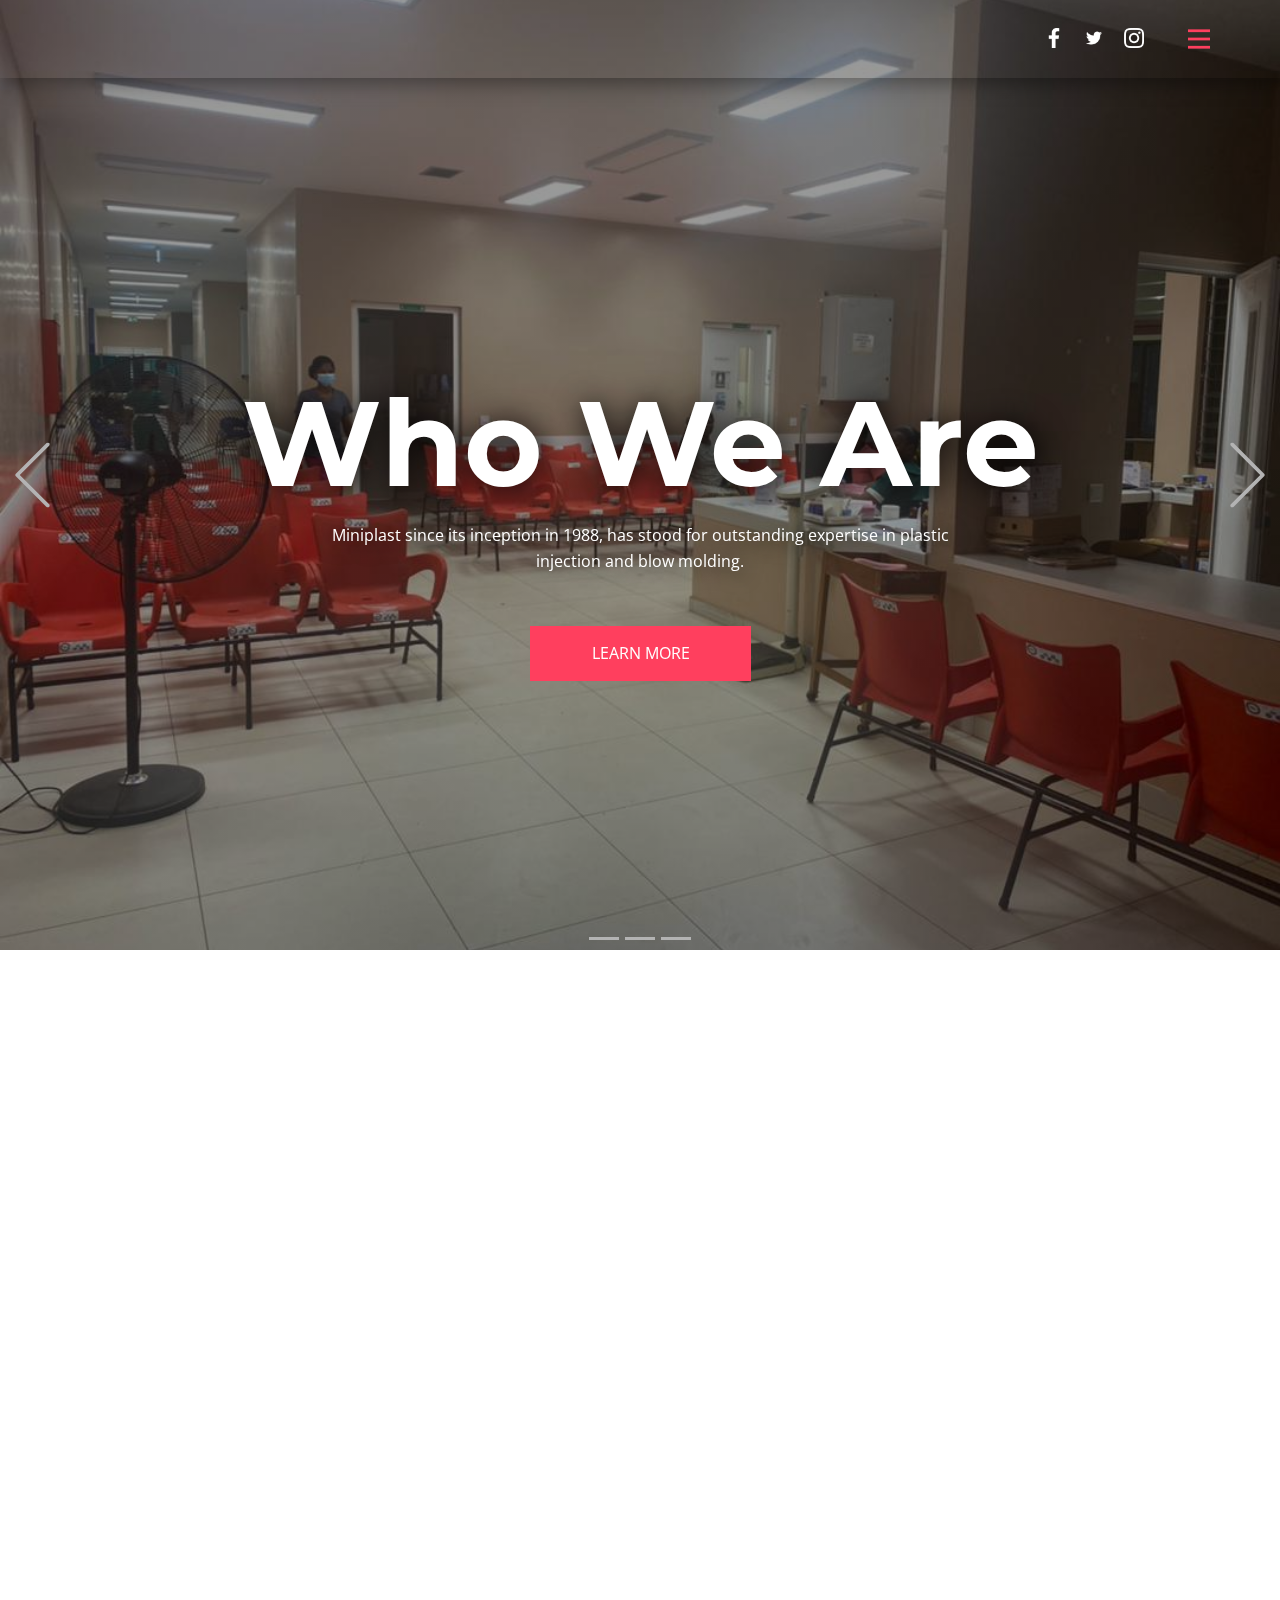
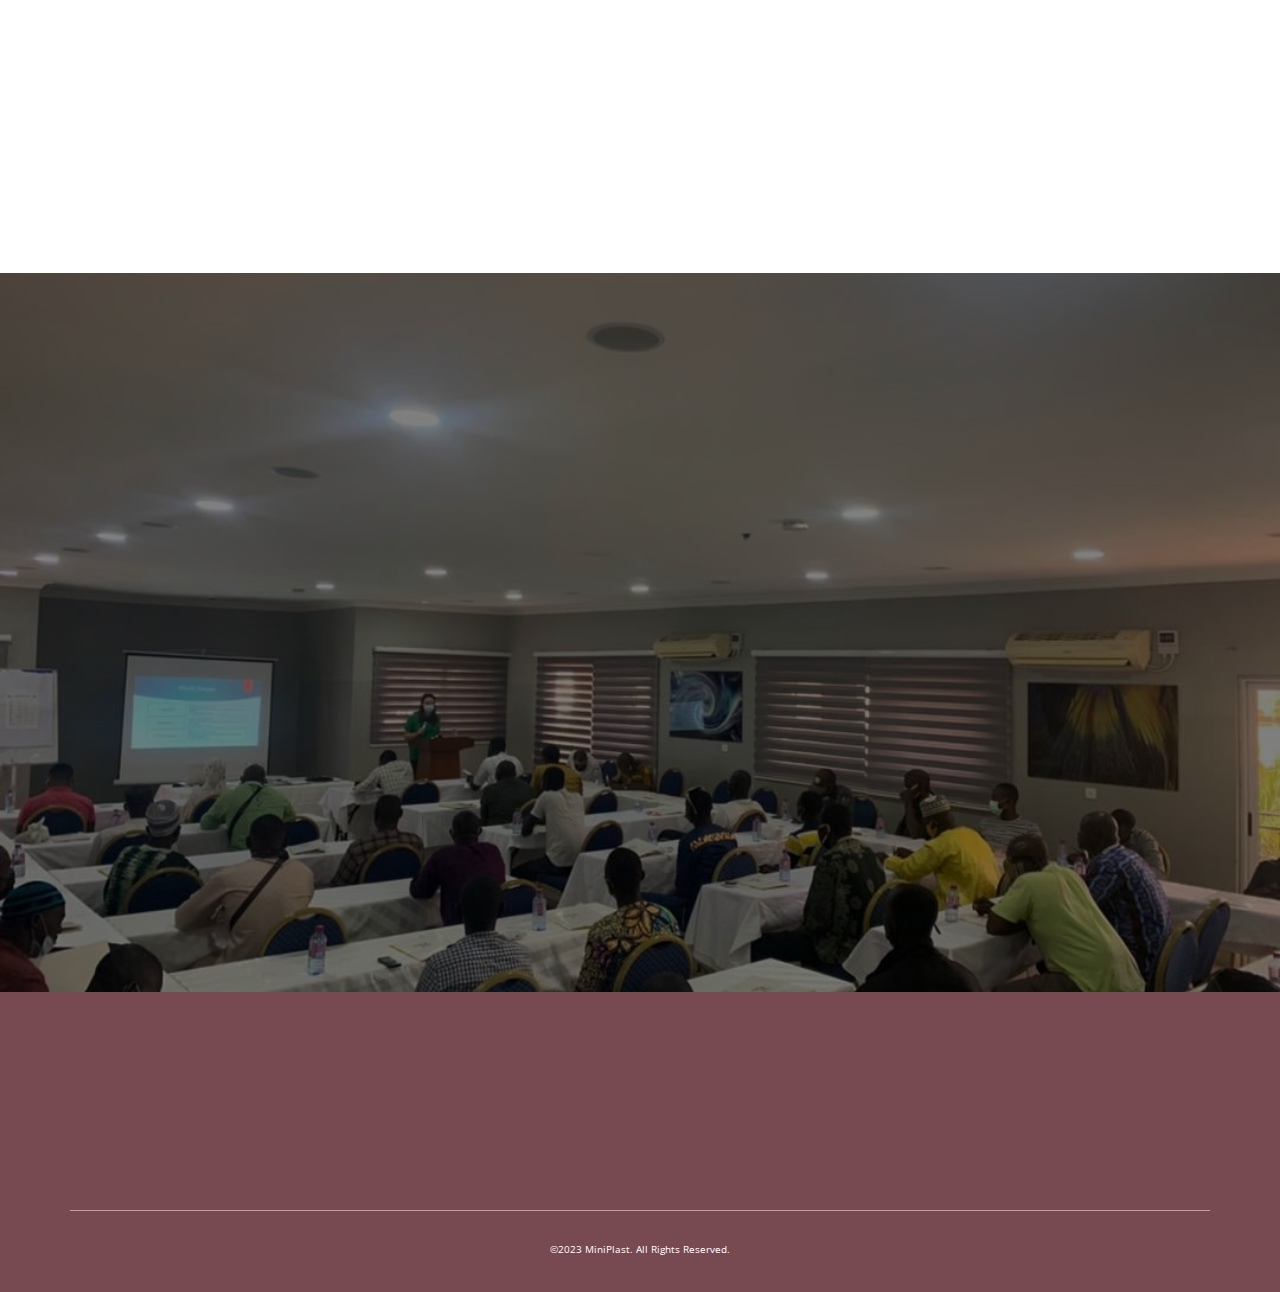
<file: index.html>
<!DOCTYPE html>
<html style="font-size: 16px;" lang="en"><head>
    <meta name="viewport" content="width=device-width, initial-scale=1.0">
    <meta charset="utf-8">
    <meta name="keywords" content="">
    <meta name="description" content="">
    <title>Home</title>
    <link rel="stylesheet" href="nicepage.css" media="screen">
<link rel="stylesheet" href="Home.css" media="screen">
    <script class="u-script" type="text/javascript" src="jquery.js" defer=""></script>
    <script class="u-script" type="text/javascript" src="nicepage.js" defer=""></script>
    <meta name="generator" content="Nicepage 5.5.0, nicepage.com">
    <meta name="referrer" content="origin">
    <link id="u-theme-google-font" rel="stylesheet" href="https://fonts.googleapis.com/css?family=Montserrat:100,100i,200,200i,300,300i,400,400i,500,500i,600,600i,700,700i,800,800i,900,900i|Open+Sans:300,300i,400,400i,500,500i,600,600i,700,700i,800,800i">
    
    
    
    
    
    <script type="application/ld+json">{
		"@context": "http://schema.org",
		"@type": "Organization",
		"name": "miniplast 2",
		"logo": "images/Miniplast-Ghana-Ltd-1.png",
		"sameAs": [
				"Home.html",
				"Home.html",
				"Home.html"
		]
}</script>
    <meta name="theme-color" content="#ff3f5e">
    <meta property="og:title" content="Home">
    <meta property="og:description" content="">
    <meta property="og:type" content="website">
  <meta data-intl-tel-input-cdn-path="intlTelInput/"></head>
  <body data-home-page="Home.html" data-home-page-title="Home" class="u-body u-overlap u-xl-mode" data-lang="en"><header class="u-box-shadow u-clearfix u-header u-sticky u-sticky-c89b u-header" id="sec-597b"><div class="u-clearfix u-sheet u-sheet-1">
        <a href="Home.html" class="u-hover-feature u-image u-logo u-image-1" data-image-width="156" data-image-height="156" data-animation-name="customAnimationIn" data-animation-duration="1000" data-animation-direction="" title="Home" data-animation-delay="2000">
          <img src="images/Miniplast-Ghana-Ltd-1.png" class="u-logo-image u-logo-image-1">
        </a>
        <nav class="u-dropdown-icon u-menu u-menu-hamburger u-menu-open-right u-offcanvas u-menu-1" data-responsive-from="XL">
          <div class="menu-collapse" style="font-size: 0.875rem;">
            <a class="u-button-style u-custom-active-color u-custom-color u-custom-hover-color u-custom-left-right-menu-spacing u-custom-padding-bottom u-custom-text-active-color u-custom-text-color u-custom-text-hover-color u-custom-top-bottom-menu-spacing u-nav-link u-text-active-palette-1-base u-text-hover-palette-2-base u-text-palette-1-base" href="#" style="">
              <svg class="u-svg-link" viewBox="0 0 24 24"><use xmlns:xlink="http://www.w3.org/1999/xlink" xlink:href="#menu-hamburger"></use></svg>
              <svg class="u-svg-content" version="1.1" id="menu-hamburger" viewBox="0 0 16 16" x="0px" y="0px" xmlns:xlink="http://www.w3.org/1999/xlink" xmlns="http://www.w3.org/2000/svg"><g><rect y="1" width="16" height="2"></rect><rect y="7" width="16" height="2"></rect><rect y="13" width="16" height="2"></rect>
</g></svg>
            </a>
          </div>
          <div class="u-custom-menu u-nav-container">
            <ul class="u-nav u-unstyled u-nav-1"><li class="u-nav-item"><a class="u-active-palette-1-base u-button-style u-hover-grey-50 u-nav-link u-text-active-palette-1-base u-text-hover-grey-50 u-text-white u-white" href="Home.html" style="padding: 10px 20px;">Home</a>
</li><li class="u-nav-item"><a class="u-active-palette-1-base u-button-style u-hover-grey-50 u-nav-link u-text-active-palette-1-base u-text-hover-grey-50 u-text-white u-white" href="About.html" style="padding: 10px 20px;">About</a>
</li><li class="u-nav-item"><a class="u-active-palette-1-base u-button-style u-hover-grey-50 u-nav-link u-text-active-palette-1-base u-text-hover-grey-50 u-text-white u-white" href="Product.html" style="padding: 10px 20px;">Product</a><div class="u-nav-popup"><ul class="u-h-spacing-19 u-nav u-unstyled u-v-spacing-14 u-nav-2"><li class="u-nav-item"><a class="u-button-style u-nav-link u-white" href="Industrial.html">Industrial</a>
</li><li class="u-nav-item"><a class="u-button-style u-nav-link u-white" href="Household.html">Household</a>
</li><li class="u-nav-item"><a class="u-button-style u-nav-link u-white" href="Eco-Friendly.html">Eco-Friendly</a>
</li></ul>
</div>
</li><li class="u-nav-item"><a class="u-active-palette-1-base u-button-style u-hover-grey-50 u-nav-link u-text-active-palette-1-base u-text-hover-grey-50 u-text-white u-white" href="Contact.html" style="padding: 10px 20px;">Contact</a>
</li></ul>
          </div>
          <div class="u-custom-menu u-nav-container-collapse">
            <div class="u-black u-container-style u-inner-container-layout u-opacity u-opacity-95 u-sidenav">
              <div class="u-inner-container-layout u-sidenav-overflow">
                <div class="u-menu-close"></div>
                <ul class="u-align-left u-custom-font u-heading-font u-nav u-popupmenu-items u-spacing-10 u-text-active-palette-1-base u-text-hover-grey-50 u-unstyled u-nav-3"><li class="u-nav-item"><a class="u-button-style u-nav-link" href="Home.html">Home</a>
</li><li class="u-nav-item"><a class="u-button-style u-nav-link" href="About.html">About</a>
</li><li class="u-nav-item"><a class="u-button-style u-nav-link" href="Product.html">Product</a><div class="u-nav-popup"><ul class="u-h-spacing-19 u-nav u-unstyled u-v-spacing-14 u-nav-4"><li class="u-nav-item"><a class="u-button-style u-nav-link" href="Industrial.html">Industrial</a>
</li><li class="u-nav-item"><a class="u-button-style u-nav-link" href="Household.html">Household</a>
</li><li class="u-nav-item"><a class="u-button-style u-nav-link" href="Eco-Friendly.html">Eco-Friendly</a>
</li></ul>
</div>
</li><li class="u-nav-item"><a class="u-button-style u-nav-link" href="Contact.html">Contact</a>
</li></ul>
              </div>
            </div>
            <div class="u-black u-menu-overlay u-opacity u-opacity-85"></div>
          </div>
        </nav>
        <div class="u-social-icons u-spacing-20 u-social-icons-1">
          <a class="u-social-url" title="facebook" href="Home.html"><span class="u-file-icon u-icon u-social-facebook u-social-icon u-text-white u-icon-1"><img src="images/20837-323562e4.png" alt=""></span>
          </a>
          <a class="u-social-url" title="twitter" href="Home.html"><span class="u-file-icon u-icon u-social-icon u-social-twitter u-text-white u-icon-2"><img src="images/3128212-609e17ca.png" alt=""></span>
          </a>
          <a class="u-social-url" title="instagram" href="Home.html"><span class="u-file-icon u-icon u-social-icon u-social-instagram u-text-white u-icon-3"><img src="images/1384031-1bfc850a.png" alt=""></span>
          </a>
        </div>
      </div><style class="u-sticky-style" data-style-id="c89b">.u-sticky-fixed.u-sticky-c89b, .u-body.u-sticky-fixed .u-sticky-c89b {
box-shadow: -3px -9px 21px 19px rgba(0,0,0,0.55) !important
}</style></header>
    <section class="u-carousel u-slide u-valign-middle-lg u-valign-middle-md u-valign-middle-sm u-valign-middle-xs u-block-9c33-1" id="carousel_eaf5" data-interval="5000" data-u-ride="carousel">
      <ol class="u-absolute-hcenter u-carousel-indicators u-block-9c33-2">
        <li data-u-target="#carousel_eaf5" class="u-active u-grey-30" data-u-slide-to="0"></li>
        <li data-u-target="#carousel_eaf5" class="u-grey-30" data-u-slide-to="1"></li>
        <li data-u-target="#carousel_eaf5" class="u-grey-30" data-u-slide-to="2"></li>
      </ol>
      <div class="u-carousel-inner" role="listbox">
        <div class="u-active u-align-center u-carousel-item u-clearfix u-image u-shading u-section-1-1" src="" data-image-width="1080" data-image-height="810">
          <div class="u-clearfix u-sheet u-sheet-1">
            <h1 class="u-text u-text-default-xl u-text-1" data-animation-name="customAnimationIn" data-animation-duration="1000">Who We Are<span style="font-weight: 700;"></span>
            </h1>
            <p class="u-text u-text-2" data-animation-name="customAnimationIn" data-animation-duration="1000" data-animation-delay="250">Miniplast since its inception in 1988, has stood for outstanding expertise in plastic injection and blow molding.</p>
            <div class="u-container-style u-group u-hover-feature u-palette-1-base u-shape-rectangle u-group-1" data-animation-name="customAnimationIn" data-animation-duration="1000" data-animation-delay="500" data-href="About.html" title="About">
              <div class="u-container-layout u-valign-middle u-container-layout-1">
                <p class="u-text u-text-default u-text-3">
                  <a class="u-active-none u-border-none u-btn u-button-link u-button-style u-hover-none u-none u-text-body-alt-color u-btn-1" href="About.html">LEARN MORE</a>
                </p>
              </div>
            </div>
          </div>
        </div>
        <div class="u-align-center u-carousel-item u-clearfix u-image u-shading u-section-1-2" src="" data-image-width="1600" data-image-height="900">
          <div class="u-clearfix u-sheet u-sheet-1">
            <h1 class="u-text u-text-default-xl u-text-white u-text-1" data-animation-name="customAnimationIn" data-animation-duration="1000"> Food Safety Policy </h1>
            <p class="u-text u-text-white u-text-2" data-animation-name="customAnimationIn" data-animation-duration="1000" data-animation-delay="250"> MINIPLAST LIMITED is one of the leading manufacturers of Industrial and Household products in Ghana with over 30 years of experience in the sector.</p>
            <div class="u-container-style u-file-link u-group u-hover-feature u-palette-1-base u-shape-rectangle u-group-1" data-animation-name="customAnimationIn" data-animation-duration="1000" data-animation-delay="500" data-href="files/FOOD-SAFETY-POLICY-scanned-copy.pdf" data-target="_blank">
              <div class="u-container-layout u-valign-middle u-container-layout-1">
                <p class="u-text u-text-default u-text-3">LEARN MORE</p>
              </div>
            </div>
          </div>
        </div>
        <div class="u-align-center u-carousel-item u-clearfix u-image u-shading u-section-1-3" src="" data-image-width="1500" data-image-height="844">
          <div class="u-clearfix u-sheet u-sheet-1">
            <h1 class="u-text u-text-1" data-animation-name="customAnimationIn" data-animation-duration="1000" data-animation-direction=""> Quality Policy And Strategic Direction </h1>
            <p class="u-text u-text-2" data-animation-name="customAnimationIn" data-animation-duration="1000" data-animation-delay="250"> MINIPLAST LIMITED is one of the leading solid packaging plastic manufactures in the West African Sub-Region that deals...</p>
            <div class="u-container-style u-file-link u-group u-hover-feature u-palette-1-base u-shape-rectangle u-group-1" data-animation-name="customAnimationIn" data-animation-duration="1000" data-animation-delay="500" data-href="files/WhatsApp-Image-2022-04-10-at-11.03.52-PM.jpeg" data-target="_blank">
              <div class="u-container-layout u-valign-middle-sm u-valign-middle-xs u-container-layout-1">
                <p class="u-text u-text-default u-text-3">LEARN MORE</p>
              </div>
            </div>
          </div>
        </div>
      </div>
      <a class="u-absolute-vcenter u-carousel-control u-carousel-control-prev u-text-grey-30 u-block-9c33-3" href="#carousel_eaf5" role="button" data-u-slide="prev">
        <span aria-hidden="true">
          <svg class="u-svg-link" viewBox="0 0 477.175 477.175"><path d="M145.188,238.575l215.5-215.5c5.3-5.3,5.3-13.8,0-19.1s-13.8-5.3-19.1,0l-225.1,225.1c-5.3,5.3-5.3,13.8,0,19.1l225.1,225
                    c2.6,2.6,6.1,4,9.5,4s6.9-1.3,9.5-4c5.3-5.3,5.3-13.8,0-19.1L145.188,238.575z"></path></svg>
        </span>
        <span class="sr-only">Previous</span>
      </a>
      <a class="u-absolute-vcenter u-carousel-control u-carousel-control-next u-text-grey-30 u-block-9c33-4" href="#carousel_eaf5" role="button" data-u-slide="next">
        <span aria-hidden="true">
          <svg class="u-svg-link" viewBox="0 0 477.175 477.175"><path d="M360.731,229.075l-225.1-225.1c-5.3-5.3-13.8-5.3-19.1,0s-5.3,13.8,0,19.1l215.5,215.5l-215.5,215.5
                    c-5.3,5.3-5.3,13.8,0,19.1c2.6,2.6,6.1,4,9.5,4c3.4,0,6.9-1.3,9.5-4l225.1-225.1C365.931,242.875,365.931,234.275,360.731,229.075z"></path></svg>
        </span>
        <span class="sr-only">Next</span>
      </a>
      
      
      
    </section>
    <section class="skrollable u-clearfix u-image u-parallax u-section-2" id="carousel_7a2e" data-image-width="7012" data-image-height="3751">
      <div class="u-clearfix u-sheet u-sheet-1">
        <h1 class="u-text u-text-default u-text-palette-4-dark-1 u-text-1" data-animation-name="customAnimationIn" data-animation-duration="1000" data-animation-direction="">About Miniplast</h1>
        <p class="u-text u-text-palette-4-base u-text-2" data-animation-name="customAnimationIn" data-animation-duration="1000" data-animation-direction=""> Miniplast since its inception in 1988, has stood for outstanding expertise in plastic injection and blow molding. Over the years, Miniplast has chalked a lot of firsts in the plastic manufacturing industry with our recent first being the foremost Company in Africa to produce building blocks made 100% from plastic. We offer plastic solutions to Industries and Household items to consumers in robust and durable plastics across the continent.</p>
        <div class="u-border-1 u-border-palette-4-light-1 u-expanded-width-xs u-line u-line-horizontal u-line-1" data-animation-name="customAnimationIn" data-animation-duration="2000"></div>
        <img class="u-expanded-width-xs u-hover-feature u-image u-image-contain u-image-default u-image-1" src="images/chair.png" alt="" data-image-width="2417" data-image-height="2905" data-animation-name="customAnimationIn" data-animation-duration="1000">
      </div>
      
    </section>
    <section class="u-align-center u-clearfix u-white u-section-3" id="sec-8d4b">
      <div class="u-clearfix u-sheet u-valign-middle-lg u-valign-middle-md u-valign-middle-sm u-valign-middle-xl u-sheet-1">
        <div class="u-expanded-width-lg u-expanded-width-md u-expanded-width-sm u-expanded-width-xs u-layout-grid u-list u-list-1">
          <div class="u-repeater u-repeater-1">
            <div class="u-align-center u-container-style u-grey-15 u-list-item u-radius-6 u-repeater-item u-shape-round u-list-item-1" data-href="Product.html#sec-b998" data-animation-name="customAnimationIn" data-animation-duration="1000" data-animation-direction="">
              <div class="u-container-layout u-similar-container u-container-layout-1"><span class="u-file-icon u-icon u-text-palette-4-base u-icon-1"><img src="images/1063299-8fd818a7.png" alt=""></span>
                <h3 class="u-text u-text-1">EXPERIENCE</h3>
                <h3 class="u-text u-text-2"> Miniplast Limited is&nbsp;one of&nbsp;the leading manufacturers&nbsp;of Industrial and Household products in Ghana with over 25 years of experience in the sector.</h3>
              </div>
            </div>
            <div class="u-align-center u-container-style u-grey-15 u-list-item u-radius-6 u-repeater-item u-shape-round u-list-item-2" data-href="Product.html#sec-bf9f" data-animation-name="customAnimationIn" data-animation-duration="1000" data-animation-direction="">
              <div class="u-container-layout u-similar-container u-container-layout-2"><span class="u-file-icon u-icon u-text-palette-4-base u-icon-2"><img src="images/4257487-c81e4d6d.png" alt=""></span>
                <h3 class="u-text u-text-3">TECHNOLOGY</h3>
                <h3 class="u-text u-text-4"> We employ state of the art technology in our production processes. We have&nbsp;highly skilled and committed workforce.</h3>
              </div>
            </div>
            <div class="u-align-center u-container-style u-grey-15 u-list-item u-radius-6 u-repeater-item u-shape-round u-list-item-3" data-href="Product.html#sec-b00c" data-animation-name="customAnimationIn" data-animation-duration="1000" data-animation-direction="">
              <div class="u-container-layout u-similar-container u-container-layout-3"><span class="u-file-icon u-icon u-text-palette-4-base u-icon-3"><img src="images/9321486-7ca0ce37.png" alt=""></span>
                <h3 class="u-text u-text-5">WHAT WE DO</h3>
                <h3 class="u-text u-text-6"> We manufacture and export plastic packaging products for Industries. We are also a leading producer of assorted plastic products for commercial and household use.&nbsp;</h3>
              </div>
            </div>
          </div>
        </div>
      </div>
    </section>
    <section class="u-align-center u-clearfix u-image u-shading u-section-4" id="sec-46fa" data-image-width="1080" data-image-height="810">
      <div class="u-clearfix u-sheet u-valign-middle-sm u-valign-middle-xs u-sheet-1">
        <div class="u-clearfix u-expanded-width u-gutter-10 u-layout-wrap u-layout-wrap-1">
          <div class="u-gutter-0 u-layout">
            <div class="u-layout-row">
              <div class="u-size-30">
                <div class="u-layout-col">
                  <div class="u-align-left u-container-style u-layout-cell u-left-cell u-size-30 u-layout-cell-1" data-animation-name="customAnimationIn" data-animation-duration="1000">
                    <div class="u-container-layout u-container-layout-1">
                      <h2 class="u-text u-text-1">Business Center</h2>
                      <p class="u-text u-text-2"> 71 Spintex Road, Accra – Ghana.</p>
                      <p class="u-text u-text-3"> +233 302 948 472<br>+233 54 012 5054
                      </p>
                      <p class="u-text u-text-4"> info@miniplast.com</p>
                    </div>
                  </div>
                  <div class="u-align-left u-container-style u-layout-cell u-left-cell u-size-30 u-layout-cell-2" data-animation-name="customAnimationIn" data-animation-duration="1000">
                    <div class="u-container-layout u-valign-top u-container-layout-2">
                      <div class="u-form u-form-1">
                        <form action="https://forms.nicepagesrv.com/v2/form/process" class="u-clearfix u-form-spacing-10 u-form-vertical u-inner-form" style="padding: 10px" source="email" name="form-5">
                          <div class="u-form-group u-form-name u-label-none">
                            <label for="name-5359" class="u-label">Name</label>
                            <input type="text" placeholder="Name" id="name-5359" name="name" class="u-border-1 u-border-grey-30 u-input u-input-rectangle" required="">
                          </div>
                          <div class="u-form-email u-form-group u-label-none">
                            <label for="email-5359" class="u-label">Email</label>
                            <input type="email" placeholder="Email" id="email-5359" name="email" class="u-border-1 u-border-grey-30 u-input u-input-rectangle" required="">
                          </div>
                          <div class="u-form-group u-form-message u-label-none">
                            <label for="message-5359" class="u-label">Address</label>
                            <textarea placeholder="Address" rows="4" cols="50" id="message-5359" name="message" class="u-border-1 u-border-grey-30 u-input u-input-rectangle" required=""></textarea>
                          </div>
                          <div class="u-form-group u-form-submit">
                            <a href="#" class="u-border-none u-btn u-btn-round u-btn-submit u-button-style u-palette-1-base u-radius-3 u-btn-1">Submit</a>
                            <input type="submit" value="submit" class="u-form-control-hidden">
                          </div>
                          <div class="u-form-send-message u-form-send-success">Thank you! Your message has been sent.</div>
                          <div class="u-form-send-error u-form-send-message">Unable to send your message. Please fix errors then try again.</div>
                          <input type="hidden" value="" name="recaptchaResponse">
                          <input type="hidden" name="formServices" value="ce8b24d777ad609707e6db67389338c1">
                        </form>
                      </div>
                    </div>
                  </div>
                </div>
              </div>
              <div class="u-size-30">
                <div class="u-layout-col">
                  <div class="u-align-left u-container-style u-layout-cell u-right-cell u-size-60 u-layout-cell-3">
                    <div class="u-container-layout u-container-layout-3">
                      <div class="u-expanded u-grey-light-2 u-map u-map-1" data-animation-name="customAnimationIn" data-animation-duration="1000">
                        <div class="embed-responsive">
                          <iframe class="embed-responsive-item" src="//maps.google.com/maps?output=embed&amp;q=%E2%80%8B%E2%80%8B71%20Spintex%20Road%2C%20Accra%20%E2%80%93%20Ghana.&amp;z=10&amp;t=m" data-map="[base64]"></iframe>
                        </div>
                      </div>
                    </div>
                  </div>
                </div>
              </div>
            </div>
          </div>
        </div>
      </div>
    </section>
    
    
    <footer class="u-clearfix u-footer u-palette-1-dark-2" id="sec-d4a9"><div class="u-clearfix u-sheet u-sheet-1">
        <a href="Home.html" class="u-image u-logo u-image-1" data-image-width="156" data-image-height="156" title="Home" data-animation-name="customAnimationIn" data-animation-duration="1000">
          <img src="images/Miniplast-Ghana-Ltd-1.png" class="u-logo-image u-logo-image-1">
        </a>
        <div class="u-border-1 u-border-white u-expanded-width u-line u-line-horizontal u-opacity u-opacity-50 u-line-1"></div>
        <p class="u-align-center u-text u-text-1"> ©2023 MiniPlast. All Rights Reserved.</p>
      </div></footer><span style="height: 64px; width: 64px; margin-left: 0px; margin-right: auto; margin-top: 0px; right: 30px; bottom: 15px;" class="u-back-to-top u-icon u-opacity u-opacity-10 u-text-white" data-href="#">
        <svg class="u-svg-link" preserveAspectRatio="xMidYMin slice" viewBox="0 0 551.13 551.13"><use xmlns:xlink="http://www.w3.org/1999/xlink" xlink:href="#svg-1d98"></use></svg>
        <svg class="u-svg-content" enable-background="new 0 0 551.13 551.13" viewBox="0 0 551.13 551.13" xmlns="http://www.w3.org/2000/svg" id="svg-1d98"><path d="m275.565 189.451 223.897 223.897h51.668l-275.565-275.565-275.565 275.565h51.668z"></path></svg>
    </span>
  
</body></html>
</file>
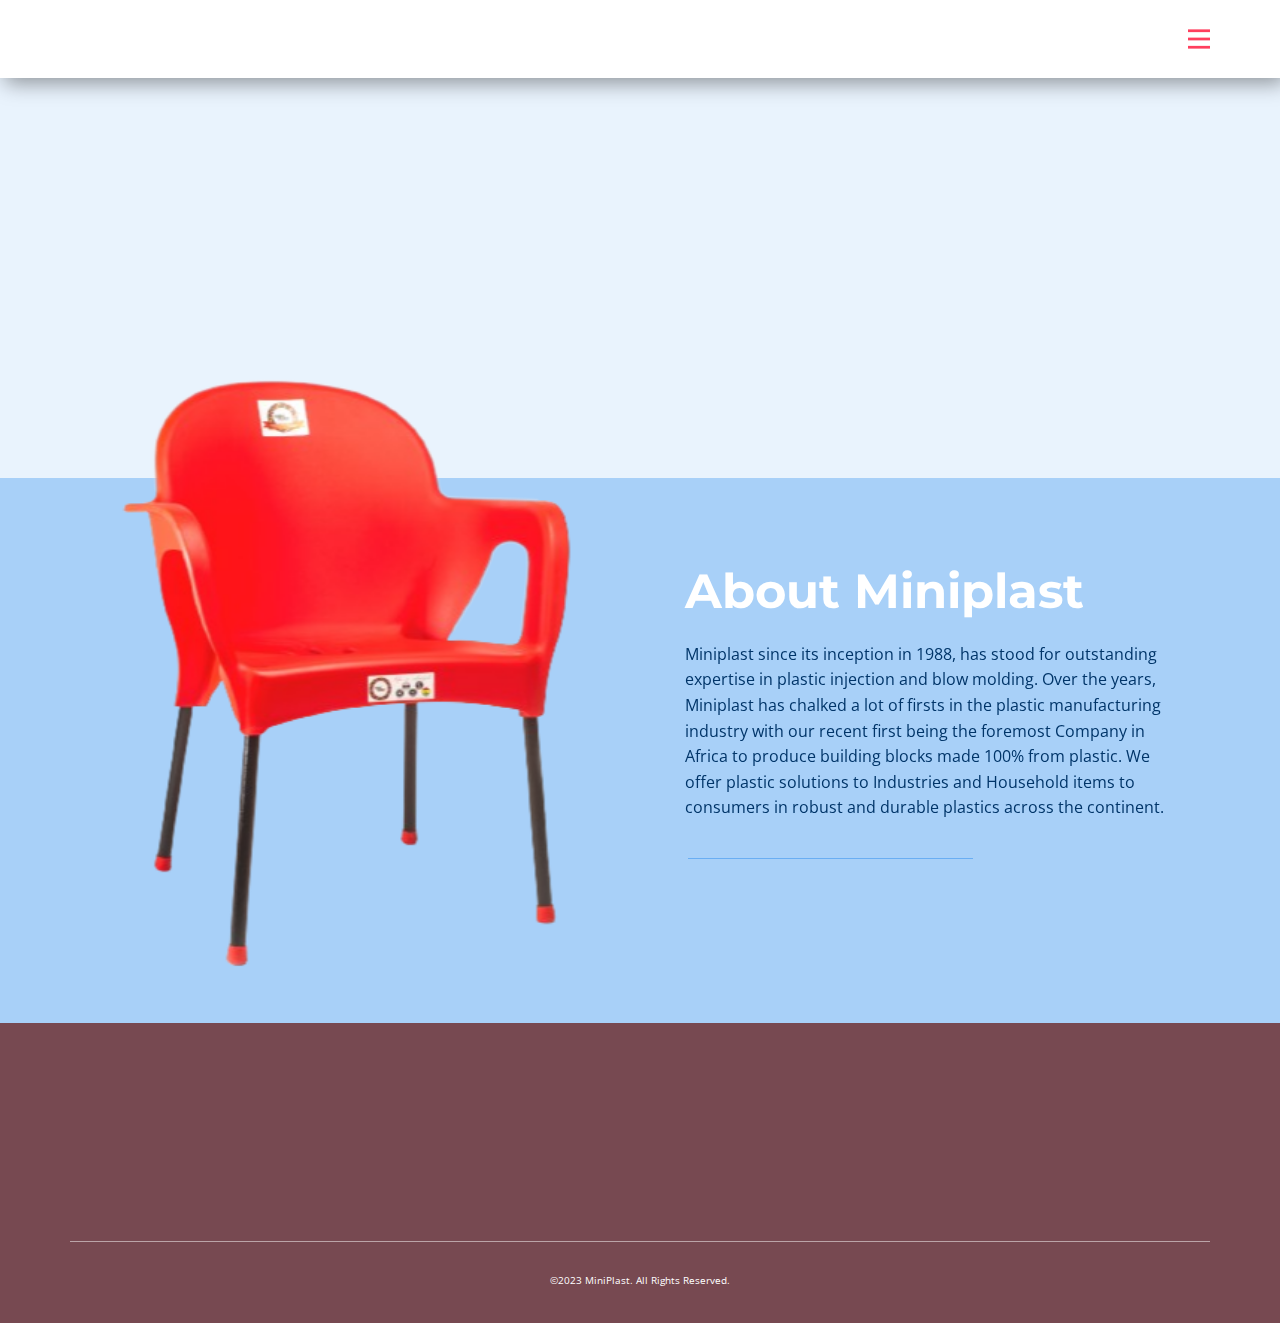
<file: About.html>
<!DOCTYPE html>
<html style="font-size: 16px;" lang="en"><head>
    <meta name="viewport" content="width=device-width, initial-scale=1.0">
    <meta charset="utf-8">
    <meta name="keywords" content="">
    <meta name="description" content="">
    <title>About</title>
    <link rel="stylesheet" href="nicepage.css" media="screen">
<link rel="stylesheet" href="About.css" media="screen">
    <script class="u-script" type="text/javascript" src="jquery.js" defer=""></script>
    <script class="u-script" type="text/javascript" src="nicepage.js" defer=""></script>
    <meta name="generator" content="Nicepage 5.5.0, nicepage.com">
    <link id="u-theme-google-font" rel="stylesheet" href="https://fonts.googleapis.com/css?family=Montserrat:100,100i,200,200i,300,300i,400,400i,500,500i,600,600i,700,700i,800,800i,900,900i|Open+Sans:300,300i,400,400i,500,500i,600,600i,700,700i,800,800i">
    
    
    
    <script type="application/ld+json">{
		"@context": "http://schema.org",
		"@type": "Organization",
		"name": "miniplast 2",
		"logo": "images/Miniplast-Ghana-Ltd-1.png",
		"sameAs": [
				"Home.html",
				"Home.html",
				"Home.html"
		]
}</script>
    <meta name="theme-color" content="#ff3f5e">
    <meta property="og:title" content="About">
    <meta property="og:description" content="">
    <meta property="og:type" content="website">
  <meta data-intl-tel-input-cdn-path="intlTelInput/"></head>
  <body class="u-body u-xl-mode" data-lang="en"><header class="u-box-shadow u-clearfix u-header u-sticky u-sticky-c89b u-header" id="sec-597b"><div class="u-clearfix u-sheet u-sheet-1">
        <a href="Home.html" class="u-hover-feature u-image u-logo u-image-1" data-image-width="156" data-image-height="156" data-animation-name="customAnimationIn" data-animation-duration="1000" data-animation-direction="" title="Home" data-animation-delay="2000">
          <img src="images/Miniplast-Ghana-Ltd-1.png" class="u-logo-image u-logo-image-1">
        </a>
        <nav class="u-dropdown-icon u-menu u-menu-hamburger u-menu-open-right u-offcanvas u-menu-1" data-responsive-from="XL">
          <div class="menu-collapse" style="font-size: 0.875rem;">
            <a class="u-button-style u-custom-active-color u-custom-color u-custom-hover-color u-custom-left-right-menu-spacing u-custom-padding-bottom u-custom-text-active-color u-custom-text-color u-custom-text-hover-color u-custom-top-bottom-menu-spacing u-nav-link u-text-active-palette-1-base u-text-hover-palette-2-base u-text-palette-1-base" href="#" style="">
              <svg class="u-svg-link" viewBox="0 0 24 24"><use xmlns:xlink="http://www.w3.org/1999/xlink" xlink:href="#menu-hamburger"></use></svg>
              <svg class="u-svg-content" version="1.1" id="menu-hamburger" viewBox="0 0 16 16" x="0px" y="0px" xmlns:xlink="http://www.w3.org/1999/xlink" xmlns="http://www.w3.org/2000/svg"><g><rect y="1" width="16" height="2"></rect><rect y="7" width="16" height="2"></rect><rect y="13" width="16" height="2"></rect>
</g></svg>
            </a>
          </div>
          <div class="u-custom-menu u-nav-container">
            <ul class="u-nav u-unstyled u-nav-1"><li class="u-nav-item"><a class="u-active-palette-1-base u-button-style u-hover-grey-50 u-nav-link u-text-active-palette-1-base u-text-hover-grey-50 u-text-white u-white" href="Home.html" style="padding: 10px 20px;">Home</a>
</li><li class="u-nav-item"><a class="u-active-palette-1-base u-button-style u-hover-grey-50 u-nav-link u-text-active-palette-1-base u-text-hover-grey-50 u-text-white u-white" href="About.html" style="padding: 10px 20px;">About</a>
</li><li class="u-nav-item"><a class="u-active-palette-1-base u-button-style u-hover-grey-50 u-nav-link u-text-active-palette-1-base u-text-hover-grey-50 u-text-white u-white" href="Product.html" style="padding: 10px 20px;">Product</a><div class="u-nav-popup"><ul class="u-h-spacing-19 u-nav u-unstyled u-v-spacing-14 u-nav-2"><li class="u-nav-item"><a class="u-button-style u-nav-link u-white" href="Industrial.html">Industrial</a>
</li><li class="u-nav-item"><a class="u-button-style u-nav-link u-white" href="Household.html">Household</a>
</li><li class="u-nav-item"><a class="u-button-style u-nav-link u-white" href="Eco-Friendly.html">Eco-Friendly</a>
</li></ul>
</div>
</li><li class="u-nav-item"><a class="u-active-palette-1-base u-button-style u-hover-grey-50 u-nav-link u-text-active-palette-1-base u-text-hover-grey-50 u-text-white u-white" href="Contact.html" style="padding: 10px 20px;">Contact</a>
</li></ul>
          </div>
          <div class="u-custom-menu u-nav-container-collapse">
            <div class="u-black u-container-style u-inner-container-layout u-opacity u-opacity-95 u-sidenav">
              <div class="u-inner-container-layout u-sidenav-overflow">
                <div class="u-menu-close"></div>
                <ul class="u-align-left u-custom-font u-heading-font u-nav u-popupmenu-items u-spacing-10 u-text-active-palette-1-base u-text-hover-grey-50 u-unstyled u-nav-3"><li class="u-nav-item"><a class="u-button-style u-nav-link" href="Home.html">Home</a>
</li><li class="u-nav-item"><a class="u-button-style u-nav-link" href="About.html">About</a>
</li><li class="u-nav-item"><a class="u-button-style u-nav-link" href="Product.html">Product</a><div class="u-nav-popup"><ul class="u-h-spacing-19 u-nav u-unstyled u-v-spacing-14 u-nav-4"><li class="u-nav-item"><a class="u-button-style u-nav-link" href="Industrial.html">Industrial</a>
</li><li class="u-nav-item"><a class="u-button-style u-nav-link" href="Household.html">Household</a>
</li><li class="u-nav-item"><a class="u-button-style u-nav-link" href="Eco-Friendly.html">Eco-Friendly</a>
</li></ul>
</div>
</li><li class="u-nav-item"><a class="u-button-style u-nav-link" href="Contact.html">Contact</a>
</li></ul>
              </div>
            </div>
            <div class="u-black u-menu-overlay u-opacity u-opacity-85"></div>
          </div>
        </nav>
        <div class="u-social-icons u-spacing-20 u-social-icons-1">
          <a class="u-social-url" title="facebook" href="Home.html"><span class="u-file-icon u-icon u-social-facebook u-social-icon u-text-white u-icon-1"><img src="images/20837-323562e4.png" alt=""></span>
          </a>
          <a class="u-social-url" title="twitter" href="Home.html"><span class="u-file-icon u-icon u-social-icon u-social-twitter u-text-white u-icon-2"><img src="images/3128212-609e17ca.png" alt=""></span>
          </a>
          <a class="u-social-url" title="instagram" href="Home.html"><span class="u-file-icon u-icon u-social-icon u-social-instagram u-text-white u-icon-3"><img src="images/1384031-1bfc850a.png" alt=""></span>
          </a>
        </div>
      </div><style class="u-sticky-style" data-style-id="c89b">.u-sticky-fixed.u-sticky-c89b, .u-body.u-sticky-fixed .u-sticky-c89b {
box-shadow: -3px -9px 21px 19px rgba(0,0,0,0.55) !important
}</style></header>
    <section class="u-clearfix u-container-align-center u-palette-4-light-3 u-section-1" id="sec-0ce6">
      <div class="u-clearfix u-sheet u-sheet-1"></div>
    </section>
    <section class="u-clearfix u-palette-4-light-2 u-section-2" id="sec-2aee">
      <div class="u-clearfix u-sheet u-sheet-1">
        <div class="u-clearfix u-expanded-width u-gutter-20 u-layout-wrap u-layout-wrap-1">
          <div class="u-gutter-0 u-layout">
            <div class="u-layout-row">
              <div class="u-container-style u-layout-cell u-radius-50 u-size-30 u-layout-cell-1" data-animation-name="customAnimationIn" data-animation-duration="1000" data-animation-direction="">
                <div class="u-container-layout u-container-layout-1">
                  <img class="u-expanded-width-xs u-image u-image-1" src="images/107599452_3026556410795312_4118621275747807552_n-removebg-preview.png" data-image-width="500" data-image-height="500">
                </div>
              </div>
              <div class="u-container-style u-layout-cell u-size-30 u-layout-cell-2" data-animation-name="customAnimationIn" data-animation-duration="1000" data-animation-delay="250">
                <div class="u-container-layout u-container-layout-2">
                  <h1 class="u-text u-text-default-lg u-text-default-md u-text-default-xl u-text-white u-text-1" data-animation-name="wobble" data-animation-duration="0" data-animation-direction="">About Miniplast</h1>
                  <p class="u-text u-text-palette-4-base u-text-2" data-animation-name="wobble" data-animation-duration="0" data-animation-direction=""> Miniplast since its inception in 1988, has stood for outstanding expertise in plastic injection and blow molding. Over the years, Miniplast has chalked a lot of firsts in the plastic manufacturing industry with our recent first being the foremost Company in Africa to produce building blocks made 100% from plastic. We offer plastic solutions to Industries and Household items to consumers in robust and durable plastics across the continent.</p>
                  <div class="u-border-1 u-border-palette-4-light-1 u-line u-line-horizontal u-line-1"></div>
                </div>
              </div>
            </div>
          </div>
        </div>
      </div>
    </section>
    
    
    <footer class="u-clearfix u-footer u-palette-1-dark-2" id="sec-d4a9"><div class="u-clearfix u-sheet u-sheet-1">
        <a href="Home.html" class="u-image u-logo u-image-1" data-image-width="156" data-image-height="156" title="Home" data-animation-name="customAnimationIn" data-animation-duration="1000">
          <img src="images/Miniplast-Ghana-Ltd-1.png" class="u-logo-image u-logo-image-1">
        </a>
        <div class="u-border-1 u-border-white u-expanded-width u-line u-line-horizontal u-opacity u-opacity-50 u-line-1"></div>
        <p class="u-align-center u-text u-text-1"> ©2023 MiniPlast. All Rights Reserved.</p>
      </div></footer><span style="height: 64px; width: 64px; margin-left: 0px; margin-right: auto; margin-top: 0px; right: 30px; bottom: 15px;" class="u-back-to-top u-icon u-opacity u-opacity-10 u-text-white" data-href="#">
        <svg class="u-svg-link" preserveAspectRatio="xMidYMin slice" viewBox="0 0 551.13 551.13"><use xmlns:xlink="http://www.w3.org/1999/xlink" xlink:href="#svg-1d98"></use></svg>
        <svg class="u-svg-content" enable-background="new 0 0 551.13 551.13" viewBox="0 0 551.13 551.13" xmlns="http://www.w3.org/2000/svg" id="svg-1d98"><path d="m275.565 189.451 223.897 223.897h51.668l-275.565-275.565-275.565 275.565h51.668z"></path></svg>
    </span>
  
</body></html>
</file>
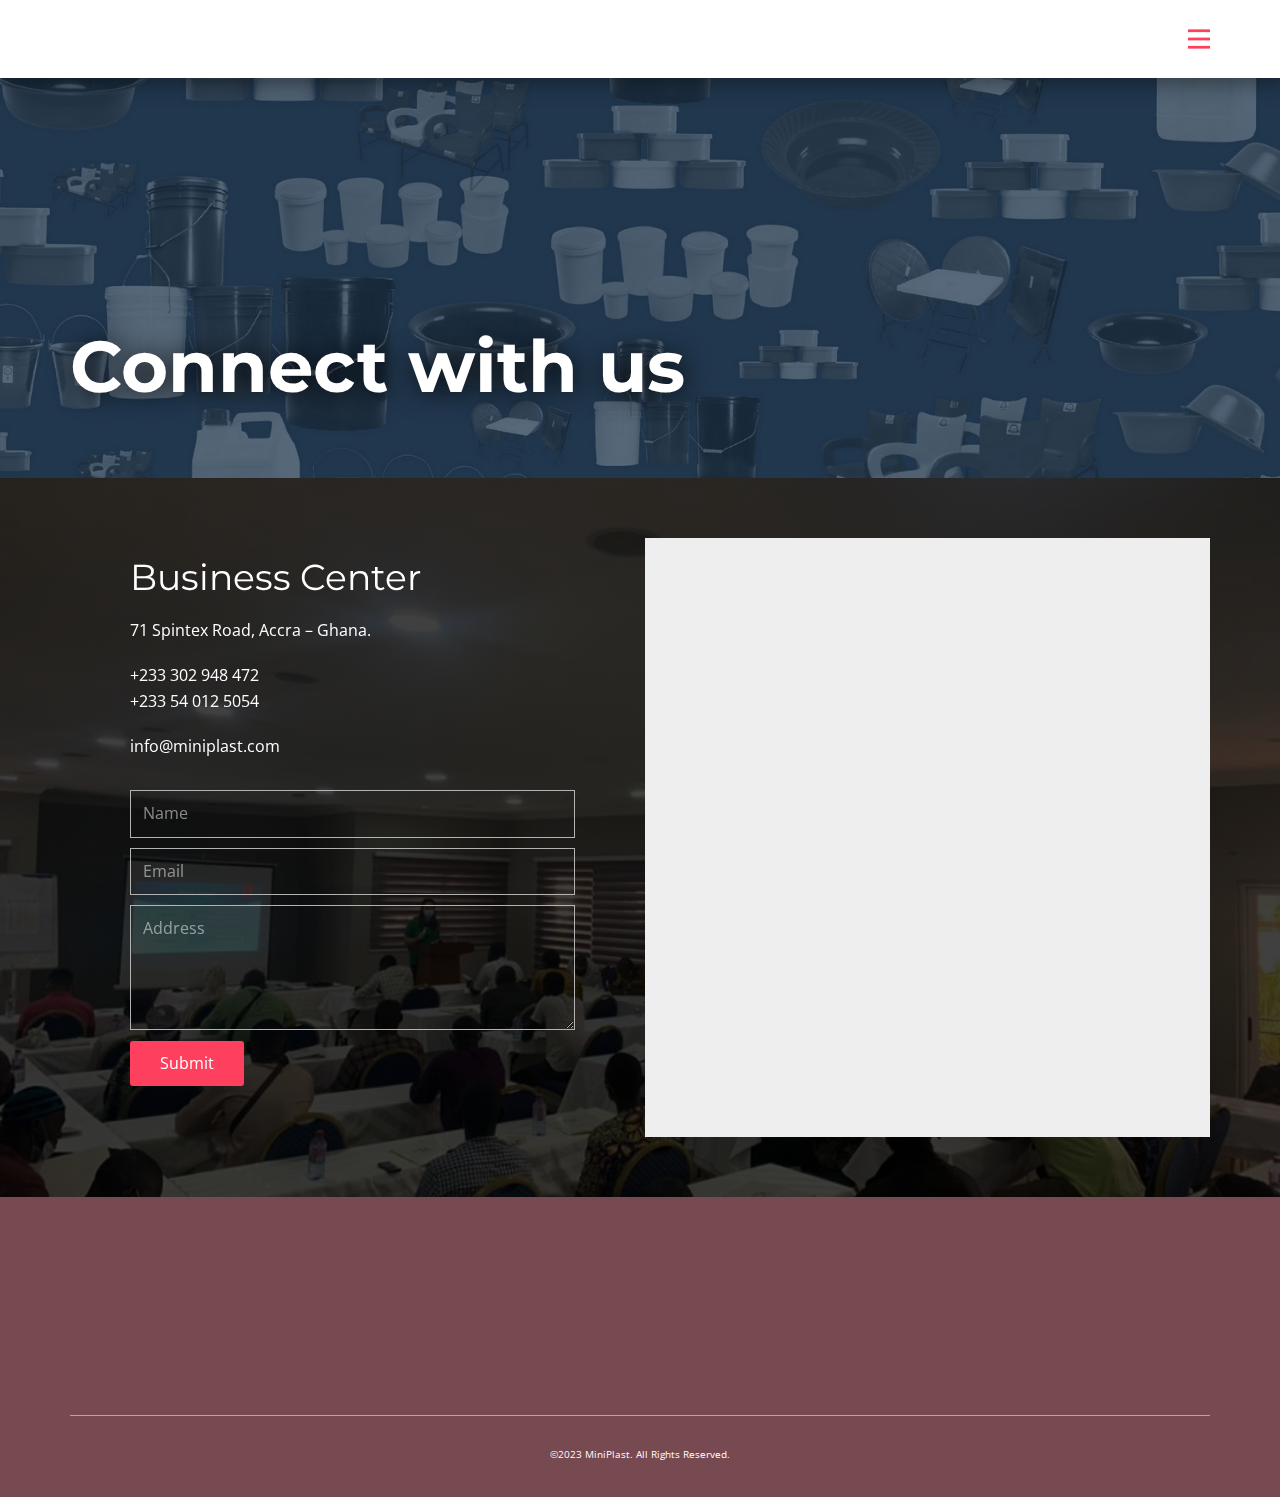
<file: Contact.html>
<!DOCTYPE html>
<html style="font-size: 16px;" lang="en"><head>
    <meta name="viewport" content="width=device-width, initial-scale=1.0">
    <meta charset="utf-8">
    <meta name="keywords" content="">
    <meta name="description" content="">
    <title>Contact</title>
    <link rel="stylesheet" href="nicepage.css" media="screen">
<link rel="stylesheet" href="Contact.css" media="screen">
    <script class="u-script" type="text/javascript" src="jquery.js" defer=""></script>
    <script class="u-script" type="text/javascript" src="nicepage.js" defer=""></script>
    <meta name="generator" content="Nicepage 5.5.0, nicepage.com">
    <meta name="referrer" content="origin">
    <link id="u-theme-google-font" rel="stylesheet" href="https://fonts.googleapis.com/css?family=Montserrat:100,100i,200,200i,300,300i,400,400i,500,500i,600,600i,700,700i,800,800i,900,900i|Open+Sans:300,300i,400,400i,500,500i,600,600i,700,700i,800,800i">
    
    
    
    <script type="application/ld+json">{
		"@context": "http://schema.org",
		"@type": "Organization",
		"name": "miniplast 2",
		"logo": "images/Miniplast-Ghana-Ltd-1.png",
		"sameAs": [
				"Home.html",
				"Home.html",
				"Home.html"
		]
}</script>
    <meta name="theme-color" content="#ff3f5e">
    <meta property="og:title" content="Contact">
    <meta property="og:description" content="">
    <meta property="og:type" content="website">
  <meta data-intl-tel-input-cdn-path="intlTelInput/"></head>
  <body class="u-body u-xl-mode" data-lang="en"><header class="u-box-shadow u-clearfix u-header u-sticky u-sticky-c89b u-header" id="sec-597b"><div class="u-clearfix u-sheet u-sheet-1">
        <a href="Home.html" class="u-hover-feature u-image u-logo u-image-1" data-image-width="156" data-image-height="156" data-animation-name="customAnimationIn" data-animation-duration="1000" data-animation-direction="" title="Home" data-animation-delay="2000">
          <img src="images/Miniplast-Ghana-Ltd-1.png" class="u-logo-image u-logo-image-1">
        </a>
        <nav class="u-dropdown-icon u-menu u-menu-hamburger u-menu-open-right u-offcanvas u-menu-1" data-responsive-from="XL">
          <div class="menu-collapse" style="font-size: 0.875rem;">
            <a class="u-button-style u-custom-active-color u-custom-color u-custom-hover-color u-custom-left-right-menu-spacing u-custom-padding-bottom u-custom-text-active-color u-custom-text-color u-custom-text-hover-color u-custom-top-bottom-menu-spacing u-nav-link u-text-active-palette-1-base u-text-hover-palette-2-base u-text-palette-1-base" href="#" style="">
              <svg class="u-svg-link" viewBox="0 0 24 24"><use xmlns:xlink="http://www.w3.org/1999/xlink" xlink:href="#menu-hamburger"></use></svg>
              <svg class="u-svg-content" version="1.1" id="menu-hamburger" viewBox="0 0 16 16" x="0px" y="0px" xmlns:xlink="http://www.w3.org/1999/xlink" xmlns="http://www.w3.org/2000/svg"><g><rect y="1" width="16" height="2"></rect><rect y="7" width="16" height="2"></rect><rect y="13" width="16" height="2"></rect>
</g></svg>
            </a>
          </div>
          <div class="u-custom-menu u-nav-container">
            <ul class="u-nav u-unstyled u-nav-1"><li class="u-nav-item"><a class="u-active-palette-1-base u-button-style u-hover-grey-50 u-nav-link u-text-active-palette-1-base u-text-hover-grey-50 u-text-white u-white" href="Home.html" style="padding: 10px 20px;">Home</a>
</li><li class="u-nav-item"><a class="u-active-palette-1-base u-button-style u-hover-grey-50 u-nav-link u-text-active-palette-1-base u-text-hover-grey-50 u-text-white u-white" href="About.html" style="padding: 10px 20px;">About</a>
</li><li class="u-nav-item"><a class="u-active-palette-1-base u-button-style u-hover-grey-50 u-nav-link u-text-active-palette-1-base u-text-hover-grey-50 u-text-white u-white" href="Product.html" style="padding: 10px 20px;">Product</a><div class="u-nav-popup"><ul class="u-h-spacing-19 u-nav u-unstyled u-v-spacing-14 u-nav-2"><li class="u-nav-item"><a class="u-button-style u-nav-link u-white" href="Industrial.html">Industrial</a>
</li><li class="u-nav-item"><a class="u-button-style u-nav-link u-white" href="Household.html">Household</a>
</li><li class="u-nav-item"><a class="u-button-style u-nav-link u-white" href="Eco-Friendly.html">Eco-Friendly</a>
</li></ul>
</div>
</li><li class="u-nav-item"><a class="u-active-palette-1-base u-button-style u-hover-grey-50 u-nav-link u-text-active-palette-1-base u-text-hover-grey-50 u-text-white u-white" href="Contact.html" style="padding: 10px 20px;">Contact</a>
</li></ul>
          </div>
          <div class="u-custom-menu u-nav-container-collapse">
            <div class="u-black u-container-style u-inner-container-layout u-opacity u-opacity-95 u-sidenav">
              <div class="u-inner-container-layout u-sidenav-overflow">
                <div class="u-menu-close"></div>
                <ul class="u-align-left u-custom-font u-heading-font u-nav u-popupmenu-items u-spacing-10 u-text-active-palette-1-base u-text-hover-grey-50 u-unstyled u-nav-3"><li class="u-nav-item"><a class="u-button-style u-nav-link" href="Home.html">Home</a>
</li><li class="u-nav-item"><a class="u-button-style u-nav-link" href="About.html">About</a>
</li><li class="u-nav-item"><a class="u-button-style u-nav-link" href="Product.html">Product</a><div class="u-nav-popup"><ul class="u-h-spacing-19 u-nav u-unstyled u-v-spacing-14 u-nav-4"><li class="u-nav-item"><a class="u-button-style u-nav-link" href="Industrial.html">Industrial</a>
</li><li class="u-nav-item"><a class="u-button-style u-nav-link" href="Household.html">Household</a>
</li><li class="u-nav-item"><a class="u-button-style u-nav-link" href="Eco-Friendly.html">Eco-Friendly</a>
</li></ul>
</div>
</li><li class="u-nav-item"><a class="u-button-style u-nav-link" href="Contact.html">Contact</a>
</li></ul>
              </div>
            </div>
            <div class="u-black u-menu-overlay u-opacity u-opacity-85"></div>
          </div>
        </nav>
        <div class="u-social-icons u-spacing-20 u-social-icons-1">
          <a class="u-social-url" title="facebook" href="Home.html"><span class="u-file-icon u-icon u-social-facebook u-social-icon u-text-white u-icon-1"><img src="images/20837-323562e4.png" alt=""></span>
          </a>
          <a class="u-social-url" title="twitter" href="Home.html"><span class="u-file-icon u-icon u-social-icon u-social-twitter u-text-white u-icon-2"><img src="images/3128212-609e17ca.png" alt=""></span>
          </a>
          <a class="u-social-url" title="instagram" href="Home.html"><span class="u-file-icon u-icon u-social-icon u-social-instagram u-text-white u-icon-3"><img src="images/1384031-1bfc850a.png" alt=""></span>
          </a>
        </div>
      </div><style class="u-sticky-style" data-style-id="c89b">.u-sticky-fixed.u-sticky-c89b, .u-body.u-sticky-fixed .u-sticky-c89b {
box-shadow: -3px -9px 21px 19px rgba(0,0,0,0.55) !important
}</style></header>
    <section class="skrollable u-clearfix u-container-align-center-lg u-container-align-center-md u-container-align-center-sm u-container-align-center-xl u-image u-parallax u-section-1" id="sec-1286" data-image-width="4029" data-image-height="2254">
      <div class="u-clearfix u-sheet u-sheet-1">
        <h1 class="u-text u-text-default u-text-white u-title u-text-1">Connect with us</h1>
      </div>
    </section>
    <section class="skrollable u-align-center u-clearfix u-image u-shading u-section-2" id="sec-5568" data-image-width="1080" data-image-height="810">
      <div class="u-clearfix u-sheet u-valign-middle-sm u-valign-middle-xs u-sheet-1">
        <div class="u-clearfix u-expanded-width u-gutter-10 u-layout-wrap u-layout-wrap-1">
          <div class="u-gutter-0 u-layout">
            <div class="u-layout-row">
              <div class="u-size-30">
                <div class="u-layout-col">
                  <div class="u-align-left u-container-style u-layout-cell u-left-cell u-size-30 u-layout-cell-1" data-animation-name="customAnimationIn" data-animation-duration="1000">
                    <div class="u-container-layout u-container-layout-1">
                      <h2 class="u-text u-text-1">Business Center</h2>
                      <p class="u-text u-text-2"> 71 Spintex Road, Accra – Ghana.</p>
                      <p class="u-text u-text-3"> +233 302 948 472<br>+233 54 012 5054
                      </p>
                      <p class="u-text u-text-4"> info@miniplast.com</p>
                    </div>
                  </div>
                  <div class="u-align-left u-container-style u-layout-cell u-left-cell u-size-30 u-layout-cell-2" data-animation-name="customAnimationIn" data-animation-duration="1000">
                    <div class="u-container-layout u-valign-top u-container-layout-2">
                      <div class="u-form u-form-1">
                        <form action="https://forms.nicepagesrv.com/v2/form/process" class="u-clearfix u-form-spacing-10 u-form-vertical u-inner-form" style="padding: 10px" source="email" name="form-5">
                          <div class="u-form-group u-form-name u-label-none">
                            <label for="name-5359" class="u-label">Name</label>
                            <input type="text" placeholder="Name" id="name-5359" name="name" class="u-border-1 u-border-grey-30 u-input u-input-rectangle" required="">
                          </div>
                          <div class="u-form-email u-form-group u-label-none">
                            <label for="email-5359" class="u-label">Email</label>
                            <input type="email" placeholder="Email" id="email-5359" name="email" class="u-border-1 u-border-grey-30 u-input u-input-rectangle" required="">
                          </div>
                          <div class="u-form-group u-form-message u-label-none">
                            <label for="message-5359" class="u-label">Address</label>
                            <textarea placeholder="Address" rows="4" cols="50" id="message-5359" name="message" class="u-border-1 u-border-grey-30 u-input u-input-rectangle" required=""></textarea>
                          </div>
                          <div class="u-form-group u-form-submit">
                            <a href="#" class="u-border-none u-btn u-btn-round u-btn-submit u-button-style u-palette-1-base u-radius-3 u-btn-1">Submit</a>
                            <input type="submit" value="submit" class="u-form-control-hidden">
                          </div>
                          <div class="u-form-send-message u-form-send-success">Thank you! Your message has been sent.</div>
                          <div class="u-form-send-error u-form-send-message">Unable to send your message. Please fix errors then try again.</div>
                          <input type="hidden" value="" name="recaptchaResponse">
                          <input type="hidden" name="formServices" value="ce8b24d777ad609707e6db67389338c1">
                        </form>
                      </div>
                    </div>
                  </div>
                </div>
              </div>
              <div class="u-size-30">
                <div class="u-layout-col">
                  <div class="u-align-left u-container-style u-layout-cell u-right-cell u-size-60 u-layout-cell-3">
                    <div class="u-container-layout u-container-layout-3">
                      <div class="u-expanded u-grey-light-2 u-map u-map-1" data-animation-name="customAnimationIn" data-animation-duration="1000">
                        <div class="embed-responsive">
                          <iframe class="embed-responsive-item" src="//maps.google.com/maps?output=embed&amp;q=%E2%80%8B%E2%80%8B71%20Spintex%20Road%2C%20Accra%20%E2%80%93%20Ghana.&amp;z=10&amp;t=m" data-map="[base64]"></iframe>
                        </div>
                      </div>
                    </div>
                  </div>
                </div>
              </div>
            </div>
          </div>
        </div>
      </div>
    </section>
    
    
    <footer class="u-clearfix u-footer u-palette-1-dark-2" id="sec-d4a9"><div class="u-clearfix u-sheet u-sheet-1">
        <a href="Home.html" class="u-image u-logo u-image-1" data-image-width="156" data-image-height="156" title="Home" data-animation-name="customAnimationIn" data-animation-duration="1000">
          <img src="images/Miniplast-Ghana-Ltd-1.png" class="u-logo-image u-logo-image-1">
        </a>
        <div class="u-border-1 u-border-white u-expanded-width u-line u-line-horizontal u-opacity u-opacity-50 u-line-1"></div>
        <p class="u-align-center u-text u-text-1"> ©2023 MiniPlast. All Rights Reserved.</p>
      </div></footer><span style="height: 64px; width: 64px; margin-left: 0px; margin-right: auto; margin-top: 0px; right: 30px; bottom: 15px;" class="u-back-to-top u-icon u-opacity u-opacity-10 u-text-white" data-href="#">
        <svg class="u-svg-link" preserveAspectRatio="xMidYMin slice" viewBox="0 0 551.13 551.13"><use xmlns:xlink="http://www.w3.org/1999/xlink" xlink:href="#svg-1d98"></use></svg>
        <svg class="u-svg-content" enable-background="new 0 0 551.13 551.13" viewBox="0 0 551.13 551.13" xmlns="http://www.w3.org/2000/svg" id="svg-1d98"><path d="m275.565 189.451 223.897 223.897h51.668l-275.565-275.565-275.565 275.565h51.668z"></path></svg>
    </span>
  
</body></html>
</file>
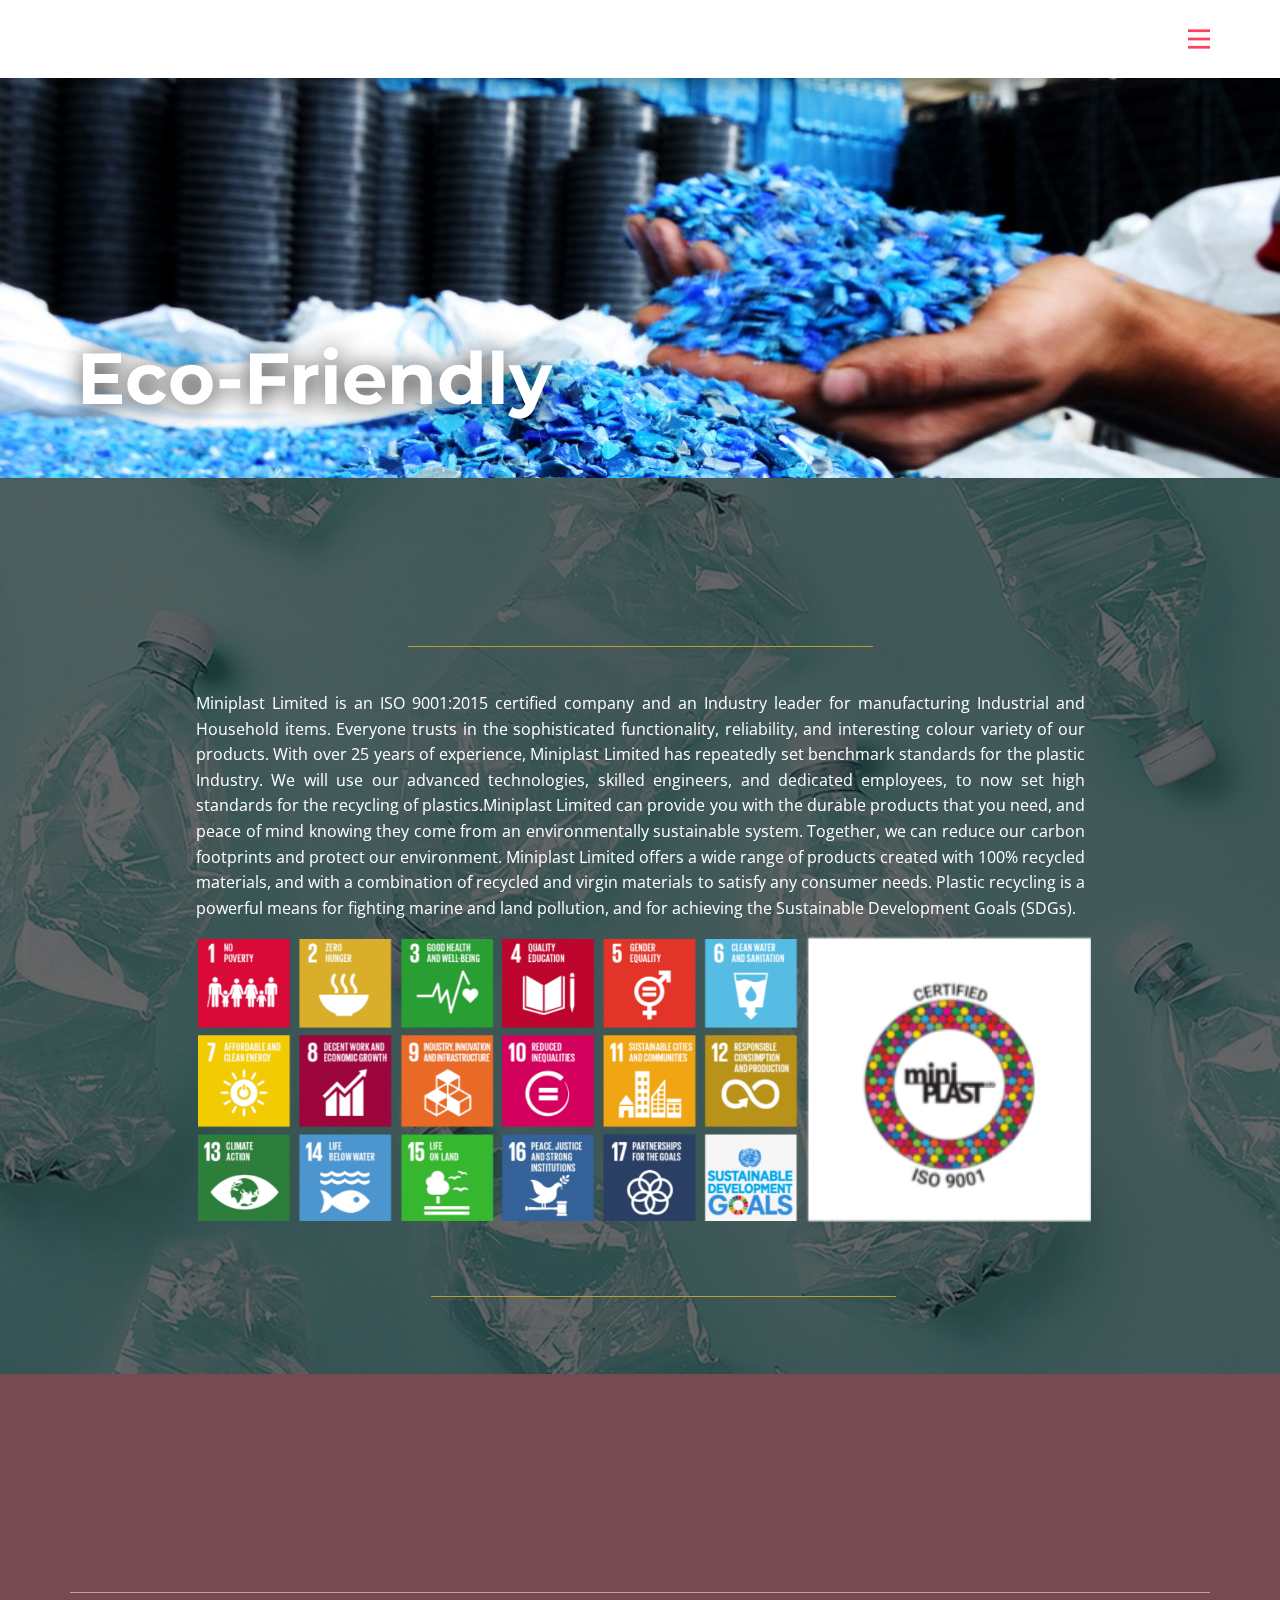
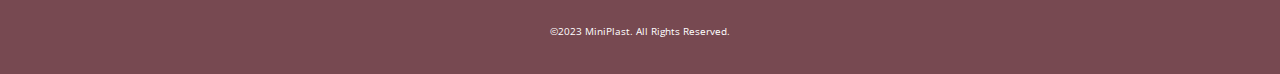
<file: Eco-Friendly.html>
<!DOCTYPE html>
<html style="font-size: 16px;" lang="en"><head>
    <meta name="viewport" content="width=device-width, initial-scale=1.0">
    <meta charset="utf-8">
    <meta name="keywords" content="">
    <meta name="description" content="">
    <title>Eco-Friendly</title>
    <link rel="stylesheet" href="nicepage.css" media="screen">
<link rel="stylesheet" href="Eco-Friendly.css" media="screen">
    <script class="u-script" type="text/javascript" src="jquery.js" defer=""></script>
    <script class="u-script" type="text/javascript" src="nicepage.js" defer=""></script>
    <meta name="generator" content="Nicepage 5.5.0, nicepage.com">
    <link id="u-theme-google-font" rel="stylesheet" href="https://fonts.googleapis.com/css?family=Montserrat:100,100i,200,200i,300,300i,400,400i,500,500i,600,600i,700,700i,800,800i,900,900i|Open+Sans:300,300i,400,400i,500,500i,600,600i,700,700i,800,800i">
    
    
    
    <script type="application/ld+json">{
		"@context": "http://schema.org",
		"@type": "Organization",
		"name": "miniplast 2",
		"logo": "images/Miniplast-Ghana-Ltd-1.png",
		"sameAs": [
				"Home.html",
				"Home.html",
				"Home.html"
		]
}</script>
    <meta name="theme-color" content="#ff3f5e">
    <meta property="og:title" content="Eco-Friendly">
    <meta property="og:description" content="">
    <meta property="og:type" content="website">
  <meta data-intl-tel-input-cdn-path="intlTelInput/"></head>
  <body class="u-body u-xl-mode" data-lang="en"><header class="u-box-shadow u-clearfix u-header u-sticky u-sticky-c89b u-header" id="sec-597b"><div class="u-clearfix u-sheet u-sheet-1">
        <a href="Home.html" class="u-hover-feature u-image u-logo u-image-1" data-image-width="156" data-image-height="156" data-animation-name="customAnimationIn" data-animation-duration="1000" data-animation-direction="" title="Home" data-animation-delay="2000">
          <img src="images/Miniplast-Ghana-Ltd-1.png" class="u-logo-image u-logo-image-1">
        </a>
        <nav class="u-dropdown-icon u-menu u-menu-hamburger u-menu-open-right u-offcanvas u-menu-1" data-responsive-from="XL">
          <div class="menu-collapse" style="font-size: 0.875rem;">
            <a class="u-button-style u-custom-active-color u-custom-color u-custom-hover-color u-custom-left-right-menu-spacing u-custom-padding-bottom u-custom-text-active-color u-custom-text-color u-custom-text-hover-color u-custom-top-bottom-menu-spacing u-nav-link u-text-active-palette-1-base u-text-hover-palette-2-base u-text-palette-1-base" href="#" style="">
              <svg class="u-svg-link" viewBox="0 0 24 24"><use xmlns:xlink="http://www.w3.org/1999/xlink" xlink:href="#menu-hamburger"></use></svg>
              <svg class="u-svg-content" version="1.1" id="menu-hamburger" viewBox="0 0 16 16" x="0px" y="0px" xmlns:xlink="http://www.w3.org/1999/xlink" xmlns="http://www.w3.org/2000/svg"><g><rect y="1" width="16" height="2"></rect><rect y="7" width="16" height="2"></rect><rect y="13" width="16" height="2"></rect>
</g></svg>
            </a>
          </div>
          <div class="u-custom-menu u-nav-container">
            <ul class="u-nav u-unstyled u-nav-1"><li class="u-nav-item"><a class="u-active-palette-1-base u-button-style u-hover-grey-50 u-nav-link u-text-active-palette-1-base u-text-hover-grey-50 u-text-white u-white" href="Home.html" style="padding: 10px 20px;">Home</a>
</li><li class="u-nav-item"><a class="u-active-palette-1-base u-button-style u-hover-grey-50 u-nav-link u-text-active-palette-1-base u-text-hover-grey-50 u-text-white u-white" href="About.html" style="padding: 10px 20px;">About</a>
</li><li class="u-nav-item"><a class="u-active-palette-1-base u-button-style u-hover-grey-50 u-nav-link u-text-active-palette-1-base u-text-hover-grey-50 u-text-white u-white" href="Product.html" style="padding: 10px 20px;">Product</a><div class="u-nav-popup"><ul class="u-h-spacing-19 u-nav u-unstyled u-v-spacing-14 u-nav-2"><li class="u-nav-item"><a class="u-button-style u-nav-link u-white" href="Industrial.html">Industrial</a>
</li><li class="u-nav-item"><a class="u-button-style u-nav-link u-white" href="Household.html">Household</a>
</li><li class="u-nav-item"><a class="u-button-style u-nav-link u-white" href="Eco-Friendly.html">Eco-Friendly</a>
</li></ul>
</div>
</li><li class="u-nav-item"><a class="u-active-palette-1-base u-button-style u-hover-grey-50 u-nav-link u-text-active-palette-1-base u-text-hover-grey-50 u-text-white u-white" href="Contact.html" style="padding: 10px 20px;">Contact</a>
</li></ul>
          </div>
          <div class="u-custom-menu u-nav-container-collapse">
            <div class="u-black u-container-style u-inner-container-layout u-opacity u-opacity-95 u-sidenav">
              <div class="u-inner-container-layout u-sidenav-overflow">
                <div class="u-menu-close"></div>
                <ul class="u-align-left u-custom-font u-heading-font u-nav u-popupmenu-items u-spacing-10 u-text-active-palette-1-base u-text-hover-grey-50 u-unstyled u-nav-3"><li class="u-nav-item"><a class="u-button-style u-nav-link" href="Home.html">Home</a>
</li><li class="u-nav-item"><a class="u-button-style u-nav-link" href="About.html">About</a>
</li><li class="u-nav-item"><a class="u-button-style u-nav-link" href="Product.html">Product</a><div class="u-nav-popup"><ul class="u-h-spacing-19 u-nav u-unstyled u-v-spacing-14 u-nav-4"><li class="u-nav-item"><a class="u-button-style u-nav-link" href="Industrial.html">Industrial</a>
</li><li class="u-nav-item"><a class="u-button-style u-nav-link" href="Household.html">Household</a>
</li><li class="u-nav-item"><a class="u-button-style u-nav-link" href="Eco-Friendly.html">Eco-Friendly</a>
</li></ul>
</div>
</li><li class="u-nav-item"><a class="u-button-style u-nav-link" href="Contact.html">Contact</a>
</li></ul>
              </div>
            </div>
            <div class="u-black u-menu-overlay u-opacity u-opacity-85"></div>
          </div>
        </nav>
        <div class="u-social-icons u-spacing-20 u-social-icons-1">
          <a class="u-social-url" title="facebook" href="Home.html"><span class="u-file-icon u-icon u-social-facebook u-social-icon u-text-white u-icon-1"><img src="images/20837-323562e4.png" alt=""></span>
          </a>
          <a class="u-social-url" title="twitter" href="Home.html"><span class="u-file-icon u-icon u-social-icon u-social-twitter u-text-white u-icon-2"><img src="images/3128212-609e17ca.png" alt=""></span>
          </a>
          <a class="u-social-url" title="instagram" href="Home.html"><span class="u-file-icon u-icon u-social-icon u-social-instagram u-text-white u-icon-3"><img src="images/1384031-1bfc850a.png" alt=""></span>
          </a>
        </div>
      </div><style class="u-sticky-style" data-style-id="c89b">.u-sticky-fixed.u-sticky-c89b, .u-body.u-sticky-fixed .u-sticky-c89b {
box-shadow: -3px -9px 21px 19px rgba(0,0,0,0.55) !important
}</style></header>
    <section class="skrollable u-clearfix u-image u-parallax u-section-1" id="sec-1f60" data-image-width="1600" data-image-height="900">
      <div class="u-clearfix u-sheet u-sheet-1">
        <h1 class="u-align-center u-text u-text-body-alt-color u-title u-text-1"> Eco-Friendly</h1>
      </div>
    </section>
    <section class="u-align-center u-clearfix u-image u-shading u-section-2" id="sec-557d" data-image-width="1280" data-image-height="721">
      <div class="u-clearfix u-sheet u-sheet-1">
        <div class="u-border-1 u-border-palette-5-dark-1 u-line u-line-horizontal u-line-1"></div>
        <div class="u-clearfix u-gutter-8 u-layout-wrap u-layout-wrap-1" data-animation-name="customAnimationIn" data-animation-duration="1000">
          <div class="u-gutter-0 u-layout">
            <div class="u-layout-col">
              <div class="u-size-30">
                <div class="u-layout-col">
                  <div class="u-container-style u-layout-cell u-size-60 u-layout-cell-1">
                    <div class="u-container-layout u-container-layout-1">
                      <p class="u-align-justify u-text u-text-1" data-animation-name="customAnimationIn" data-animation-duration="1000"> Miniplast Limited is an ISO 9001:2015 certified company and an Industry leader for manufacturing Industrial and Household items. Everyone trusts in the sophisticated functionality, reliability, and interesting colour variety of our products. With over 25 years of experience, Miniplast Limited has repeatedly set benchmark standards for the plastic Industry. We will use our advanced technologies, skilled engineers, and dedicated employees, to now set high standards for the recycling of plastics.Miniplast Limited can provide you with the durable products that you need, and peace of mind knowing they come from an environmentally sustainable system. Together, we can reduce our carbon footprints and protect our environment. Miniplast Limited offers a wide range of products created with 100% recycled materials, and with a combination of recycled and virgin materials to satisfy any consumer needs. Plastic recycling is a powerful means for fighting marine and land pollution, and for achieving the Sustainable Development Goals (SDGs).</p>
                    </div>
                  </div>
                </div>
              </div>
              <div class="u-size-30">
                <div class="u-layout-row">
                  <div class="u-container-style u-layout-cell u-size-41 u-layout-cell-2">
                    <div class="u-container-layout u-container-layout-2">
                      <img class="u-image u-image-default u-image-1" src="images/SDG.png" alt="" data-image-width="1024" data-image-height="482" data-animation-name="customAnimationIn" data-animation-duration="1000" data-animation-delay="500">
                    </div>
                  </div>
                  <div class="u-container-style u-layout-cell u-size-19 u-layout-cell-3">
                    <div class="u-container-layout u-valign-top u-container-layout-3">
                      <img class="u-image u-image-contain u-image-default u-preserve-proportions u-image-2" src="images/Asset-62x-180x180.png" alt="" data-image-width="180" data-image-height="180">
                    </div>
                  </div>
                </div>
              </div>
            </div>
          </div>
        </div>
        <div class="u-border-1 u-border-palette-5-dark-1 u-line u-line-horizontal u-line-2"></div>
      </div>
    </section>
    
    
    <footer class="u-clearfix u-footer u-palette-1-dark-2" id="sec-d4a9"><div class="u-clearfix u-sheet u-sheet-1">
        <a href="Home.html" class="u-image u-logo u-image-1" data-image-width="156" data-image-height="156" title="Home" data-animation-name="customAnimationIn" data-animation-duration="1000">
          <img src="images/Miniplast-Ghana-Ltd-1.png" class="u-logo-image u-logo-image-1">
        </a>
        <div class="u-border-1 u-border-white u-expanded-width u-line u-line-horizontal u-opacity u-opacity-50 u-line-1"></div>
        <p class="u-align-center u-text u-text-1"> ©2023 MiniPlast. All Rights Reserved.</p>
      </div></footer><span style="height: 64px; width: 64px; margin-left: 0px; margin-right: auto; margin-top: 0px; right: 30px; bottom: 15px;" class="u-back-to-top u-icon u-opacity u-opacity-10 u-text-white" data-href="#">
        <svg class="u-svg-link" preserveAspectRatio="xMidYMin slice" viewBox="0 0 551.13 551.13"><use xmlns:xlink="http://www.w3.org/1999/xlink" xlink:href="#svg-1d98"></use></svg>
        <svg class="u-svg-content" enable-background="new 0 0 551.13 551.13" viewBox="0 0 551.13 551.13" xmlns="http://www.w3.org/2000/svg" id="svg-1d98"><path d="m275.565 189.451 223.897 223.897h51.668l-275.565-275.565-275.565 275.565h51.668z"></path></svg>
    </span>
  
</body></html>
</file>
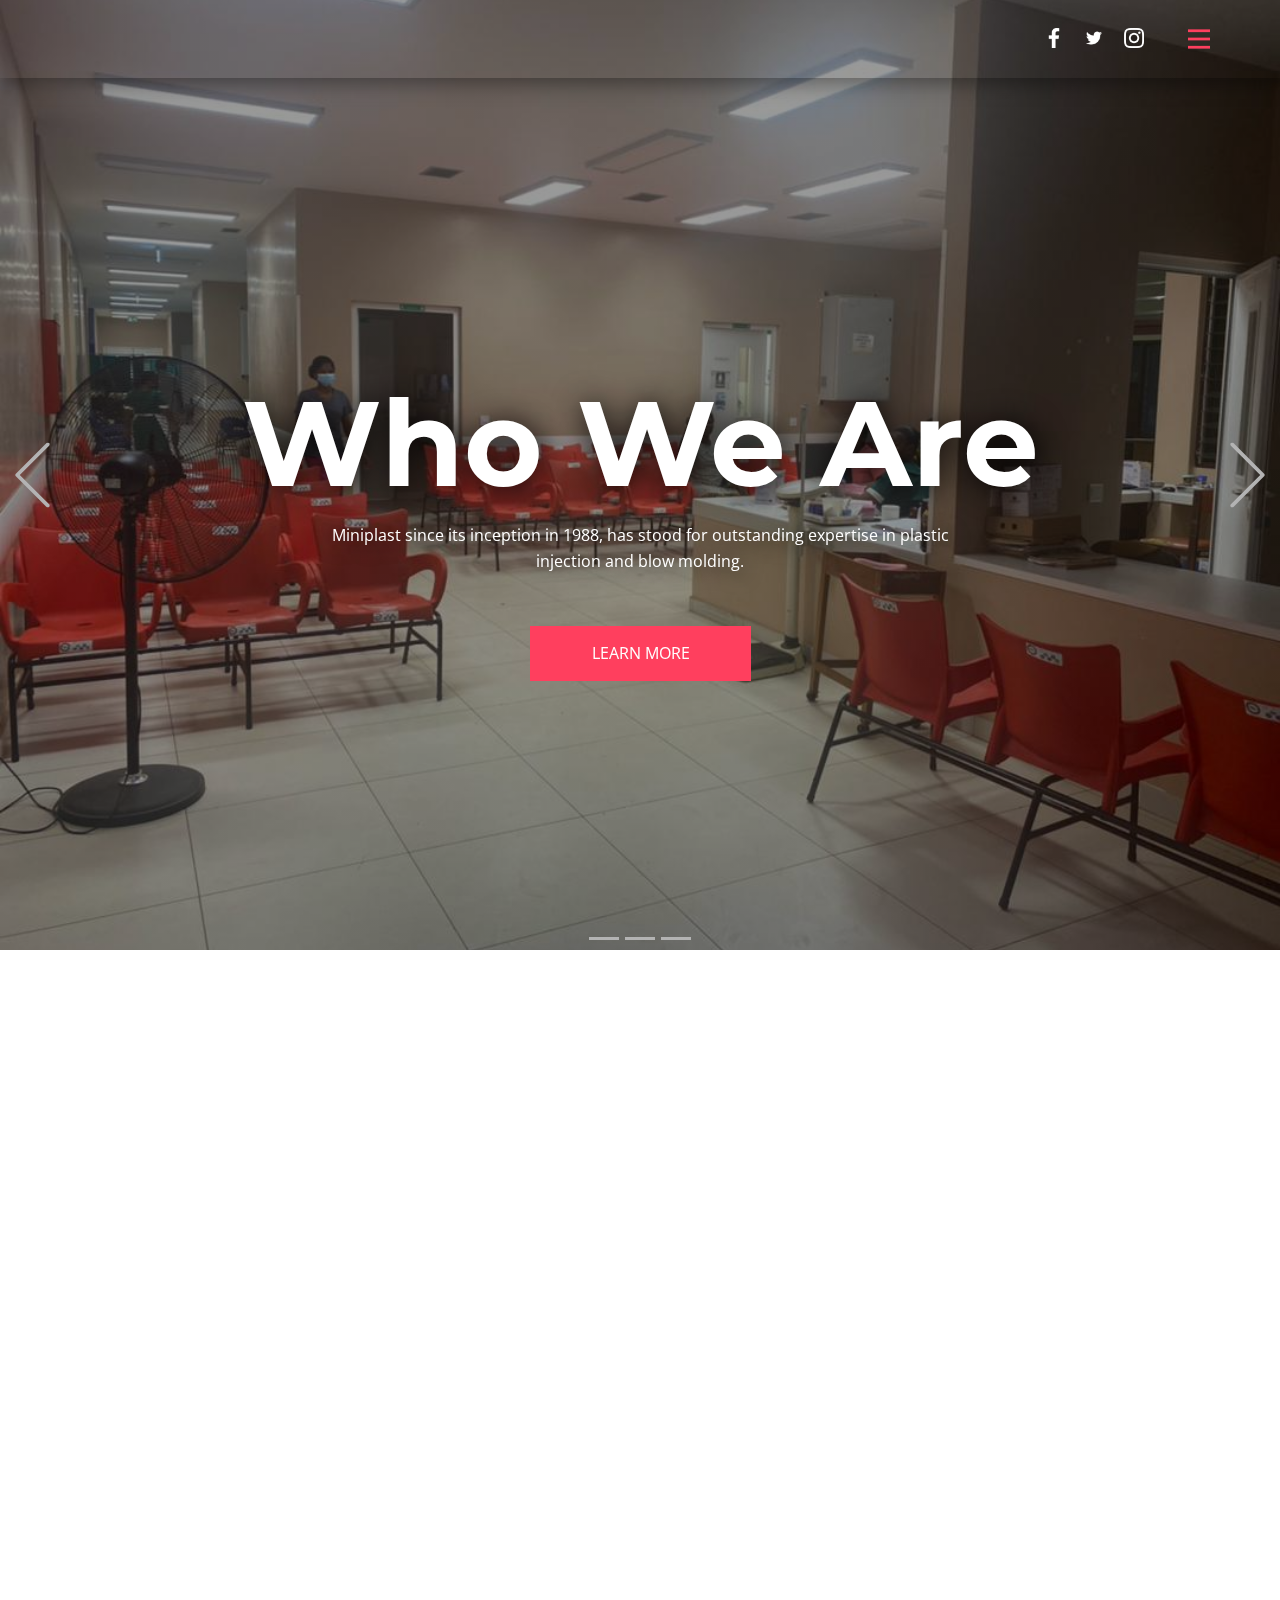
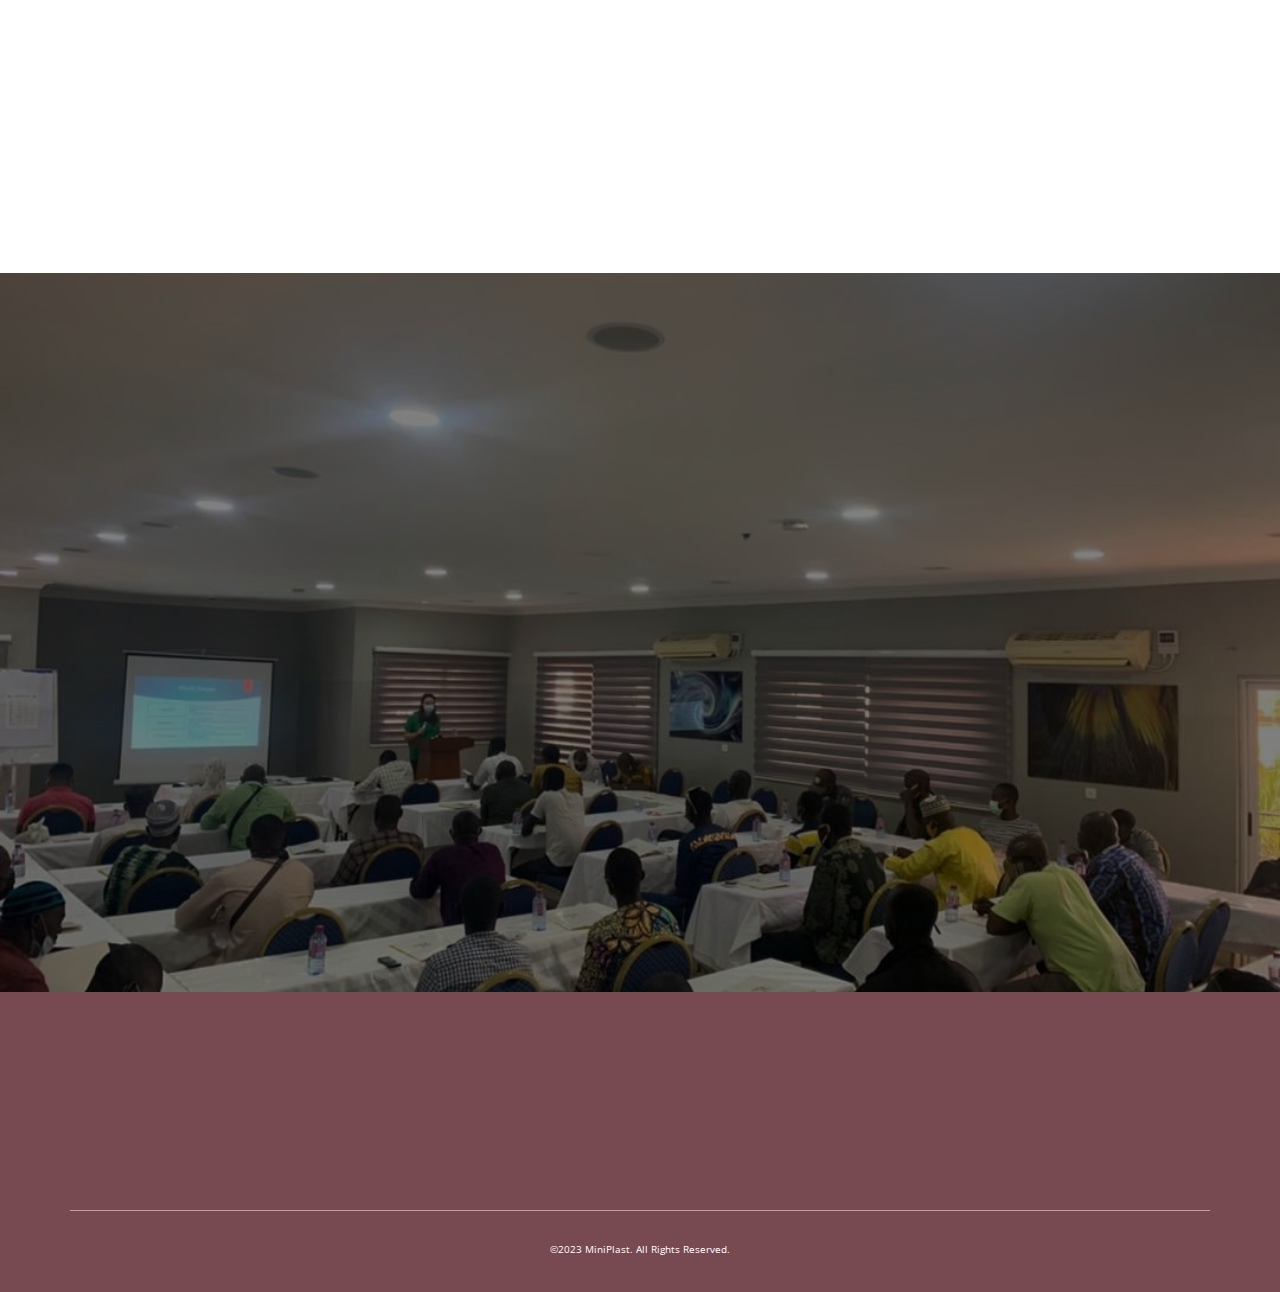
<file: Home.html>
<!DOCTYPE html>
<html style="font-size: 16px;" lang="en"><head>
    <meta name="viewport" content="width=device-width, initial-scale=1.0">
    <meta charset="utf-8">
    <meta name="keywords" content="">
    <meta name="description" content="">
    <title>Home</title>
    <link rel="stylesheet" href="nicepage.css" media="screen">
<link rel="stylesheet" href="Home.css" media="screen">
    <script class="u-script" type="text/javascript" src="jquery.js" defer=""></script>
    <script class="u-script" type="text/javascript" src="nicepage.js" defer=""></script>
    <meta name="generator" content="Nicepage 5.5.0, nicepage.com">
    <meta name="referrer" content="origin">
    <link id="u-theme-google-font" rel="stylesheet" href="https://fonts.googleapis.com/css?family=Montserrat:100,100i,200,200i,300,300i,400,400i,500,500i,600,600i,700,700i,800,800i,900,900i|Open+Sans:300,300i,400,400i,500,500i,600,600i,700,700i,800,800i">
    
    
    
    
    
    <script type="application/ld+json">{
		"@context": "http://schema.org",
		"@type": "Organization",
		"name": "miniplast 2",
		"logo": "images/Miniplast-Ghana-Ltd-1.png",
		"sameAs": [
				"Home.html",
				"Home.html",
				"Home.html"
		]
}</script>
    <meta name="theme-color" content="#ff3f5e">
    <meta property="og:title" content="Home">
    <meta property="og:description" content="">
    <meta property="og:type" content="website">
  <meta data-intl-tel-input-cdn-path="intlTelInput/"></head>
  <body class="u-body u-overlap u-xl-mode" data-lang="en"><header class="u-box-shadow u-clearfix u-header u-sticky u-sticky-c89b u-header" id="sec-597b"><div class="u-clearfix u-sheet u-sheet-1">
        <a href="Home.html" class="u-hover-feature u-image u-logo u-image-1" data-image-width="156" data-image-height="156" data-animation-name="customAnimationIn" data-animation-duration="1000" data-animation-direction="" title="Home" data-animation-delay="2000">
          <img src="images/Miniplast-Ghana-Ltd-1.png" class="u-logo-image u-logo-image-1">
        </a>
        <nav class="u-dropdown-icon u-menu u-menu-hamburger u-menu-open-right u-offcanvas u-menu-1" data-responsive-from="XL">
          <div class="menu-collapse" style="font-size: 0.875rem;">
            <a class="u-button-style u-custom-active-color u-custom-color u-custom-hover-color u-custom-left-right-menu-spacing u-custom-padding-bottom u-custom-text-active-color u-custom-text-color u-custom-text-hover-color u-custom-top-bottom-menu-spacing u-nav-link u-text-active-palette-1-base u-text-hover-palette-2-base u-text-palette-1-base" href="#" style="">
              <svg class="u-svg-link" viewBox="0 0 24 24"><use xmlns:xlink="http://www.w3.org/1999/xlink" xlink:href="#menu-hamburger"></use></svg>
              <svg class="u-svg-content" version="1.1" id="menu-hamburger" viewBox="0 0 16 16" x="0px" y="0px" xmlns:xlink="http://www.w3.org/1999/xlink" xmlns="http://www.w3.org/2000/svg"><g><rect y="1" width="16" height="2"></rect><rect y="7" width="16" height="2"></rect><rect y="13" width="16" height="2"></rect>
</g></svg>
            </a>
          </div>
          <div class="u-custom-menu u-nav-container">
            <ul class="u-nav u-unstyled u-nav-1"><li class="u-nav-item"><a class="u-active-palette-1-base u-button-style u-hover-grey-50 u-nav-link u-text-active-palette-1-base u-text-hover-grey-50 u-text-white u-white" href="Home.html" style="padding: 10px 20px;">Home</a>
</li><li class="u-nav-item"><a class="u-active-palette-1-base u-button-style u-hover-grey-50 u-nav-link u-text-active-palette-1-base u-text-hover-grey-50 u-text-white u-white" href="About.html" style="padding: 10px 20px;">About</a>
</li><li class="u-nav-item"><a class="u-active-palette-1-base u-button-style u-hover-grey-50 u-nav-link u-text-active-palette-1-base u-text-hover-grey-50 u-text-white u-white" href="Product.html" style="padding: 10px 20px;">Product</a><div class="u-nav-popup"><ul class="u-h-spacing-19 u-nav u-unstyled u-v-spacing-14 u-nav-2"><li class="u-nav-item"><a class="u-button-style u-nav-link u-white" href="Industrial.html">Industrial</a>
</li><li class="u-nav-item"><a class="u-button-style u-nav-link u-white" href="Household.html">Household</a>
</li><li class="u-nav-item"><a class="u-button-style u-nav-link u-white" href="Eco-Friendly.html">Eco-Friendly</a>
</li></ul>
</div>
</li><li class="u-nav-item"><a class="u-active-palette-1-base u-button-style u-hover-grey-50 u-nav-link u-text-active-palette-1-base u-text-hover-grey-50 u-text-white u-white" href="Contact.html" style="padding: 10px 20px;">Contact</a>
</li></ul>
          </div>
          <div class="u-custom-menu u-nav-container-collapse">
            <div class="u-black u-container-style u-inner-container-layout u-opacity u-opacity-95 u-sidenav">
              <div class="u-inner-container-layout u-sidenav-overflow">
                <div class="u-menu-close"></div>
                <ul class="u-align-left u-custom-font u-heading-font u-nav u-popupmenu-items u-spacing-10 u-text-active-palette-1-base u-text-hover-grey-50 u-unstyled u-nav-3"><li class="u-nav-item"><a class="u-button-style u-nav-link" href="Home.html">Home</a>
</li><li class="u-nav-item"><a class="u-button-style u-nav-link" href="About.html">About</a>
</li><li class="u-nav-item"><a class="u-button-style u-nav-link" href="Product.html">Product</a><div class="u-nav-popup"><ul class="u-h-spacing-19 u-nav u-unstyled u-v-spacing-14 u-nav-4"><li class="u-nav-item"><a class="u-button-style u-nav-link" href="Industrial.html">Industrial</a>
</li><li class="u-nav-item"><a class="u-button-style u-nav-link" href="Household.html">Household</a>
</li><li class="u-nav-item"><a class="u-button-style u-nav-link" href="Eco-Friendly.html">Eco-Friendly</a>
</li></ul>
</div>
</li><li class="u-nav-item"><a class="u-button-style u-nav-link" href="Contact.html">Contact</a>
</li></ul>
              </div>
            </div>
            <div class="u-black u-menu-overlay u-opacity u-opacity-85"></div>
          </div>
        </nav>
        <div class="u-social-icons u-spacing-20 u-social-icons-1">
          <a class="u-social-url" title="facebook" href="Home.html"><span class="u-file-icon u-icon u-social-facebook u-social-icon u-text-white u-icon-1"><img src="images/20837-323562e4.png" alt=""></span>
          </a>
          <a class="u-social-url" title="twitter" href="Home.html"><span class="u-file-icon u-icon u-social-icon u-social-twitter u-text-white u-icon-2"><img src="images/3128212-609e17ca.png" alt=""></span>
          </a>
          <a class="u-social-url" title="instagram" href="Home.html"><span class="u-file-icon u-icon u-social-icon u-social-instagram u-text-white u-icon-3"><img src="images/1384031-1bfc850a.png" alt=""></span>
          </a>
        </div>
      </div><style class="u-sticky-style" data-style-id="c89b">.u-sticky-fixed.u-sticky-c89b, .u-body.u-sticky-fixed .u-sticky-c89b {
box-shadow: -3px -9px 21px 19px rgba(0,0,0,0.55) !important
}</style></header>
    <section class="u-carousel u-slide u-valign-middle-lg u-valign-middle-md u-valign-middle-sm u-valign-middle-xs u-block-9c33-1" id="carousel_eaf5" data-interval="5000" data-u-ride="carousel">
      <ol class="u-absolute-hcenter u-carousel-indicators u-block-9c33-2">
        <li data-u-target="#carousel_eaf5" class="u-active u-grey-30" data-u-slide-to="0"></li>
        <li data-u-target="#carousel_eaf5" class="u-grey-30" data-u-slide-to="1"></li>
        <li data-u-target="#carousel_eaf5" class="u-grey-30" data-u-slide-to="2"></li>
      </ol>
      <div class="u-carousel-inner" role="listbox">
        <div class="u-active u-align-center u-carousel-item u-clearfix u-image u-shading u-section-1-1" src="" data-image-width="1080" data-image-height="810">
          <div class="u-clearfix u-sheet u-sheet-1">
            <h1 class="u-text u-text-default-xl u-text-1" data-animation-name="customAnimationIn" data-animation-duration="1000">Who We Are<span style="font-weight: 700;"></span>
            </h1>
            <p class="u-text u-text-2" data-animation-name="customAnimationIn" data-animation-duration="1000" data-animation-delay="250">Miniplast since its inception in 1988, has stood for outstanding expertise in plastic injection and blow molding.</p>
            <div class="u-container-style u-group u-hover-feature u-palette-1-base u-shape-rectangle u-group-1" data-animation-name="customAnimationIn" data-animation-duration="1000" data-animation-delay="500" data-href="About.html" title="About">
              <div class="u-container-layout u-valign-middle u-container-layout-1">
                <p class="u-text u-text-default u-text-3">
                  <a class="u-active-none u-border-none u-btn u-button-link u-button-style u-hover-none u-none u-text-body-alt-color u-btn-1" href="About.html">LEARN MORE</a>
                </p>
              </div>
            </div>
          </div>
        </div>
        <div class="u-align-center u-carousel-item u-clearfix u-image u-shading u-section-1-2" src="" data-image-width="1600" data-image-height="900">
          <div class="u-clearfix u-sheet u-sheet-1">
            <h1 class="u-text u-text-default-xl u-text-white u-text-1" data-animation-name="customAnimationIn" data-animation-duration="1000"> Food Safety Policy </h1>
            <p class="u-text u-text-white u-text-2" data-animation-name="customAnimationIn" data-animation-duration="1000" data-animation-delay="250"> MINIPLAST LIMITED is one of the leading manufacturers of Industrial and Household products in Ghana with over 30 years of experience in the sector.</p>
            <div class="u-container-style u-file-link u-group u-hover-feature u-palette-1-base u-shape-rectangle u-group-1" data-animation-name="customAnimationIn" data-animation-duration="1000" data-animation-delay="500" data-href="files/FOOD-SAFETY-POLICY-scanned-copy.pdf" data-target="_blank">
              <div class="u-container-layout u-valign-middle u-container-layout-1">
                <p class="u-text u-text-default u-text-3">LEARN MORE</p>
              </div>
            </div>
          </div>
        </div>
        <div class="u-align-center u-carousel-item u-clearfix u-image u-shading u-section-1-3" src="" data-image-width="1500" data-image-height="844">
          <div class="u-clearfix u-sheet u-sheet-1">
            <h1 class="u-text u-text-1" data-animation-name="customAnimationIn" data-animation-duration="1000" data-animation-direction=""> Quality Policy And Strategic Direction </h1>
            <p class="u-text u-text-2" data-animation-name="customAnimationIn" data-animation-duration="1000" data-animation-delay="250"> MINIPLAST LIMITED is one of the leading solid packaging plastic manufactures in the West African Sub-Region that deals...</p>
            <div class="u-container-style u-file-link u-group u-hover-feature u-palette-1-base u-shape-rectangle u-group-1" data-animation-name="customAnimationIn" data-animation-duration="1000" data-animation-delay="500" data-href="files/WhatsApp-Image-2022-04-10-at-11.03.52-PM.jpeg" data-target="_blank">
              <div class="u-container-layout u-valign-middle-sm u-valign-middle-xs u-container-layout-1">
                <p class="u-text u-text-default u-text-3">LEARN MORE</p>
              </div>
            </div>
          </div>
        </div>
      </div>
      <a class="u-absolute-vcenter u-carousel-control u-carousel-control-prev u-text-grey-30 u-block-9c33-3" href="#carousel_eaf5" role="button" data-u-slide="prev">
        <span aria-hidden="true">
          <svg class="u-svg-link" viewBox="0 0 477.175 477.175"><path d="M145.188,238.575l215.5-215.5c5.3-5.3,5.3-13.8,0-19.1s-13.8-5.3-19.1,0l-225.1,225.1c-5.3,5.3-5.3,13.8,0,19.1l225.1,225
                    c2.6,2.6,6.1,4,9.5,4s6.9-1.3,9.5-4c5.3-5.3,5.3-13.8,0-19.1L145.188,238.575z"></path></svg>
        </span>
        <span class="sr-only">Previous</span>
      </a>
      <a class="u-absolute-vcenter u-carousel-control u-carousel-control-next u-text-grey-30 u-block-9c33-4" href="#carousel_eaf5" role="button" data-u-slide="next">
        <span aria-hidden="true">
          <svg class="u-svg-link" viewBox="0 0 477.175 477.175"><path d="M360.731,229.075l-225.1-225.1c-5.3-5.3-13.8-5.3-19.1,0s-5.3,13.8,0,19.1l215.5,215.5l-215.5,215.5
                    c-5.3,5.3-5.3,13.8,0,19.1c2.6,2.6,6.1,4,9.5,4c3.4,0,6.9-1.3,9.5-4l225.1-225.1C365.931,242.875,365.931,234.275,360.731,229.075z"></path></svg>
        </span>
        <span class="sr-only">Next</span>
      </a>
      
      
      
    </section>
    <section class="skrollable u-clearfix u-image u-parallax u-section-2" id="carousel_7a2e" data-image-width="7012" data-image-height="3751">
      <div class="u-clearfix u-sheet u-sheet-1">
        <h1 class="u-text u-text-default u-text-palette-4-dark-1 u-text-1" data-animation-name="customAnimationIn" data-animation-duration="1000" data-animation-direction="">About Miniplast</h1>
        <p class="u-text u-text-palette-4-base u-text-2" data-animation-name="customAnimationIn" data-animation-duration="1000" data-animation-direction=""> Miniplast since its inception in 1988, has stood for outstanding expertise in plastic injection and blow molding. Over the years, Miniplast has chalked a lot of firsts in the plastic manufacturing industry with our recent first being the foremost Company in Africa to produce building blocks made 100% from plastic. We offer plastic solutions to Industries and Household items to consumers in robust and durable plastics across the continent.</p>
        <div class="u-border-1 u-border-palette-4-light-1 u-expanded-width-xs u-line u-line-horizontal u-line-1" data-animation-name="customAnimationIn" data-animation-duration="2000"></div>
        <img class="u-expanded-width-xs u-hover-feature u-image u-image-contain u-image-default u-image-1" src="images/chair.png" alt="" data-image-width="2417" data-image-height="2905" data-animation-name="customAnimationIn" data-animation-duration="1000">
      </div>
      
    </section>
    <section class="u-align-center u-clearfix u-white u-section-3" id="sec-8d4b">
      <div class="u-clearfix u-sheet u-valign-middle-lg u-valign-middle-md u-valign-middle-sm u-valign-middle-xl u-sheet-1">
        <div class="u-expanded-width-lg u-expanded-width-md u-expanded-width-sm u-expanded-width-xs u-layout-grid u-list u-list-1">
          <div class="u-repeater u-repeater-1">
            <div class="u-align-center u-container-style u-grey-15 u-list-item u-radius-6 u-repeater-item u-shape-round u-list-item-1" data-href="Product.html#sec-b998" data-animation-name="customAnimationIn" data-animation-duration="1000" data-animation-direction="">
              <div class="u-container-layout u-similar-container u-container-layout-1"><span class="u-file-icon u-icon u-text-palette-4-base u-icon-1"><img src="images/1063299-8fd818a7.png" alt=""></span>
                <h3 class="u-text u-text-1">EXPERIENCE</h3>
                <h3 class="u-text u-text-2"> Miniplast Limited is&nbsp;one of&nbsp;the leading manufacturers&nbsp;of Industrial and Household products in Ghana with over 25 years of experience in the sector.</h3>
              </div>
            </div>
            <div class="u-align-center u-container-style u-grey-15 u-list-item u-radius-6 u-repeater-item u-shape-round u-list-item-2" data-href="Product.html#sec-bf9f" data-animation-name="customAnimationIn" data-animation-duration="1000" data-animation-direction="">
              <div class="u-container-layout u-similar-container u-container-layout-2"><span class="u-file-icon u-icon u-text-palette-4-base u-icon-2"><img src="images/4257487-c81e4d6d.png" alt=""></span>
                <h3 class="u-text u-text-3">TECHNOLOGY</h3>
                <h3 class="u-text u-text-4"> We employ state of the art technology in our production processes. We have&nbsp;highly skilled and committed workforce.</h3>
              </div>
            </div>
            <div class="u-align-center u-container-style u-grey-15 u-list-item u-radius-6 u-repeater-item u-shape-round u-list-item-3" data-href="Product.html#sec-b00c" data-animation-name="customAnimationIn" data-animation-duration="1000" data-animation-direction="">
              <div class="u-container-layout u-similar-container u-container-layout-3"><span class="u-file-icon u-icon u-text-palette-4-base u-icon-3"><img src="images/9321486-7ca0ce37.png" alt=""></span>
                <h3 class="u-text u-text-5">WHAT WE DO</h3>
                <h3 class="u-text u-text-6"> We manufacture and export plastic packaging products for Industries. We are also a leading producer of assorted plastic products for commercial and household use.&nbsp;</h3>
              </div>
            </div>
          </div>
        </div>
      </div>
    </section>
    <section class="u-align-center u-clearfix u-image u-shading u-section-4" id="sec-46fa" data-image-width="1080" data-image-height="810">
      <div class="u-clearfix u-sheet u-valign-middle-sm u-valign-middle-xs u-sheet-1">
        <div class="u-clearfix u-expanded-width u-gutter-10 u-layout-wrap u-layout-wrap-1">
          <div class="u-gutter-0 u-layout">
            <div class="u-layout-row">
              <div class="u-size-30">
                <div class="u-layout-col">
                  <div class="u-align-left u-container-style u-layout-cell u-left-cell u-size-30 u-layout-cell-1" data-animation-name="customAnimationIn" data-animation-duration="1000">
                    <div class="u-container-layout u-container-layout-1">
                      <h2 class="u-text u-text-1">Business Center</h2>
                      <p class="u-text u-text-2"> 71 Spintex Road, Accra – Ghana.</p>
                      <p class="u-text u-text-3"> +233 302 948 472<br>+233 54 012 5054
                      </p>
                      <p class="u-text u-text-4"> info@miniplast.com</p>
                    </div>
                  </div>
                  <div class="u-align-left u-container-style u-layout-cell u-left-cell u-size-30 u-layout-cell-2" data-animation-name="customAnimationIn" data-animation-duration="1000">
                    <div class="u-container-layout u-valign-top u-container-layout-2">
                      <div class="u-form u-form-1">
                        <form action="https://forms.nicepagesrv.com/v2/form/process" class="u-clearfix u-form-spacing-10 u-form-vertical u-inner-form" style="padding: 10px" source="email" name="form-5">
                          <div class="u-form-group u-form-name u-label-none">
                            <label for="name-5359" class="u-label">Name</label>
                            <input type="text" placeholder="Name" id="name-5359" name="name" class="u-border-1 u-border-grey-30 u-input u-input-rectangle" required="">
                          </div>
                          <div class="u-form-email u-form-group u-label-none">
                            <label for="email-5359" class="u-label">Email</label>
                            <input type="email" placeholder="Email" id="email-5359" name="email" class="u-border-1 u-border-grey-30 u-input u-input-rectangle" required="">
                          </div>
                          <div class="u-form-group u-form-message u-label-none">
                            <label for="message-5359" class="u-label">Address</label>
                            <textarea placeholder="Address" rows="4" cols="50" id="message-5359" name="message" class="u-border-1 u-border-grey-30 u-input u-input-rectangle" required=""></textarea>
                          </div>
                          <div class="u-form-group u-form-submit">
                            <a href="#" class="u-border-none u-btn u-btn-round u-btn-submit u-button-style u-palette-1-base u-radius-3 u-btn-1">Submit</a>
                            <input type="submit" value="submit" class="u-form-control-hidden">
                          </div>
                          <div class="u-form-send-message u-form-send-success">Thank you! Your message has been sent.</div>
                          <div class="u-form-send-error u-form-send-message">Unable to send your message. Please fix errors then try again.</div>
                          <input type="hidden" value="" name="recaptchaResponse">
                          <input type="hidden" name="formServices" value="ce8b24d777ad609707e6db67389338c1">
                        </form>
                      </div>
                    </div>
                  </div>
                </div>
              </div>
              <div class="u-size-30">
                <div class="u-layout-col">
                  <div class="u-align-left u-container-style u-layout-cell u-right-cell u-size-60 u-layout-cell-3">
                    <div class="u-container-layout u-container-layout-3">
                      <div class="u-expanded u-grey-light-2 u-map u-map-1" data-animation-name="customAnimationIn" data-animation-duration="1000">
                        <div class="embed-responsive">
                          <iframe class="embed-responsive-item" src="//maps.google.com/maps?output=embed&amp;q=%E2%80%8B%E2%80%8B71%20Spintex%20Road%2C%20Accra%20%E2%80%93%20Ghana.&amp;z=10&amp;t=m" data-map="[base64]"></iframe>
                        </div>
                      </div>
                    </div>
                  </div>
                </div>
              </div>
            </div>
          </div>
        </div>
      </div>
    </section>
    
    
    <footer class="u-clearfix u-footer u-palette-1-dark-2" id="sec-d4a9"><div class="u-clearfix u-sheet u-sheet-1">
        <a href="Home.html" class="u-image u-logo u-image-1" data-image-width="156" data-image-height="156" title="Home" data-animation-name="customAnimationIn" data-animation-duration="1000">
          <img src="images/Miniplast-Ghana-Ltd-1.png" class="u-logo-image u-logo-image-1">
        </a>
        <div class="u-border-1 u-border-white u-expanded-width u-line u-line-horizontal u-opacity u-opacity-50 u-line-1"></div>
        <p class="u-align-center u-text u-text-1"> ©2023 MiniPlast. All Rights Reserved.</p>
      </div></footer><span style="height: 64px; width: 64px; margin-left: 0px; margin-right: auto; margin-top: 0px; right: 30px; bottom: 15px;" class="u-back-to-top u-icon u-opacity u-opacity-10 u-text-white" data-href="#">
        <svg class="u-svg-link" preserveAspectRatio="xMidYMin slice" viewBox="0 0 551.13 551.13"><use xmlns:xlink="http://www.w3.org/1999/xlink" xlink:href="#svg-1d98"></use></svg>
        <svg class="u-svg-content" enable-background="new 0 0 551.13 551.13" viewBox="0 0 551.13 551.13" xmlns="http://www.w3.org/2000/svg" id="svg-1d98"><path d="m275.565 189.451 223.897 223.897h51.668l-275.565-275.565-275.565 275.565h51.668z"></path></svg>
    </span>
  
</body></html>
</file>
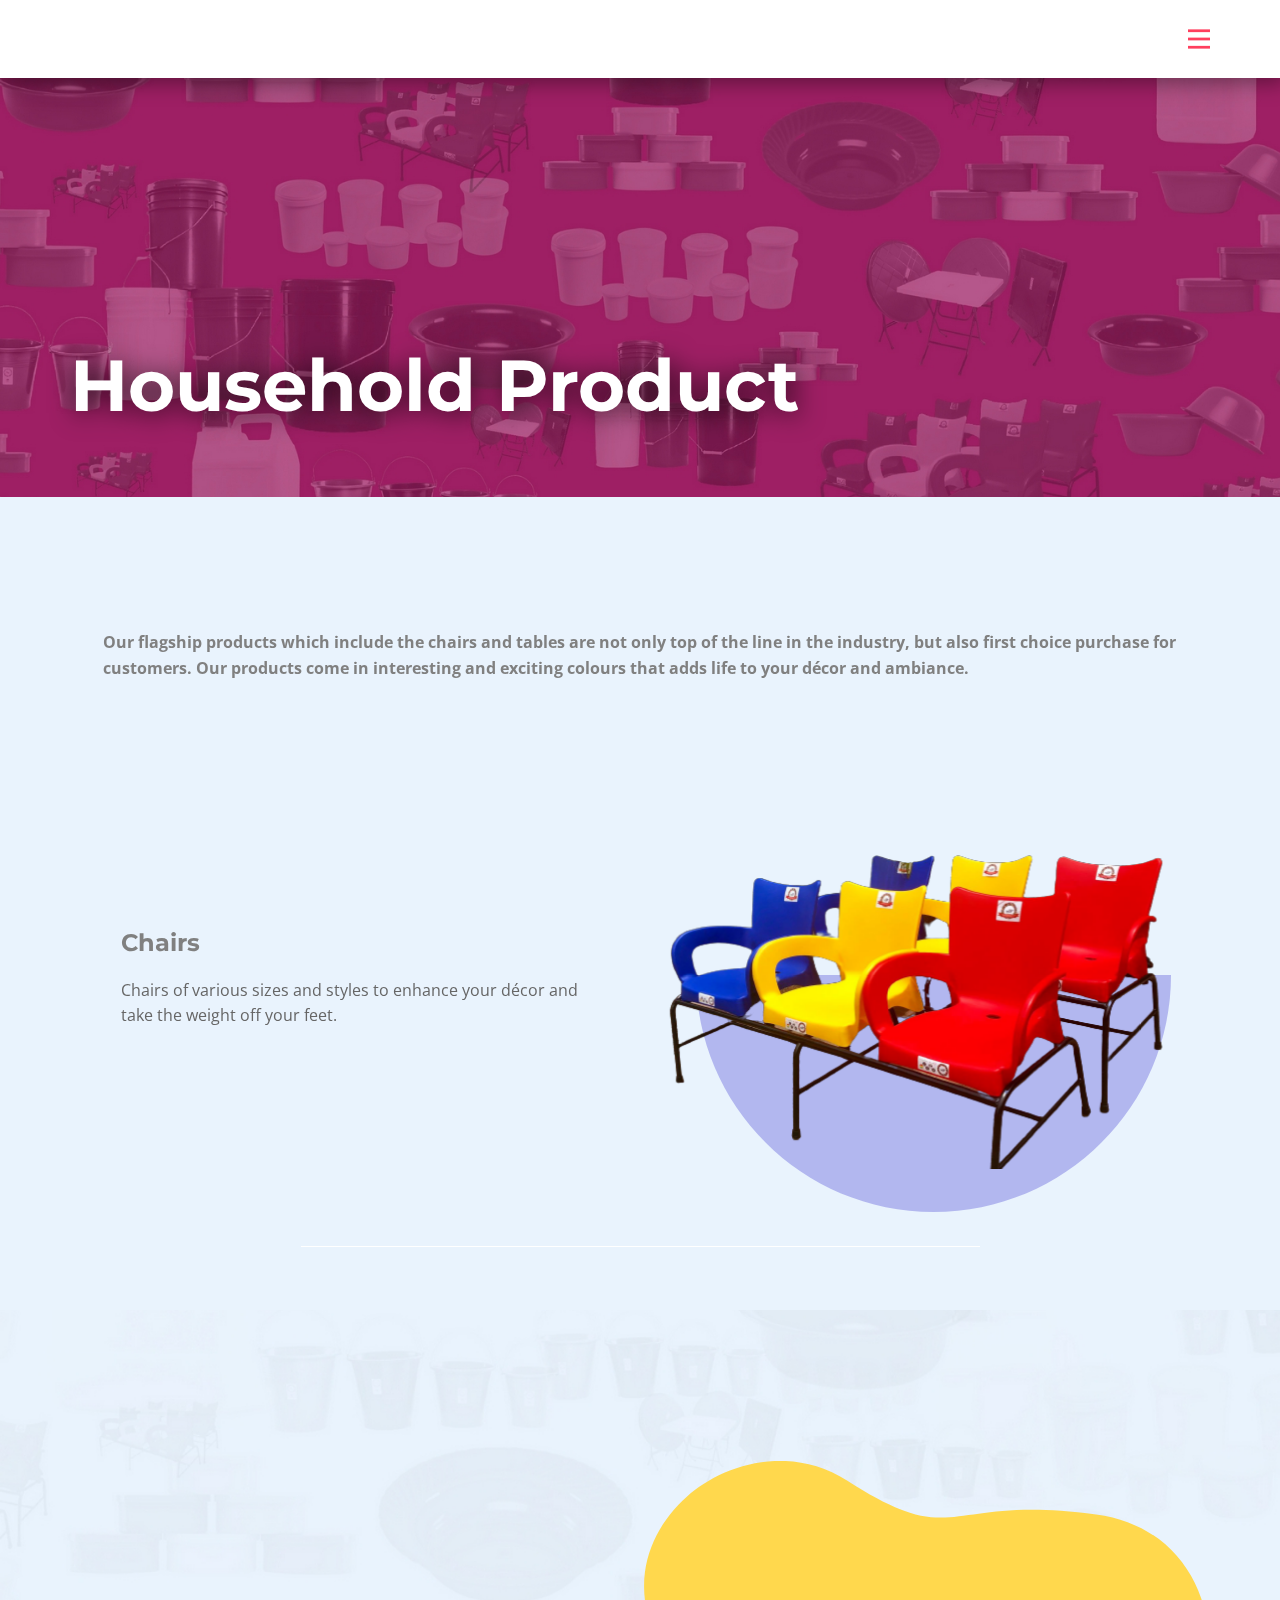
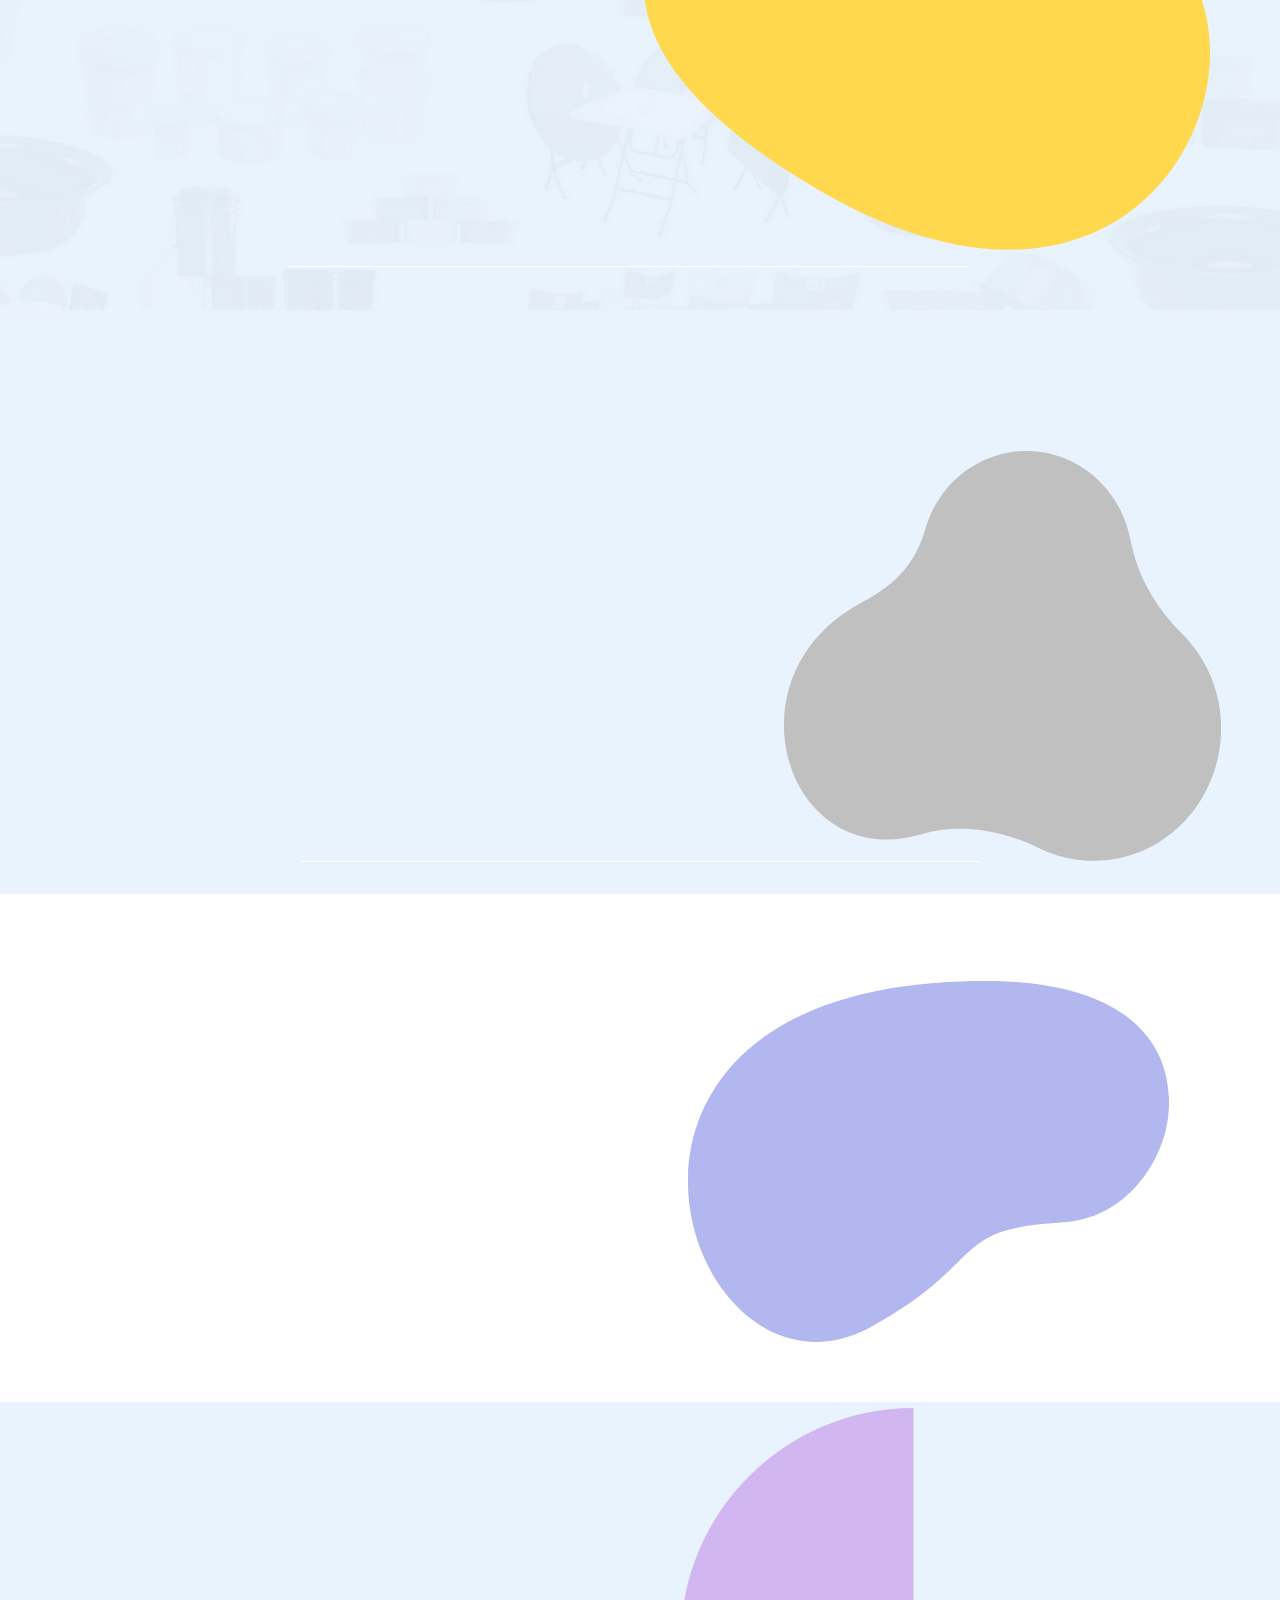
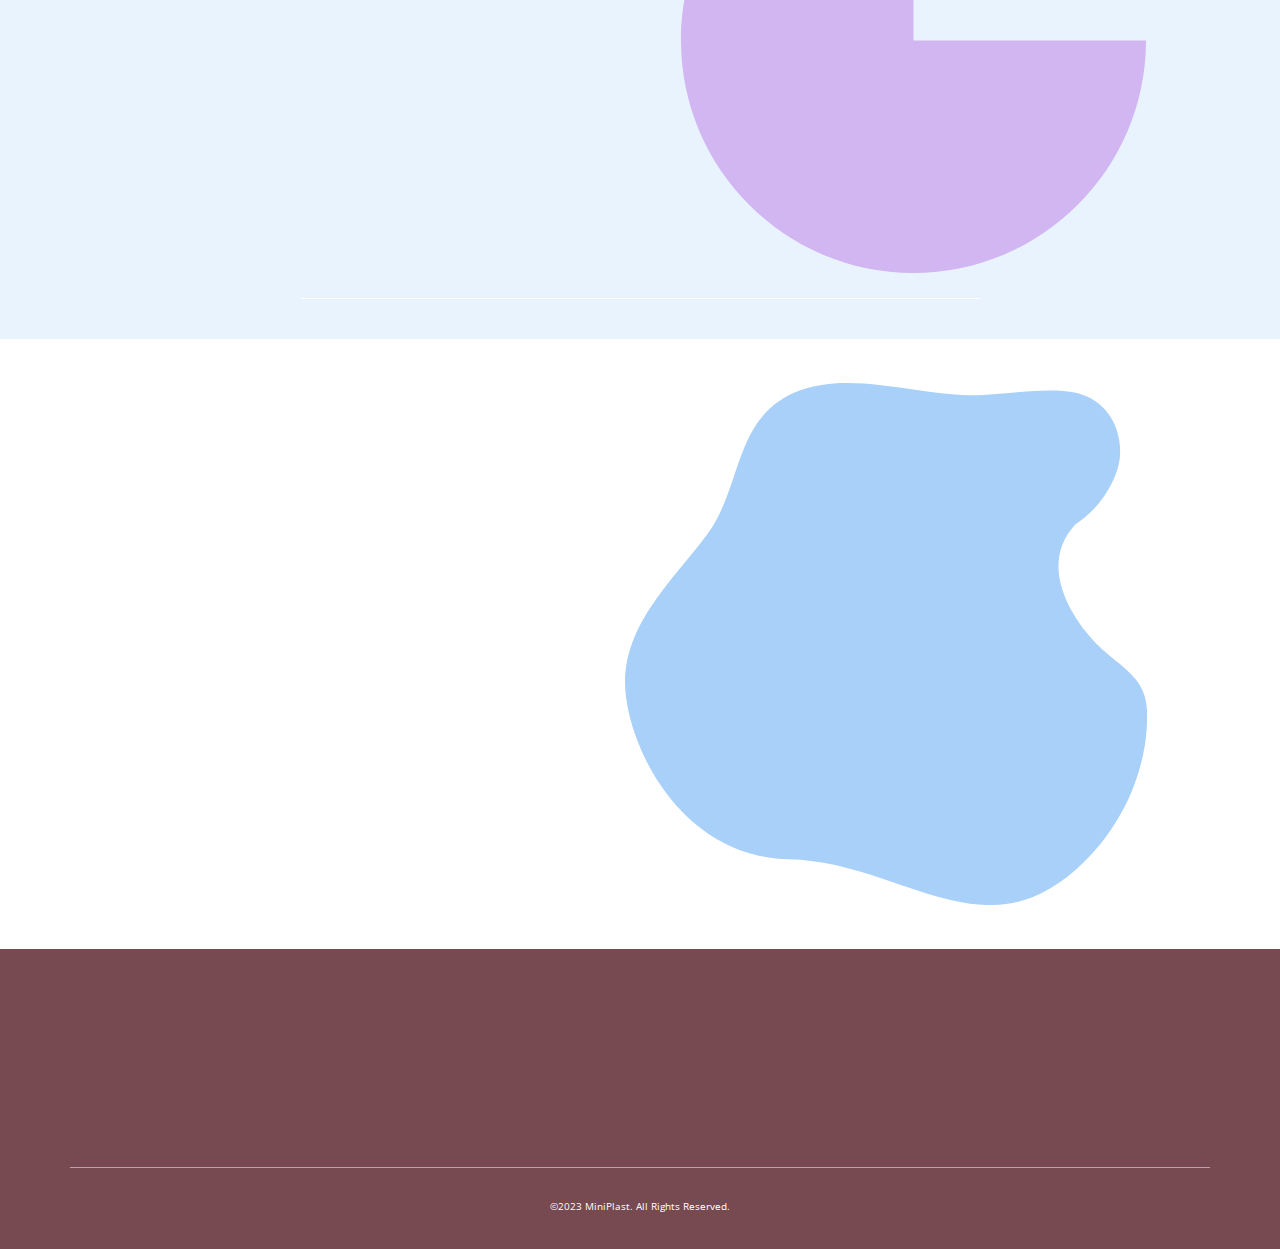
<file: Household.html>
<!DOCTYPE html>
<html style="font-size: 16px;" lang="en"><head>
    <meta name="viewport" content="width=device-width, initial-scale=1.0">
    <meta charset="utf-8">
    <meta name="keywords" content="">
    <meta name="description" content="">
    <title>Household</title>
    <link rel="stylesheet" href="nicepage.css" media="screen">
<link rel="stylesheet" href="Household.css" media="screen">
    <script class="u-script" type="text/javascript" src="jquery.js" defer=""></script>
    <script class="u-script" type="text/javascript" src="nicepage.js" defer=""></script>
    <meta name="generator" content="Nicepage 5.5.0, nicepage.com">
    <link id="u-theme-google-font" rel="stylesheet" href="https://fonts.googleapis.com/css?family=Montserrat:100,100i,200,200i,300,300i,400,400i,500,500i,600,600i,700,700i,800,800i,900,900i|Open+Sans:300,300i,400,400i,500,500i,600,600i,700,700i,800,800i">
    
    
    
    
    
    
    
    
    <script type="application/ld+json">{
		"@context": "http://schema.org",
		"@type": "Organization",
		"name": "miniplast 2",
		"logo": "images/Miniplast-Ghana-Ltd-1.png",
		"sameAs": [
				"Home.html",
				"Home.html",
				"Home.html"
		]
}</script>
    <meta name="theme-color" content="#ff3f5e">
    <meta property="og:title" content="Household">
    <meta property="og:description" content="">
    <meta property="og:type" content="website">
  <meta data-intl-tel-input-cdn-path="intlTelInput/"></head>
  <body class="u-body u-xl-mode" data-lang="en"><header class="u-box-shadow u-clearfix u-header u-sticky u-sticky-c89b u-header" id="sec-597b"><div class="u-clearfix u-sheet u-sheet-1">
        <a href="Home.html" class="u-hover-feature u-image u-logo u-image-1" data-image-width="156" data-image-height="156" data-animation-name="customAnimationIn" data-animation-duration="1000" data-animation-direction="" title="Home" data-animation-delay="2000">
          <img src="images/Miniplast-Ghana-Ltd-1.png" class="u-logo-image u-logo-image-1">
        </a>
        <nav class="u-dropdown-icon u-menu u-menu-hamburger u-menu-open-right u-offcanvas u-menu-1" data-responsive-from="XL">
          <div class="menu-collapse" style="font-size: 0.875rem;">
            <a class="u-button-style u-custom-active-color u-custom-color u-custom-hover-color u-custom-left-right-menu-spacing u-custom-padding-bottom u-custom-text-active-color u-custom-text-color u-custom-text-hover-color u-custom-top-bottom-menu-spacing u-nav-link u-text-active-palette-1-base u-text-hover-palette-2-base u-text-palette-1-base" href="#" style="">
              <svg class="u-svg-link" viewBox="0 0 24 24"><use xmlns:xlink="http://www.w3.org/1999/xlink" xlink:href="#menu-hamburger"></use></svg>
              <svg class="u-svg-content" version="1.1" id="menu-hamburger" viewBox="0 0 16 16" x="0px" y="0px" xmlns:xlink="http://www.w3.org/1999/xlink" xmlns="http://www.w3.org/2000/svg"><g><rect y="1" width="16" height="2"></rect><rect y="7" width="16" height="2"></rect><rect y="13" width="16" height="2"></rect>
</g></svg>
            </a>
          </div>
          <div class="u-custom-menu u-nav-container">
            <ul class="u-nav u-unstyled u-nav-1"><li class="u-nav-item"><a class="u-active-palette-1-base u-button-style u-hover-grey-50 u-nav-link u-text-active-palette-1-base u-text-hover-grey-50 u-text-white u-white" href="Home.html" style="padding: 10px 20px;">Home</a>
</li><li class="u-nav-item"><a class="u-active-palette-1-base u-button-style u-hover-grey-50 u-nav-link u-text-active-palette-1-base u-text-hover-grey-50 u-text-white u-white" href="About.html" style="padding: 10px 20px;">About</a>
</li><li class="u-nav-item"><a class="u-active-palette-1-base u-button-style u-hover-grey-50 u-nav-link u-text-active-palette-1-base u-text-hover-grey-50 u-text-white u-white" href="Product.html" style="padding: 10px 20px;">Product</a><div class="u-nav-popup"><ul class="u-h-spacing-19 u-nav u-unstyled u-v-spacing-14 u-nav-2"><li class="u-nav-item"><a class="u-button-style u-nav-link u-white" href="Industrial.html">Industrial</a>
</li><li class="u-nav-item"><a class="u-button-style u-nav-link u-white" href="Household.html">Household</a>
</li><li class="u-nav-item"><a class="u-button-style u-nav-link u-white" href="Eco-Friendly.html">Eco-Friendly</a>
</li></ul>
</div>
</li><li class="u-nav-item"><a class="u-active-palette-1-base u-button-style u-hover-grey-50 u-nav-link u-text-active-palette-1-base u-text-hover-grey-50 u-text-white u-white" href="Contact.html" style="padding: 10px 20px;">Contact</a>
</li></ul>
          </div>
          <div class="u-custom-menu u-nav-container-collapse">
            <div class="u-black u-container-style u-inner-container-layout u-opacity u-opacity-95 u-sidenav">
              <div class="u-inner-container-layout u-sidenav-overflow">
                <div class="u-menu-close"></div>
                <ul class="u-align-left u-custom-font u-heading-font u-nav u-popupmenu-items u-spacing-10 u-text-active-palette-1-base u-text-hover-grey-50 u-unstyled u-nav-3"><li class="u-nav-item"><a class="u-button-style u-nav-link" href="Home.html">Home</a>
</li><li class="u-nav-item"><a class="u-button-style u-nav-link" href="About.html">About</a>
</li><li class="u-nav-item"><a class="u-button-style u-nav-link" href="Product.html">Product</a><div class="u-nav-popup"><ul class="u-h-spacing-19 u-nav u-unstyled u-v-spacing-14 u-nav-4"><li class="u-nav-item"><a class="u-button-style u-nav-link" href="Industrial.html">Industrial</a>
</li><li class="u-nav-item"><a class="u-button-style u-nav-link" href="Household.html">Household</a>
</li><li class="u-nav-item"><a class="u-button-style u-nav-link" href="Eco-Friendly.html">Eco-Friendly</a>
</li></ul>
</div>
</li><li class="u-nav-item"><a class="u-button-style u-nav-link" href="Contact.html">Contact</a>
</li></ul>
              </div>
            </div>
            <div class="u-black u-menu-overlay u-opacity u-opacity-85"></div>
          </div>
        </nav>
        <div class="u-social-icons u-spacing-20 u-social-icons-1">
          <a class="u-social-url" title="facebook" href="Home.html"><span class="u-file-icon u-icon u-social-facebook u-social-icon u-text-white u-icon-1"><img src="images/20837-323562e4.png" alt=""></span>
          </a>
          <a class="u-social-url" title="twitter" href="Home.html"><span class="u-file-icon u-icon u-social-icon u-social-twitter u-text-white u-icon-2"><img src="images/3128212-609e17ca.png" alt=""></span>
          </a>
          <a class="u-social-url" title="instagram" href="Home.html"><span class="u-file-icon u-icon u-social-icon u-social-instagram u-text-white u-icon-3"><img src="images/1384031-1bfc850a.png" alt=""></span>
          </a>
        </div>
      </div><style class="u-sticky-style" data-style-id="c89b">.u-sticky-fixed.u-sticky-c89b, .u-body.u-sticky-fixed .u-sticky-c89b {
box-shadow: -3px -9px 21px 19px rgba(0,0,0,0.55) !important
}</style></header>
    <section class="skrollable u-clearfix u-image u-parallax u-section-1" id="sec-6a9a" data-image-width="4029" data-image-height="2254">
      <div class="u-clearfix u-sheet u-sheet-1">
        <h1 class="u-text u-text-white u-title u-text-1" data-animation-name="customAnimationIn" data-animation-duration="1000"> Household Product</h1>
      </div>
    </section>
    <section class="skrollable u-clearfix u-palette-4-light-3 u-section-2" id="carousel_2636">
      <div class="u-clearfix u-sheet u-valign-middle-md u-valign-middle-sm u-sheet-1">
        <p class="u-text u-text-grey-50 u-text-1" data-animation-name="customAnimationIn" data-animation-duration="1000"> Our flagship products which include the chairs and tables are not only top of the line in the industry, but also first choice purchase for customers. Our products come in interesting and exciting colours that adds life to your décor and ambiance.</p>
        <div class="u-expanded-width-xs u-shape u-shape-svg u-text-palette-2-light-2 u-shape-1" data-animation-name="rubberBand" data-animation-duration="1000" data-animation-direction="" data-animation-delay="1000">
          <svg class="u-svg-link" preserveAspectRatio="none" viewBox="0 0 160 80" style=""><use xmlns:xlink="http://www.w3.org/1999/xlink" xlink:href="#svg-162a"></use></svg>
          <svg class="u-svg-content" viewBox="0 0 160 80" x="0px" y="0px" id="svg-162a" style="enable-background:new 0 0 160 80;"><path d="M160,0H0c0,44.2,35.8,80,80,80S160,44.2,160,0z"></path></svg>
        </div>
        <div class="u-clearfix u-gutter-20 u-layout-wrap u-layout-wrap-1" data-animation-name="fadeIn" data-animation-duration="1000" data-animation-delay="0">
          <div class="u-gutter-0 u-layout">
            <div class="u-layout-row">
              <div class="u-container-style u-layout-cell u-size-30 u-layout-cell-1" data-animation-name="customAnimationIn" data-animation-duration="1000" data-animation-delay="0">
                <div class="u-container-layout u-container-layout-1">
                  <h4 class="u-text u-text-grey-50 u-text-2"> Chairs</h4>
                  <p class="u-text u-text-grey-60 u-text-3"> Chairs of various sizes and styles to enhance your décor and take the weight off your feet.</p>
                </div>
              </div>
              <div class="u-container-style u-layout-cell u-radius-50 u-size-30 u-layout-cell-2" data-animation-name="customAnimationIn" data-animation-duration="1000" data-animation-delay="250">
                <div class="u-container-layout u-valign-middle u-container-layout-2">
                  <img class="u-image u-image-1" src="images/56837263_2101087566675539_4706425927460978688_n-removebg-preview1.png" data-image-width="558" data-image-height="447">
                </div>
              </div>
            </div>
          </div>
        </div>
        <div class="u-border-1 u-border-white u-expanded-width-xs u-line u-line-horizontal u-line-1"></div>
      </div>
    </section>
    <section class="skrollable u-clearfix u-image u-parallax u-section-3" id="carousel_4536" data-image-width="2254" data-image-height="4029">
      <div class="u-clearfix u-sheet u-valign-middle-sm u-sheet-1">
        <div class="u-expanded-width-xs u-shape u-shape-svg u-text-palette-5-light-1 u-shape-1" data-animation-name="rubberBand" data-animation-duration="1000" data-animation-direction="" data-animation-delay="1000">
          <svg class="u-svg-link" preserveAspectRatio="none" viewBox="0 0 160 110" style=""><use xmlns:xlink="http://www.w3.org/1999/xlink" xlink:href="#svg-a9ab"></use></svg>
          <svg class="u-svg-content" viewBox="0 0 160 110" x="0px" y="0px" id="svg-a9ab"><path d="M57.5,5.6c-17-10.9-35.9-4.1-45.4,4.5C-4.4,24.9-13.6,56.8,50.4,93.6c106.8,61.5,141.6-69.8,77.4-78.5
	C84.5,9.3,88.9,25.8,57.5,5.6z"></path></svg>
        </div>
        <div class="u-clearfix u-expanded-width-md u-expanded-width-sm u-expanded-width-xs u-gutter-16 u-layout-wrap u-layout-wrap-1" data-animation-name="fadeIn" data-animation-duration="1000" data-animation-delay="0">
          <div class="u-gutter-0 u-layout">
            <div class="u-layout-row">
              <div class="u-container-style u-layout-cell u-size-30 u-layout-cell-1" data-animation-name="customAnimationIn" data-animation-duration="1000" data-animation-delay="0">
                <div class="u-container-layout u-container-layout-1">
                  <h4 class="u-text u-text-grey-50 u-text-1">Tables</h4>
                  <p class="u-text u-text-grey-60 u-text-2"> These come in two levels giving it dual usage either for eating or using as a writing table. Strong to support approved weight and does not submit under pressure due to its stability when mounted. The table is perfect for everyday use and compact for storage.</p>
                </div>
              </div>
              <div class="u-container-style u-layout-cell u-radius-50 u-size-30 u-layout-cell-2" data-animation-name="customAnimationIn" data-animation-duration="1000" data-animation-delay="250">
                <div class="u-container-layout u-container-layout-2">
                  <img class="u-expanded-width-xs u-image u-image-1" src="images/211105580_4072948399489436_1160970097843253448_n-removebg-preview.png" data-image-width="611" data-image-height="408">
                </div>
              </div>
            </div>
          </div>
        </div>
        <div class="u-border-1 u-border-white u-expanded-width-sm u-expanded-width-xs u-line u-line-horizontal u-line-1"></div>
      </div>
    </section>
    <section class="skrollable u-clearfix u-palette-4-light-3 u-section-4" id="carousel_362e">
      <div class="u-clearfix u-sheet u-valign-middle-md u-valign-middle-sm u-sheet-1">
        <div class="u-shape u-shape-svg u-text-grey-25 u-shape-1" data-animation-name="rubberBand" data-animation-duration="1000" data-animation-direction="" data-animation-delay="1000">
          <svg class="u-svg-link" preserveAspectRatio="none" viewBox="0 0 160 150" style=""><use xmlns:xlink="http://www.w3.org/1999/xlink" xlink:href="#svg-8f7e"></use></svg>
          <svg class="u-svg-content" viewBox="0 0 160 150" x="0px" y="0px" id="svg-8f7e"><path d="M121.1,18C110.7,1.5,89.8-4.6,72.6,3.7c-10.5,5-17.7,14.2-20.8,24.7C48.4,39.9,42.4,48,28.3,55.5
	c-50.6,26.9-27.3,99.4,22,84.7c14.3-4.2,29.7-1.4,43.2,5.1c13.3,6.5,29.3,6.4,43.2-1.8c21-12.5,29.3-40.1,18.8-62.7
	c-2.5-5.4-5.9-10.1-9.8-14c-9.4-9.3-16.4-21-18.8-34.2C125.9,27.6,124,22.6,121.1,18z"></path></svg>
        </div>
        <div class="u-clearfix u-expanded-width u-gutter-16 u-layout-wrap u-layout-wrap-1" data-animation-name="fadeIn" data-animation-duration="1000" data-animation-delay="0">
          <div class="u-gutter-0 u-layout">
            <div class="u-layout-row">
              <div class="u-container-style u-layout-cell u-size-30 u-layout-cell-1" data-animation-name="customAnimationIn" data-animation-duration="1000">
                <div class="u-container-layout u-valign-middle-xs u-container-layout-1">
                  <h4 class="u-text u-text-grey-50 u-text-1">Buckets</h4>
                  <p class="u-text u-text-grey-60 u-text-2"> Very adequate for water storage and transporting of its contents to designated area. It comes in various colours and sizes, easy to carry approved weights, strong, firm and does not break easily.</p>
                </div>
              </div>
              <div class="u-container-style u-layout-cell u-radius-50 u-size-30 u-layout-cell-2" data-animation-name="customAnimationIn" data-animation-duration="1000" data-animation-delay="250">
                <div class="u-container-layout u-container-layout-2">
                  <img class="u-expanded-width-xs u-image u-image-contain u-image-1" src="images/bucket-all-960x630-removebg-preview.png" data-image-width="617" data-image-height="405">
                </div>
              </div>
            </div>
          </div>
        </div>
        <div class="u-border-1 u-border-white u-expanded-width-sm u-expanded-width-xs u-line u-line-horizontal u-line-1"></div>
      </div>
    </section>
    <section class="skrollable u-clearfix u-image u-parallax u-section-5" id="carousel_5e6e" data-image-width="2254" data-image-height="4029">
      <div class="u-clearfix u-sheet u-valign-middle-sm u-sheet-1">
        <div class="u-shape u-shape-svg u-text-palette-2-light-2 u-shape-1" data-animation-name="rubberBand" data-animation-duration="1000" data-animation-direction="" data-animation-delay="1000">
          <svg class="u-svg-link" preserveAspectRatio="none" viewBox="0 0 160 120" style=""><use xmlns:xlink="http://www.w3.org/1999/xlink" xlink:href="#svg-5459"></use></svg>
          <svg class="u-svg-content" viewBox="0 0 160 120" x="0px" y="0px" id="svg-5459"><path d="M124.3,80.3c20.5-1.1,32-18.4,34.8-31.5c4.7-22.6-6.7-55.4-81.5-47.7c-124.8,12.7-75.1,145.7-16.9,114
	C99.9,93.7,86.4,82.3,124.3,80.3z"></path></svg>
        </div>
        <div class="u-clearfix u-expanded-width u-gutter-16 u-layout-wrap u-layout-wrap-1" data-animation-name="fadeIn" data-animation-duration="1000" data-animation-delay="0">
          <div class="u-gutter-0 u-layout">
            <div class="u-layout-row">
              <div class="u-container-style u-layout-cell u-size-30 u-layout-cell-1" data-animation-name="customAnimationIn" data-animation-duration="1000">
                <div class="u-container-layout u-valign-middle-lg u-valign-middle-md u-valign-middle-sm u-valign-middle-xl u-container-layout-1">
                  <h4 class="u-text u-text-grey-50 u-text-1">Basins</h4>
                  <p class="u-text u-text-grey-60 u-text-2"> These come in different sizes and colours and can be used for a myriad of things.</p>
                </div>
              </div>
              <div class="u-container-style u-layout-cell u-radius-50 u-size-30 u-layout-cell-2" data-animation-name="customAnimationIn" data-animation-duration="1000">
                <div class="u-container-layout u-expanded u-valign-bottom-lg u-valign-bottom-md u-valign-bottom-sm u-valign-bottom-xl u-container-layout-2">
                  <img class="u-expanded-width-sm u-expanded-width-xs u-image u-image-contain u-image-default u-image-1" src="images/Basin-3-1-Small-removebg-preview.png" alt="" data-image-width="598" data-image-height="417" data-animation-name="customAnimationIn" data-animation-duration="1000" data-animation-delay="250">
                </div>
              </div>
            </div>
          </div>
        </div>
        <div class="u-border-1 u-border-white u-expanded-width-sm u-expanded-width-xs u-line u-line-horizontal u-line-1"></div>
      </div>
    </section>
    <section class="skrollable u-clearfix u-palette-4-light-3 u-section-6" id="carousel_303b">
      <div class="u-clearfix u-sheet u-sheet-1">
        <div class="u-shape u-shape-svg u-text-palette-3-light-2 u-shape-1" data-animation-name="rubberBand" data-animation-duration="1000" data-animation-direction="" data-animation-delay="1000">
          <svg class="u-svg-link" preserveAspectRatio="none" viewBox="0 0 160 160" style=""><use xmlns:xlink="http://www.w3.org/1999/xlink" xlink:href="#svg-e9e3"></use></svg>
          <svg class="u-svg-content" viewBox="0 0 160 160" x="0px" y="0px" id="svg-e9e3"><path d="M80,0C35.9,0,0,35.9,0,80s35.9,80,80,80s80-35.9,80-80H80V0z"></path></svg>
        </div>
        <div class="u-clearfix u-expanded-width-md u-expanded-width-sm u-expanded-width-xs u-gutter-16 u-layout-wrap u-layout-wrap-1" data-animation-name="fadeIn" data-animation-duration="1000" data-animation-delay="0">
          <div class="u-gutter-0 u-layout">
            <div class="u-layout-row">
              <div class="u-container-style u-layout-cell u-size-30 u-layout-cell-1" data-animation-name="customAnimationIn" data-animation-duration="1000">
                <div class="u-container-layout u-valign-middle-xl u-container-layout-1">
                  <h4 class="u-text u-text-grey-50 u-text-1">Bowls</h4>
                  <p class="u-text u-text-grey-60 u-text-2"> Round serving bowls suitable for all occasions and comes in various exciting colours and sizes.</p>
                </div>
              </div>
              <div class="u-container-style u-layout-cell u-radius-50 u-size-30 u-layout-cell-2">
                <div class="u-container-layout u-expanded u-container-layout-2">
                  <img class="u-image u-image-contain u-image-default u-image-1" src="images/Bowl-1-495x400-removebg-preview.png" alt="" data-image-width="495" data-image-height="400" data-animation-name="customAnimationIn" data-animation-duration="1000" data-animation-delay="250">
                </div>
              </div>
            </div>
          </div>
        </div>
        <div class="u-border-1 u-border-white u-expanded-width-sm u-expanded-width-xs u-line u-line-horizontal u-line-1"></div>
      </div>
    </section>
    <section class="skrollable u-clearfix u-image u-parallax u-section-7" id="carousel_07d7" data-image-width="2254" data-image-height="4029">
      <div class="u-clearfix u-sheet u-valign-middle-sm u-valign-middle-xl u-sheet-1">
        <div class="u-shape u-shape-svg u-text-palette-4-light-2 u-shape-1" data-animation-name="rubberBand" data-animation-duration="1000" data-animation-direction="" data-animation-delay="1000">
          <svg class="u-svg-link" preserveAspectRatio="none" viewBox="0 0 160 160" style=""><use xmlns:xlink="http://www.w3.org/1999/xlink" xlink:href="#svg-31d9"></use></svg>
          <svg class="u-svg-content" viewBox="0 0 160 160" x="0px" y="0px" id="svg-31d9" style="enable-background:new 0 0 160 160;"><path d="M151.7,132.5c-3.4,6-7.9,11.7-13.3,16.5c-29.2,26.1-54.1-2.3-88.2-3S0,109.5,0,91.6s14.8-31.3,25.3-45.3S33.4,11,51.8,3
	c15.3-6.6,33.6-0.4,51.6,0.7c11.2,0.7,28.8-3.8,38.2,0.4s11.8,15.4,9.2,22.8c-1.9,5.4-5.5,11.6-12.8,16.5
	c-9.3,10.1-4.7,22.9,3.7,33.4c7.8,9.7,17.7,11.7,18.3,23.5C160.4,110.8,157.6,122.2,151.7,132.5L151.7,132.5z"></path></svg>
        </div>
        <div class="u-clearfix u-expanded-width u-gutter-16 u-layout-wrap u-layout-wrap-1" data-animation-name="fadeIn" data-animation-duration="1000" data-animation-delay="0">
          <div class="u-gutter-0 u-layout">
            <div class="u-layout-row">
              <div class="u-container-style u-layout-cell u-size-30 u-layout-cell-1" data-animation-name="customAnimationIn" data-animation-duration="1000">
                <div class="u-container-layout u-container-layout-1">
                  <h4 class="u-text u-text-grey-50 u-text-1">Plates</h4>
                  <p class="u-text u-text-grey-60 u-text-2"> These are suitable f​or both domestic and commercial use.</p>
                </div>
              </div>
              <div class="u-container-style u-layout-cell u-radius-50 u-size-30 u-layout-cell-2" data-animation-name="customAnimationIn" data-animation-duration="1000" data-animation-delay="250">
                <div class="u-container-layout u-expanded u-valign-top-md u-container-layout-2">
                  <img class="u-expanded-width-xs u-image u-image-contain u-image-default u-image-1" src="images/Plate-4-495x400-removebg-preview.png" alt="" data-image-width="495" data-image-height="400" data-animation-name="customAnimationIn" data-animation-duration="1000">
                </div>
              </div>
            </div>
          </div>
        </div>
      </div>
    </section>
    
    
    <footer class="u-clearfix u-footer u-palette-1-dark-2" id="sec-d4a9"><div class="u-clearfix u-sheet u-sheet-1">
        <a href="Home.html" class="u-image u-logo u-image-1" data-image-width="156" data-image-height="156" title="Home" data-animation-name="customAnimationIn" data-animation-duration="1000">
          <img src="images/Miniplast-Ghana-Ltd-1.png" class="u-logo-image u-logo-image-1">
        </a>
        <div class="u-border-1 u-border-white u-expanded-width u-line u-line-horizontal u-opacity u-opacity-50 u-line-1"></div>
        <p class="u-align-center u-text u-text-1"> ©2023 MiniPlast. All Rights Reserved.</p>
      </div></footer>
  
</body></html>
</file>
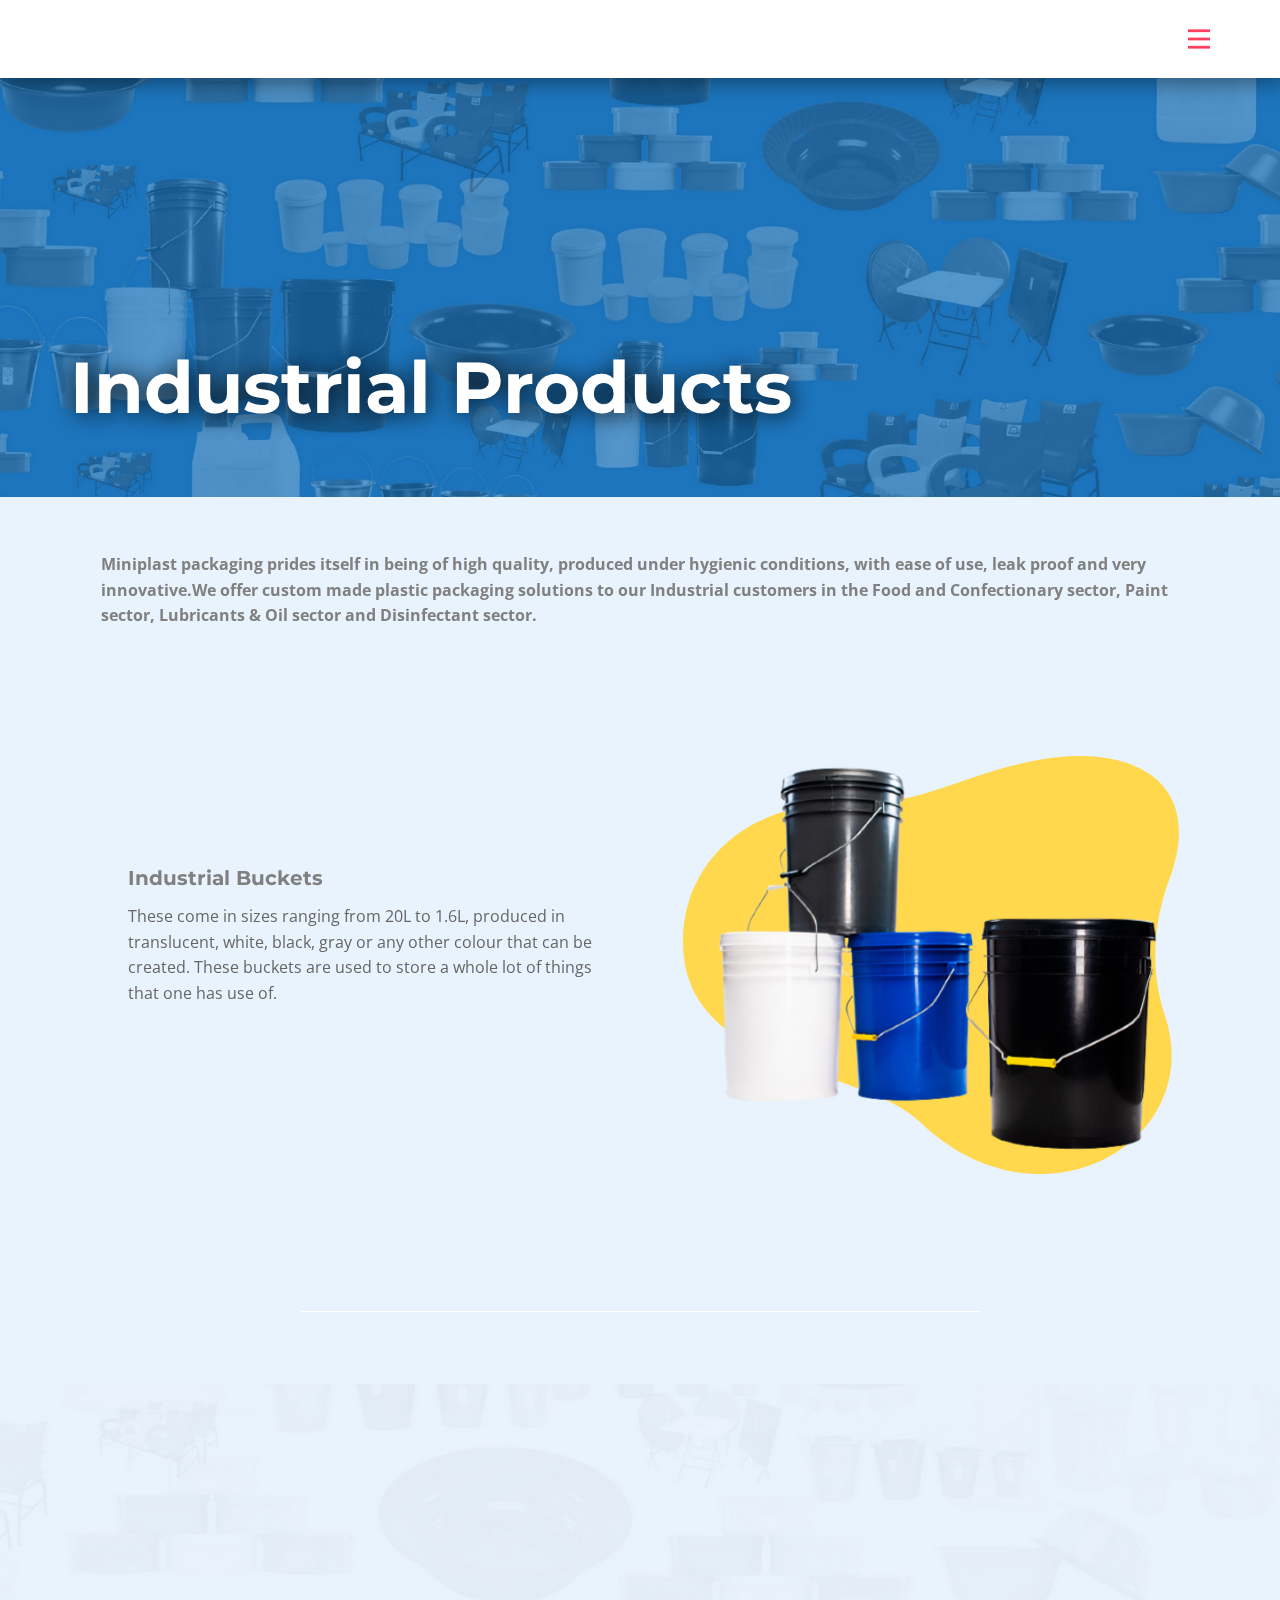
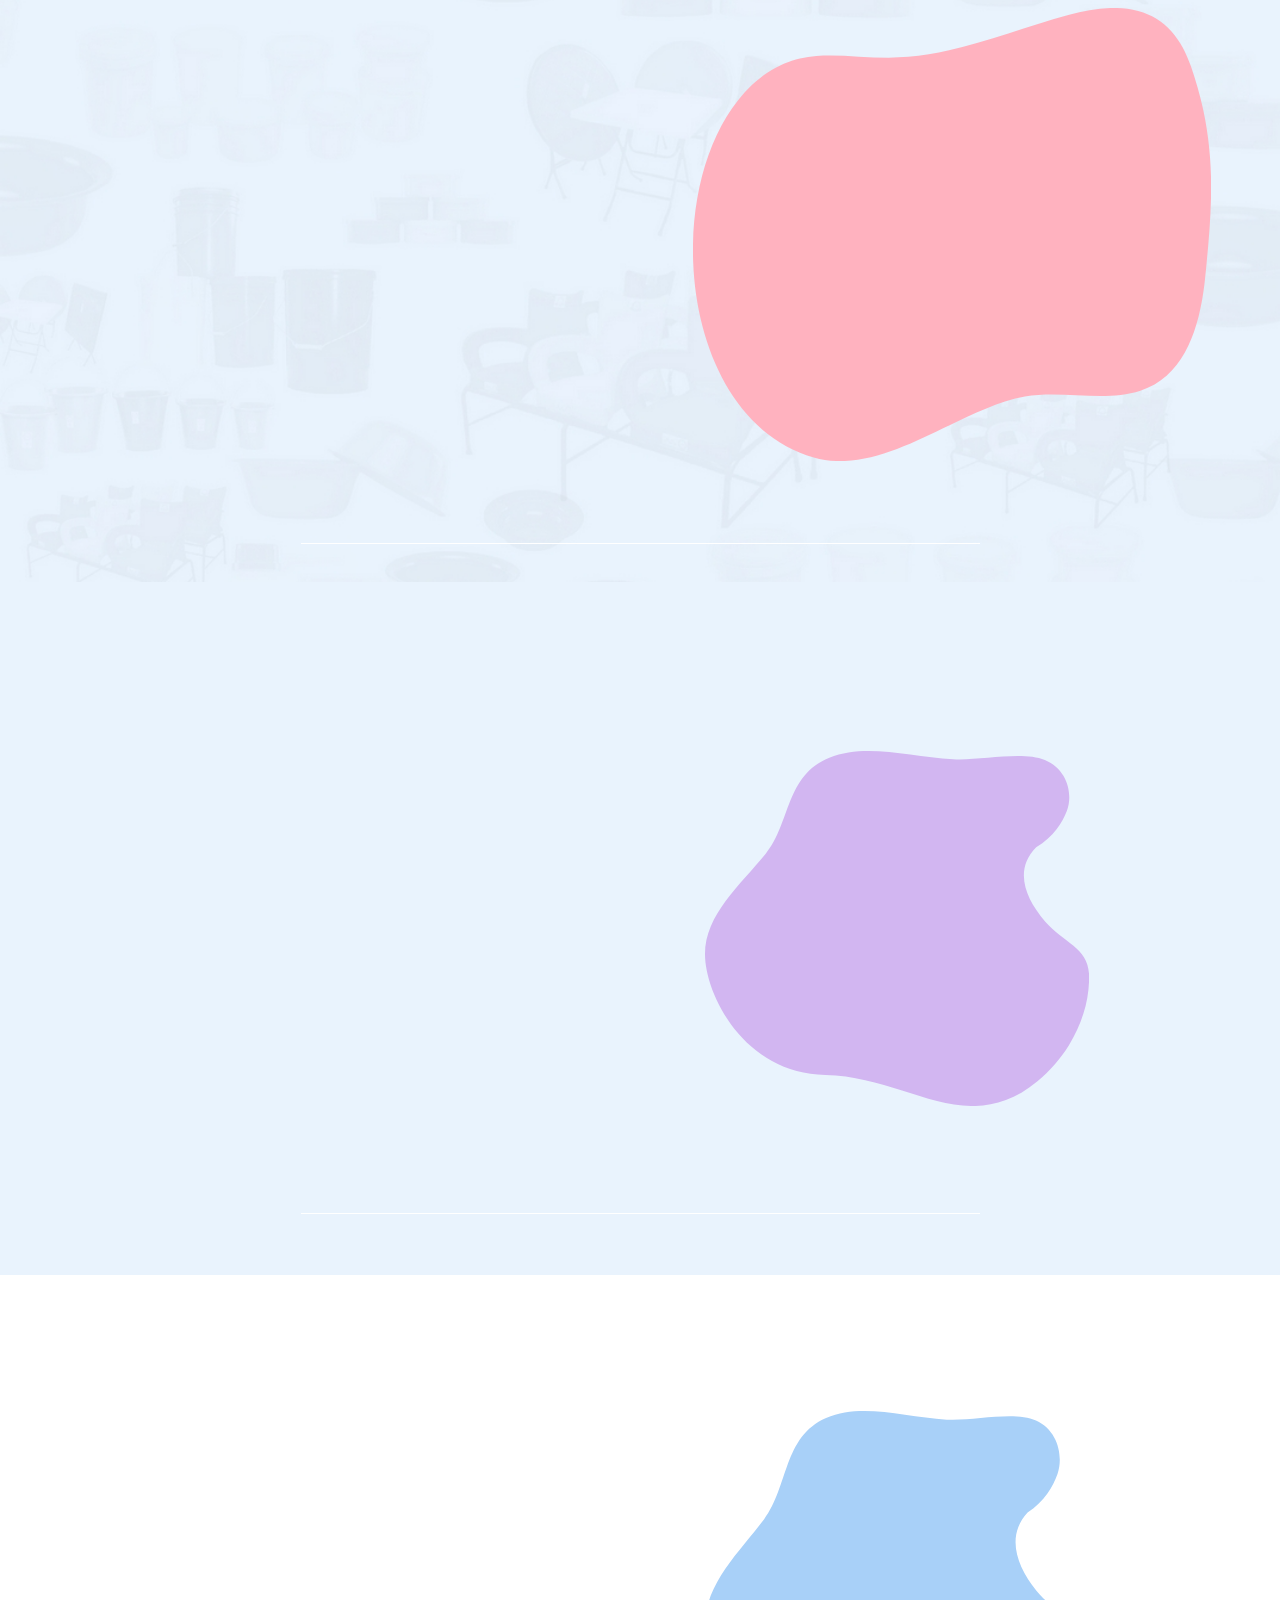
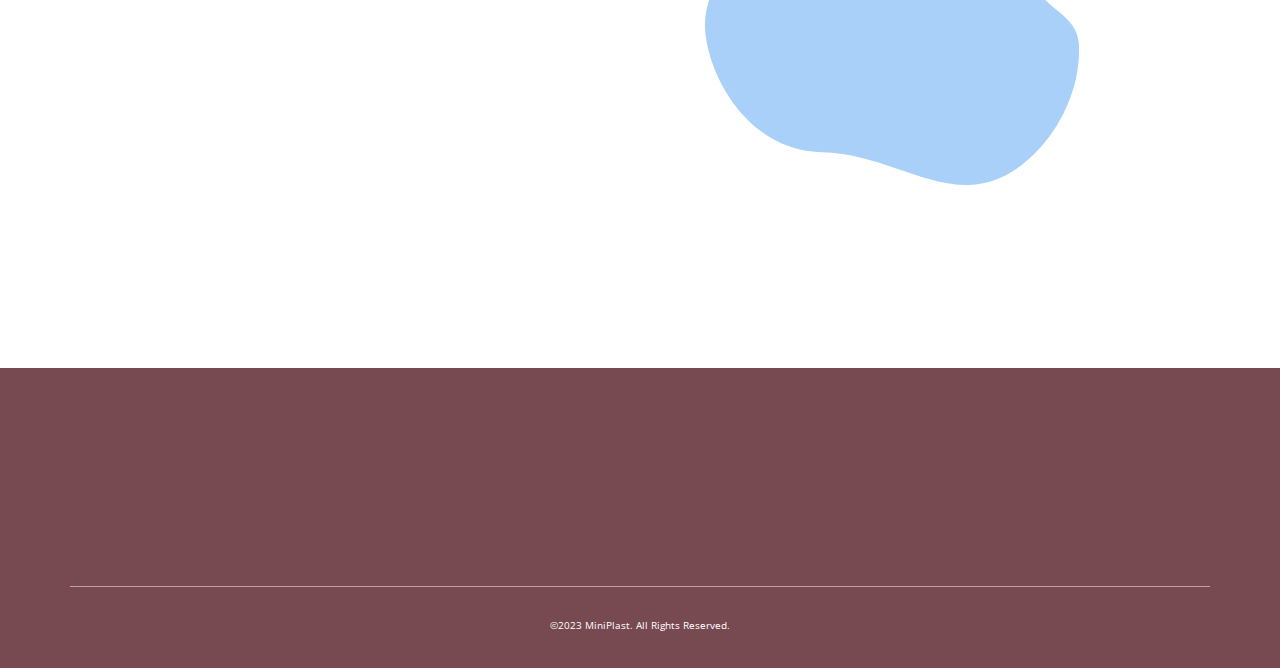
<file: Industrial.html>
<!DOCTYPE html>
<html style="font-size: 16px;" lang="en"><head>
    <meta name="viewport" content="width=device-width, initial-scale=1.0">
    <meta charset="utf-8">
    <meta name="keywords" content="">
    <meta name="description" content="">
    <title>Industrial</title>
    <link rel="stylesheet" href="nicepage.css" media="screen">
<link rel="stylesheet" href="Industrial.css" media="screen">
    <script class="u-script" type="text/javascript" src="jquery.js" defer=""></script>
    <script class="u-script" type="text/javascript" src="nicepage.js" defer=""></script>
    <meta name="generator" content="Nicepage 5.5.0, nicepage.com">
    <link id="u-theme-google-font" rel="stylesheet" href="https://fonts.googleapis.com/css?family=Montserrat:100,100i,200,200i,300,300i,400,400i,500,500i,600,600i,700,700i,800,800i,900,900i|Open+Sans:300,300i,400,400i,500,500i,600,600i,700,700i,800,800i">
    
    
    
    
    
    
    <script type="application/ld+json">{
		"@context": "http://schema.org",
		"@type": "Organization",
		"name": "miniplast 2",
		"logo": "images/Miniplast-Ghana-Ltd-1.png",
		"sameAs": [
				"Home.html",
				"Home.html",
				"Home.html"
		]
}</script>
    <meta name="theme-color" content="#ff3f5e">
    <meta property="og:title" content="Industrial">
    <meta property="og:description" content="">
    <meta property="og:type" content="website">
  <meta data-intl-tel-input-cdn-path="intlTelInput/"></head>
  <body class="u-body u-xl-mode" data-lang="en"><header class="u-box-shadow u-clearfix u-header u-sticky u-sticky-c89b u-header" id="sec-597b"><div class="u-clearfix u-sheet u-sheet-1">
        <a href="Home.html" class="u-hover-feature u-image u-logo u-image-1" data-image-width="156" data-image-height="156" data-animation-name="customAnimationIn" data-animation-duration="1000" data-animation-direction="" title="Home" data-animation-delay="2000">
          <img src="images/Miniplast-Ghana-Ltd-1.png" class="u-logo-image u-logo-image-1">
        </a>
        <nav class="u-dropdown-icon u-menu u-menu-hamburger u-menu-open-right u-offcanvas u-menu-1" data-responsive-from="XL">
          <div class="menu-collapse" style="font-size: 0.875rem;">
            <a class="u-button-style u-custom-active-color u-custom-color u-custom-hover-color u-custom-left-right-menu-spacing u-custom-padding-bottom u-custom-text-active-color u-custom-text-color u-custom-text-hover-color u-custom-top-bottom-menu-spacing u-nav-link u-text-active-palette-1-base u-text-hover-palette-2-base u-text-palette-1-base" href="#" style="">
              <svg class="u-svg-link" viewBox="0 0 24 24"><use xmlns:xlink="http://www.w3.org/1999/xlink" xlink:href="#menu-hamburger"></use></svg>
              <svg class="u-svg-content" version="1.1" id="menu-hamburger" viewBox="0 0 16 16" x="0px" y="0px" xmlns:xlink="http://www.w3.org/1999/xlink" xmlns="http://www.w3.org/2000/svg"><g><rect y="1" width="16" height="2"></rect><rect y="7" width="16" height="2"></rect><rect y="13" width="16" height="2"></rect>
</g></svg>
            </a>
          </div>
          <div class="u-custom-menu u-nav-container">
            <ul class="u-nav u-unstyled u-nav-1"><li class="u-nav-item"><a class="u-active-palette-1-base u-button-style u-hover-grey-50 u-nav-link u-text-active-palette-1-base u-text-hover-grey-50 u-text-white u-white" href="Home.html" style="padding: 10px 20px;">Home</a>
</li><li class="u-nav-item"><a class="u-active-palette-1-base u-button-style u-hover-grey-50 u-nav-link u-text-active-palette-1-base u-text-hover-grey-50 u-text-white u-white" href="About.html" style="padding: 10px 20px;">About</a>
</li><li class="u-nav-item"><a class="u-active-palette-1-base u-button-style u-hover-grey-50 u-nav-link u-text-active-palette-1-base u-text-hover-grey-50 u-text-white u-white" href="Product.html" style="padding: 10px 20px;">Product</a><div class="u-nav-popup"><ul class="u-h-spacing-19 u-nav u-unstyled u-v-spacing-14 u-nav-2"><li class="u-nav-item"><a class="u-button-style u-nav-link u-white" href="Industrial.html">Industrial</a>
</li><li class="u-nav-item"><a class="u-button-style u-nav-link u-white" href="Household.html">Household</a>
</li><li class="u-nav-item"><a class="u-button-style u-nav-link u-white" href="Eco-Friendly.html">Eco-Friendly</a>
</li></ul>
</div>
</li><li class="u-nav-item"><a class="u-active-palette-1-base u-button-style u-hover-grey-50 u-nav-link u-text-active-palette-1-base u-text-hover-grey-50 u-text-white u-white" href="Contact.html" style="padding: 10px 20px;">Contact</a>
</li></ul>
          </div>
          <div class="u-custom-menu u-nav-container-collapse">
            <div class="u-black u-container-style u-inner-container-layout u-opacity u-opacity-95 u-sidenav">
              <div class="u-inner-container-layout u-sidenav-overflow">
                <div class="u-menu-close"></div>
                <ul class="u-align-left u-custom-font u-heading-font u-nav u-popupmenu-items u-spacing-10 u-text-active-palette-1-base u-text-hover-grey-50 u-unstyled u-nav-3"><li class="u-nav-item"><a class="u-button-style u-nav-link" href="Home.html">Home</a>
</li><li class="u-nav-item"><a class="u-button-style u-nav-link" href="About.html">About</a>
</li><li class="u-nav-item"><a class="u-button-style u-nav-link" href="Product.html">Product</a><div class="u-nav-popup"><ul class="u-h-spacing-19 u-nav u-unstyled u-v-spacing-14 u-nav-4"><li class="u-nav-item"><a class="u-button-style u-nav-link" href="Industrial.html">Industrial</a>
</li><li class="u-nav-item"><a class="u-button-style u-nav-link" href="Household.html">Household</a>
</li><li class="u-nav-item"><a class="u-button-style u-nav-link" href="Eco-Friendly.html">Eco-Friendly</a>
</li></ul>
</div>
</li><li class="u-nav-item"><a class="u-button-style u-nav-link" href="Contact.html">Contact</a>
</li></ul>
              </div>
            </div>
            <div class="u-black u-menu-overlay u-opacity u-opacity-85"></div>
          </div>
        </nav>
        <div class="u-social-icons u-spacing-20 u-social-icons-1">
          <a class="u-social-url" title="facebook" href="Home.html"><span class="u-file-icon u-icon u-social-facebook u-social-icon u-text-white u-icon-1"><img src="images/20837-323562e4.png" alt=""></span>
          </a>
          <a class="u-social-url" title="twitter" href="Home.html"><span class="u-file-icon u-icon u-social-icon u-social-twitter u-text-white u-icon-2"><img src="images/3128212-609e17ca.png" alt=""></span>
          </a>
          <a class="u-social-url" title="instagram" href="Home.html"><span class="u-file-icon u-icon u-social-icon u-social-instagram u-text-white u-icon-3"><img src="images/1384031-1bfc850a.png" alt=""></span>
          </a>
        </div>
      </div><style class="u-sticky-style" data-style-id="c89b">.u-sticky-fixed.u-sticky-c89b, .u-body.u-sticky-fixed .u-sticky-c89b {
box-shadow: -3px -9px 21px 19px rgba(0,0,0,0.55) !important
}</style></header>
    <section class="skrollable u-clearfix u-container-align-center u-image u-parallax u-section-1" id="sec-8bec" data-image-width="4029" data-image-height="2254">
      <div class="u-clearfix u-sheet u-sheet-1">
        <h1 class="u-text u-text-default u-text-white u-title u-text-1">Industrial Products<span style="font-weight: 700;"></span>
        </h1>
      </div>
    </section>
    <section class="skrollable u-clearfix u-palette-4-light-3 u-section-2" id="carousel_f811">
      <div class="u-clearfix u-sheet u-sheet-1">
        <p class="u-text u-text-grey-50 u-text-1" data-animation-name="customAnimationIn" data-animation-duration="1000" data-animation-delay="0"> Miniplast packaging prides itself in being of high quality, produced under hygienic conditions, with ease of use, leak proof and very innovative.We offer custom made plastic packaging solutions to our Industrial customers in the Food and Confectionary sector, Paint sector, Lubricants &amp; Oil sector and Disinfectant sector.</p>
        <div class="u-shape u-shape-svg u-text-palette-5-light-1 u-shape-1" data-animation-name="rubberBand" data-animation-duration="1000" data-animation-direction="" data-animation-delay="1000">
          <svg class="u-svg-link" preserveAspectRatio="none" viewBox="0 0 160 160" style=""><use xmlns:xlink="http://www.w3.org/1999/xlink" xlink:href="#svg-66d9"></use></svg>
          <svg class="u-svg-content" viewBox="0 0 160 160" x="0px" y="0px" id="svg-66d9"><path d="M157.4,45.5c11.3-39.1-16.3-50.2-43.8-43.8c-25.2,5.8-35.5,17.2-61,16.5C21.7,17.4,0,39.8,0,71.3
	c0,49.1,58.2,47.8,76.2,68.5c38.8,44.7,92.8,8.2,79.3-40.3C148.1,73.2,155.9,50.6,157.4,45.5z"></path></svg>
        </div>
        <div class="u-clearfix u-expanded-width u-gutter-16 u-layout-wrap u-layout-wrap-1" data-animation-name="fadeIn" data-animation-duration="1000" data-animation-delay="0">
          <div class="u-gutter-0 u-layout" style="">
            <div class="u-layout-row" style="">
              <div class="u-container-style u-layout-cell u-size-30 u-layout-cell-1" data-animation-name="customAnimationIn" data-animation-duration="1000" data-animation-direction="" data-animation-delay="0">
                <div class="u-container-layout u-container-layout-1">
                  <h4 class="u-text u-text-grey-50 u-text-2">Industrial <span style="font-weight: 700;"></span>Buckets
                  </h4>
                  <p class="u-text u-text-grey-60 u-text-3"> These come in sizes ranging from 20L to 1.6L, produced in translucent, white, black, gray or any other colour that can be created. These buckets are used to store a whole lot of things that one has use of.</p>
                </div>
              </div>
              <div class="u-container-style u-layout-cell u-radius-50 u-size-30 u-layout-cell-2" data-animation-name="customAnimationIn" data-animation-duration="1000">
                <div class="u-container-layout u-valign-top-sm u-container-layout-2">
                  <img class="u-expanded-width-xs u-image u-image-1" src="images/20-Lt-bucket-removebg-preview.png" data-image-width="500" data-image-height="500">
                </div>
              </div>
            </div>
          </div>
        </div>
        <div class="u-border-1 u-border-white u-expanded-width-sm u-expanded-width-xs u-line u-line-horizontal u-line-1"></div>
      </div>
    </section>
    <section class="skrollable u-clearfix u-image u-parallax u-section-3" id="sec-dc8c" data-image-width="2254" data-image-height="4029">
      <div class="u-clearfix u-sheet u-sheet-1">
        <div class="u-shape u-shape-svg u-text-palette-1-light-2 u-shape-1" data-animation-name="rubberBand" data-animation-duration="1000" data-animation-direction="" data-animation-delay="1000">
          <svg class="u-svg-link" preserveAspectRatio="none" viewBox="0 0 160 140" style=""><use xmlns:xlink="http://www.w3.org/1999/xlink" xlink:href="#svg-b40e"></use></svg>
          <svg class="u-svg-content" viewBox="0 0 160 140" x="0px" y="0px" id="svg-b40e" style="enable-background:new 0 0 160 140;"><path d="M38.1,14.8c8.8-0.7,18.1,1.2,28.4,0.3c17-1.5,33.3-8.6,49.7-13c6.9-1.9,14.3-3,21.3-1.2c8.6,2.3,13.5,8.9,16.3,17.1
	c8,23.1,6.9,40.9,4.4,65.3c-1.4,13.7-5.5,30.3-20,35c-11.4,3.7-23.9-0.3-35.7,1.8c-20.8,3.8-43.5,25-65.2,18.8
	c-42.8-12.4-48.2-87.2-19.2-115C24.8,17.6,31.3,15.4,38.1,14.8L38.1,14.8z"></path></svg>
        </div>
        <div class="u-clearfix u-expanded-width u-gutter-16 u-layout-wrap u-layout-wrap-1" data-animation-name="fadeIn" data-animation-duration="1000" data-animation-delay="0">
          <div class="u-gutter-0 u-layout">
            <div class="u-layout-row">
              <div class="u-container-style u-layout-cell u-size-30 u-layout-cell-1" data-animation-name="customAnimationIn" data-animation-duration="2000" data-animation-delay="750">
                <div class="u-container-layout u-container-layout-1">
                  <h4 class="u-text u-text-grey-60 u-text-1"> Jerrycans</h4>
                  <p class="u-text u-text-grey-60 u-text-2"> This is perfect for storage of liquids. Perfect closing mechanism and is leak proof. Easy to handle, meets FDA standards and is ISO certified.</p>
                </div>
              </div>
              <div class="u-container-style u-layout-cell u-radius-50 u-size-30 u-layout-cell-2" data-animation-name="customAnimationIn" data-animation-duration="1000" data-animation-delay="1000">
                <div class="u-container-layout u-container-layout-2">
                  <img class="u-image u-image-1" src="images/jerrycan-1030x1030-removebg-preview.png" data-image-width="500" data-image-height="500" data-animation-name="customAnimationIn" data-animation-duration="1000">
                </div>
              </div>
            </div>
          </div>
        </div>
        <div class="u-border-1 u-border-white u-expanded-width-sm u-expanded-width-xs u-line u-line-horizontal u-line-1"></div>
      </div>
    </section>
    <section class="skrollable u-clearfix u-palette-4-light-3 u-section-4" id="carousel_2a61">
      <div class="u-clearfix u-sheet u-sheet-1">
        <div class="u-shape u-shape-svg u-text-palette-3-light-2 u-shape-1" data-animation-name="rubberBand" data-animation-duration="1000" data-animation-direction="" data-animation-delay="1000">
          <svg class="u-svg-link" preserveAspectRatio="none" viewBox="0 0 160 160" style=""><use xmlns:xlink="http://www.w3.org/1999/xlink" xlink:href="#svg-d273"></use></svg>
          <svg class="u-svg-content" viewBox="0 0 160 160" x="0px" y="0px" id="svg-d273" style="enable-background:new 0 0 160 160;"><path d="M151.7,132.5c-3.4,6-7.9,11.7-13.3,16.5c-29.2,26.1-54.1-2.3-88.2-3S0,109.5,0,91.6s14.8-31.3,25.3-45.3S33.4,11,51.8,3
	c15.3-6.6,33.6-0.4,51.6,0.7c11.2,0.7,28.8-3.8,38.2,0.4s11.8,15.4,9.2,22.8c-1.9,5.4-5.5,11.6-12.8,16.5
	c-9.3,10.1-4.7,22.9,3.7,33.4c7.8,9.7,17.7,11.7,18.3,23.5C160.4,110.8,157.6,122.2,151.7,132.5L151.7,132.5z"></path></svg>
        </div>
        <div class="u-clearfix u-expanded-width u-gutter-16 u-layout-wrap u-layout-wrap-1" data-animation-name="fadeIn" data-animation-duration="1000" data-animation-delay="0">
          <div class="u-gutter-0 u-layout">
            <div class="u-layout-row">
              <div class="u-container-style u-layout-cell u-size-30 u-layout-cell-1" data-animation-name="customAnimationIn" data-animation-duration="1000">
                <div class="u-container-layout u-container-layout-1">
                  <h4 class="u-text u-text-grey-60 u-text-1"> Multipurpose Containers</h4>
                  <p class="u-text u-text-grey-60 u-text-2"> These are FDA approved and ISO certified products which can be used for packaging both edible and non-edible items. They are equipped with good closing mechanism and leak proof.</p>
                </div>
              </div>
              <div class="u-container-style u-layout-cell u-radius-50 u-size-30 u-layout-cell-2" data-animation-name="customAnimationIn" data-animation-duration="1000">
                <div class="u-container-layout u-valign-middle-lg u-valign-middle-md u-valign-middle-sm u-valign-middle-xl u-container-layout-2">
                  <img class="u-expanded-height-sm u-image u-image-contain u-image-default u-image-1" src="images/Multi-purpose-960x630-removebg-preview.png" alt="" data-image-width="617" data-image-height="405">
                </div>
              </div>
            </div>
          </div>
        </div>
        <div class="u-align-left u-border-1 u-border-white u-expanded-width-sm u-expanded-width-xs u-line u-line-horizontal u-line-1"></div>
      </div>
    </section>
    <section class="skrollable u-clearfix u-image u-parallax u-section-5" id="carousel_de26" data-image-width="2254" data-image-height="4029">
      <div class="u-clearfix u-sheet u-valign-middle-xs u-sheet-1">
        <div class="u-shape u-shape-svg u-text-palette-4-light-2 u-shape-1" data-animation-name="rubberBand" data-animation-duration="1000" data-animation-direction="" data-animation-delay="1000">
          <svg class="u-svg-link" preserveAspectRatio="none" viewBox="0 0 160 160" style=""><use xmlns:xlink="http://www.w3.org/1999/xlink" xlink:href="#svg-d273"></use></svg>
          <svg class="u-svg-content" viewBox="0 0 160 160" x="0px" y="0px" id="svg-d273" style="enable-background:new 0 0 160 160;"><path d="M151.7,132.5c-3.4,6-7.9,11.7-13.3,16.5c-29.2,26.1-54.1-2.3-88.2-3S0,109.5,0,91.6s14.8-31.3,25.3-45.3S33.4,11,51.8,3
	c15.3-6.6,33.6-0.4,51.6,0.7c11.2,0.7,28.8-3.8,38.2,0.4s11.8,15.4,9.2,22.8c-1.9,5.4-5.5,11.6-12.8,16.5
	c-9.3,10.1-4.7,22.9,3.7,33.4c7.8,9.7,17.7,11.7,18.3,23.5C160.4,110.8,157.6,122.2,151.7,132.5L151.7,132.5z"></path></svg>
        </div>
        <div class="u-clearfix u-expanded-width u-gutter-16 u-layout-wrap u-layout-wrap-1" data-animation-name="fadeIn" data-animation-duration="1000" data-animation-delay="0">
          <div class="u-gutter-0 u-layout">
            <div class="u-layout-row">
              <div class="u-container-style u-layout-cell u-size-30 u-layout-cell-1" data-animation-name="customAnimationIn" data-animation-duration="1000">
                <div class="u-container-layout u-container-layout-1">
                  <h4 class="u-text u-text-grey-60 u-text-1"> Tablet Contai​ners</h4>
                  <p class="u-text u-text-grey-60 u-text-2"> These products are usually used for the storage of ointment and powder form items.</p>
                </div>
              </div>
              <div class="u-container-style u-layout-cell u-radius-50 u-size-30 u-layout-cell-2" data-animation-name="customAnimationIn" data-animation-duration="1000">
                <div class="u-container-layout u-valign-bottom-sm u-container-layout-2">
                  <img class="u-expanded-width-xs u-image u-image-contain u-image-default u-image-1" src="images/53278949_2049681601816136_4307804064189513728_n-removebg-preview.png" alt="" data-image-width="611" data-image-height="408">
                </div>
              </div>
            </div>
          </div>
        </div>
      </div>
    </section>
    
    
    <footer class="u-clearfix u-footer u-palette-1-dark-2" id="sec-d4a9"><div class="u-clearfix u-sheet u-sheet-1">
        <a href="Home.html" class="u-image u-logo u-image-1" data-image-width="156" data-image-height="156" title="Home" data-animation-name="customAnimationIn" data-animation-duration="1000">
          <img src="images/Miniplast-Ghana-Ltd-1.png" class="u-logo-image u-logo-image-1">
        </a>
        <div class="u-border-1 u-border-white u-expanded-width u-line u-line-horizontal u-opacity u-opacity-50 u-line-1"></div>
        <p class="u-align-center u-text u-text-1"> ©2023 MiniPlast. All Rights Reserved.</p>
      </div></footer>
  
</body></html>
</file>
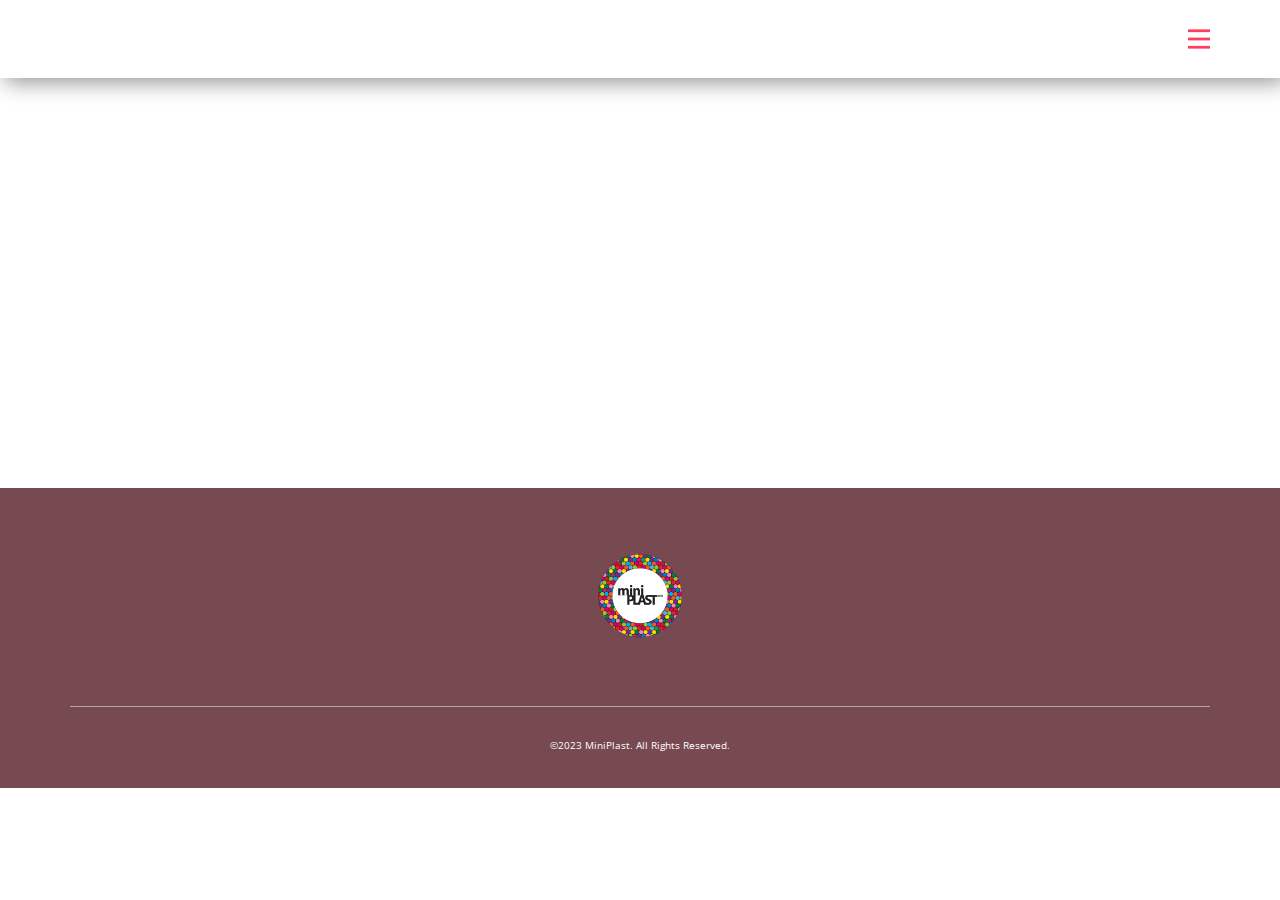
<file: Product.html>
<!DOCTYPE html>
<html style="font-size: 16px;" lang="en"><head>
    <meta name="viewport" content="width=device-width, initial-scale=1.0">
    <meta charset="utf-8">
    <meta name="keywords" content="">
    <meta name="description" content="">
    <title>Product</title>
    <link rel="stylesheet" href="nicepage.css" media="screen">
<link rel="stylesheet" href="Product.css" media="screen">
    <script class="u-script" type="text/javascript" src="jquery.js" defer=""></script>
    <script class="u-script" type="text/javascript" src="nicepage.js" defer=""></script>
    <meta name="generator" content="Nicepage 5.5.0, nicepage.com">
    <link id="u-theme-google-font" rel="stylesheet" href="https://fonts.googleapis.com/css?family=Montserrat:100,100i,200,200i,300,300i,400,400i,500,500i,600,600i,700,700i,800,800i,900,900i|Open+Sans:300,300i,400,400i,500,500i,600,600i,700,700i,800,800i">
    
    
    <script type="application/ld+json">{
		"@context": "http://schema.org",
		"@type": "Organization",
		"name": "miniplast 2",
		"logo": "images/Miniplast-Ghana-Ltd-1.png",
		"sameAs": [
				"Home.html",
				"Home.html",
				"Home.html"
		]
}</script>
    <meta name="theme-color" content="#ff3f5e">
    <meta property="og:title" content="Product">
    <meta property="og:description" content="">
    <meta property="og:type" content="website">
  <meta data-intl-tel-input-cdn-path="intlTelInput/"></head>
  <body class="u-body u-overlap u-overlap-transparent u-xl-mode" data-lang="en"><header class="u-box-shadow u-clearfix u-header u-sticky u-sticky-c89b u-header" id="sec-597b"><div class="u-clearfix u-sheet u-sheet-1">
        <a href="Home.html" class="u-hover-feature u-image u-logo u-image-1" data-image-width="156" data-image-height="156" data-animation-name="customAnimationIn" data-animation-duration="1000" data-animation-direction="" title="Home" data-animation-delay="2000">
          <img src="images/Miniplast-Ghana-Ltd-1.png" class="u-logo-image u-logo-image-1">
        </a>
        <nav class="u-dropdown-icon u-menu u-menu-hamburger u-menu-open-right u-offcanvas u-menu-1" data-responsive-from="XL">
          <div class="menu-collapse" style="font-size: 0.875rem;">
            <a class="u-button-style u-custom-active-color u-custom-color u-custom-hover-color u-custom-left-right-menu-spacing u-custom-padding-bottom u-custom-text-active-color u-custom-text-color u-custom-text-hover-color u-custom-top-bottom-menu-spacing u-nav-link u-text-active-palette-1-base u-text-hover-palette-2-base u-text-palette-1-base" href="#" style="">
              <svg class="u-svg-link" viewBox="0 0 24 24"><use xmlns:xlink="http://www.w3.org/1999/xlink" xlink:href="#menu-hamburger"></use></svg>
              <svg class="u-svg-content" version="1.1" id="menu-hamburger" viewBox="0 0 16 16" x="0px" y="0px" xmlns:xlink="http://www.w3.org/1999/xlink" xmlns="http://www.w3.org/2000/svg"><g><rect y="1" width="16" height="2"></rect><rect y="7" width="16" height="2"></rect><rect y="13" width="16" height="2"></rect>
</g></svg>
            </a>
          </div>
          <div class="u-custom-menu u-nav-container">
            <ul class="u-nav u-unstyled u-nav-1"><li class="u-nav-item"><a class="u-active-palette-1-base u-button-style u-hover-grey-50 u-nav-link u-text-active-palette-1-base u-text-hover-grey-50 u-text-white u-white" href="Home.html" style="padding: 10px 20px;">Home</a>
</li><li class="u-nav-item"><a class="u-active-palette-1-base u-button-style u-hover-grey-50 u-nav-link u-text-active-palette-1-base u-text-hover-grey-50 u-text-white u-white" href="About.html" style="padding: 10px 20px;">About</a>
</li><li class="u-nav-item"><a class="u-active-palette-1-base u-button-style u-hover-grey-50 u-nav-link u-text-active-palette-1-base u-text-hover-grey-50 u-text-white u-white" href="Product.html" style="padding: 10px 20px;">Product</a><div class="u-nav-popup"><ul class="u-h-spacing-19 u-nav u-unstyled u-v-spacing-14 u-nav-2"><li class="u-nav-item"><a class="u-button-style u-nav-link u-white" href="Industrial.html">Industrial</a>
</li><li class="u-nav-item"><a class="u-button-style u-nav-link u-white" href="Household.html">Household</a>
</li><li class="u-nav-item"><a class="u-button-style u-nav-link u-white" href="Eco-Friendly.html">Eco-Friendly</a>
</li></ul>
</div>
</li><li class="u-nav-item"><a class="u-active-palette-1-base u-button-style u-hover-grey-50 u-nav-link u-text-active-palette-1-base u-text-hover-grey-50 u-text-white u-white" href="Contact.html" style="padding: 10px 20px;">Contact</a>
</li></ul>
          </div>
          <div class="u-custom-menu u-nav-container-collapse">
            <div class="u-black u-container-style u-inner-container-layout u-opacity u-opacity-95 u-sidenav">
              <div class="u-inner-container-layout u-sidenav-overflow">
                <div class="u-menu-close"></div>
                <ul class="u-align-left u-custom-font u-heading-font u-nav u-popupmenu-items u-spacing-10 u-text-active-palette-1-base u-text-hover-grey-50 u-unstyled u-nav-3"><li class="u-nav-item"><a class="u-button-style u-nav-link" href="Home.html">Home</a>
</li><li class="u-nav-item"><a class="u-button-style u-nav-link" href="About.html">About</a>
</li><li class="u-nav-item"><a class="u-button-style u-nav-link" href="Product.html">Product</a><div class="u-nav-popup"><ul class="u-h-spacing-19 u-nav u-unstyled u-v-spacing-14 u-nav-4"><li class="u-nav-item"><a class="u-button-style u-nav-link" href="Industrial.html">Industrial</a>
</li><li class="u-nav-item"><a class="u-button-style u-nav-link" href="Household.html">Household</a>
</li><li class="u-nav-item"><a class="u-button-style u-nav-link" href="Eco-Friendly.html">Eco-Friendly</a>
</li></ul>
</div>
</li><li class="u-nav-item"><a class="u-button-style u-nav-link" href="Contact.html">Contact</a>
</li></ul>
              </div>
            </div>
            <div class="u-black u-menu-overlay u-opacity u-opacity-85"></div>
          </div>
        </nav>
        <div class="u-social-icons u-spacing-20 u-social-icons-1">
          <a class="u-social-url" title="facebook" href="Home.html"><span class="u-file-icon u-icon u-social-facebook u-social-icon u-text-white u-icon-1"><img src="images/20837-323562e4.png" alt=""></span>
          </a>
          <a class="u-social-url" title="twitter" href="Home.html"><span class="u-file-icon u-icon u-social-icon u-social-twitter u-text-white u-icon-2"><img src="images/3128212-609e17ca.png" alt=""></span>
          </a>
          <a class="u-social-url" title="instagram" href="Home.html"><span class="u-file-icon u-icon u-social-icon u-social-instagram u-text-white u-icon-3"><img src="images/1384031-1bfc850a.png" alt=""></span>
          </a>
        </div>
      </div><style class="u-sticky-style" data-style-id="c89b">.u-sticky-fixed.u-sticky-c89b, .u-body.u-sticky-fixed .u-sticky-c89b {
box-shadow: -3px -9px 21px 19px rgba(0,0,0,0.55) !important
}</style></header>
    <section class="skrollable u-clearfix u-section-1" id="sec-e144">
      <div class="u-clearfix u-sheet u-sheet-1"></div>
    </section>
    
    
    <footer class="u-clearfix u-footer u-palette-1-dark-2" id="sec-d4a9"><div class="u-clearfix u-sheet u-sheet-1">
        <a href="Home.html" class="u-image u-logo u-image-1" data-image-width="156" data-image-height="156" title="Home" data-animation-name="customAnimationIn" data-animation-duration="1000">
          <img src="images/Miniplast-Ghana-Ltd-1.png" class="u-logo-image u-logo-image-1">
        </a>
        <div class="u-border-1 u-border-white u-expanded-width u-line u-line-horizontal u-opacity u-opacity-50 u-line-1"></div>
        <p class="u-align-center u-text u-text-1"> ©2023 MiniPlast. All Rights Reserved.</p>
      </div></footer><span style="height: 64px; width: 64px; margin-left: 0px; margin-right: auto; margin-top: 0px; right: 30px; bottom: 15px;" class="u-back-to-top u-icon u-opacity u-opacity-10 u-text-white" data-href="#">
        <svg class="u-svg-link" preserveAspectRatio="xMidYMin slice" viewBox="0 0 551.13 551.13"><use xmlns:xlink="http://www.w3.org/1999/xlink" xlink:href="#svg-1d98"></use></svg>
        <svg class="u-svg-content" enable-background="new 0 0 551.13 551.13" viewBox="0 0 551.13 551.13" xmlns="http://www.w3.org/2000/svg" id="svg-1d98"><path d="m275.565 189.451 223.897 223.897h51.668l-275.565-275.565-275.565 275.565h51.668z"></path></svg>
    </span>
  
</body></html>
</file>
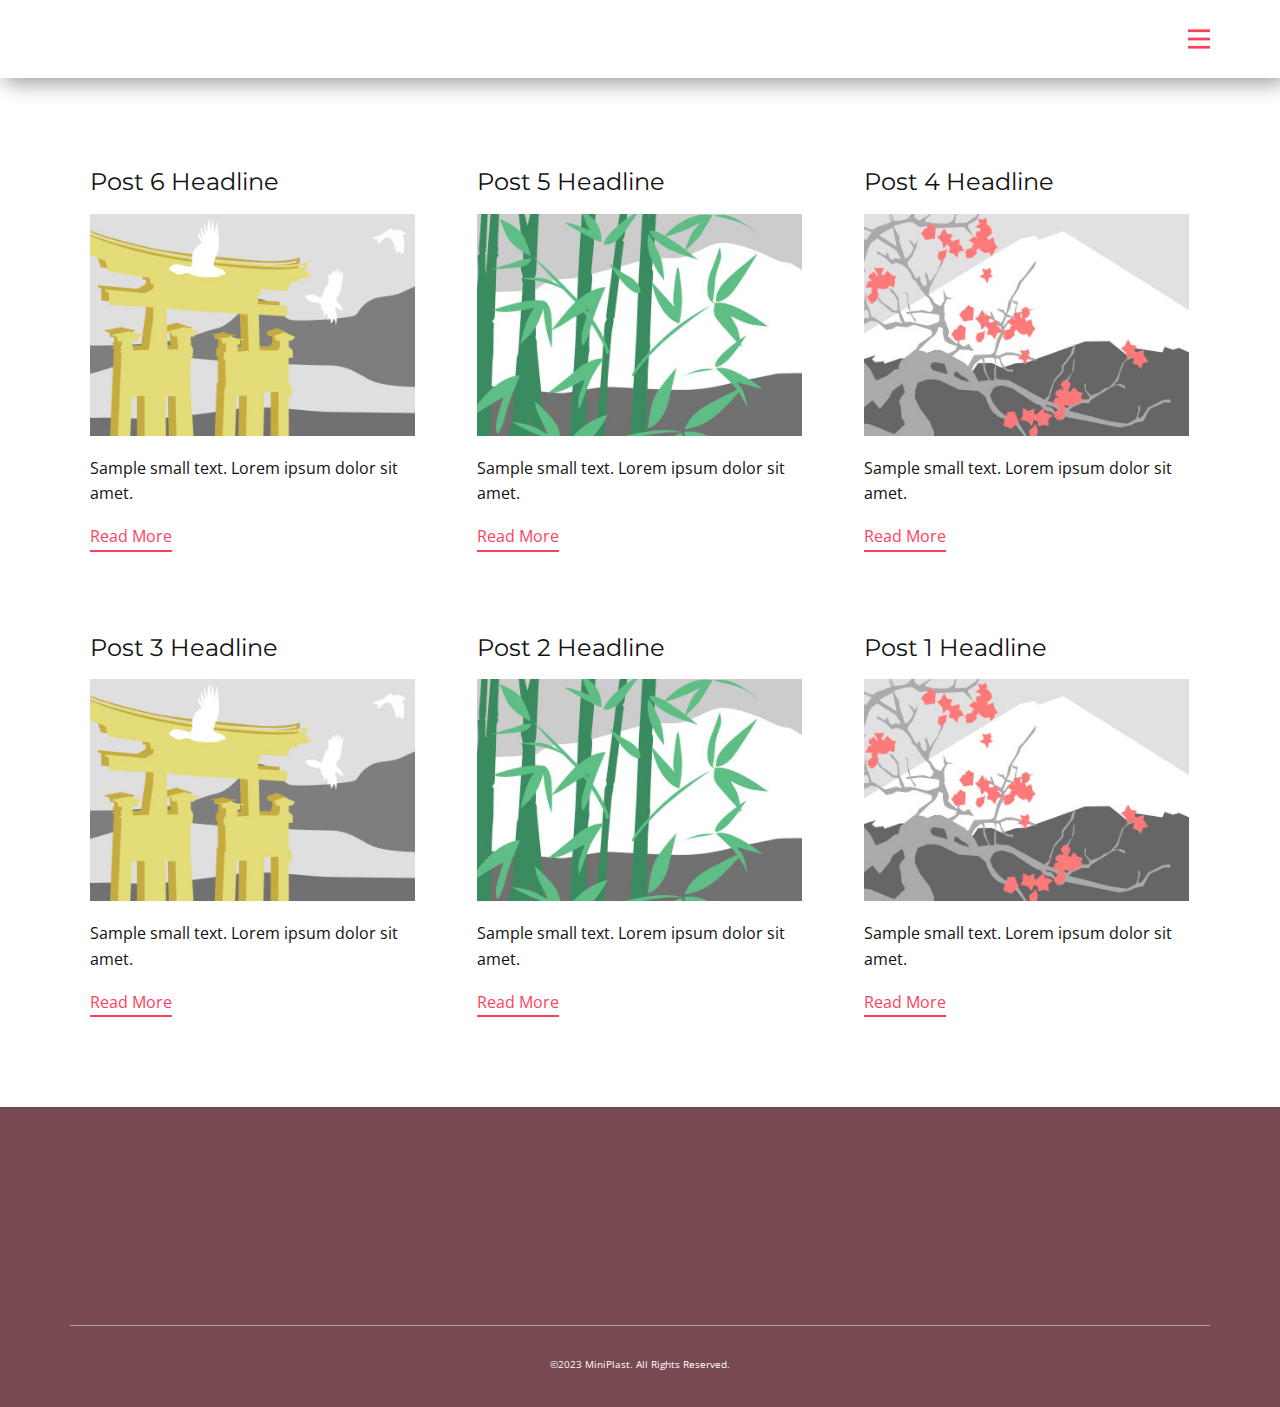
<file: blog/blog.html>
<!DOCTYPE html>
<html style="font-size: 16px;" lang="en"><head>
    <meta name="viewport" content="width=device-width, initial-scale=1.0">
    <meta charset="utf-8">
    <meta name="keywords" content="">
    <meta name="description" content="">
    <title>Blog Template</title>
    <link rel="stylesheet" href="../nicepage.css" media="screen">
<link rel="stylesheet" href="../Blog-Template.css" media="screen">
    <script class="u-script" type="text/javascript" src="../jquery.js" defer=""></script>
    <script class="u-script" type="text/javascript" src="../nicepage.js" defer=""></script>
    <meta name="generator" content="Nicepage 5.5.0, nicepage.com">
    <link id="u-theme-google-font" rel="stylesheet" href="https://fonts.googleapis.com/css?family=Montserrat:100,100i,200,200i,300,300i,400,400i,500,500i,600,600i,700,700i,800,800i,900,900i|Open+Sans:300,300i,400,400i,500,500i,600,600i,700,700i,800,800i">
    
    
    <script type="application/ld+json">{
		"@context": "http://schema.org",
		"@type": "Organization",
		"name": "miniplast 2",
		"logo": "images/Miniplast-Ghana-Ltd-1.png",
		"sameAs": [
				"Home.html",
				"Home.html",
				"Home.html"
		]
}</script>
    <meta name="theme-color" content="#ff3f5e">
  <meta data-intl-tel-input-cdn-path="intlTelInput/"></head>
  <body class="u-body u-xl-mode" data-lang="en"><header class="u-box-shadow u-clearfix u-header u-sticky u-sticky-c89b u-header" id="sec-597b"><div class="u-clearfix u-sheet u-sheet-1">
        <a href="../Home.html" class="u-hover-feature u-image u-logo u-image-1" data-image-width="156" data-image-height="156" data-animation-name="customAnimationIn" data-animation-duration="1000" data-animation-direction="" title="Home" data-animation-delay="2000">
          <img src="../images/Miniplast-Ghana-Ltd-1.png" class="u-logo-image u-logo-image-1">
        </a>
        <nav class="u-dropdown-icon u-menu u-menu-hamburger u-menu-open-right u-offcanvas u-menu-1" data-responsive-from="XL">
          <div class="menu-collapse" style="font-size: 0.875rem;">
            <a class="u-button-style u-custom-active-color u-custom-color u-custom-hover-color u-custom-left-right-menu-spacing u-custom-padding-bottom u-custom-text-active-color u-custom-text-color u-custom-text-hover-color u-custom-top-bottom-menu-spacing u-nav-link u-text-active-palette-1-base u-text-hover-palette-2-base u-text-palette-1-base" href="#" style="">
              <svg class="u-svg-link" viewBox="0 0 24 24"><use xmlns:xlink="http://www.w3.org/1999/xlink" xlink:href="#menu-hamburger"></use></svg>
              <svg class="u-svg-content" version="1.1" id="menu-hamburger" viewBox="0 0 16 16" x="0px" y="0px" xmlns:xlink="http://www.w3.org/1999/xlink" xmlns="http://www.w3.org/2000/svg"><g><rect y="1" width="16" height="2"></rect><rect y="7" width="16" height="2"></rect><rect y="13" width="16" height="2"></rect>
</g></svg>
            </a>
          </div>
          <div class="u-custom-menu u-nav-container">
            <ul class="u-nav u-unstyled u-nav-1"><li class="u-nav-item"><a class="u-active-palette-1-base u-button-style u-hover-grey-50 u-nav-link u-text-active-palette-1-base u-text-hover-grey-50 u-text-white u-white" href="../Home.html" style="padding: 10px 20px;">Home</a>
</li><li class="u-nav-item"><a class="u-active-palette-1-base u-button-style u-hover-grey-50 u-nav-link u-text-active-palette-1-base u-text-hover-grey-50 u-text-white u-white" href="../About.html" style="padding: 10px 20px;">About</a>
</li><li class="u-nav-item"><a class="u-active-palette-1-base u-button-style u-hover-grey-50 u-nav-link u-text-active-palette-1-base u-text-hover-grey-50 u-text-white u-white" href="../Product.html" style="padding: 10px 20px;">Product</a><div class="u-nav-popup"><ul class="u-h-spacing-19 u-nav u-unstyled u-v-spacing-14 u-nav-2"><li class="u-nav-item"><a class="u-button-style u-nav-link u-white" href="../Industrial.html">Industrial</a>
</li><li class="u-nav-item"><a class="u-button-style u-nav-link u-white" href="../Household.html">Household</a>
</li><li class="u-nav-item"><a class="u-button-style u-nav-link u-white" href="../Eco-Friendly.html">Eco-Friendly</a>
</li></ul>
</div>
</li><li class="u-nav-item"><a class="u-active-palette-1-base u-button-style u-hover-grey-50 u-nav-link u-text-active-palette-1-base u-text-hover-grey-50 u-text-white u-white" href="../Contact.html" style="padding: 10px 20px;">Contact</a>
</li></ul>
          </div>
          <div class="u-custom-menu u-nav-container-collapse">
            <div class="u-black u-container-style u-inner-container-layout u-opacity u-opacity-95 u-sidenav">
              <div class="u-inner-container-layout u-sidenav-overflow">
                <div class="u-menu-close"></div>
                <ul class="u-align-left u-custom-font u-heading-font u-nav u-popupmenu-items u-spacing-10 u-text-active-palette-1-base u-text-hover-grey-50 u-unstyled u-nav-3"><li class="u-nav-item"><a class="u-button-style u-nav-link" href="../Home.html">Home</a>
</li><li class="u-nav-item"><a class="u-button-style u-nav-link" href="../About.html">About</a>
</li><li class="u-nav-item"><a class="u-button-style u-nav-link" href="../Product.html">Product</a><div class="u-nav-popup"><ul class="u-h-spacing-19 u-nav u-unstyled u-v-spacing-14 u-nav-4"><li class="u-nav-item"><a class="u-button-style u-nav-link" href="../Industrial.html">Industrial</a>
</li><li class="u-nav-item"><a class="u-button-style u-nav-link" href="../Household.html">Household</a>
</li><li class="u-nav-item"><a class="u-button-style u-nav-link" href="../Eco-Friendly.html">Eco-Friendly</a>
</li></ul>
</div>
</li><li class="u-nav-item"><a class="u-button-style u-nav-link" href="../Contact.html">Contact</a>
</li></ul>
              </div>
            </div>
            <div class="u-black u-menu-overlay u-opacity u-opacity-85"></div>
          </div>
        </nav>
        <div class="u-social-icons u-spacing-20 u-social-icons-1">
          <a class="u-social-url" title="facebook" href="../Home.html"><span class="u-file-icon u-icon u-social-facebook u-social-icon u-text-white u-icon-1"><img src="../images/20837-323562e4.png" alt=""></span>
          </a>
          <a class="u-social-url" title="twitter" href="../Home.html"><span class="u-file-icon u-icon u-social-icon u-social-twitter u-text-white u-icon-2"><img src="../images/3128212-609e17ca.png" alt=""></span>
          </a>
          <a class="u-social-url" title="instagram" href="../Home.html"><span class="u-file-icon u-icon u-social-icon u-social-instagram u-text-white u-icon-3"><img src="../images/1384031-1bfc850a.png" alt=""></span>
          </a>
        </div>
      </div><style class="u-sticky-style" data-style-id="c89b">.u-sticky-fixed.u-sticky-c89b, .u-body.u-sticky-fixed .u-sticky-c89b {
box-shadow: -3px -9px 21px 19px rgba(0,0,0,0.55) !important
}</style></header>
    <section class="u-clearfix u-section-1" id="sec-6c9b">
      <div class="u-clearfix u-sheet u-valign-middle u-sheet-1"><!--blog--><!--blog_options_json--><!--{"type":"Recent","source":"","tags":"","count":""}--><!--/blog_options_json-->
        <div class="u-blog u-expanded-width u-repeater u-repeater-1"><!--blog_post-->
          <div class="u-blog-post u-container-style u-repeater-item u-white u-repeater-item-1">
            <div class="u-container-layout u-similar-container u-valign-top u-container-layout-1"><!--blog_post_header-->
              <h4 class="u-blog-control u-text u-text-1">
                <a class="u-post-header-link" href="../blog/post-5.html">Post 6 Headline</a>
              </h4><!--/blog_post_header--><!--blog_post_image-->
              <a class="u-post-header-link" href="../blog/post-5.html"><img alt="" class="u-blog-control u-expanded-width u-image u-image-default u-image-1" src="../images/8ad73f3c.jpeg"></a><!--/blog_post_image--><!--blog_post_content-->
              <div class="u-blog-control u-post-content u-text u-text-2 fr-view">Sample small text. Lorem ipsum dolor sit amet.</div><!--/blog_post_content--><!--blog_post_readmore-->
              <a href="../blog/post-5.html" class="u-blog-control u-border-2 u-border-palette-1-base u-btn u-btn-rectangle u-button-style u-none u-btn-1"><!--blog_post_readmore_content--><!--options_json--><!--{"content":"","defaultValue":"Read More"}--><!--/options_json-->Read More<!--/blog_post_readmore_content--></a><!--/blog_post_readmore-->
            </div>
          </div><div class="u-blog-post u-container-style u-repeater-item u-video-cover u-white">
            <div class="u-container-layout u-similar-container u-valign-top u-container-layout-2"><!--blog_post_header-->
              <h4 class="u-blog-control u-text u-text-3">
                <a class="u-post-header-link" href="../blog/post-4.html">Post 5 Headline</a>
              </h4><!--/blog_post_header--><!--blog_post_image-->
              <a class="u-post-header-link" href="../blog/post-4.html"><img alt="" class="u-blog-control u-expanded-width u-image u-image-default u-image-2" src="../images/68f64b9d.jpeg"></a><!--/blog_post_image--><!--blog_post_content-->
              <div class="u-blog-control u-post-content u-text u-text-4 fr-view">Sample small text. Lorem ipsum dolor sit amet.</div><!--/blog_post_content--><!--blog_post_readmore-->
              <a href="../blog/post-4.html" class="u-blog-control u-border-2 u-border-palette-1-base u-btn u-btn-rectangle u-button-style u-none u-btn-2"><!--blog_post_readmore_content--><!--options_json--><!--{"content":"","defaultValue":"Read More"}--><!--/options_json-->Read More<!--/blog_post_readmore_content--></a><!--/blog_post_readmore-->
            </div>
          </div><div class="u-blog-post u-container-style u-repeater-item u-video-cover u-white">
            <div class="u-container-layout u-similar-container u-valign-top u-container-layout-3"><!--blog_post_header-->
              <h4 class="u-blog-control u-text u-text-5">
                <a class="u-post-header-link" href="../blog/post-3.html">Post 4 Headline</a>
              </h4><!--/blog_post_header--><!--blog_post_image-->
              <a class="u-post-header-link" href="../blog/post-3.html"><img alt="" class="u-blog-control u-expanded-width u-image u-image-default u-image-3" src="../images/0fd3416c.jpeg"></a><!--/blog_post_image--><!--blog_post_content-->
              <div class="u-blog-control u-post-content u-text u-text-6 fr-view">Sample small text. Lorem ipsum dolor sit amet.</div><!--/blog_post_content--><!--blog_post_readmore-->
              <a href="../blog/post-3.html" class="u-blog-control u-border-2 u-border-palette-1-base u-btn u-btn-rectangle u-button-style u-none u-btn-3"><!--blog_post_readmore_content--><!--options_json--><!--{"content":"","defaultValue":"Read More"}--><!--/options_json-->Read More<!--/blog_post_readmore_content--></a><!--/blog_post_readmore-->
            </div>
          </div><div class="u-blog-post u-container-style u-repeater-item u-white u-repeater-item-1">
            <div class="u-container-layout u-similar-container u-valign-top u-container-layout-1"><!--blog_post_header-->
              <h4 class="u-blog-control u-text u-text-1">
                <a class="u-post-header-link" href="../blog/post-2.html">Post 3 Headline</a>
              </h4><!--/blog_post_header--><!--blog_post_image-->
              <a class="u-post-header-link" href="../blog/post-2.html"><img alt="" class="u-blog-control u-expanded-width u-image u-image-default u-image-1" src="../images/8ad73f3c.jpeg"></a><!--/blog_post_image--><!--blog_post_content-->
              <div class="u-blog-control u-post-content u-text u-text-2 fr-view">Sample small text. Lorem ipsum dolor sit amet.</div><!--/blog_post_content--><!--blog_post_readmore-->
              <a href="../blog/post-2.html" class="u-blog-control u-border-2 u-border-palette-1-base u-btn u-btn-rectangle u-button-style u-none u-btn-1"><!--blog_post_readmore_content--><!--options_json--><!--{"content":"","defaultValue":"Read More"}--><!--/options_json-->Read More<!--/blog_post_readmore_content--></a><!--/blog_post_readmore-->
            </div>
          </div><div class="u-blog-post u-container-style u-repeater-item u-video-cover u-white">
            <div class="u-container-layout u-similar-container u-valign-top u-container-layout-2"><!--blog_post_header-->
              <h4 class="u-blog-control u-text u-text-3">
                <a class="u-post-header-link" href="../blog/post-1.html">Post 2 Headline</a>
              </h4><!--/blog_post_header--><!--blog_post_image-->
              <a class="u-post-header-link" href="../blog/post-1.html"><img alt="" class="u-blog-control u-expanded-width u-image u-image-default u-image-2" src="../images/68f64b9d.jpeg"></a><!--/blog_post_image--><!--blog_post_content-->
              <div class="u-blog-control u-post-content u-text u-text-4 fr-view">Sample small text. Lorem ipsum dolor sit amet.</div><!--/blog_post_content--><!--blog_post_readmore-->
              <a href="../blog/post-1.html" class="u-blog-control u-border-2 u-border-palette-1-base u-btn u-btn-rectangle u-button-style u-none u-btn-2"><!--blog_post_readmore_content--><!--options_json--><!--{"content":"","defaultValue":"Read More"}--><!--/options_json-->Read More<!--/blog_post_readmore_content--></a><!--/blog_post_readmore-->
            </div>
          </div><div class="u-blog-post u-container-style u-repeater-item u-video-cover u-white">
            <div class="u-container-layout u-similar-container u-valign-top u-container-layout-3"><!--blog_post_header-->
              <h4 class="u-blog-control u-text u-text-5">
                <a class="u-post-header-link" href="../blog/post.html">Post 1 Headline</a>
              </h4><!--/blog_post_header--><!--blog_post_image-->
              <a class="u-post-header-link" href="../blog/post.html"><img alt="" class="u-blog-control u-expanded-width u-image u-image-default u-image-3" src="../images/0fd3416c.jpeg"></a><!--/blog_post_image--><!--blog_post_content-->
              <div class="u-blog-control u-post-content u-text u-text-6 fr-view">Sample small text. Lorem ipsum dolor sit amet.</div><!--/blog_post_content--><!--blog_post_readmore-->
              <a href="../blog/post.html" class="u-blog-control u-border-2 u-border-palette-1-base u-btn u-btn-rectangle u-button-style u-none u-btn-3"><!--blog_post_readmore_content--><!--options_json--><!--{"content":"","defaultValue":"Read More"}--><!--/options_json-->Read More<!--/blog_post_readmore_content--></a><!--/blog_post_readmore-->
            </div>
          </div><!--/blog_post--><!--blog_post-->
          <!--/blog_post--><!--blog_post-->
          <!--/blog_post-->
        </div><!--/blog-->
      </div>
    </section>
    
    
    <footer class="u-clearfix u-footer u-palette-1-dark-2" id="sec-d4a9"><div class="u-clearfix u-sheet u-sheet-1">
        <a href="../Home.html" class="u-image u-logo u-image-1" data-image-width="156" data-image-height="156" title="Home" data-animation-name="customAnimationIn" data-animation-duration="1000">
          <img src="../images/Miniplast-Ghana-Ltd-1.png" class="u-logo-image u-logo-image-1">
        </a>
        <div class="u-border-1 u-border-white u-expanded-width u-line u-line-horizontal u-opacity u-opacity-50 u-line-1"></div>
        <p class="u-align-center u-text u-text-1"> ©2023 MiniPlast. All Rights Reserved.</p>
      </div></footer>
  
</body></html>
</file>
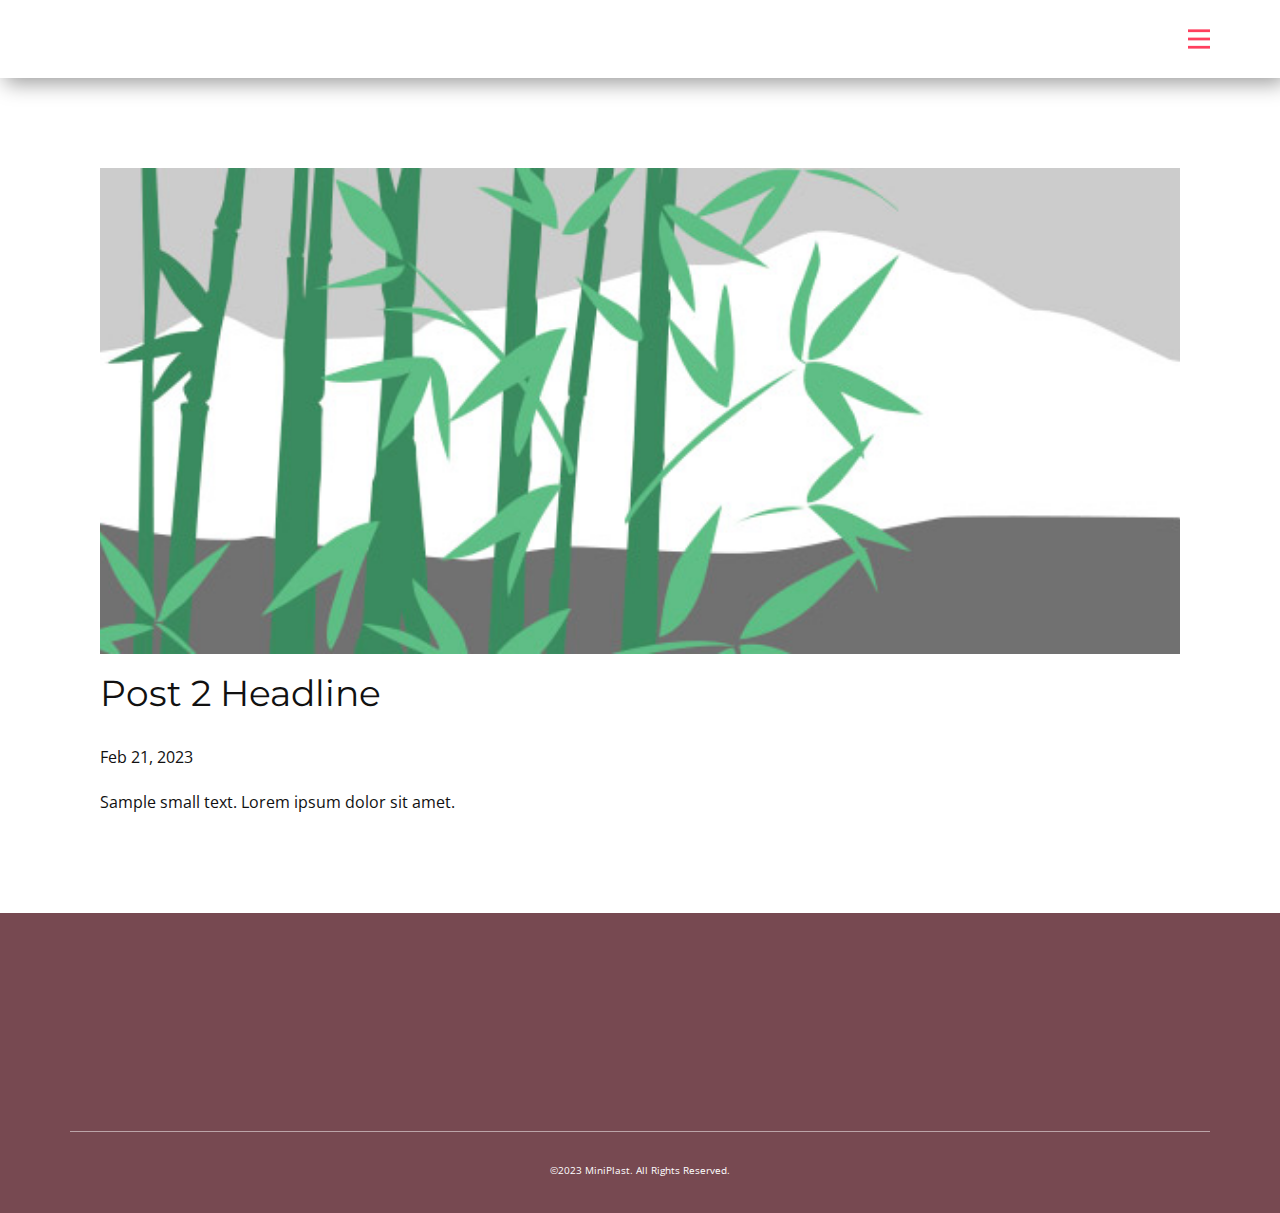
<file: blog/post-1.html>
<!DOCTYPE html>
<html style="font-size: 16px;" lang="en"><head>
    <meta name="viewport" content="width=device-width, initial-scale=1.0">
    <meta charset="utf-8">
    <meta name="keywords" content="Post 1 Headline">
    <meta name="description" content="">
    <title>Post 2 Headline</title>
    <link rel="stylesheet" href="../nicepage.css" media="screen">
<link rel="stylesheet" href="../Post-Template.css" media="screen">
    <script class="u-script" type="text/javascript" src="../jquery.js" defer=""></script>
    <script class="u-script" type="text/javascript" src="../nicepage.js" defer=""></script>
    <meta name="generator" content="Nicepage 5.5.0, nicepage.com">
    <link id="u-theme-google-font" rel="stylesheet" href="https://fonts.googleapis.com/css?family=Montserrat:100,100i,200,200i,300,300i,400,400i,500,500i,600,600i,700,700i,800,800i,900,900i|Open+Sans:300,300i,400,400i,500,500i,600,600i,700,700i,800,800i">
    
    
    <script type="application/ld+json">{
		"@context": "http://schema.org",
		"@type": "Organization",
		"name": "miniplast 2",
		"logo": "images/Miniplast-Ghana-Ltd-1.png",
		"sameAs": [
				"Home.html",
				"Home.html",
				"Home.html"
		]
}</script>
    <meta name="theme-color" content="#ff3f5e">
  <meta data-intl-tel-input-cdn-path="intlTelInput/"></head>
  <body class="u-body u-xl-mode" data-lang="en"><header class="u-box-shadow u-clearfix u-header u-sticky u-sticky-c89b u-header" id="sec-597b"><div class="u-clearfix u-sheet u-sheet-1">
        <a href="../Home.html" class="u-hover-feature u-image u-logo u-image-1" data-image-width="156" data-image-height="156" data-animation-name="customAnimationIn" data-animation-duration="1000" data-animation-direction="" title="Home" data-animation-delay="2000">
          <img src="../images/Miniplast-Ghana-Ltd-1.png" class="u-logo-image u-logo-image-1">
        </a>
        <nav class="u-dropdown-icon u-menu u-menu-hamburger u-menu-open-right u-offcanvas u-menu-1" data-responsive-from="XL">
          <div class="menu-collapse" style="font-size: 0.875rem;">
            <a class="u-button-style u-custom-active-color u-custom-color u-custom-hover-color u-custom-left-right-menu-spacing u-custom-padding-bottom u-custom-text-active-color u-custom-text-color u-custom-text-hover-color u-custom-top-bottom-menu-spacing u-nav-link u-text-active-palette-1-base u-text-hover-palette-2-base u-text-palette-1-base" href="#" style="">
              <svg class="u-svg-link" viewBox="0 0 24 24"><use xmlns:xlink="http://www.w3.org/1999/xlink" xlink:href="#menu-hamburger"></use></svg>
              <svg class="u-svg-content" version="1.1" id="menu-hamburger" viewBox="0 0 16 16" x="0px" y="0px" xmlns:xlink="http://www.w3.org/1999/xlink" xmlns="http://www.w3.org/2000/svg"><g><rect y="1" width="16" height="2"></rect><rect y="7" width="16" height="2"></rect><rect y="13" width="16" height="2"></rect>
</g></svg>
            </a>
          </div>
          <div class="u-custom-menu u-nav-container">
            <ul class="u-nav u-unstyled u-nav-1"><li class="u-nav-item"><a class="u-active-palette-1-base u-button-style u-hover-grey-50 u-nav-link u-text-active-palette-1-base u-text-hover-grey-50 u-text-white u-white" href="../Home.html" style="padding: 10px 20px;">Home</a>
</li><li class="u-nav-item"><a class="u-active-palette-1-base u-button-style u-hover-grey-50 u-nav-link u-text-active-palette-1-base u-text-hover-grey-50 u-text-white u-white" href="../About.html" style="padding: 10px 20px;">About</a>
</li><li class="u-nav-item"><a class="u-active-palette-1-base u-button-style u-hover-grey-50 u-nav-link u-text-active-palette-1-base u-text-hover-grey-50 u-text-white u-white" href="../Product.html" style="padding: 10px 20px;">Product</a><div class="u-nav-popup"><ul class="u-h-spacing-19 u-nav u-unstyled u-v-spacing-14 u-nav-2"><li class="u-nav-item"><a class="u-button-style u-nav-link u-white" href="../Industrial.html">Industrial</a>
</li><li class="u-nav-item"><a class="u-button-style u-nav-link u-white" href="../Household.html">Household</a>
</li><li class="u-nav-item"><a class="u-button-style u-nav-link u-white" href="../Eco-Friendly.html">Eco-Friendly</a>
</li></ul>
</div>
</li><li class="u-nav-item"><a class="u-active-palette-1-base u-button-style u-hover-grey-50 u-nav-link u-text-active-palette-1-base u-text-hover-grey-50 u-text-white u-white" href="../Contact.html" style="padding: 10px 20px;">Contact</a>
</li></ul>
          </div>
          <div class="u-custom-menu u-nav-container-collapse">
            <div class="u-black u-container-style u-inner-container-layout u-opacity u-opacity-95 u-sidenav">
              <div class="u-inner-container-layout u-sidenav-overflow">
                <div class="u-menu-close"></div>
                <ul class="u-align-left u-custom-font u-heading-font u-nav u-popupmenu-items u-spacing-10 u-text-active-palette-1-base u-text-hover-grey-50 u-unstyled u-nav-3"><li class="u-nav-item"><a class="u-button-style u-nav-link" href="../Home.html">Home</a>
</li><li class="u-nav-item"><a class="u-button-style u-nav-link" href="../About.html">About</a>
</li><li class="u-nav-item"><a class="u-button-style u-nav-link" href="../Product.html">Product</a><div class="u-nav-popup"><ul class="u-h-spacing-19 u-nav u-unstyled u-v-spacing-14 u-nav-4"><li class="u-nav-item"><a class="u-button-style u-nav-link" href="../Industrial.html">Industrial</a>
</li><li class="u-nav-item"><a class="u-button-style u-nav-link" href="../Household.html">Household</a>
</li><li class="u-nav-item"><a class="u-button-style u-nav-link" href="../Eco-Friendly.html">Eco-Friendly</a>
</li></ul>
</div>
</li><li class="u-nav-item"><a class="u-button-style u-nav-link" href="../Contact.html">Contact</a>
</li></ul>
              </div>
            </div>
            <div class="u-black u-menu-overlay u-opacity u-opacity-85"></div>
          </div>
        </nav>
        <div class="u-social-icons u-spacing-20 u-social-icons-1">
          <a class="u-social-url" title="facebook" href="../Home.html"><span class="u-file-icon u-icon u-social-facebook u-social-icon u-text-white u-icon-1"><img src="../images/20837-323562e4.png" alt=""></span>
          </a>
          <a class="u-social-url" title="twitter" href="../Home.html"><span class="u-file-icon u-icon u-social-icon u-social-twitter u-text-white u-icon-2"><img src="../images/3128212-609e17ca.png" alt=""></span>
          </a>
          <a class="u-social-url" title="instagram" href="../Home.html"><span class="u-file-icon u-icon u-social-icon u-social-instagram u-text-white u-icon-3"><img src="../images/1384031-1bfc850a.png" alt=""></span>
          </a>
        </div>
      </div><style class="u-sticky-style" data-style-id="c89b">.u-sticky-fixed.u-sticky-c89b, .u-body.u-sticky-fixed .u-sticky-c89b {
box-shadow: -3px -9px 21px 19px rgba(0,0,0,0.55) !important
}</style></header>
    <section class="u-align-center u-clearfix u-section-1" id="sec-7077">
      <div class="u-clearfix u-sheet u-valign-middle-md u-valign-middle-sm u-valign-middle-xs u-sheet-1"><!--post_details--><!--post_details_options_json--><!--{"source":""}--><!--/post_details_options_json--><!--blog_post-->
        <div class="u-container-style u-expanded-width u-post-details u-post-details-1">
          <div class="u-container-layout u-valign-middle u-container-layout-1"><!--blog_post_image-->
            <img alt="" class="u-blog-control u-expanded-width u-image u-image-default u-image-1" src="../images/68f64b9d.jpeg"><!--/blog_post_image--><!--blog_post_header-->
            <h2 class="u-blog-control u-text u-text-1">Post 2 Headline</h2><!--/blog_post_header--><!--blog_post_metadata-->
            <div class="u-blog-control u-metadata u-metadata-1"><!--blog_post_metadata_date-->
              <span class="u-meta-date u-meta-icon">Feb 21, 2023</span><!--/blog_post_metadata_date--><!--blog_post_metadata_category-->
              <!--/blog_post_metadata_category--><!--blog_post_metadata_comments-->
              <!--/blog_post_metadata_comments-->
            </div><!--/blog_post_metadata--><!--blog_post_content-->
            <div class="u-align-justify u-blog-control u-post-content u-text u-text-2 fr-view">
  Sample small text. Lorem ipsum dolor sit amet.
  </div><!--/blog_post_content-->
          </div>
        </div><!--/blog_post--><!--/post_details-->
      </div>
    </section>
    
    
    <footer class="u-clearfix u-footer u-palette-1-dark-2" id="sec-d4a9"><div class="u-clearfix u-sheet u-sheet-1">
        <a href="../Home.html" class="u-image u-logo u-image-1" data-image-width="156" data-image-height="156" title="Home" data-animation-name="customAnimationIn" data-animation-duration="1000">
          <img src="../images/Miniplast-Ghana-Ltd-1.png" class="u-logo-image u-logo-image-1">
        </a>
        <div class="u-border-1 u-border-white u-expanded-width u-line u-line-horizontal u-opacity u-opacity-50 u-line-1"></div>
        <p class="u-align-center u-text u-text-1"> ©2023 MiniPlast. All Rights Reserved.</p>
      </div></footer>
  
</body></html>
</file>
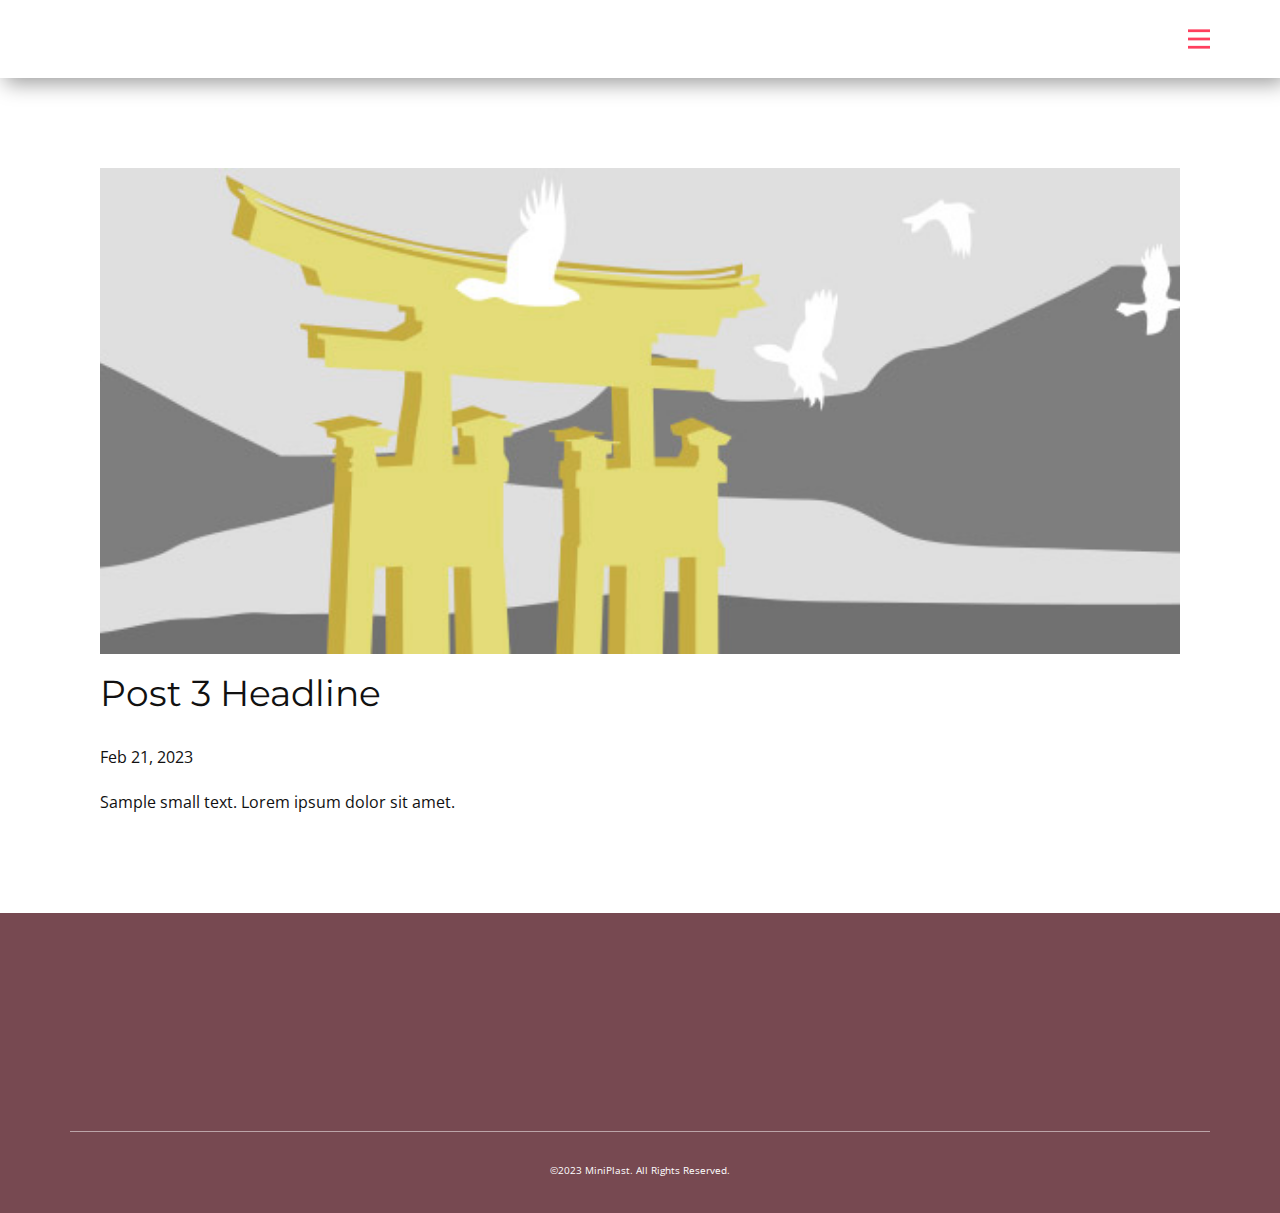
<file: blog/post-2.html>
<!DOCTYPE html>
<html style="font-size: 16px;" lang="en"><head>
    <meta name="viewport" content="width=device-width, initial-scale=1.0">
    <meta charset="utf-8">
    <meta name="keywords" content="Post 1 Headline">
    <meta name="description" content="">
    <title>Post 3 Headline</title>
    <link rel="stylesheet" href="../nicepage.css" media="screen">
<link rel="stylesheet" href="../Post-Template.css" media="screen">
    <script class="u-script" type="text/javascript" src="../jquery.js" defer=""></script>
    <script class="u-script" type="text/javascript" src="../nicepage.js" defer=""></script>
    <meta name="generator" content="Nicepage 5.5.0, nicepage.com">
    <link id="u-theme-google-font" rel="stylesheet" href="https://fonts.googleapis.com/css?family=Montserrat:100,100i,200,200i,300,300i,400,400i,500,500i,600,600i,700,700i,800,800i,900,900i|Open+Sans:300,300i,400,400i,500,500i,600,600i,700,700i,800,800i">
    
    
    <script type="application/ld+json">{
		"@context": "http://schema.org",
		"@type": "Organization",
		"name": "miniplast 2",
		"logo": "images/Miniplast-Ghana-Ltd-1.png",
		"sameAs": [
				"Home.html",
				"Home.html",
				"Home.html"
		]
}</script>
    <meta name="theme-color" content="#ff3f5e">
  <meta data-intl-tel-input-cdn-path="intlTelInput/"></head>
  <body class="u-body u-xl-mode" data-lang="en"><header class="u-box-shadow u-clearfix u-header u-sticky u-sticky-c89b u-header" id="sec-597b"><div class="u-clearfix u-sheet u-sheet-1">
        <a href="../Home.html" class="u-hover-feature u-image u-logo u-image-1" data-image-width="156" data-image-height="156" data-animation-name="customAnimationIn" data-animation-duration="1000" data-animation-direction="" title="Home" data-animation-delay="2000">
          <img src="../images/Miniplast-Ghana-Ltd-1.png" class="u-logo-image u-logo-image-1">
        </a>
        <nav class="u-dropdown-icon u-menu u-menu-hamburger u-menu-open-right u-offcanvas u-menu-1" data-responsive-from="XL">
          <div class="menu-collapse" style="font-size: 0.875rem;">
            <a class="u-button-style u-custom-active-color u-custom-color u-custom-hover-color u-custom-left-right-menu-spacing u-custom-padding-bottom u-custom-text-active-color u-custom-text-color u-custom-text-hover-color u-custom-top-bottom-menu-spacing u-nav-link u-text-active-palette-1-base u-text-hover-palette-2-base u-text-palette-1-base" href="#" style="">
              <svg class="u-svg-link" viewBox="0 0 24 24"><use xmlns:xlink="http://www.w3.org/1999/xlink" xlink:href="#menu-hamburger"></use></svg>
              <svg class="u-svg-content" version="1.1" id="menu-hamburger" viewBox="0 0 16 16" x="0px" y="0px" xmlns:xlink="http://www.w3.org/1999/xlink" xmlns="http://www.w3.org/2000/svg"><g><rect y="1" width="16" height="2"></rect><rect y="7" width="16" height="2"></rect><rect y="13" width="16" height="2"></rect>
</g></svg>
            </a>
          </div>
          <div class="u-custom-menu u-nav-container">
            <ul class="u-nav u-unstyled u-nav-1"><li class="u-nav-item"><a class="u-active-palette-1-base u-button-style u-hover-grey-50 u-nav-link u-text-active-palette-1-base u-text-hover-grey-50 u-text-white u-white" href="../Home.html" style="padding: 10px 20px;">Home</a>
</li><li class="u-nav-item"><a class="u-active-palette-1-base u-button-style u-hover-grey-50 u-nav-link u-text-active-palette-1-base u-text-hover-grey-50 u-text-white u-white" href="../About.html" style="padding: 10px 20px;">About</a>
</li><li class="u-nav-item"><a class="u-active-palette-1-base u-button-style u-hover-grey-50 u-nav-link u-text-active-palette-1-base u-text-hover-grey-50 u-text-white u-white" href="../Product.html" style="padding: 10px 20px;">Product</a><div class="u-nav-popup"><ul class="u-h-spacing-19 u-nav u-unstyled u-v-spacing-14 u-nav-2"><li class="u-nav-item"><a class="u-button-style u-nav-link u-white" href="../Industrial.html">Industrial</a>
</li><li class="u-nav-item"><a class="u-button-style u-nav-link u-white" href="../Household.html">Household</a>
</li><li class="u-nav-item"><a class="u-button-style u-nav-link u-white" href="../Eco-Friendly.html">Eco-Friendly</a>
</li></ul>
</div>
</li><li class="u-nav-item"><a class="u-active-palette-1-base u-button-style u-hover-grey-50 u-nav-link u-text-active-palette-1-base u-text-hover-grey-50 u-text-white u-white" href="../Contact.html" style="padding: 10px 20px;">Contact</a>
</li></ul>
          </div>
          <div class="u-custom-menu u-nav-container-collapse">
            <div class="u-black u-container-style u-inner-container-layout u-opacity u-opacity-95 u-sidenav">
              <div class="u-inner-container-layout u-sidenav-overflow">
                <div class="u-menu-close"></div>
                <ul class="u-align-left u-custom-font u-heading-font u-nav u-popupmenu-items u-spacing-10 u-text-active-palette-1-base u-text-hover-grey-50 u-unstyled u-nav-3"><li class="u-nav-item"><a class="u-button-style u-nav-link" href="../Home.html">Home</a>
</li><li class="u-nav-item"><a class="u-button-style u-nav-link" href="../About.html">About</a>
</li><li class="u-nav-item"><a class="u-button-style u-nav-link" href="../Product.html">Product</a><div class="u-nav-popup"><ul class="u-h-spacing-19 u-nav u-unstyled u-v-spacing-14 u-nav-4"><li class="u-nav-item"><a class="u-button-style u-nav-link" href="../Industrial.html">Industrial</a>
</li><li class="u-nav-item"><a class="u-button-style u-nav-link" href="../Household.html">Household</a>
</li><li class="u-nav-item"><a class="u-button-style u-nav-link" href="../Eco-Friendly.html">Eco-Friendly</a>
</li></ul>
</div>
</li><li class="u-nav-item"><a class="u-button-style u-nav-link" href="../Contact.html">Contact</a>
</li></ul>
              </div>
            </div>
            <div class="u-black u-menu-overlay u-opacity u-opacity-85"></div>
          </div>
        </nav>
        <div class="u-social-icons u-spacing-20 u-social-icons-1">
          <a class="u-social-url" title="facebook" href="../Home.html"><span class="u-file-icon u-icon u-social-facebook u-social-icon u-text-white u-icon-1"><img src="../images/20837-323562e4.png" alt=""></span>
          </a>
          <a class="u-social-url" title="twitter" href="../Home.html"><span class="u-file-icon u-icon u-social-icon u-social-twitter u-text-white u-icon-2"><img src="../images/3128212-609e17ca.png" alt=""></span>
          </a>
          <a class="u-social-url" title="instagram" href="../Home.html"><span class="u-file-icon u-icon u-social-icon u-social-instagram u-text-white u-icon-3"><img src="../images/1384031-1bfc850a.png" alt=""></span>
          </a>
        </div>
      </div><style class="u-sticky-style" data-style-id="c89b">.u-sticky-fixed.u-sticky-c89b, .u-body.u-sticky-fixed .u-sticky-c89b {
box-shadow: -3px -9px 21px 19px rgba(0,0,0,0.55) !important
}</style></header>
    <section class="u-align-center u-clearfix u-section-1" id="sec-7077">
      <div class="u-clearfix u-sheet u-valign-middle-md u-valign-middle-sm u-valign-middle-xs u-sheet-1"><!--post_details--><!--post_details_options_json--><!--{"source":""}--><!--/post_details_options_json--><!--blog_post-->
        <div class="u-container-style u-expanded-width u-post-details u-post-details-1">
          <div class="u-container-layout u-valign-middle u-container-layout-1"><!--blog_post_image-->
            <img alt="" class="u-blog-control u-expanded-width u-image u-image-default u-image-1" src="../images/8ad73f3c.jpeg"><!--/blog_post_image--><!--blog_post_header-->
            <h2 class="u-blog-control u-text u-text-1">Post 3 Headline</h2><!--/blog_post_header--><!--blog_post_metadata-->
            <div class="u-blog-control u-metadata u-metadata-1"><!--blog_post_metadata_date-->
              <span class="u-meta-date u-meta-icon">Feb 21, 2023</span><!--/blog_post_metadata_date--><!--blog_post_metadata_category-->
              <!--/blog_post_metadata_category--><!--blog_post_metadata_comments-->
              <!--/blog_post_metadata_comments-->
            </div><!--/blog_post_metadata--><!--blog_post_content-->
            <div class="u-align-justify u-blog-control u-post-content u-text u-text-2 fr-view">
  Sample small text. Lorem ipsum dolor sit amet.
  </div><!--/blog_post_content-->
          </div>
        </div><!--/blog_post--><!--/post_details-->
      </div>
    </section>
    
    
    <footer class="u-clearfix u-footer u-palette-1-dark-2" id="sec-d4a9"><div class="u-clearfix u-sheet u-sheet-1">
        <a href="../Home.html" class="u-image u-logo u-image-1" data-image-width="156" data-image-height="156" title="Home" data-animation-name="customAnimationIn" data-animation-duration="1000">
          <img src="../images/Miniplast-Ghana-Ltd-1.png" class="u-logo-image u-logo-image-1">
        </a>
        <div class="u-border-1 u-border-white u-expanded-width u-line u-line-horizontal u-opacity u-opacity-50 u-line-1"></div>
        <p class="u-align-center u-text u-text-1"> ©2023 MiniPlast. All Rights Reserved.</p>
      </div></footer>
  
</body></html>
</file>
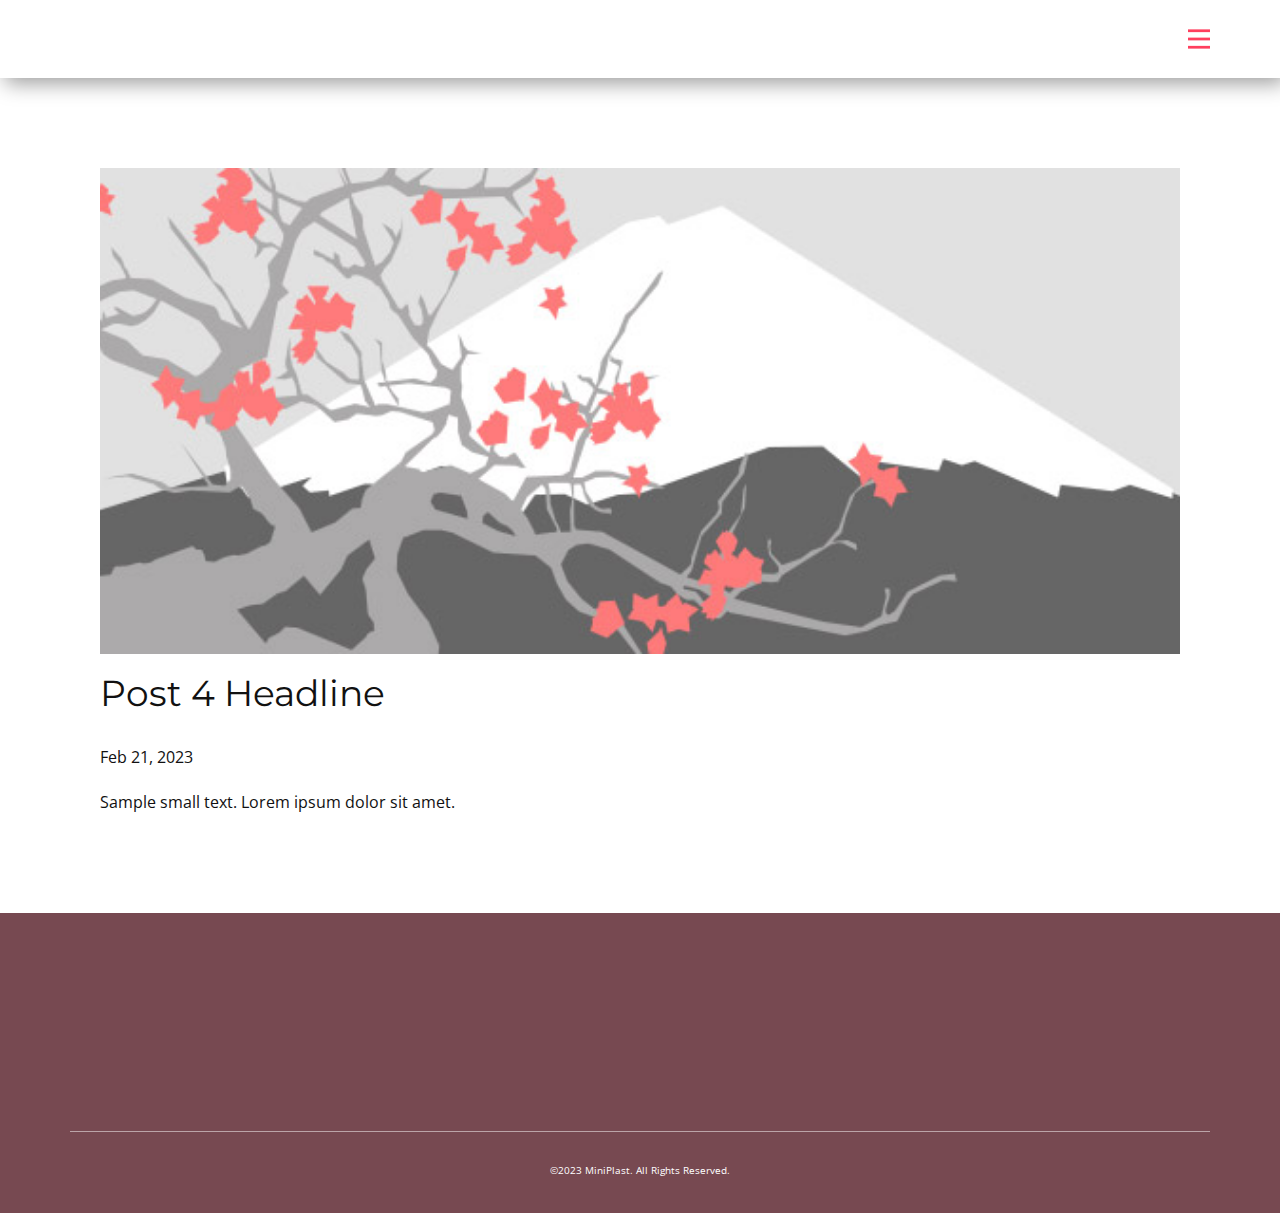
<file: blog/post-3.html>
<!DOCTYPE html>
<html style="font-size: 16px;" lang="en"><head>
    <meta name="viewport" content="width=device-width, initial-scale=1.0">
    <meta charset="utf-8">
    <meta name="keywords" content="Post 1 Headline">
    <meta name="description" content="">
    <title>Post 4 Headline</title>
    <link rel="stylesheet" href="../nicepage.css" media="screen">
<link rel="stylesheet" href="../Post-Template.css" media="screen">
    <script class="u-script" type="text/javascript" src="../jquery.js" defer=""></script>
    <script class="u-script" type="text/javascript" src="../nicepage.js" defer=""></script>
    <meta name="generator" content="Nicepage 5.5.0, nicepage.com">
    <link id="u-theme-google-font" rel="stylesheet" href="https://fonts.googleapis.com/css?family=Montserrat:100,100i,200,200i,300,300i,400,400i,500,500i,600,600i,700,700i,800,800i,900,900i|Open+Sans:300,300i,400,400i,500,500i,600,600i,700,700i,800,800i">
    
    
    <script type="application/ld+json">{
		"@context": "http://schema.org",
		"@type": "Organization",
		"name": "miniplast 2",
		"logo": "images/Miniplast-Ghana-Ltd-1.png",
		"sameAs": [
				"Home.html",
				"Home.html",
				"Home.html"
		]
}</script>
    <meta name="theme-color" content="#ff3f5e">
  <meta data-intl-tel-input-cdn-path="intlTelInput/"></head>
  <body class="u-body u-xl-mode" data-lang="en"><header class="u-box-shadow u-clearfix u-header u-sticky u-sticky-c89b u-header" id="sec-597b"><div class="u-clearfix u-sheet u-sheet-1">
        <a href="../Home.html" class="u-hover-feature u-image u-logo u-image-1" data-image-width="156" data-image-height="156" data-animation-name="customAnimationIn" data-animation-duration="1000" data-animation-direction="" title="Home" data-animation-delay="2000">
          <img src="../images/Miniplast-Ghana-Ltd-1.png" class="u-logo-image u-logo-image-1">
        </a>
        <nav class="u-dropdown-icon u-menu u-menu-hamburger u-menu-open-right u-offcanvas u-menu-1" data-responsive-from="XL">
          <div class="menu-collapse" style="font-size: 0.875rem;">
            <a class="u-button-style u-custom-active-color u-custom-color u-custom-hover-color u-custom-left-right-menu-spacing u-custom-padding-bottom u-custom-text-active-color u-custom-text-color u-custom-text-hover-color u-custom-top-bottom-menu-spacing u-nav-link u-text-active-palette-1-base u-text-hover-palette-2-base u-text-palette-1-base" href="#" style="">
              <svg class="u-svg-link" viewBox="0 0 24 24"><use xmlns:xlink="http://www.w3.org/1999/xlink" xlink:href="#menu-hamburger"></use></svg>
              <svg class="u-svg-content" version="1.1" id="menu-hamburger" viewBox="0 0 16 16" x="0px" y="0px" xmlns:xlink="http://www.w3.org/1999/xlink" xmlns="http://www.w3.org/2000/svg"><g><rect y="1" width="16" height="2"></rect><rect y="7" width="16" height="2"></rect><rect y="13" width="16" height="2"></rect>
</g></svg>
            </a>
          </div>
          <div class="u-custom-menu u-nav-container">
            <ul class="u-nav u-unstyled u-nav-1"><li class="u-nav-item"><a class="u-active-palette-1-base u-button-style u-hover-grey-50 u-nav-link u-text-active-palette-1-base u-text-hover-grey-50 u-text-white u-white" href="../Home.html" style="padding: 10px 20px;">Home</a>
</li><li class="u-nav-item"><a class="u-active-palette-1-base u-button-style u-hover-grey-50 u-nav-link u-text-active-palette-1-base u-text-hover-grey-50 u-text-white u-white" href="../About.html" style="padding: 10px 20px;">About</a>
</li><li class="u-nav-item"><a class="u-active-palette-1-base u-button-style u-hover-grey-50 u-nav-link u-text-active-palette-1-base u-text-hover-grey-50 u-text-white u-white" href="../Product.html" style="padding: 10px 20px;">Product</a><div class="u-nav-popup"><ul class="u-h-spacing-19 u-nav u-unstyled u-v-spacing-14 u-nav-2"><li class="u-nav-item"><a class="u-button-style u-nav-link u-white" href="../Industrial.html">Industrial</a>
</li><li class="u-nav-item"><a class="u-button-style u-nav-link u-white" href="../Household.html">Household</a>
</li><li class="u-nav-item"><a class="u-button-style u-nav-link u-white" href="../Eco-Friendly.html">Eco-Friendly</a>
</li></ul>
</div>
</li><li class="u-nav-item"><a class="u-active-palette-1-base u-button-style u-hover-grey-50 u-nav-link u-text-active-palette-1-base u-text-hover-grey-50 u-text-white u-white" href="../Contact.html" style="padding: 10px 20px;">Contact</a>
</li></ul>
          </div>
          <div class="u-custom-menu u-nav-container-collapse">
            <div class="u-black u-container-style u-inner-container-layout u-opacity u-opacity-95 u-sidenav">
              <div class="u-inner-container-layout u-sidenav-overflow">
                <div class="u-menu-close"></div>
                <ul class="u-align-left u-custom-font u-heading-font u-nav u-popupmenu-items u-spacing-10 u-text-active-palette-1-base u-text-hover-grey-50 u-unstyled u-nav-3"><li class="u-nav-item"><a class="u-button-style u-nav-link" href="../Home.html">Home</a>
</li><li class="u-nav-item"><a class="u-button-style u-nav-link" href="../About.html">About</a>
</li><li class="u-nav-item"><a class="u-button-style u-nav-link" href="../Product.html">Product</a><div class="u-nav-popup"><ul class="u-h-spacing-19 u-nav u-unstyled u-v-spacing-14 u-nav-4"><li class="u-nav-item"><a class="u-button-style u-nav-link" href="../Industrial.html">Industrial</a>
</li><li class="u-nav-item"><a class="u-button-style u-nav-link" href="../Household.html">Household</a>
</li><li class="u-nav-item"><a class="u-button-style u-nav-link" href="../Eco-Friendly.html">Eco-Friendly</a>
</li></ul>
</div>
</li><li class="u-nav-item"><a class="u-button-style u-nav-link" href="../Contact.html">Contact</a>
</li></ul>
              </div>
            </div>
            <div class="u-black u-menu-overlay u-opacity u-opacity-85"></div>
          </div>
        </nav>
        <div class="u-social-icons u-spacing-20 u-social-icons-1">
          <a class="u-social-url" title="facebook" href="../Home.html"><span class="u-file-icon u-icon u-social-facebook u-social-icon u-text-white u-icon-1"><img src="../images/20837-323562e4.png" alt=""></span>
          </a>
          <a class="u-social-url" title="twitter" href="../Home.html"><span class="u-file-icon u-icon u-social-icon u-social-twitter u-text-white u-icon-2"><img src="../images/3128212-609e17ca.png" alt=""></span>
          </a>
          <a class="u-social-url" title="instagram" href="../Home.html"><span class="u-file-icon u-icon u-social-icon u-social-instagram u-text-white u-icon-3"><img src="../images/1384031-1bfc850a.png" alt=""></span>
          </a>
        </div>
      </div><style class="u-sticky-style" data-style-id="c89b">.u-sticky-fixed.u-sticky-c89b, .u-body.u-sticky-fixed .u-sticky-c89b {
box-shadow: -3px -9px 21px 19px rgba(0,0,0,0.55) !important
}</style></header>
    <section class="u-align-center u-clearfix u-section-1" id="sec-7077">
      <div class="u-clearfix u-sheet u-valign-middle-md u-valign-middle-sm u-valign-middle-xs u-sheet-1"><!--post_details--><!--post_details_options_json--><!--{"source":""}--><!--/post_details_options_json--><!--blog_post-->
        <div class="u-container-style u-expanded-width u-post-details u-post-details-1">
          <div class="u-container-layout u-valign-middle u-container-layout-1"><!--blog_post_image-->
            <img alt="" class="u-blog-control u-expanded-width u-image u-image-default u-image-1" src="../images/0fd3416c.jpeg"><!--/blog_post_image--><!--blog_post_header-->
            <h2 class="u-blog-control u-text u-text-1">Post 4 Headline</h2><!--/blog_post_header--><!--blog_post_metadata-->
            <div class="u-blog-control u-metadata u-metadata-1"><!--blog_post_metadata_date-->
              <span class="u-meta-date u-meta-icon">Feb 21, 2023</span><!--/blog_post_metadata_date--><!--blog_post_metadata_category-->
              <!--/blog_post_metadata_category--><!--blog_post_metadata_comments-->
              <!--/blog_post_metadata_comments-->
            </div><!--/blog_post_metadata--><!--blog_post_content-->
            <div class="u-align-justify u-blog-control u-post-content u-text u-text-2 fr-view">
  Sample small text. Lorem ipsum dolor sit amet.
  </div><!--/blog_post_content-->
          </div>
        </div><!--/blog_post--><!--/post_details-->
      </div>
    </section>
    
    
    <footer class="u-clearfix u-footer u-palette-1-dark-2" id="sec-d4a9"><div class="u-clearfix u-sheet u-sheet-1">
        <a href="../Home.html" class="u-image u-logo u-image-1" data-image-width="156" data-image-height="156" title="Home" data-animation-name="customAnimationIn" data-animation-duration="1000">
          <img src="../images/Miniplast-Ghana-Ltd-1.png" class="u-logo-image u-logo-image-1">
        </a>
        <div class="u-border-1 u-border-white u-expanded-width u-line u-line-horizontal u-opacity u-opacity-50 u-line-1"></div>
        <p class="u-align-center u-text u-text-1"> ©2023 MiniPlast. All Rights Reserved.</p>
      </div></footer>
  
</body></html>
</file>
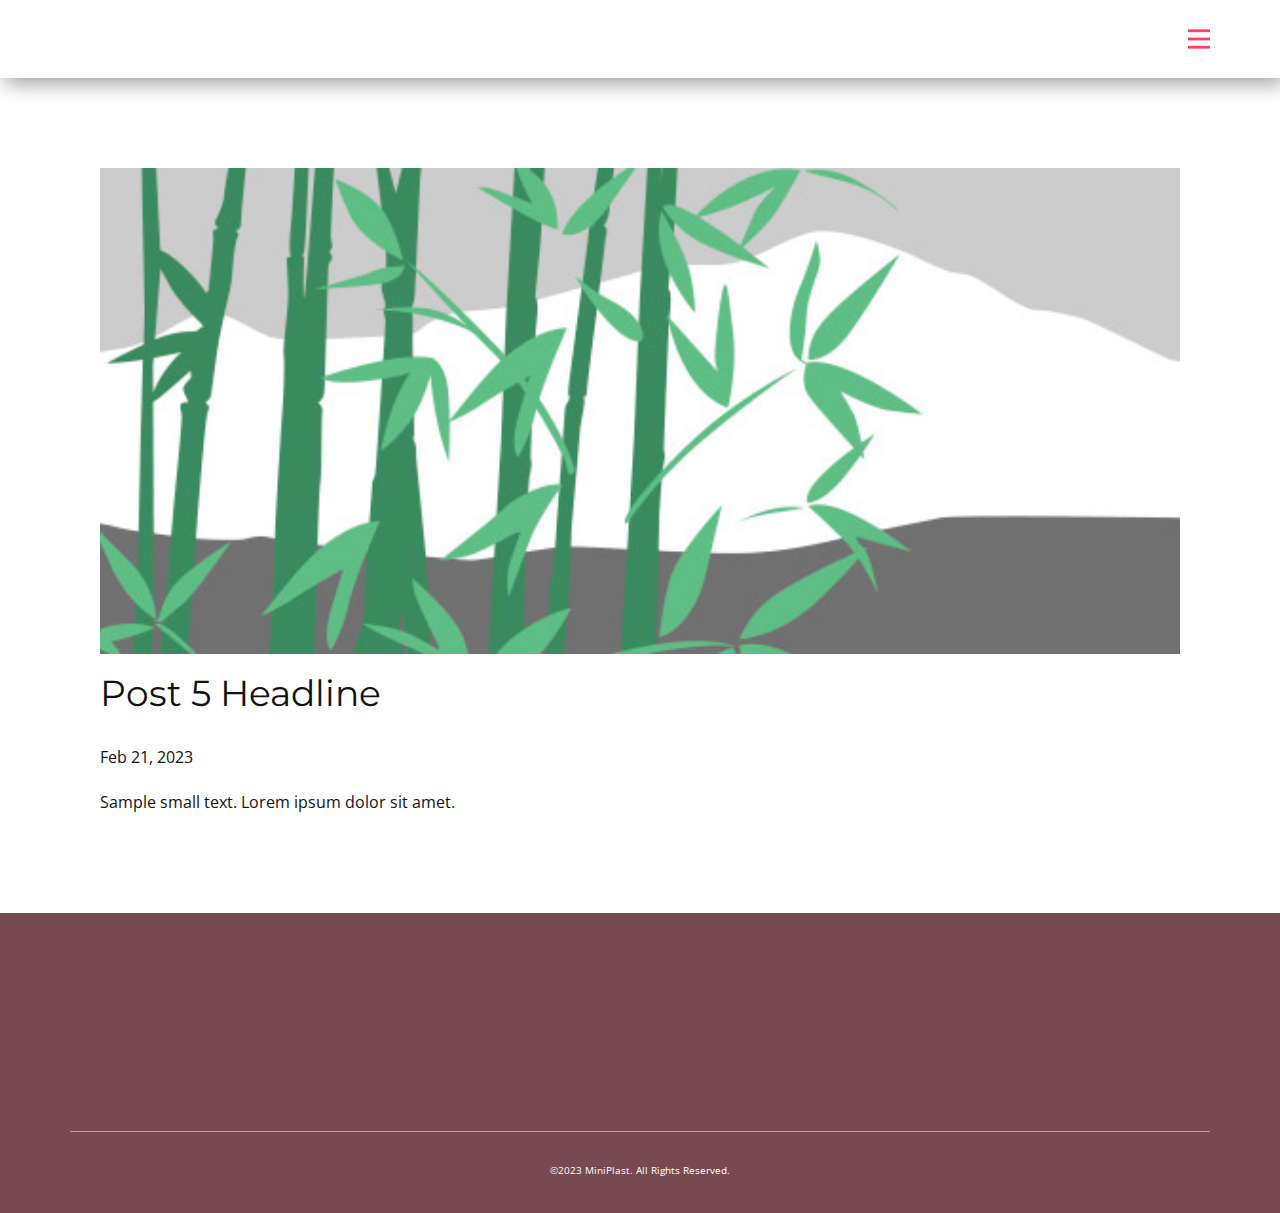
<file: blog/post-4.html>
<!DOCTYPE html>
<html style="font-size: 16px;" lang="en"><head>
    <meta name="viewport" content="width=device-width, initial-scale=1.0">
    <meta charset="utf-8">
    <meta name="keywords" content="Post 1 Headline">
    <meta name="description" content="">
    <title>Post 5 Headline</title>
    <link rel="stylesheet" href="../nicepage.css" media="screen">
<link rel="stylesheet" href="../Post-Template.css" media="screen">
    <script class="u-script" type="text/javascript" src="../jquery.js" defer=""></script>
    <script class="u-script" type="text/javascript" src="../nicepage.js" defer=""></script>
    <meta name="generator" content="Nicepage 5.5.0, nicepage.com">
    <link id="u-theme-google-font" rel="stylesheet" href="https://fonts.googleapis.com/css?family=Montserrat:100,100i,200,200i,300,300i,400,400i,500,500i,600,600i,700,700i,800,800i,900,900i|Open+Sans:300,300i,400,400i,500,500i,600,600i,700,700i,800,800i">
    
    
    <script type="application/ld+json">{
		"@context": "http://schema.org",
		"@type": "Organization",
		"name": "miniplast 2",
		"logo": "images/Miniplast-Ghana-Ltd-1.png",
		"sameAs": [
				"Home.html",
				"Home.html",
				"Home.html"
		]
}</script>
    <meta name="theme-color" content="#ff3f5e">
  <meta data-intl-tel-input-cdn-path="intlTelInput/"></head>
  <body class="u-body u-xl-mode" data-lang="en"><header class="u-box-shadow u-clearfix u-header u-sticky u-sticky-c89b u-header" id="sec-597b"><div class="u-clearfix u-sheet u-sheet-1">
        <a href="../Home.html" class="u-hover-feature u-image u-logo u-image-1" data-image-width="156" data-image-height="156" data-animation-name="customAnimationIn" data-animation-duration="1000" data-animation-direction="" title="Home" data-animation-delay="2000">
          <img src="../images/Miniplast-Ghana-Ltd-1.png" class="u-logo-image u-logo-image-1">
        </a>
        <nav class="u-dropdown-icon u-menu u-menu-hamburger u-menu-open-right u-offcanvas u-menu-1" data-responsive-from="XL">
          <div class="menu-collapse" style="font-size: 0.875rem;">
            <a class="u-button-style u-custom-active-color u-custom-color u-custom-hover-color u-custom-left-right-menu-spacing u-custom-padding-bottom u-custom-text-active-color u-custom-text-color u-custom-text-hover-color u-custom-top-bottom-menu-spacing u-nav-link u-text-active-palette-1-base u-text-hover-palette-2-base u-text-palette-1-base" href="#" style="">
              <svg class="u-svg-link" viewBox="0 0 24 24"><use xmlns:xlink="http://www.w3.org/1999/xlink" xlink:href="#menu-hamburger"></use></svg>
              <svg class="u-svg-content" version="1.1" id="menu-hamburger" viewBox="0 0 16 16" x="0px" y="0px" xmlns:xlink="http://www.w3.org/1999/xlink" xmlns="http://www.w3.org/2000/svg"><g><rect y="1" width="16" height="2"></rect><rect y="7" width="16" height="2"></rect><rect y="13" width="16" height="2"></rect>
</g></svg>
            </a>
          </div>
          <div class="u-custom-menu u-nav-container">
            <ul class="u-nav u-unstyled u-nav-1"><li class="u-nav-item"><a class="u-active-palette-1-base u-button-style u-hover-grey-50 u-nav-link u-text-active-palette-1-base u-text-hover-grey-50 u-text-white u-white" href="../Home.html" style="padding: 10px 20px;">Home</a>
</li><li class="u-nav-item"><a class="u-active-palette-1-base u-button-style u-hover-grey-50 u-nav-link u-text-active-palette-1-base u-text-hover-grey-50 u-text-white u-white" href="../About.html" style="padding: 10px 20px;">About</a>
</li><li class="u-nav-item"><a class="u-active-palette-1-base u-button-style u-hover-grey-50 u-nav-link u-text-active-palette-1-base u-text-hover-grey-50 u-text-white u-white" href="../Product.html" style="padding: 10px 20px;">Product</a><div class="u-nav-popup"><ul class="u-h-spacing-19 u-nav u-unstyled u-v-spacing-14 u-nav-2"><li class="u-nav-item"><a class="u-button-style u-nav-link u-white" href="../Industrial.html">Industrial</a>
</li><li class="u-nav-item"><a class="u-button-style u-nav-link u-white" href="../Household.html">Household</a>
</li><li class="u-nav-item"><a class="u-button-style u-nav-link u-white" href="../Eco-Friendly.html">Eco-Friendly</a>
</li></ul>
</div>
</li><li class="u-nav-item"><a class="u-active-palette-1-base u-button-style u-hover-grey-50 u-nav-link u-text-active-palette-1-base u-text-hover-grey-50 u-text-white u-white" href="../Contact.html" style="padding: 10px 20px;">Contact</a>
</li></ul>
          </div>
          <div class="u-custom-menu u-nav-container-collapse">
            <div class="u-black u-container-style u-inner-container-layout u-opacity u-opacity-95 u-sidenav">
              <div class="u-inner-container-layout u-sidenav-overflow">
                <div class="u-menu-close"></div>
                <ul class="u-align-left u-custom-font u-heading-font u-nav u-popupmenu-items u-spacing-10 u-text-active-palette-1-base u-text-hover-grey-50 u-unstyled u-nav-3"><li class="u-nav-item"><a class="u-button-style u-nav-link" href="../Home.html">Home</a>
</li><li class="u-nav-item"><a class="u-button-style u-nav-link" href="../About.html">About</a>
</li><li class="u-nav-item"><a class="u-button-style u-nav-link" href="../Product.html">Product</a><div class="u-nav-popup"><ul class="u-h-spacing-19 u-nav u-unstyled u-v-spacing-14 u-nav-4"><li class="u-nav-item"><a class="u-button-style u-nav-link" href="../Industrial.html">Industrial</a>
</li><li class="u-nav-item"><a class="u-button-style u-nav-link" href="../Household.html">Household</a>
</li><li class="u-nav-item"><a class="u-button-style u-nav-link" href="../Eco-Friendly.html">Eco-Friendly</a>
</li></ul>
</div>
</li><li class="u-nav-item"><a class="u-button-style u-nav-link" href="../Contact.html">Contact</a>
</li></ul>
              </div>
            </div>
            <div class="u-black u-menu-overlay u-opacity u-opacity-85"></div>
          </div>
        </nav>
        <div class="u-social-icons u-spacing-20 u-social-icons-1">
          <a class="u-social-url" title="facebook" href="../Home.html"><span class="u-file-icon u-icon u-social-facebook u-social-icon u-text-white u-icon-1"><img src="../images/20837-323562e4.png" alt=""></span>
          </a>
          <a class="u-social-url" title="twitter" href="../Home.html"><span class="u-file-icon u-icon u-social-icon u-social-twitter u-text-white u-icon-2"><img src="../images/3128212-609e17ca.png" alt=""></span>
          </a>
          <a class="u-social-url" title="instagram" href="../Home.html"><span class="u-file-icon u-icon u-social-icon u-social-instagram u-text-white u-icon-3"><img src="../images/1384031-1bfc850a.png" alt=""></span>
          </a>
        </div>
      </div><style class="u-sticky-style" data-style-id="c89b">.u-sticky-fixed.u-sticky-c89b, .u-body.u-sticky-fixed .u-sticky-c89b {
box-shadow: -3px -9px 21px 19px rgba(0,0,0,0.55) !important
}</style></header>
    <section class="u-align-center u-clearfix u-section-1" id="sec-7077">
      <div class="u-clearfix u-sheet u-valign-middle-md u-valign-middle-sm u-valign-middle-xs u-sheet-1"><!--post_details--><!--post_details_options_json--><!--{"source":""}--><!--/post_details_options_json--><!--blog_post-->
        <div class="u-container-style u-expanded-width u-post-details u-post-details-1">
          <div class="u-container-layout u-valign-middle u-container-layout-1"><!--blog_post_image-->
            <img alt="" class="u-blog-control u-expanded-width u-image u-image-default u-image-1" src="../images/68f64b9d.jpeg"><!--/blog_post_image--><!--blog_post_header-->
            <h2 class="u-blog-control u-text u-text-1">Post 5 Headline</h2><!--/blog_post_header--><!--blog_post_metadata-->
            <div class="u-blog-control u-metadata u-metadata-1"><!--blog_post_metadata_date-->
              <span class="u-meta-date u-meta-icon">Feb 21, 2023</span><!--/blog_post_metadata_date--><!--blog_post_metadata_category-->
              <!--/blog_post_metadata_category--><!--blog_post_metadata_comments-->
              <!--/blog_post_metadata_comments-->
            </div><!--/blog_post_metadata--><!--blog_post_content-->
            <div class="u-align-justify u-blog-control u-post-content u-text u-text-2 fr-view">
  Sample small text. Lorem ipsum dolor sit amet.
  </div><!--/blog_post_content-->
          </div>
        </div><!--/blog_post--><!--/post_details-->
      </div>
    </section>
    
    
    <footer class="u-clearfix u-footer u-palette-1-dark-2" id="sec-d4a9"><div class="u-clearfix u-sheet u-sheet-1">
        <a href="../Home.html" class="u-image u-logo u-image-1" data-image-width="156" data-image-height="156" title="Home" data-animation-name="customAnimationIn" data-animation-duration="1000">
          <img src="../images/Miniplast-Ghana-Ltd-1.png" class="u-logo-image u-logo-image-1">
        </a>
        <div class="u-border-1 u-border-white u-expanded-width u-line u-line-horizontal u-opacity u-opacity-50 u-line-1"></div>
        <p class="u-align-center u-text u-text-1"> ©2023 MiniPlast. All Rights Reserved.</p>
      </div></footer>
  
</body></html>
</file>
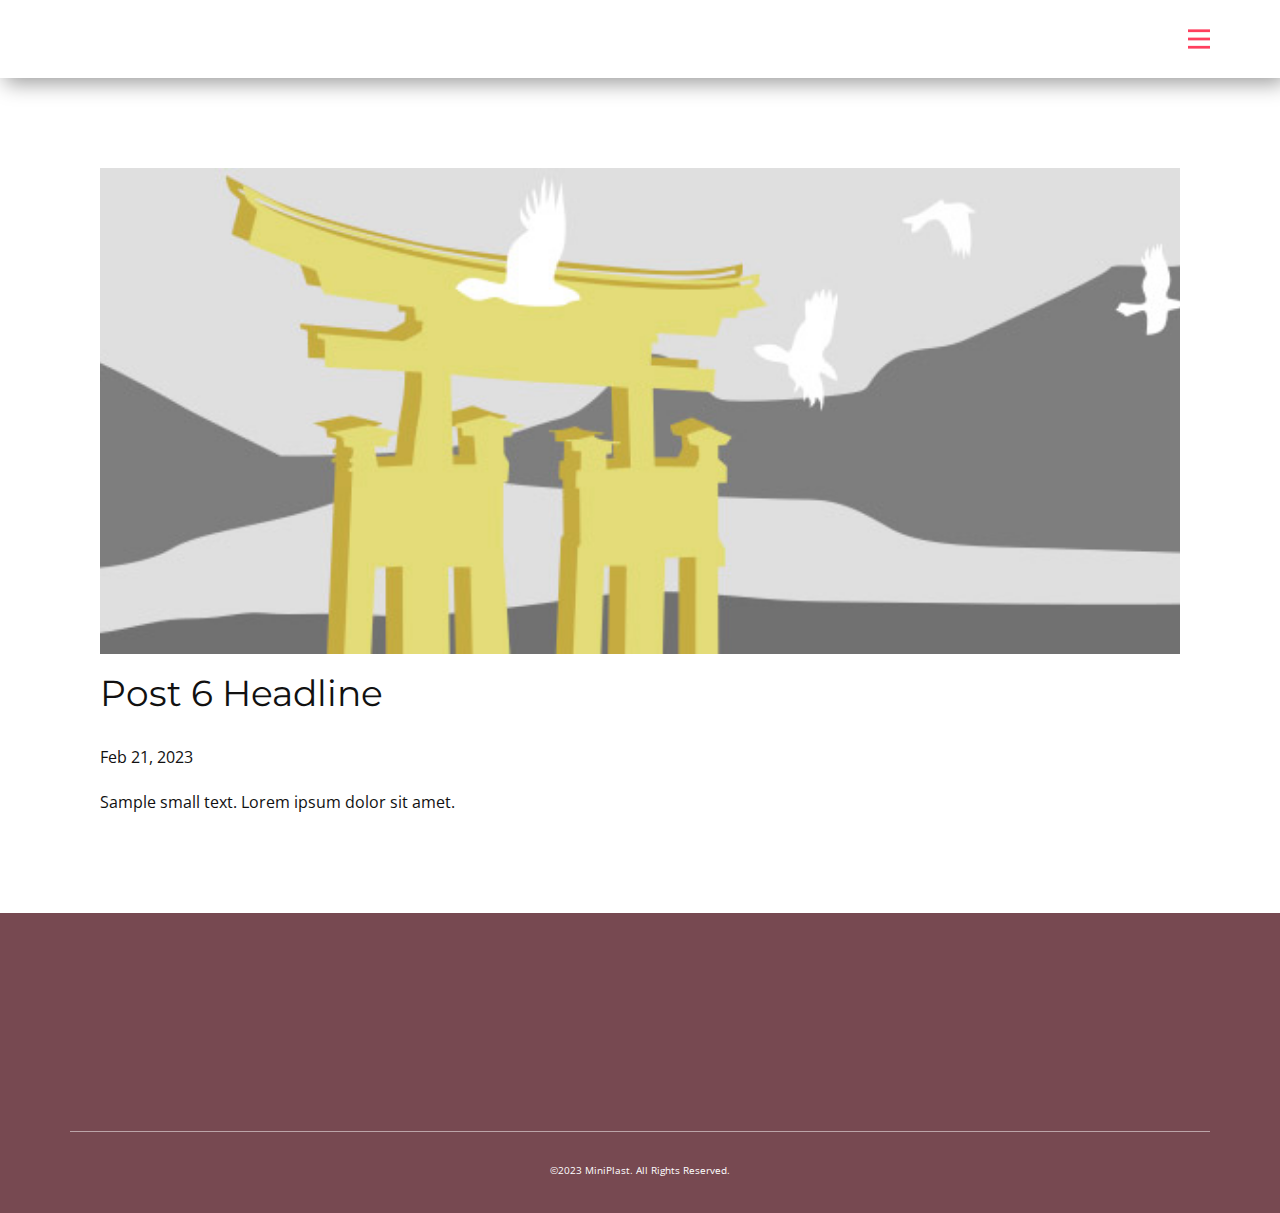
<file: blog/post-5.html>
<!DOCTYPE html>
<html style="font-size: 16px;" lang="en"><head>
    <meta name="viewport" content="width=device-width, initial-scale=1.0">
    <meta charset="utf-8">
    <meta name="keywords" content="Post 1 Headline">
    <meta name="description" content="">
    <title>Post 6 Headline</title>
    <link rel="stylesheet" href="../nicepage.css" media="screen">
<link rel="stylesheet" href="../Post-Template.css" media="screen">
    <script class="u-script" type="text/javascript" src="../jquery.js" defer=""></script>
    <script class="u-script" type="text/javascript" src="../nicepage.js" defer=""></script>
    <meta name="generator" content="Nicepage 5.5.0, nicepage.com">
    <link id="u-theme-google-font" rel="stylesheet" href="https://fonts.googleapis.com/css?family=Montserrat:100,100i,200,200i,300,300i,400,400i,500,500i,600,600i,700,700i,800,800i,900,900i|Open+Sans:300,300i,400,400i,500,500i,600,600i,700,700i,800,800i">
    
    
    <script type="application/ld+json">{
		"@context": "http://schema.org",
		"@type": "Organization",
		"name": "miniplast 2",
		"logo": "images/Miniplast-Ghana-Ltd-1.png",
		"sameAs": [
				"Home.html",
				"Home.html",
				"Home.html"
		]
}</script>
    <meta name="theme-color" content="#ff3f5e">
  <meta data-intl-tel-input-cdn-path="intlTelInput/"></head>
  <body class="u-body u-xl-mode" data-lang="en"><header class="u-box-shadow u-clearfix u-header u-sticky u-sticky-c89b u-header" id="sec-597b"><div class="u-clearfix u-sheet u-sheet-1">
        <a href="../Home.html" class="u-hover-feature u-image u-logo u-image-1" data-image-width="156" data-image-height="156" data-animation-name="customAnimationIn" data-animation-duration="1000" data-animation-direction="" title="Home" data-animation-delay="2000">
          <img src="../images/Miniplast-Ghana-Ltd-1.png" class="u-logo-image u-logo-image-1">
        </a>
        <nav class="u-dropdown-icon u-menu u-menu-hamburger u-menu-open-right u-offcanvas u-menu-1" data-responsive-from="XL">
          <div class="menu-collapse" style="font-size: 0.875rem;">
            <a class="u-button-style u-custom-active-color u-custom-color u-custom-hover-color u-custom-left-right-menu-spacing u-custom-padding-bottom u-custom-text-active-color u-custom-text-color u-custom-text-hover-color u-custom-top-bottom-menu-spacing u-nav-link u-text-active-palette-1-base u-text-hover-palette-2-base u-text-palette-1-base" href="#" style="">
              <svg class="u-svg-link" viewBox="0 0 24 24"><use xmlns:xlink="http://www.w3.org/1999/xlink" xlink:href="#menu-hamburger"></use></svg>
              <svg class="u-svg-content" version="1.1" id="menu-hamburger" viewBox="0 0 16 16" x="0px" y="0px" xmlns:xlink="http://www.w3.org/1999/xlink" xmlns="http://www.w3.org/2000/svg"><g><rect y="1" width="16" height="2"></rect><rect y="7" width="16" height="2"></rect><rect y="13" width="16" height="2"></rect>
</g></svg>
            </a>
          </div>
          <div class="u-custom-menu u-nav-container">
            <ul class="u-nav u-unstyled u-nav-1"><li class="u-nav-item"><a class="u-active-palette-1-base u-button-style u-hover-grey-50 u-nav-link u-text-active-palette-1-base u-text-hover-grey-50 u-text-white u-white" href="../Home.html" style="padding: 10px 20px;">Home</a>
</li><li class="u-nav-item"><a class="u-active-palette-1-base u-button-style u-hover-grey-50 u-nav-link u-text-active-palette-1-base u-text-hover-grey-50 u-text-white u-white" href="../About.html" style="padding: 10px 20px;">About</a>
</li><li class="u-nav-item"><a class="u-active-palette-1-base u-button-style u-hover-grey-50 u-nav-link u-text-active-palette-1-base u-text-hover-grey-50 u-text-white u-white" href="../Product.html" style="padding: 10px 20px;">Product</a><div class="u-nav-popup"><ul class="u-h-spacing-19 u-nav u-unstyled u-v-spacing-14 u-nav-2"><li class="u-nav-item"><a class="u-button-style u-nav-link u-white" href="../Industrial.html">Industrial</a>
</li><li class="u-nav-item"><a class="u-button-style u-nav-link u-white" href="../Household.html">Household</a>
</li><li class="u-nav-item"><a class="u-button-style u-nav-link u-white" href="../Eco-Friendly.html">Eco-Friendly</a>
</li></ul>
</div>
</li><li class="u-nav-item"><a class="u-active-palette-1-base u-button-style u-hover-grey-50 u-nav-link u-text-active-palette-1-base u-text-hover-grey-50 u-text-white u-white" href="../Contact.html" style="padding: 10px 20px;">Contact</a>
</li></ul>
          </div>
          <div class="u-custom-menu u-nav-container-collapse">
            <div class="u-black u-container-style u-inner-container-layout u-opacity u-opacity-95 u-sidenav">
              <div class="u-inner-container-layout u-sidenav-overflow">
                <div class="u-menu-close"></div>
                <ul class="u-align-left u-custom-font u-heading-font u-nav u-popupmenu-items u-spacing-10 u-text-active-palette-1-base u-text-hover-grey-50 u-unstyled u-nav-3"><li class="u-nav-item"><a class="u-button-style u-nav-link" href="../Home.html">Home</a>
</li><li class="u-nav-item"><a class="u-button-style u-nav-link" href="../About.html">About</a>
</li><li class="u-nav-item"><a class="u-button-style u-nav-link" href="../Product.html">Product</a><div class="u-nav-popup"><ul class="u-h-spacing-19 u-nav u-unstyled u-v-spacing-14 u-nav-4"><li class="u-nav-item"><a class="u-button-style u-nav-link" href="../Industrial.html">Industrial</a>
</li><li class="u-nav-item"><a class="u-button-style u-nav-link" href="../Household.html">Household</a>
</li><li class="u-nav-item"><a class="u-button-style u-nav-link" href="../Eco-Friendly.html">Eco-Friendly</a>
</li></ul>
</div>
</li><li class="u-nav-item"><a class="u-button-style u-nav-link" href="../Contact.html">Contact</a>
</li></ul>
              </div>
            </div>
            <div class="u-black u-menu-overlay u-opacity u-opacity-85"></div>
          </div>
        </nav>
        <div class="u-social-icons u-spacing-20 u-social-icons-1">
          <a class="u-social-url" title="facebook" href="../Home.html"><span class="u-file-icon u-icon u-social-facebook u-social-icon u-text-white u-icon-1"><img src="../images/20837-323562e4.png" alt=""></span>
          </a>
          <a class="u-social-url" title="twitter" href="../Home.html"><span class="u-file-icon u-icon u-social-icon u-social-twitter u-text-white u-icon-2"><img src="../images/3128212-609e17ca.png" alt=""></span>
          </a>
          <a class="u-social-url" title="instagram" href="../Home.html"><span class="u-file-icon u-icon u-social-icon u-social-instagram u-text-white u-icon-3"><img src="../images/1384031-1bfc850a.png" alt=""></span>
          </a>
        </div>
      </div><style class="u-sticky-style" data-style-id="c89b">.u-sticky-fixed.u-sticky-c89b, .u-body.u-sticky-fixed .u-sticky-c89b {
box-shadow: -3px -9px 21px 19px rgba(0,0,0,0.55) !important
}</style></header>
    <section class="u-align-center u-clearfix u-section-1" id="sec-7077">
      <div class="u-clearfix u-sheet u-valign-middle-md u-valign-middle-sm u-valign-middle-xs u-sheet-1"><!--post_details--><!--post_details_options_json--><!--{"source":""}--><!--/post_details_options_json--><!--blog_post-->
        <div class="u-container-style u-expanded-width u-post-details u-post-details-1">
          <div class="u-container-layout u-valign-middle u-container-layout-1"><!--blog_post_image-->
            <img alt="" class="u-blog-control u-expanded-width u-image u-image-default u-image-1" src="../images/8ad73f3c.jpeg"><!--/blog_post_image--><!--blog_post_header-->
            <h2 class="u-blog-control u-text u-text-1">Post 6 Headline</h2><!--/blog_post_header--><!--blog_post_metadata-->
            <div class="u-blog-control u-metadata u-metadata-1"><!--blog_post_metadata_date-->
              <span class="u-meta-date u-meta-icon">Feb 21, 2023</span><!--/blog_post_metadata_date--><!--blog_post_metadata_category-->
              <!--/blog_post_metadata_category--><!--blog_post_metadata_comments-->
              <!--/blog_post_metadata_comments-->
            </div><!--/blog_post_metadata--><!--blog_post_content-->
            <div class="u-align-justify u-blog-control u-post-content u-text u-text-2 fr-view">
  Sample small text. Lorem ipsum dolor sit amet.
  </div><!--/blog_post_content-->
          </div>
        </div><!--/blog_post--><!--/post_details-->
      </div>
    </section>
    
    
    <footer class="u-clearfix u-footer u-palette-1-dark-2" id="sec-d4a9"><div class="u-clearfix u-sheet u-sheet-1">
        <a href="../Home.html" class="u-image u-logo u-image-1" data-image-width="156" data-image-height="156" title="Home" data-animation-name="customAnimationIn" data-animation-duration="1000">
          <img src="../images/Miniplast-Ghana-Ltd-1.png" class="u-logo-image u-logo-image-1">
        </a>
        <div class="u-border-1 u-border-white u-expanded-width u-line u-line-horizontal u-opacity u-opacity-50 u-line-1"></div>
        <p class="u-align-center u-text u-text-1"> ©2023 MiniPlast. All Rights Reserved.</p>
      </div></footer>
  
</body></html>
</file>
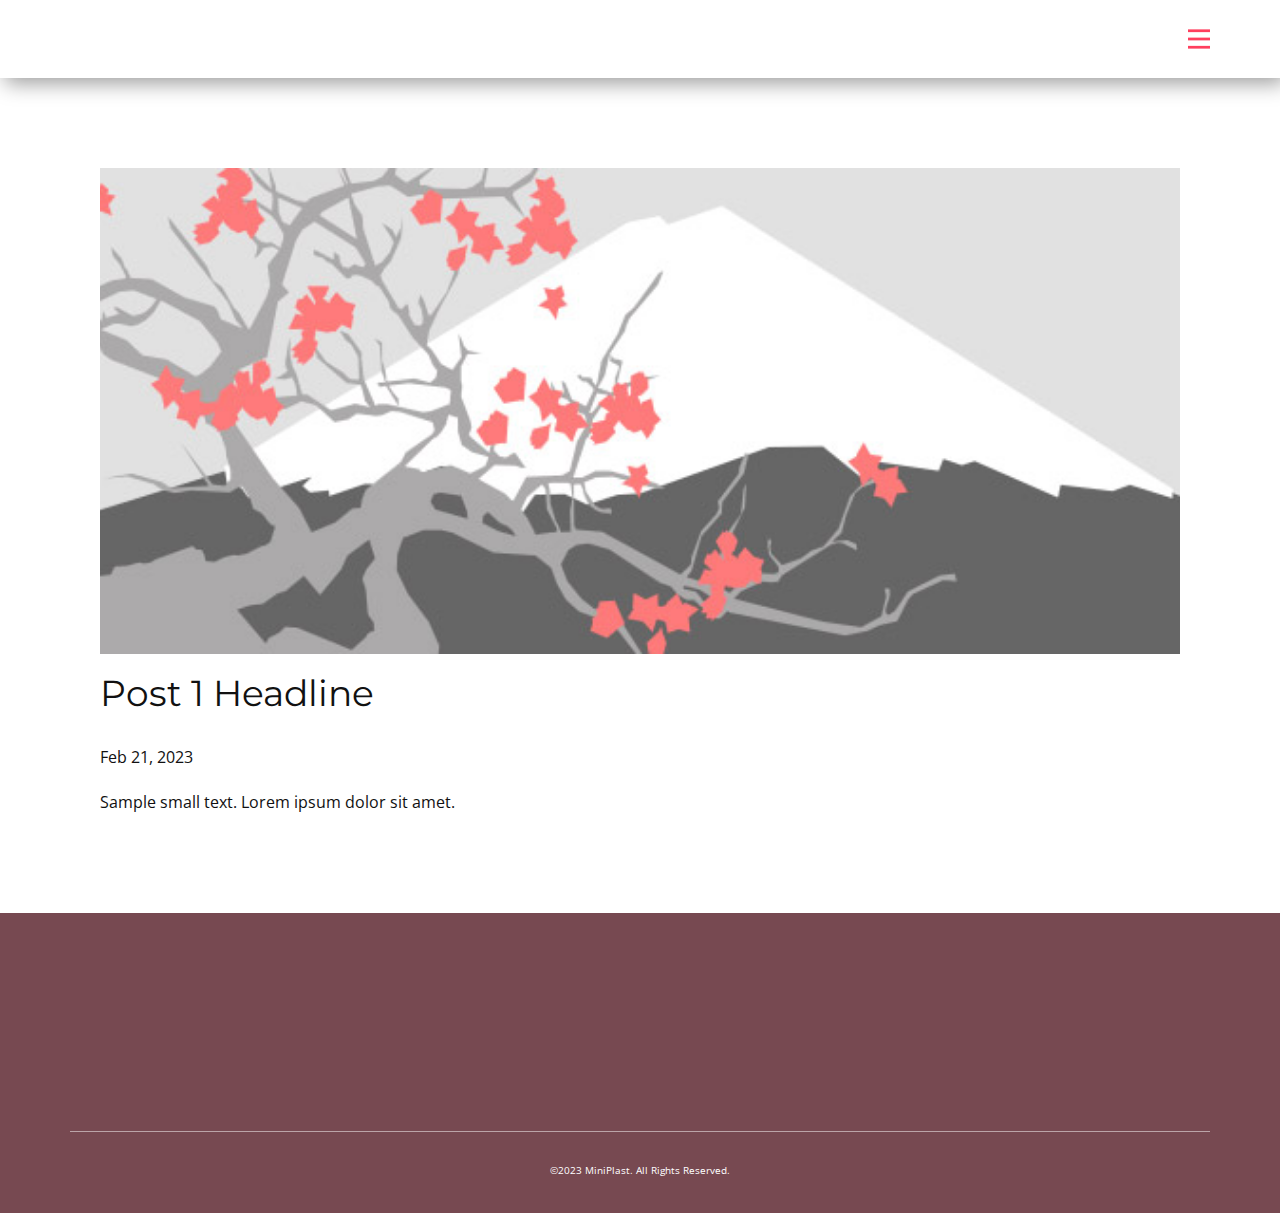
<file: blog/post.html>
<!DOCTYPE html>
<html style="font-size: 16px;" lang="en"><head>
    <meta name="viewport" content="width=device-width, initial-scale=1.0">
    <meta charset="utf-8">
    <meta name="keywords" content="Post 1 Headline">
    <meta name="description" content="">
    <title>Post 1 Headline</title>
    <link rel="stylesheet" href="../nicepage.css" media="screen">
<link rel="stylesheet" href="../Post-Template.css" media="screen">
    <script class="u-script" type="text/javascript" src="../jquery.js" defer=""></script>
    <script class="u-script" type="text/javascript" src="../nicepage.js" defer=""></script>
    <meta name="generator" content="Nicepage 5.5.0, nicepage.com">
    <link id="u-theme-google-font" rel="stylesheet" href="https://fonts.googleapis.com/css?family=Montserrat:100,100i,200,200i,300,300i,400,400i,500,500i,600,600i,700,700i,800,800i,900,900i|Open+Sans:300,300i,400,400i,500,500i,600,600i,700,700i,800,800i">
    
    
    <script type="application/ld+json">{
		"@context": "http://schema.org",
		"@type": "Organization",
		"name": "miniplast 2",
		"logo": "images/Miniplast-Ghana-Ltd-1.png",
		"sameAs": [
				"Home.html",
				"Home.html",
				"Home.html"
		]
}</script>
    <meta name="theme-color" content="#ff3f5e">
  <meta data-intl-tel-input-cdn-path="intlTelInput/"></head>
  <body class="u-body u-xl-mode" data-lang="en"><header class="u-box-shadow u-clearfix u-header u-sticky u-sticky-c89b u-header" id="sec-597b"><div class="u-clearfix u-sheet u-sheet-1">
        <a href="../Home.html" class="u-hover-feature u-image u-logo u-image-1" data-image-width="156" data-image-height="156" data-animation-name="customAnimationIn" data-animation-duration="1000" data-animation-direction="" title="Home" data-animation-delay="2000">
          <img src="../images/Miniplast-Ghana-Ltd-1.png" class="u-logo-image u-logo-image-1">
        </a>
        <nav class="u-dropdown-icon u-menu u-menu-hamburger u-menu-open-right u-offcanvas u-menu-1" data-responsive-from="XL">
          <div class="menu-collapse" style="font-size: 0.875rem;">
            <a class="u-button-style u-custom-active-color u-custom-color u-custom-hover-color u-custom-left-right-menu-spacing u-custom-padding-bottom u-custom-text-active-color u-custom-text-color u-custom-text-hover-color u-custom-top-bottom-menu-spacing u-nav-link u-text-active-palette-1-base u-text-hover-palette-2-base u-text-palette-1-base" href="#" style="">
              <svg class="u-svg-link" viewBox="0 0 24 24"><use xmlns:xlink="http://www.w3.org/1999/xlink" xlink:href="#menu-hamburger"></use></svg>
              <svg class="u-svg-content" version="1.1" id="menu-hamburger" viewBox="0 0 16 16" x="0px" y="0px" xmlns:xlink="http://www.w3.org/1999/xlink" xmlns="http://www.w3.org/2000/svg"><g><rect y="1" width="16" height="2"></rect><rect y="7" width="16" height="2"></rect><rect y="13" width="16" height="2"></rect>
</g></svg>
            </a>
          </div>
          <div class="u-custom-menu u-nav-container">
            <ul class="u-nav u-unstyled u-nav-1"><li class="u-nav-item"><a class="u-active-palette-1-base u-button-style u-hover-grey-50 u-nav-link u-text-active-palette-1-base u-text-hover-grey-50 u-text-white u-white" href="../Home.html" style="padding: 10px 20px;">Home</a>
</li><li class="u-nav-item"><a class="u-active-palette-1-base u-button-style u-hover-grey-50 u-nav-link u-text-active-palette-1-base u-text-hover-grey-50 u-text-white u-white" href="../About.html" style="padding: 10px 20px;">About</a>
</li><li class="u-nav-item"><a class="u-active-palette-1-base u-button-style u-hover-grey-50 u-nav-link u-text-active-palette-1-base u-text-hover-grey-50 u-text-white u-white" href="../Product.html" style="padding: 10px 20px;">Product</a><div class="u-nav-popup"><ul class="u-h-spacing-19 u-nav u-unstyled u-v-spacing-14 u-nav-2"><li class="u-nav-item"><a class="u-button-style u-nav-link u-white" href="../Industrial.html">Industrial</a>
</li><li class="u-nav-item"><a class="u-button-style u-nav-link u-white" href="../Household.html">Household</a>
</li><li class="u-nav-item"><a class="u-button-style u-nav-link u-white" href="../Eco-Friendly.html">Eco-Friendly</a>
</li></ul>
</div>
</li><li class="u-nav-item"><a class="u-active-palette-1-base u-button-style u-hover-grey-50 u-nav-link u-text-active-palette-1-base u-text-hover-grey-50 u-text-white u-white" href="../Contact.html" style="padding: 10px 20px;">Contact</a>
</li></ul>
          </div>
          <div class="u-custom-menu u-nav-container-collapse">
            <div class="u-black u-container-style u-inner-container-layout u-opacity u-opacity-95 u-sidenav">
              <div class="u-inner-container-layout u-sidenav-overflow">
                <div class="u-menu-close"></div>
                <ul class="u-align-left u-custom-font u-heading-font u-nav u-popupmenu-items u-spacing-10 u-text-active-palette-1-base u-text-hover-grey-50 u-unstyled u-nav-3"><li class="u-nav-item"><a class="u-button-style u-nav-link" href="../Home.html">Home</a>
</li><li class="u-nav-item"><a class="u-button-style u-nav-link" href="../About.html">About</a>
</li><li class="u-nav-item"><a class="u-button-style u-nav-link" href="../Product.html">Product</a><div class="u-nav-popup"><ul class="u-h-spacing-19 u-nav u-unstyled u-v-spacing-14 u-nav-4"><li class="u-nav-item"><a class="u-button-style u-nav-link" href="../Industrial.html">Industrial</a>
</li><li class="u-nav-item"><a class="u-button-style u-nav-link" href="../Household.html">Household</a>
</li><li class="u-nav-item"><a class="u-button-style u-nav-link" href="../Eco-Friendly.html">Eco-Friendly</a>
</li></ul>
</div>
</li><li class="u-nav-item"><a class="u-button-style u-nav-link" href="../Contact.html">Contact</a>
</li></ul>
              </div>
            </div>
            <div class="u-black u-menu-overlay u-opacity u-opacity-85"></div>
          </div>
        </nav>
        <div class="u-social-icons u-spacing-20 u-social-icons-1">
          <a class="u-social-url" title="facebook" href="../Home.html"><span class="u-file-icon u-icon u-social-facebook u-social-icon u-text-white u-icon-1"><img src="../images/20837-323562e4.png" alt=""></span>
          </a>
          <a class="u-social-url" title="twitter" href="../Home.html"><span class="u-file-icon u-icon u-social-icon u-social-twitter u-text-white u-icon-2"><img src="../images/3128212-609e17ca.png" alt=""></span>
          </a>
          <a class="u-social-url" title="instagram" href="../Home.html"><span class="u-file-icon u-icon u-social-icon u-social-instagram u-text-white u-icon-3"><img src="../images/1384031-1bfc850a.png" alt=""></span>
          </a>
        </div>
      </div><style class="u-sticky-style" data-style-id="c89b">.u-sticky-fixed.u-sticky-c89b, .u-body.u-sticky-fixed .u-sticky-c89b {
box-shadow: -3px -9px 21px 19px rgba(0,0,0,0.55) !important
}</style></header>
    <section class="u-align-center u-clearfix u-section-1" id="sec-7077">
      <div class="u-clearfix u-sheet u-valign-middle-md u-valign-middle-sm u-valign-middle-xs u-sheet-1"><!--post_details--><!--post_details_options_json--><!--{"source":""}--><!--/post_details_options_json--><!--blog_post-->
        <div class="u-container-style u-expanded-width u-post-details u-post-details-1">
          <div class="u-container-layout u-valign-middle u-container-layout-1"><!--blog_post_image-->
            <img alt="" class="u-blog-control u-expanded-width u-image u-image-default u-image-1" src="../images/0fd3416c.jpeg"><!--/blog_post_image--><!--blog_post_header-->
            <h2 class="u-blog-control u-text u-text-1">Post 1 Headline</h2><!--/blog_post_header--><!--blog_post_metadata-->
            <div class="u-blog-control u-metadata u-metadata-1"><!--blog_post_metadata_date-->
              <span class="u-meta-date u-meta-icon">Feb 21, 2023</span><!--/blog_post_metadata_date--><!--blog_post_metadata_category-->
              <!--/blog_post_metadata_category--><!--blog_post_metadata_comments-->
              <!--/blog_post_metadata_comments-->
            </div><!--/blog_post_metadata--><!--blog_post_content-->
            <div class="u-align-justify u-blog-control u-post-content u-text u-text-2 fr-view">
  Sample small text. Lorem ipsum dolor sit amet.
  </div><!--/blog_post_content-->
          </div>
        </div><!--/blog_post--><!--/post_details-->
      </div>
    </section>
    
    
    <footer class="u-clearfix u-footer u-palette-1-dark-2" id="sec-d4a9"><div class="u-clearfix u-sheet u-sheet-1">
        <a href="../Home.html" class="u-image u-logo u-image-1" data-image-width="156" data-image-height="156" title="Home" data-animation-name="customAnimationIn" data-animation-duration="1000">
          <img src="../images/Miniplast-Ghana-Ltd-1.png" class="u-logo-image u-logo-image-1">
        </a>
        <div class="u-border-1 u-border-white u-expanded-width u-line u-line-horizontal u-opacity u-opacity-50 u-line-1"></div>
        <p class="u-align-center u-text u-text-1"> ©2023 MiniPlast. All Rights Reserved.</p>
      </div></footer>
  
</body></html>
</file>
<file: Home.css>
.u-block-9c33-2 {
  position: absolute;
  bottom: 10px;
}

.u-block-9c33-3 {
  position: absolute;
  left: 0;
}

.u-block-9c33-4 {
  position: absolute;
  width: 65px;
  height: 65px;
  left: auto;
  right: 0;
}

 .u-section-1-1 {
  background-image: linear-gradient(0deg, rgba(0,0,0,0.4), rgba(0,0,0,0.4)), url("images/282571821_5078473858936880_8550781049943891293_n.jpg");
  background-position: 50% 50%;
}

.u-section-1-1 .u-sheet-1 {
  min-height: 950px;
}

.u-section-1-1 .u-text-1 {
  font-weight: 700;
  font-size: 7.5rem;
  --animation-custom_in-translate_x: 0px;
  --animation-custom_in-translate_y: 0px;
  --animation-custom_in-opacity: 0;
  --animation-custom_in-rotate: 0deg;
  --animation-custom_in-scale: 1;
  text-shadow: 2px 2px 30px rgba(0,0,0,0.95);
  margin: 377px auto 0;
}

.u-section-1-1 .u-text-2 {
  font-size: 1rem;
  --animation-custom_in-translate_x: 0px;
  --animation-custom_in-translate_y: 0px;
  --animation-custom_in-opacity: 0;
  --animation-custom_in-rotate: 0deg;
  --animation-custom_in-scale: 1;
  width: 628px;
  text-shadow: 2px 2px 22px rgba(0,0,0,1);
  margin: 14px auto 0;
}

.u-section-1-1 .u-group-1 {
  width: 221px;
  min-height: 55px;
  height: auto;
  --animation-custom_in-scale: 1;
  box-shadow: 0px 0px 0px rgba(0,0,0,0);
  transition-duration: 0.5s;
  transform: translateX(0px) translateY(0px) scale(1) rotate(0deg);
  text-shadow: 0px 0px 0px rgba(0,0,0,0);
  margin: 52px auto 60px;
}

.u-section-1-1 .u-container-layout-1 {
  padding-left: 30px;
  padding-right: 30px;
}

.u-section-1-1 .u-text-3 {
  margin: 0 auto;
}

.u-section-1-1 .u-btn-1 {
  background-image: none;
  padding: 0;
}

@media (max-width: 1199px) {
  .u-section-1-1 .u-sheet-1 {
    min-height: 783px;
  }

  .u-section-1-1 .u-text-1 {
    font-size: 6rem;
    width: auto;
    margin-top: 307px;
    margin-left: 0;
    margin-right: 0;
  }

  .u-section-1-1 .u-text-2 {
    margin-top: 15px;
  }

  .u-section-1-1 .u-group-1 {
    margin-top: 60px;
    height: auto;
  }
}

@media (max-width: 991px) {
  .u-section-1-1 .u-sheet-1 {
    min-height: 600px;
  }

  .u-section-1-1 .u-text-1 {
    margin-top: 215px;
  }

  .u-section-1-1 .u-text-2 {
    width: auto;
    margin-left: 46px;
    margin-right: 46px;
  }

  .u-section-1-1 .u-group-1 {
    margin-top: 30px;
  }
}

@media (max-width: 767px) {
  .u-section-1-1 .u-sheet-1 {
    min-height: 560px;
  }

  .u-section-1-1 .u-text-1 {
    font-size: 4.5rem;
    margin-top: 225px;
  }

  .u-section-1-1 .u-text-2 {
    margin-left: 0;
    margin-right: 0;
  }

  .u-section-1-1 .u-group-1 {
    width: 128px;
    min-height: 30px;
    margin-top: 72px;
    margin-left: 191px;
  }

  .u-section-1-1 .u-container-layout-1 {
    padding-left: 10px;
    padding-right: 10px;
  }

  .u-section-1-1 .u-text-3 {
    width: auto;
  }
}

@media (max-width: 575px) {
  .u-section-1-1 .u-sheet-1 {
    min-height: 400px;
  }

  .u-section-1-1 .u-text-1 {
    font-size: 1.875rem;
    margin-top: 145px;
  }

  .u-section-1-1 .u-group-1 {
    margin-top: 42px;
    margin-left: auto;
  }
}

 .u-section-1-2 {
  background-image: linear-gradient(0deg, rgba(0,0,0,0.4), rgba(0,0,0,0.4)), url("images/Hero-1600x900.jpg");
  background-position: 50% 50%;
}

.u-section-1-2 .u-sheet-1 {
  min-height: 950px;
}

.u-section-1-2 .u-text-1 {
  font-weight: 700;
  font-size: 6rem;
  --animation-custom_in-translate_x: 0px;
  --animation-custom_in-translate_y: 0px;
  --animation-custom_in-opacity: 0;
  --animation-custom_in-rotate: 0deg;
  --animation-custom_in-scale: 1;
  text-shadow: 2px 2px 40px rgba(0,0,0,1);
  margin: 386px 107px 0;
}

.u-section-1-2 .u-text-2 {
  font-size: 1rem;
  --animation-custom_in-translate_x: 0px;
  --animation-custom_in-translate_y: 0px;
  --animation-custom_in-opacity: 0;
  --animation-custom_in-rotate: 0deg;
  --animation-custom_in-scale: 1;
  width: 628px;
  text-shadow: 1px 0px 21px rgba(0,0,0,1);
  margin: 23px auto 0;
}

.u-section-1-2 .u-group-1 {
  width: 221px;
  min-height: 55px;
  height: auto;
  --animation-custom_in-translate_x: 0px;
  --animation-custom_in-translate_y: 0px;
  --animation-custom_in-opacity: 0;
  --animation-custom_in-rotate: 0deg;
  --animation-custom_in-scale: 1;
  box-shadow: 0px 0px 0px rgba(0,0,0,0);
  transition-duration: 0.5s;
  transform: translateX(0px) translateY(0px) scale(1) rotate(0deg);
  text-shadow: 0px 0px 0px rgba(0,0,0,0);
  margin: 68px auto 60px;
}

.u-section-1-2 .u-container-layout-1 {
  padding-left: 30px;
  padding-right: 30px;
}

.u-section-1-2 .u-text-3 {
  margin: 0 auto;
}

@media (max-width: 1199px) {
  .u-section-1-2 .u-sheet-1 {
    min-height: 783px;
  }

  .u-section-1-2 .u-text-1 {
    width: auto;
    margin-top: 303px;
    margin-right: -11px;
    margin-left: 0;
  }

  .u-section-1-2 .u-text-2 {
    width: auto;
    margin-right: 145px;
    margin-left: 167px;
  }

  .u-section-1-2 .u-group-1 {
    margin-top: 56px;
    height: auto;
  }
}

@media (max-width: 991px) {
  .u-section-1-2 .u-sheet-1 {
    min-height: 601px;
  }

  .u-section-1-2 .u-text-1 {
    font-size: 4.5rem;
    margin-top: 225px;
    margin-right: 0;
  }

  .u-section-1-2 .u-text-2 {
    margin-left: 46px;
    margin-right: 46px;
  }

  .u-section-1-2 .u-group-1 {
    margin-top: 39px;
  }
}

@media (max-width: 767px) {
  .u-section-1-2 .u-sheet-1 {
    min-height: 560px;
  }

  .u-section-1-2 .u-text-1 {
    font-size: 3rem;
    margin-top: 205px;
  }

  .u-section-1-2 .u-text-2 {
    margin-left: 0;
    margin-right: 0;
  }

  .u-section-1-2 .u-group-1 {
    width: 143px;
    min-height: 33px;
    margin-top: 83px;
    margin-left: 185px;
  }

  .u-section-1-2 .u-container-layout-1 {
    padding-left: 10px;
    padding-right: 10px;
  }
}

@media (max-width: 575px) {
  .u-section-1-2 .u-sheet-1 {
    min-height: 400px;
  }

  .u-section-1-2 .u-text-1 {
    font-size: 1.875rem;
    margin-top: 122px;
  }

  .u-section-1-2 .u-group-1 {
    min-height: 26px;
    margin-top: 36px;
    margin-left: auto;
  }
}

 .u-section-1-3 {
  background-image: linear-gradient(0deg, rgba(0,0,0,0.4), rgba(0,0,0,0.4)), url("images/1980408_542192565898388_8391486051420600146_o.jpg");
  background-position: 56.02% 53.58%;
  background-size: auto 175%;
}

.u-section-1-3 .u-sheet-1 {
  min-height: 950px;
}

.u-section-1-3 .u-text-1 {
  font-weight: 700;
  font-size: 3.125rem;
  --animation-custom_in-scale: 1;
  text-shadow: 2px 2px 19px rgba(0,0,0,1);
  margin: 409px 0 0;
}

.u-section-1-3 .u-text-2 {
  font-size: 1.125rem;
  --animation-custom_in-translate_x: 0px;
  --animation-custom_in-translate_y: 0px;
  --animation-custom_in-opacity: 0;
  --animation-custom_in-rotate: 0deg;
  --animation-custom_in-scale: 1;
  text-shadow: 2px 2px 13px rgba(0,0,0,1);
  margin: 21px 194px 0 135px;
}

.u-section-1-3 .u-group-1 {
  width: 221px;
  min-height: 55px;
  height: auto;
  --animation-custom_in-scale: 1;
  box-shadow: 0px 0px 0px rgba(0,0,0,0);
  transition-duration: 0.5s;
  transform: translateX(0px) translateY(0px) scale(1) rotate(0deg);
  text-shadow: 0px 0px 0px rgba(0,0,0,0);
  margin: 103px auto 60px;
}

.u-section-1-3 .u-container-layout-1 {
  padding-left: 30px;
  padding-right: 30px;
}

.u-section-1-3 .u-text-3 {
  margin: 15px auto 0;
}

@media (max-width: 1199px) {
  .u-section-1-3 .u-sheet-1 {
    min-height: 783px;
  }

  .u-section-1-3 .u-text-1 {
    width: auto;
    margin-top: 298px;
  }

  .u-section-1-3 .u-text-2 {
    width: auto;
    margin-left: 64px;
    margin-right: 64px;
  }

  .u-section-1-3 .u-group-1 {
    margin-top: 51px;
    height: auto;
  }
}

@media (max-width: 991px) {
  .u-section-1-3 .u-sheet-1 {
    min-height: 600px;
  }

  .u-section-1-3 .u-text-1 {
    font-size: 3rem;
    margin-top: 216px;
  }

  .u-section-1-3 .u-text-2 {
    font-size: 1rem;
    margin-top: 15px;
    margin-left: 0;
    margin-right: 0;
  }

  .u-section-1-3 .u-group-1 {
    margin-top: 31px;
  }
}

@media (max-width: 767px) {
  .u-section-1-3 .u-sheet-1 {
    min-height: 560px;
  }

  .u-section-1-3 .u-text-1 {
    margin-top: 196px;
  }

  .u-section-1-3 .u-group-1 {
    width: 131px;
    min-height: 36px;
    margin-top: 70px;
  }

  .u-section-1-3 .u-container-layout-1 {
    padding-left: 10px;
    padding-right: 10px;
  }

  .u-section-1-3 .u-text-3 {
    margin-top: 0;
  }
}

@media (max-width: 575px) {
  .u-section-1-3 .u-sheet-1 {
    min-height: 400px;
  }

  .u-section-1-3 .u-text-1 {
    font-size: 1.875rem;
    margin-top: 122px;
  }

  .u-section-1-3 .u-group-1 {
    min-height: 26px;
    margin-top: 39px;
    margin-bottom: 58px;
  }
}

.u-section-1-3 .u-group-1,
.u-section-1-3 .u-group-1:before,
.u-section-1-3 .u-group-1 > .u-container-layout:before {
  transition-property: fill, color, background-color, stroke-width, border-style, border-width, border-top-width, border-left-width, border-right-width, border-bottom-width, custom-border, borders, box-shadow, text-shadow, opacity, border-radius, stroke, border-color, font-size, font-style, font-weight, text-decoration, letter-spacing, transform, background-image, image-zoom, background-size, background-position;
}

.u-section-1-3 .u-group-1.u-group-1.u-group-1:hover {
  transform: translateX(10px) translateY(0px) scale(1) !important;
  box-shadow: 0px 0px 0px  rgba(0,0,0,0) !important;
  text-shadow: 0px 0px 0px rgba(0,0,0,0) !important;
}

.u-section-1-3 .u-group-1 {
  border-color: transparent !important;
}

.u-section-1-3 .u-group-1.u-group-1.u-group-1.hover {
  transform: translateX(10px) translateY(0px) scale(1) !important;
  box-shadow: 0px 0px 0px  rgba(0,0,0,0) !important;
  text-shadow: 0px 0px 0px rgba(0,0,0,0) !important;
}

.u-section-1-3 .u-group-1 {
  border-color: transparent !important;
}

.u-section-1-3 .u-container-layout:hover .u-group-1 {
  transform: rotate(0deg) scale(1) translateX(0px) translateY(0px) !important;
}

.u-container-layout.hover .u-section-1-3 .u-group-1 {
  transform: rotate(0deg) scale(1) translateX(0px) translateY(0px) !important;
}

.u-section-1-2 .u-group-1,
.u-section-1-2 .u-group-1:before,
.u-section-1-2 .u-group-1 > .u-container-layout:before {
  transition-property: fill, color, background-color, stroke-width, border-style, border-width, border-top-width, border-left-width, border-right-width, border-bottom-width, custom-border, borders, box-shadow, text-shadow, opacity, border-radius, stroke, border-color, font-size, font-style, font-weight, text-decoration, letter-spacing, transform, background-image, image-zoom, background-size, background-position;
}

.u-section-1-2 .u-group-1.u-group-1.u-group-1:hover {
  transform: translateX(10px) translateY(0px) scale(1) !important;
  box-shadow: 0px 0px 0px  rgba(0,0,0,0) !important;
  text-shadow: 0px 0px 0px rgba(0,0,0,0) !important;
}

.u-section-1-2 .u-group-1 {
  border-color: transparent !important;
}

.u-section-1-2 .u-group-1.u-group-1.u-group-1.hover {
  transform: translateX(10px) translateY(0px) scale(1) !important;
  box-shadow: 0px 0px 0px  rgba(0,0,0,0) !important;
  text-shadow: 0px 0px 0px rgba(0,0,0,0) !important;
}

.u-section-1-2 .u-group-1 {
  border-color: transparent !important;
}

.u-section-1-2 .u-container-layout:hover .u-group-1 {
  transform: rotate(0deg) scale(1) translateX(0px) translateY(0px) !important;
}

.u-container-layout.hover .u-section-1-2 .u-group-1 {
  transform: rotate(0deg) scale(1) translateX(0px) translateY(0px) !important;
}

.u-section-1-1 .u-group-1,
.u-section-1-1 .u-group-1:before,
.u-section-1-1 .u-group-1 > .u-container-layout:before {
  transition-property: fill, color, background-color, stroke-width, border-style, border-width, border-top-width, border-left-width, border-right-width, border-bottom-width, custom-border, borders, box-shadow, text-shadow, opacity, border-radius, stroke, border-color, font-size, font-style, font-weight, text-decoration, letter-spacing, transform, background-image, image-zoom, background-size, background-position;
}

.u-section-1-1 .u-group-1.u-group-1.u-group-1:hover {
  transform: translateX(10px) translateY(0px) scale(1) !important;
  box-shadow: 0px 0px 0px  rgba(0,0,0,0) !important;
  text-shadow: 0px 0px 0px rgba(0,0,0,0) !important;
}

.u-section-1-1 .u-group-1 {
  border-color: transparent !important;
}

.u-section-1-1 .u-group-1.u-group-1.u-group-1.hover {
  transform: translateX(10px) translateY(0px) scale(1) !important;
  box-shadow: 0px 0px 0px  rgba(0,0,0,0) !important;
  text-shadow: 0px 0px 0px rgba(0,0,0,0) !important;
}

.u-section-1-1 .u-group-1 {
  border-color: transparent !important;
}

.u-section-1-1 .u-container-layout:hover .u-group-1 {
  transform: rotate(0deg) scale(1) translateX(0px) translateY(0px) !important;
}

.u-container-layout.hover .u-section-1-1 .u-group-1 {
  transform: rotate(0deg) scale(1) translateX(0px) translateY(0px) !important;
} .u-section-2 {
  background-image: url("images/bg-011.jpg");
}

.u-section-2 .u-sheet-1 {
  min-height: 678px;
}

.u-section-2 .u-text-1 {
  font-size: 3rem;
  font-weight: 700;
  --animation-custom_in-translate_x: 0px;
  --animation-custom_in-translate_y: 300px;
  --animation-custom_in-opacity: 0;
  --animation-custom_in-rotate: 0deg;
  --animation-custom_in-scale: 1;
  margin: 168px 215px 0 auto;
}

.u-section-2 .u-text-2 {
  font-size: 1rem;
  --animation-custom_in-translate_x: 0px;
  --animation-custom_in-translate_y: 300px;
  --animation-custom_in-opacity: 0;
  --animation-custom_in-rotate: 0deg;
  --animation-custom_in-scale: 1;
  margin: 23px 45px 0 524px;
}

.u-section-2 .u-line-1 {
  width: 401px;
  transform-origin: right center 0px;
  --animation-custom_in-translate_x: 300px;
  --animation-custom_in-translate_y: 0px;
  --animation-custom_in-opacity: 0;
  --animation-custom_in-rotate: 0deg;
  --animation-custom_in-scale: 1;
  margin: 46px 215px 0 auto;
}

.u-section-2 .u-image-1 {
  width: 449px;
  height: 540px;
  --animation-custom_in-translate_x: -200px;
  --animation-custom_in-translate_y: 0px;
  --animation-custom_in-opacity: 0;
  --animation-custom_in-rotate: 0deg;
  --animation-custom_in-scale: 1;
  transition-duration: 0.5s;
  box-shadow: 0px 0px 0px rgba(0,0,0,0);
  text-shadow: 0px 0px 0px rgba(0,0,0,0);
  transform: translateX(0px) translateY(0px) scale(1) rotate(0deg);
  margin: -392px auto 60px 45px;
}

@media (max-width: 1199px) {
   .u-section-2 {
    background-position: 50% 50%;
  }

  .u-section-2 .u-sheet-1 {
    min-height: 627px;
  }

  .u-section-2 .u-text-1 {
    width: auto;
    margin-top: 147px;
    margin-right: 86px;
  }

  .u-section-2 .u-text-2 {
    width: auto;
    margin-top: 21px;
    margin-right: 0;
    margin-left: 453px;
  }

  .u-section-2 .u-line-1 {
    margin-top: 29px;
    margin-right: 86px;
  }

  .u-section-2 .u-image-1 {
    width: 403px;
    height: 484px;
    margin-top: -380px;
    margin-left: 29px;
  }
}

@media (max-width: 991px) {
  .u-section-2 .u-sheet-1 {
    min-height: 757px;
  }

  .u-section-2 .u-text-1 {
    font-size: 1.875rem;
    margin-top: 468px;
    margin-right: auto;
    margin-left: 139px;
  }

  .u-section-2 .u-text-2 {
    font-size: 0.875rem;
    margin-top: 29px;
    margin-right: 96px;
    margin-left: 138px;
  }

  .u-section-2 .u-line-1 {
    margin-right: 182px;
  }

  .u-section-2 .u-image-1 {
    width: 379px;
    height: 455px;
    margin-top: -692px;
    margin-right: 150px;
    margin-left: auto;
  }
}

@media (max-width: 767px) {
  .u-section-2 .u-sheet-1 {
    min-height: 784px;
  }

  .u-section-2 .u-text-1 {
    font-size: 3rem;
    margin-top: 455px;
    margin-left: 48px;
  }

  .u-section-2 .u-text-2 {
    font-size: 1rem;
    margin-top: 16px;
    margin-left: 48px;
    margin-right: 48px;
  }

  .u-section-2 .u-line-1 {
    margin-top: 16px;
    margin-right: auto;
    margin-left: 48px;
  }

  .u-section-2 .u-image-1 {
    margin-top: -740px;
    margin-right: auto;
  }
}

@media (max-width: 575px) {
  .u-section-2 .u-sheet-1 {
    min-height: 832px;
  }

  .u-section-2 .u-text-1 {
    font-size: 1.875rem;
    margin-top: 409px;
    margin-left: 24px;
  }

  .u-section-2 .u-text-2 {
    margin-left: 24px;
    margin-right: 24px;
  }

  .u-section-2 .u-line-1 {
    margin-right: initial;
    margin-left: initial;
    width: auto;
  }

  .u-section-2 .u-image-1 {
    height: 409px;
    margin-top: -800px;
    margin-right: initial;
    margin-left: initial;
    width: auto;
  }
}

.u-section-2 .u-image-1,
.u-section-2 .u-image-1:before,
.u-section-2 .u-image-1 > .u-container-layout:before {
  transition-property: fill, color, background-color, stroke-width, border-style, border-width, border-top-width, border-left-width, border-right-width, border-bottom-width, custom-border, borders, box-shadow, text-shadow, opacity, border-radius, stroke, border-color, font-size, font-style, font-weight, text-decoration, letter-spacing, transform, background-image, image-zoom, background-size, background-position;
}

.u-section-2 .u-image-1.u-image-1.u-image-1:hover {
  transform: translateX(0px) translateY(0px) scale(1.1) !important;
  box-shadow: 0px 0px 0px  rgba(0,0,0,0) !important;
  text-shadow: 0px 0px 0px rgba(0,0,0,0) !important;
}

.u-section-2 .u-image-1 {
  border-color: transparent !important;
}

.u-section-2 .u-image-1.u-image-1.u-image-1.hover {
  transform: translateX(0px) translateY(0px) scale(1.1) !important;
  box-shadow: 0px 0px 0px  rgba(0,0,0,0) !important;
  text-shadow: 0px 0px 0px rgba(0,0,0,0) !important;
}

.u-section-2 .u-image-1 {
  border-color: transparent !important;
}

.u-section-2 .u-container-layout:hover .u-image-1 {
  transform: rotate(0deg) scale(1) translateX(0px) translateY(0px) !important;
}

.u-container-layout.hover .u-section-2 .u-image-1 {
  transform: rotate(0deg) scale(1) translateX(0px) translateY(0px) !important;
} .u-section-3 {
  background-image: none;
}

.u-section-3 .u-sheet-1 {
  min-height: 244px;
}

.u-section-3 .u-list-1 {
  grid-template-rows: auto;
  width: 941px;
  margin: 17px auto;
}

.u-section-3 .u-repeater-1 {
  grid-template-columns: calc(33.3333% - 13.3333px) calc(33.3333% - 13.3333px) calc(33.3333% - 13.3333px);
  grid-gap: 20px 20px;
  min-height: 211px;
}

.u-section-3 .u-list-item-1 {
  box-shadow: 5px 5px 20px 0 rgba(0,0,0,0.4);
  --animation-custom_in-translate_x: 0px;
  --animation-custom_in-translate_y: 300px;
  --animation-custom_in-opacity: 0;
  --animation-custom_in-rotate: 180deg;
  --animation-custom_in-scale: 1;
}

.u-section-3 .u-container-layout-1 {
  padding: 0 0 1px;
}

.u-section-3 .u-icon-1 {
  height: 36px;
  width: 36px;
  margin: 40px auto 0;
  padding: 0;
}

.u-section-3 .u-text-1 {
  font-size: 1.125rem;
  font-weight: 700;
  margin: 8px 0 0;
}

.u-section-3 .u-text-2 {
  font-size: 0.875rem;
  margin: 11px 17px 0;
}

.u-section-3 .u-list-item-2 {
  box-shadow: 5px 5px 20px 0 rgba(0,0,0,0.4);
  --animation-custom_in-translate_x: 0px;
  --animation-custom_in-translate_y: 300px;
  --animation-custom_in-opacity: 0;
  --animation-custom_in-rotate: 180deg;
  --animation-custom_in-scale: 1;
}

.u-section-3 .u-container-layout-2 {
  padding: 0 0 1px;
}

.u-section-3 .u-icon-2 {
  height: 36px;
  width: 36px;
  margin: 40px auto 0;
  padding: 0;
}

.u-section-3 .u-text-3 {
  font-size: 1.125rem;
  font-weight: 700;
  margin: 8px 0 0;
}

.u-section-3 .u-text-4 {
  font-size: 0.875rem;
  font-weight: normal;
  margin: 11px 17px 0;
}

.u-section-3 .u-list-item-3 {
  box-shadow: 5px 5px 20px 0 rgba(0,0,0,0.4);
  --animation-custom_in-translate_x: 0px;
  --animation-custom_in-translate_y: 300px;
  --animation-custom_in-opacity: 0;
  --animation-custom_in-rotate: 180deg;
  --animation-custom_in-scale: 1;
}

.u-section-3 .u-container-layout-3 {
  padding: 0 0 1px;
}

.u-section-3 .u-icon-3 {
  height: 36px;
  width: 36px;
  margin: 40px auto 0;
  padding: 0;
}

.u-section-3 .u-text-5 {
  font-size: 1.125rem;
  font-weight: 700;
  margin: 8px 0 0;
}

.u-section-3 .u-text-6 {
  font-size: 0.875rem;
  font-weight: normal;
  margin: 11px 17px 0;
}

@media (max-width: 1199px) {
  .u-section-3 .u-sheet-1 {
    min-height: 263px;
  }

  .u-section-3 .u-list-1 {
    margin-right: initial;
    margin-left: initial;
    width: auto;
  }

  .u-section-3 .u-repeater-1 {
    min-height: 87px;
  }

  .u-section-3 .u-text-2 {
    margin-left: 16px;
    margin-right: 16px;
  }

  .u-section-3 .u-text-4 {
    margin-left: 16px;
    margin-right: 16px;
  }

  .u-section-3 .u-text-6 {
    margin-left: 16px;
    margin-right: 16px;
  }
}

@media (max-width: 991px) {
  .u-section-3 .u-sheet-1 {
    min-height: 138px;
  }

  .u-section-3 .u-repeater-1 {
    min-height: 94px;
  }

  .u-section-3 .u-icon-1 {
    margin-top: 16px;
  }

  .u-section-3 .u-text-1 {
    width: auto;
    margin-top: 4px;
  }

  .u-section-3 .u-text-2 {
    margin-left: 0;
    margin-right: 0;
  }

  .u-section-3 .u-icon-2 {
    margin-top: 16px;
  }

  .u-section-3 .u-text-4 {
    width: auto;
    margin-top: 4px;
    margin-left: 0;
    margin-right: 0;
  }

  .u-section-3 .u-icon-3 {
    margin-top: 16px;
  }

  .u-section-3 .u-text-6 {
    width: auto;
    margin-top: 4px;
    margin-left: 0;
    margin-right: 0;
  }
}

@media (max-width: 767px) {
  .u-section-3 .u-sheet-1 {
    min-height: 446px;
  }

  .u-section-3 .u-repeater-1 {
    grid-template-columns: 100%;
    min-height: 380px;
  }

  .u-section-3 .u-icon-1 {
    margin-top: 9px;
  }

  .u-section-3 .u-text-1 {
    margin-top: 1px;
  }

  .u-section-3 .u-text-2 {
    width: auto;
    margin-top: 1px;
    margin-left: 30px;
    margin-right: 30px;
  }

  .u-section-3 .u-icon-2 {
    margin-top: 9px;
  }

  .u-section-3 .u-text-3 {
    margin-top: 1px;
  }

  .u-section-3 .u-text-4 {
    margin-top: 1px;
    margin-left: 30px;
    margin-right: 30px;
  }

  .u-section-3 .u-icon-3 {
    margin-top: 9px;
  }

  .u-section-3 .u-text-5 {
    margin-top: 1px;
  }

  .u-section-3 .u-text-6 {
    margin-top: 1px;
    margin-left: 30px;
    margin-right: 30px;
  }
}

@media (max-width: 575px) {
  .u-section-3 .u-sheet-1 {
    min-height: 492px;
  }

  .u-section-3 .u-list-1 {
    margin-bottom: 37px;
    width: auto;
    margin-right: initial;
    margin-left: initial;
  }

  .u-section-3 .u-repeater-1 {
    min-height: 437px;
  }

  .u-section-3 .u-container-layout-1 {
    padding-bottom: 9px;
  }

  .u-section-3 .u-icon-1 {
    margin-top: 8px;
  }

  .u-section-3 .u-text-2 {
    margin-left: 0;
    margin-right: 0;
    margin-bottom: -2px;
  }

  .u-section-3 .u-container-layout-2 {
    padding-bottom: 9px;
  }

  .u-section-3 .u-icon-2 {
    margin-top: 8px;
  }

  .u-section-3 .u-text-3 {
    width: auto;
  }

  .u-section-3 .u-text-4 {
    margin-left: 0;
    margin-right: 0;
    margin-bottom: -2px;
  }

  .u-section-3 .u-container-layout-3 {
    padding-bottom: 9px;
  }

  .u-section-3 .u-icon-3 {
    margin-top: 8px;
  }

  .u-section-3 .u-text-5 {
    width: auto;
  }

  .u-section-3 .u-text-6 {
    margin-left: 0;
    margin-right: 0;
    margin-bottom: -2px;
  }
} .u-section-4 {
  background-image: linear-gradient(0deg, rgba(0,0,0,0.5), rgba(0,0,0,0.5)), url("images/151823504_3691821720935441_5934315810282372805_n.jpg");
  background-position: 50% 50%;
}

.u-section-4 .u-sheet-1 {
  min-height: 657px;
}

.u-section-4 .u-layout-wrap-1 {
  margin: 60px auto;
}

.u-section-4 .u-layout-cell-1 {
  min-height: 194px;
  background-image: none;
  --animation-custom_in-translate_x: -200px;
  --animation-custom_in-translate_y: 0px;
  --animation-custom_in-opacity: 0;
  --animation-custom_in-rotate: 0deg;
  --animation-custom_in-scale: 1;
}

.u-section-4 .u-container-layout-1 {
  padding: 20px 60px 0;
}

.u-section-4 .u-text-1 {
  margin: 0;
}

.u-section-4 .u-text-2 {
  margin: 20px 0 0;
}

.u-section-4 .u-text-3 {
  margin: 20px 0 0;
}

.u-section-4 .u-text-4 {
  margin: 20px 0 0;
}

.u-section-4 .u-layout-cell-2 {
  min-height: 332px;
  --animation-custom_in-translate_x: 0px;
  --animation-custom_in-translate_y: 300px;
  --animation-custom_in-opacity: 0;
  --animation-custom_in-rotate: 0deg;
  --animation-custom_in-scale: 1;
}

.u-section-4 .u-container-layout-2 {
  padding: 10px 50px 30px;
}

.u-section-4 .u-form-1 {
  margin: 0;
}

.u-section-4 .u-btn-1 {
  background-image: none;
}

.u-section-4 .u-layout-cell-3 {
  min-height: 526px;
}

.u-section-4 .u-container-layout-3 {
  padding: 30px;
}

.u-section-4 .u-map-1 {
  --animation-custom_in-translate_x: 300px;
  --animation-custom_in-translate_y: 0px;
  --animation-custom_in-opacity: 0;
  --animation-custom_in-rotate: 0deg;
  --animation-custom_in-scale: 1;
}

@media (max-width: 1199px) {
  .u-section-4 .u-sheet-1 {
    min-height: 561px;
  }

  .u-section-4 .u-layout-wrap-1 {
    margin-right: initial;
    margin-left: initial;
  }

  .u-section-4 .u-layout-cell-1 {
    min-height: 160px;
  }

  .u-section-4 .u-layout-cell-2 {
    min-height: 274px;
  }

  .u-section-4 .u-layout-cell-3 {
    min-height: 434px;
  }
}

@media (max-width: 991px) {
  .u-section-4 .u-sheet-1 {
    min-height: 712px;
  }

  .u-section-4 .u-layout-cell-1 {
    min-height: 225px;
  }

  .u-section-4 .u-container-layout-1 {
    padding-left: 30px;
    padding-right: 30px;
  }

  .u-section-4 .u-text-4 {
    width: auto;
    margin-top: 9px;
  }

  .u-section-4 .u-layout-cell-2 {
    min-height: 347px;
  }

  .u-section-4 .u-container-layout-2 {
    padding-left: 20px;
    padding-right: 20px;
    padding-bottom: 0;
  }

  .u-section-4 .u-layout-cell-3 {
    min-height: 572px;
  }
}

@media (max-width: 767px) {
  .u-section-4 .u-sheet-1 {
    min-height: 1182px;
  }

  .u-section-4 .u-layout-cell-1 {
    min-height: 175px;
  }

  .u-section-4 .u-container-layout-1 {
    padding-left: 20px;
    padding-right: 20px;
  }

  .u-section-4 .u-layout-cell-2 {
    min-height: 275px;
  }

  .u-section-4 .u-container-layout-2 {
    padding-left: 10px;
    padding-right: 10px;
  }

  .u-section-4 .u-layout-cell-3 {
    min-height: 511px;
  }

  .u-section-4 .u-container-layout-3 {
    padding-left: 10px;
    padding-right: 10px;
  }
}

@media (max-width: 575px) {
  .u-section-4 .u-sheet-1 {
    min-height: 636px;
  }

  .u-section-4 .u-layout-cell-1 {
    min-height: 100px;
  }

  .u-section-4 .u-layout-cell-2 {
    min-height: 100px;
  }

  .u-section-4 .u-layout-cell-3 {
    min-height: 322px;
  }
}
</file>
<file: About.css>
.u-section-1 {
  background-image: none;
}

.u-section-1 .u-sheet-1 {
  min-height: 400px;
}

@media (max-width: 991px) {
  .u-section-1 .u-sheet-1 {
    min-height: 235px;
  }
}.u-section-2 .u-sheet-1 {
  min-height: 545px;
}

.u-section-2 .u-layout-wrap-1 {
  margin-top: 1px;
  margin-bottom: 1px;
}

.u-section-2 .u-layout-cell-1 {
  min-height: 563px;
  --animation-custom_in-translate_x: -300px;
  --animation-custom_in-translate_y: 0px;
  --animation-custom_in-opacity: 0;
  --animation-custom_in-rotate: 0deg;
  --animation-custom_in-scale: 1;
}

.u-section-2 .u-container-layout-1 {
  padding: 0;
}

.u-section-2 .u-image-1 {
  width: 533px;
  height: 746px;
  margin: -195px -10px -8px auto;
}

.u-section-2 .u-layout-cell-2 {
  min-height: 563px;
  --animation-custom_in-translate_x: 300px;
  --animation-custom_in-translate_y: 0px;
  --animation-custom_in-opacity: 0;
  --animation-custom_in-rotate: 0deg;
  --animation-custom_in-scale: 1;
}

.u-section-2 .u-container-layout-2 {
  padding: 30px 0;
}

.u-section-2 .u-text-1 {
  font-size: 3rem;
  font-weight: 700;
  margin: 56px auto 0 35px;
}

.u-section-2 .u-text-2 {
  font-size: 1rem;
  margin: 24px 30px 0 35px;
}

.u-section-2 .u-line-1 {
  width: 285px;
  transform-origin: right center 0px;
  margin: 37px auto 0 38px;
}

@media (max-width: 1199px) {
  .u-section-2 .u-sheet-1 {
    min-height: 446px;
  }

  .u-section-2 .u-layout-wrap-1 {
    position: relative;
  }

  .u-section-2 .u-layout-cell-1 {
    min-height: 464px;
    background-position: 18.97% 0%;
  }

  .u-section-2 .u-image-1 {
    width: 460px;
    height: 644px;
    margin-right: 0;
  }

  .u-section-2 .u-layout-cell-2 {
    --animation-custom_in-translate_x: 0px;
    --animation-custom_in-translate_y: -300px;
    min-height: 464px;
  }

  .u-section-2 .u-text-2 {
    margin-right: 0;
    margin-left: 0;
  }
}

@media (max-width: 991px) {
  .u-section-2 .u-sheet-1 {
    min-height: 337px;
  }

  .u-section-2 .u-layout-cell-1 {
    min-height: 379px;
  }

  .u-section-2 .u-image-1 {
    width: 350px;
    height: 490px;
  }

  .u-section-2 .u-layout-cell-2 {
    --animation-custom_in-translate_x: 300px;
    --animation-custom_in-translate_y: 0px;
    min-height: 395px;
  }

  .u-section-2 .u-text-1 {
    font-size: 1.875rem;
    width: auto;
    margin-top: 14px;
    margin-left: 15px;
  }

  .u-section-2 .u-text-2 {
    font-size: 0.875rem;
    width: auto;
    margin-top: 9px;
    margin-left: 15px;
    margin-right: 15px;
  }

  .u-section-2 .u-line-1 {
    margin-top: 30px;
    margin-left: 15px;
  }
}

@media (max-width: 767px) {
  .u-section-2 .u-sheet-1 {
    min-height: 848px;
  }

  .u-section-2 .u-layout-wrap-1 {
    margin-bottom: 60px;
  }

  .u-section-2 .u-layout-cell-1 {
    min-height: 381px;
  }

  .u-section-2 .u-image-1 {
    width: 355px;
    height: 497px;
    margin-top: -136px;
    margin-bottom: 0;
    margin-left: 85px;
  }

  .u-section-2 .u-layout-cell-2 {
    min-height: 434px;
  }

  .u-section-2 .u-container-layout-2 {
    padding-top: 0;
    padding-bottom: 29px;
  }

  .u-section-2 .u-text-1 {
    font-size: 3.75rem;
    margin-top: 26px;
    margin-left: 0;
    margin-right: 0;
  }

  .u-section-2 .u-text-2 {
    font-size: 1rem;
    margin-top: 23px;
    margin-right: 30px;
  }

  .u-section-2 .u-line-1 {
    margin-top: 40px;
    margin-left: auto;
  }
}

@media (max-width: 575px) {
  .u-section-2 .u-sheet-1 {
    min-height: 418px;
  }

  .u-section-2 .u-layout-cell-1 {
    min-height: 362px;
  }

  .u-section-2 .u-image-1 {
    height: 476px;
    margin-top: -122px;
    margin-bottom: -12px;
    margin-right: initial;
    margin-left: initial;
    width: auto;
  }

  .u-section-2 .u-layout-cell-2 {
    min-height: 514px;
  }

  .u-section-2 .u-text-1 {
    font-size: 3rem;
    margin-left: 15px;
    margin-right: 15px;
  }

  .u-section-2 .u-text-2 {
    margin-top: 16px;
    margin-right: 15px;
  }
}
</file>
<file: Contact.css>
.u-section-1 {
  background-image: url("images/banner11-01.jpg");
}

.u-section-1 .u-sheet-1 {
  min-height: 400px;
}

.u-section-1 .u-text-1 {
  font-weight: 700;
  text-shadow: 2px 2px 26px rgba(0,0,0,0.85);
  margin: 249px auto 60px 0;
}

@media (max-width: 1199px) {
   .u-section-1 {
    background-position: 50% 50%;
  }

  .u-section-1 .u-sheet-1 {
    min-height: 330px;
  }

  .u-section-1 .u-text-1 {
    font-size: 4.5rem;
  }
}

@media (max-width: 991px) {
  .u-section-1 .u-sheet-1 {
    min-height: 253px;
  }
}

@media (max-width: 767px) {
  .u-section-1 .u-sheet-1 {
    min-height: 190px;
  }

  .u-section-1 .u-text-1 {
    font-size: 3.75rem;
  }
}

@media (max-width: 575px) {
  .u-section-1 .u-sheet-1 {
    min-height: 348px;
  }

  .u-section-1 .u-text-1 {
    font-size: 2.25rem;
    width: auto;
    margin-top: 248px;
    margin-left: 16px;
    margin-right: 16px;
  }
} .u-section-2 {
  background-image: linear-gradient(0deg, rgba(0,0,0,0.75), rgba(0,0,0,0.75)), url("images/151823504_3691821720935441_5934315810282372805_n.jpg");
  background-position: 50% 50%;
}

.u-section-2 .u-sheet-1 {
  min-height: 657px;
}

.u-section-2 .u-layout-wrap-1 {
  margin: 60px auto;
}

.u-section-2 .u-layout-cell-1 {
  min-height: 194px;
  background-image: none;
  --animation-custom_in-translate_x: -200px;
  --animation-custom_in-translate_y: 0px;
  --animation-custom_in-opacity: 0;
  --animation-custom_in-rotate: 0deg;
  --animation-custom_in-scale: 1;
}

.u-section-2 .u-container-layout-1 {
  padding: 20px 60px 0;
}

.u-section-2 .u-text-1 {
  margin: 0;
}

.u-section-2 .u-text-2 {
  margin: 20px 0 0;
}

.u-section-2 .u-text-3 {
  margin: 20px 0 0;
}

.u-section-2 .u-text-4 {
  margin: 20px 0 0;
}

.u-section-2 .u-layout-cell-2 {
  min-height: 332px;
  --animation-custom_in-translate_x: 0px;
  --animation-custom_in-translate_y: 300px;
  --animation-custom_in-opacity: 0;
  --animation-custom_in-rotate: 0deg;
  --animation-custom_in-scale: 1;
}

.u-section-2 .u-container-layout-2 {
  padding: 10px 50px 30px;
}

.u-section-2 .u-form-1 {
  margin: 0;
}

.u-section-2 .u-btn-1 {
  background-image: none;
}

.u-section-2 .u-layout-cell-3 {
  min-height: 526px;
}

.u-section-2 .u-container-layout-3 {
  padding: 30px;
}

.u-section-2 .u-map-1 {
  --animation-custom_in-translate_x: 300px;
  --animation-custom_in-translate_y: 0px;
  --animation-custom_in-opacity: 0;
  --animation-custom_in-rotate: 0deg;
  --animation-custom_in-scale: 1;
}

@media (max-width: 1199px) {
  .u-section-2 .u-sheet-1 {
    min-height: 561px;
  }

  .u-section-2 .u-layout-wrap-1 {
    margin-right: initial;
    margin-left: initial;
  }

  .u-section-2 .u-layout-cell-1 {
    min-height: 160px;
  }

  .u-section-2 .u-layout-cell-2 {
    min-height: 274px;
  }

  .u-section-2 .u-layout-cell-3 {
    min-height: 434px;
  }
}

@media (max-width: 991px) {
  .u-section-2 .u-sheet-1 {
    min-height: 712px;
  }

  .u-section-2 .u-layout-cell-1 {
    min-height: 225px;
  }

  .u-section-2 .u-container-layout-1 {
    padding-left: 30px;
    padding-right: 30px;
  }

  .u-section-2 .u-text-4 {
    width: auto;
    margin-top: 9px;
  }

  .u-section-2 .u-layout-cell-2 {
    min-height: 347px;
  }

  .u-section-2 .u-container-layout-2 {
    padding-left: 20px;
    padding-right: 20px;
    padding-bottom: 0;
  }

  .u-section-2 .u-layout-cell-3 {
    min-height: 572px;
  }
}

@media (max-width: 767px) {
  .u-section-2 .u-sheet-1 {
    min-height: 1182px;
  }

  .u-section-2 .u-layout-cell-1 {
    min-height: 175px;
  }

  .u-section-2 .u-container-layout-1 {
    padding-left: 20px;
    padding-right: 20px;
  }

  .u-section-2 .u-layout-cell-2 {
    min-height: 275px;
  }

  .u-section-2 .u-container-layout-2 {
    padding-left: 10px;
    padding-right: 10px;
  }

  .u-section-2 .u-layout-cell-3 {
    min-height: 511px;
  }

  .u-section-2 .u-container-layout-3 {
    padding-left: 10px;
    padding-right: 10px;
  }
}

@media (max-width: 575px) {
  .u-section-2 .u-sheet-1 {
    min-height: 636px;
  }

  .u-section-2 .u-layout-cell-1 {
    min-height: 100px;
  }

  .u-section-2 .u-layout-cell-2 {
    min-height: 100px;
  }

  .u-section-2 .u-layout-cell-3 {
    min-height: 322px;
  }
}
</file>
<file: Eco-Friendly.css>
.u-section-1 {
  background-image: url("images/Hero-1600x900.jpg");
}

.u-section-1 .u-sheet-1 {
  min-height: 400px;
}

.u-section-1 .u-text-1 {
  font-weight: 700;
  text-shadow: 2px 2px 23px rgba(0,0,0,0.85);
  margin: 261px 652px 60px 0;
}

@media (max-width: 1199px) {
   .u-section-1 {
    background-position: 50% 100%;
  }

  .u-section-1 .u-sheet-1 {
    min-height: 330px;
  }

  .u-section-1 .u-text-1 {
    margin-right: 452px;
  }
}

@media (max-width: 991px) {
  .u-section-1 .u-sheet-1 {
    min-height: 253px;
  }

  .u-section-1 .u-text-1 {
    margin-right: 232px;
  }
}

@media (max-width: 767px) {
  .u-section-1 .u-sheet-1 {
    min-height: 190px;
  }

  .u-section-1 .u-text-1 {
    margin-right: 52px;
  }
}

@media (max-width: 575px) {
  .u-section-1 .u-sheet-1 {
    min-height: 120px;
  }

  .u-section-1 .u-text-1 {
    margin-right: 0;
  }
} .u-section-2 {
  background-image: linear-gradient(0deg, rgba(0,0,0,0.6), rgba(0,0,0,0.6)), url("images/recycling_hero_3200x1800.jpg");
  background-position: 50% 50%;
}

.u-section-2 .u-sheet-1 {
  min-height: 896px;
}

.u-section-2 .u-line-1 {
  width: 465px;
  transform-origin: left center 0px;
  margin: 168px auto 0;
}

.u-section-2 .u-layout-wrap-1 {
  width: 889px;
  --animation-custom_in-translate_x: 0px;
  --animation-custom_in-translate_y: 300px;
  --animation-custom_in-opacity: 0;
  --animation-custom_in-rotate: 0deg;
  --animation-custom_in-scale: 1;
  margin: 44px auto 0;
}

.u-section-2 .u-layout-cell-1 {
  min-height: 247px;
}

.u-section-2 .u-container-layout-1 {
  padding: 0;
}

.u-section-2 .u-text-1 {
  font-size: 1rem;
  --animation-custom_in-translate_x: 0px;
  --animation-custom_in-translate_y: -300px;
  --animation-custom_in-opacity: 0;
  --animation-custom_in-rotate: 0deg;
  --animation-custom_in-scale: 1;
  margin: 0;
}

.u-section-2 .u-layout-cell-2 {
  min-height: 298px;
}

.u-section-2 .u-container-layout-2 {
  padding: 0;
}

.u-section-2 .u-image-1 {
  height: 282px;
  width: 600px;
  --animation-custom_in-translate_x: 0px;
  --animation-custom_in-translate_y: 300px;
  --animation-custom_in-opacity: 0;
  --animation-custom_in-rotate: 0deg;
  --animation-custom_in-scale: 1;
  margin: 1px auto 0;
}

.u-section-2 .u-layout-cell-3 {
  min-height: 298px;
}

.u-section-2 .u-container-layout-3 {
  padding: 0;
}

.u-section-2 .u-image-2 {
  height: 283px;
  width: 283px;
  margin: 0 auto 0 -1px;
}

.u-section-2 .u-line-2 {
  width: 465px;
  transform-origin: left center 0px;
  margin: 68px 314px 60px auto;
}

@media (max-width: 1199px) {
  .u-section-2 .u-sheet-1 {
    min-height: 871px;
  }

  .u-section-2 .u-layout-cell-1 {
    min-height: 239px;
  }

  .u-section-2 .u-image-1 {
    height: 278px;
    width: 597px;
  }

  .u-section-2 .u-image-2 {
    width: 278px;
    height: 278px;
    margin-right: -2px;
    margin-left: auto;
  }
}

@media (max-width: 991px) {
  .u-section-2 .u-sheet-1 {
    min-height: 911px;
  }

  .u-section-2 .u-layout-wrap-1 {
    width: 720px;
  }

  .u-section-2 .u-layout-cell-1 {
    min-height: 100px;
  }

  .u-section-2 .u-layout-cell-2 {
    min-height: 235px;
  }

  .u-section-2 .u-image-1 {
    height: 224px;
    width: 473px;
    margin-top: 11px;
  }

  .u-section-2 .u-layout-cell-3 {
    min-height: 254px;
  }

  .u-section-2 .u-image-2 {
    width: 224px;
    height: 235px;
    margin-top: 10px;
    margin-right: 0;
  }

  .u-section-2 .u-line-2 {
    margin-right: 255px;
  }
}

@media (max-width: 767px) {
  .u-section-2 .u-sheet-1 {
    min-height: 1259px;
  }

  .u-section-2 .u-layout-wrap-1 {
    width: 540px;
  }

  .u-section-2 .u-layout-cell-2 {
    min-height: 264px;
  }

  .u-section-2 .u-image-1 {
    width: 517px;
    margin-top: 0;
    margin-bottom: -1px;
  }

  .u-section-2 .u-layout-cell-3 {
    min-height: 572px;
  }

  .u-section-2 .u-image-2 {
    margin-top: 0;
    margin-right: auto;
  }

  .u-section-2 .u-line-2 {
    margin-right: 75px;
  }
}

@media (max-width: 575px) {
  .u-section-2 .u-sheet-1 {
    min-height: 1385px;
  }

  .u-section-2 .u-line-1 {
    width: 340px;
  }

  .u-section-2 .u-layout-wrap-1 {
    width: 340px;
  }

  .u-section-2 .u-layout-cell-2 {
    min-height: 166px;
  }

  .u-section-2 .u-image-1 {
    height: 160px;
    width: 340px;
  }

  .u-section-2 .u-layout-cell-3 {
    min-height: 360px;
  }

  .u-section-2 .u-line-2 {
    width: 340px;
    margin-right: 0;
  }
}
</file>
<file: Household.css>
.u-section-1 {
  background-image: url("images/pattern-03.jpg");
  background-position: 50% 50%;
}

.u-section-1 .u-sheet-1 {
  min-height: 419px;
}

.u-section-1 .u-text-1 {
  --animation-custom_in-translate_x: -200px;
  --animation-custom_in-translate_y: 0px;
  --animation-custom_in-opacity: 0;
  --animation-custom_in-rotate: 0deg;
  --animation-custom_in-scale: 1;
  font-weight: 700;
  text-shadow: 2px 2px 27px rgba(0,0,0,0.8);
  margin: 268px 318px 60px 0;
}

@media (max-width: 1199px) {
  .u-section-1 .u-sheet-1 {
    min-height: 345px;
  }

  .u-section-1 .u-text-1 {
    margin-right: 118px;
  }
}

@media (max-width: 991px) {
  .u-section-1 .u-sheet-1 {
    min-height: 264px;
  }

  .u-section-1 .u-text-1 {
    margin-right: 0;
  }
}

@media (max-width: 767px) {
  .u-section-1 .u-sheet-1 {
    min-height: 198px;
  }
}

@media (max-width: 575px) {
  .u-section-1 .u-sheet-1 {
    min-height: 125px;
  }
} .u-section-2 {
  background-image: none;
}

.u-section-2 .u-sheet-1 {
  min-height: 813px;
}

.u-section-2 .u-text-1 {
  --animation-custom_in-translate_x: 0px;
  --animation-custom_in-translate_y: 300px;
  --animation-custom_in-opacity: 0;
  --animation-custom_in-rotate: 0deg;
  --animation-custom_in-scale: 1;
  font-weight: 700;
  margin: 133px 33px 0;
}

.u-section-2 .u-shape-1 {
  width: 475px;
  height: 237px;
  margin: 294px 39px 0 auto;
}

.u-section-2 .u-layout-wrap-1 {
  width: 1139px;
  margin: -480px auto 0;
}

.u-section-2 .u-layout-cell-1 {
  min-height: 458px;
  --animation-custom_in-translate_x: -200px;
  --animation-custom_in-translate_y: 0px;
  --animation-custom_in-opacity: 0;
  --animation-custom_in-rotate: 0deg;
  --animation-custom_in-scale: 1;
}

.u-section-2 .u-container-layout-1 {
  padding: 30px;
}

.u-section-2 .u-text-2 {
  font-weight: 700;
  margin: 167px 197px 0 20px;
}

.u-section-2 .u-text-3 {
  margin: 20px 1px 0 20px;
}

.u-section-2 .u-layout-cell-2 {
  min-height: 458px;
  --animation-custom_in-translate_x: 300px;
  --animation-custom_in-translate_y: 0px;
  --animation-custom_in-opacity: 0;
  --animation-custom_in-rotate: 0deg;
  --animation-custom_in-scale: 1;
}

.u-section-2 .u-container-layout-2 {
  padding: 0;
}

.u-section-2 .u-image-1 {
  width: 555px;
  height: 435px;
  margin: 0 auto 0 -15px;
}

.u-section-2 .u-line-1 {
  width: 679px;
  transform-origin: left center 0px;
  border-style: solid;
  margin: 76px auto 60px;
}

@media (max-width: 1199px) {
  .u-section-2 .u-sheet-1 {
    min-height: 609px;
  }

  .u-section-2 .u-text-1 {
    margin-left: 0;
    margin-right: 0;
  }

  .u-section-2 .u-layout-wrap-1 {
    width: 940px;
  }

  .u-section-2 .u-layout-cell-1 {
    min-height: 378px;
  }

  .u-section-2 .u-text-2 {
    width: auto;
    margin-top: 0;
    margin-right: 117px;
    margin-left: 0;
  }

  .u-section-2 .u-text-3 {
    width: auto;
    margin-left: 0;
    margin-right: 0;
  }

  .u-section-2 .u-layout-cell-2 {
    background-position: 60.4% 50%;
    min-height: 378px;
  }

  .u-section-2 .u-image-1 {
    width: 460px;
    height: 360px;
    margin-left: 0;
  }
}

@media (max-width: 991px) {
  .u-section-2 .u-sheet-1 {
    min-height: 630px;
  }

  .u-section-2 .u-layout-wrap-1 {
    width: 720px;
  }

  .u-section-2 .u-layout-cell-1 {
    min-height: 100px;
  }

  .u-section-2 .u-container-layout-1 {
    padding-left: 0;
    padding-right: 0;
  }

  .u-section-2 .u-text-2 {
    margin-top: 51px;
    margin-left: 30px;
    margin-right: 30px;
  }

  .u-section-2 .u-text-3 {
    margin-left: 30px;
  }

  .u-section-2 .u-layout-cell-2 {
    min-height: 290px;
  }

  .u-section-2 .u-image-1 {
    width: 350px;
    height: 275px;
  }
}

@media (max-width: 767px) {
  .u-section-2 .u-sheet-1 {
    min-height: 862px;
  }

  .u-section-2 .u-text-1 {
    margin-top: 60px;
  }

  .u-section-2 .u-layout-wrap-1 {
    width: 540px;
  }

  .u-section-2 .u-text-3 {
    margin-right: auto;
  }

  .u-section-2 .u-layout-cell-2 {
    min-height: 435px;
  }

  .u-section-2 .u-image-1 {
    width: 388px;
    margin-top: -50px;
    margin-left: 70px;
  }

  .u-section-2 .u-line-1 {
    width: 540px;
  }
}

@media (max-width: 575px) {
  .u-section-2 .u-sheet-1 {
    min-height: 733px;
  }

  .u-section-2 .u-shape-1 {
    height: 169px;
    margin-right: initial;
    margin-left: initial;
    width: auto;
  }

  .u-section-2 .u-layout-wrap-1 {
    width: 340px;
    margin-top: -412px;
  }

  .u-section-2 .u-container-layout-1 {
    padding-top: 14px;
    padding-bottom: 14px;
  }

  .u-section-2 .u-text-2 {
    margin-top: 16px;
    margin-right: 0;
    margin-left: 0;
  }

  .u-section-2 .u-text-3 {
    margin: 16px 0 -16px;
  }

  .u-section-2 .u-layout-cell-2 {
    min-height: 274px;
  }

  .u-section-2 .u-image-1 {
    width: 340px;
    height: 267px;
    margin-left: 0;
  }

  .u-section-2 .u-line-1 {
    margin-top: 51px;
    margin-bottom: 24px;
    margin-right: initial;
    margin-left: initial;
    width: auto;
  }
} .u-section-3 {
  background-image: url("images/bbg-011.jpg");
  background-position: 50% 50%;
}

.u-section-3 .u-sheet-1 {
  min-height: 600px;
}

.u-section-3 .u-shape-1 {
  width: 566px;
  height: 389px;
  margin: 151px 0 0 auto;
}

.u-section-3 .u-layout-wrap-1 {
  width: 1138px;
  margin: -480px 0 0 auto;
}

.u-section-3 .u-layout-cell-1 {
  min-height: 438px;
  --animation-custom_in-translate_x: -200px;
  --animation-custom_in-translate_y: 0px;
  --animation-custom_in-opacity: 0;
  --animation-custom_in-rotate: 0deg;
  --animation-custom_in-scale: 1;
}

.u-section-3 .u-container-layout-1 {
  padding: 30px 30px 30px 7px;
}

.u-section-3 .u-text-1 {
  font-weight: 700;
  margin: 63px 125px 0 51px;
}

.u-section-3 .u-text-2 {
  margin: 16px 1px 0 51px;
}

.u-section-3 .u-layout-cell-2 {
  min-height: 438px;
  --animation-custom_in-translate_x: 300px;
  --animation-custom_in-translate_y: 0px;
  --animation-custom_in-opacity: 0;
  --animation-custom_in-rotate: 0deg;
  --animation-custom_in-scale: 1;
}

.u-section-3 .u-container-layout-2 {
  padding: 0;
}

.u-section-3 .u-image-1 {
  width: 471px;
  height: 390px;
  margin: 5px auto 0 43px;
}

.u-section-3 .u-line-1 {
  width: 679px;
  transform-origin: left center 0px;
  margin: 74px auto 43px 219px;
}

@media (max-width: 1199px) {
  .u-section-3 .u-sheet-1 {
    min-height: 481px;
  }

  .u-section-3 .u-shape-1 {
    width: 470px;
    height: 323px;
    margin-top: 104px;
  }

  .u-section-3 .u-layout-wrap-1 {
    width: 940px;
    margin-top: -367px;
  }

  .u-section-3 .u-layout-cell-1 {
    min-height: 362px;
  }

  .u-section-3 .u-text-1 {
    margin-right: 76px;
    margin-left: 2px;
  }

  .u-section-3 .u-text-2 {
    margin-left: 2px;
    margin-right: 0;
  }

  .u-section-3 .u-layout-cell-2 {
    background-position: 50% 50%;
    min-height: 362px;
  }

  .u-section-3 .u-image-1 {
    width: 408px;
    height: 338px;
    margin-top: -8px;
    margin-left: 21px;
  }

  .u-section-3 .u-line-1 {
    margin-top: 54px;
    margin-left: auto;
    margin-bottom: 20px;
  }
}

@media (max-width: 991px) {
  .u-section-3 .u-sheet-1 {
    min-height: 395px;
  }

  .u-section-3 .u-shape-1 {
    width: 311px;
    height: 252px;
    margin-top: 68px;
    margin-right: 30px;
  }

  .u-section-3 .u-layout-wrap-1 {
    margin-top: -304px;
    margin-right: initial;
    margin-left: initial;
    width: auto;
  }

  .u-section-3 .u-layout-cell-1 {
    min-height: 333px;
  }

  .u-section-3 .u-container-layout-1 {
    padding-left: 0;
    padding-right: 0;
  }

  .u-section-3 .u-text-1 {
    width: auto;
    margin-top: 35px;
    margin-left: 30px;
    margin-right: 30px;
  }

  .u-section-3 .u-text-2 {
    width: auto;
    margin-top: 10px;
    margin-left: 30px;
  }

  .u-section-3 .u-layout-cell-2 {
    min-height: 333px;
  }

  .u-section-3 .u-image-1 {
    width: 343px;
    height: 284px;
    margin-top: 0;
    margin-right: 0;
    margin-left: auto;
  }

  .u-section-3 .u-line-1 {
    margin-top: 30px;
    margin-bottom: 30px;
  }
}

@media (max-width: 767px) {
  .u-section-3 .u-sheet-1 {
    min-height: 682px;
  }

  .u-section-3 .u-shape-1 {
    width: 463px;
    height: 296px;
    margin-top: 16px;
    margin-right: auto;
  }

  .u-section-3 .u-layout-wrap-1 {
    margin-top: -571px;
    width: auto;
    margin-right: initial;
    margin-left: initial;
  }

  .u-section-3 .u-layout-cell-1 {
    min-height: 100px;
  }

  .u-section-3 .u-text-2 {
    margin-right: auto;
  }

  .u-section-3 .u-layout-cell-2 {
    min-height: 500px;
  }

  .u-section-3 .u-image-1 {
    margin-top: -25px;
    margin-right: 45px;
  }

  .u-section-3 .u-line-1 {
    margin-top: 0;
    margin-bottom: -259px;
    margin-right: initial;
    margin-left: initial;
    width: auto;
  }
}

@media (max-width: 575px) {
  .u-section-3 .u-sheet-1 {
    min-height: 583px;
  }

  .u-section-3 .u-shape-1 {
    height: 252px;
    margin-top: 261px;
    margin-right: initial;
    margin-left: initial;
    width: auto;
  }

  .u-section-3 .u-layout-wrap-1 {
    margin-top: -495px;
    width: auto;
    margin-right: initial;
    margin-left: initial;
  }

  .u-section-3 .u-container-layout-1 {
    padding-top: 14px;
    padding-bottom: 14px;
  }

  .u-section-3 .u-text-1 {
    margin-top: 16px;
    margin-right: 0;
    margin-left: 0;
  }

  .u-section-3 .u-text-2 {
    margin-left: 0;
    margin-right: 0;
    margin-bottom: -16px;
  }

  .u-section-3 .u-layout-cell-2 {
    min-height: 279px;
  }

  .u-section-3 .u-image-1 {
    height: 281px;
    margin-top: -9px;
    margin-bottom: -9px;
    margin-right: initial;
    margin-left: initial;
    width: auto;
  }

  .u-section-3 .u-line-1 {
    margin-top: 42px;
    margin-bottom: 28px;
    width: auto;
    margin-right: initial;
    margin-left: initial;
  }
} .u-section-4 {
  background-image: none;
}

.u-section-4 .u-sheet-1 {
  min-height: 584px;
}

.u-section-4 .u-shape-1 {
  width: 437px;
  height: 410px;
  margin: 141px -11px 0 auto;
}

.u-section-4 .u-layout-wrap-1 {
  margin-top: -399px;
  margin-bottom: 0;
}

.u-section-4 .u-layout-cell-1 {
  min-height: 377px;
  --animation-custom_in-translate_x: -200px;
  --animation-custom_in-translate_y: 0px;
  --animation-custom_in-opacity: 0;
  --animation-custom_in-rotate: 0deg;
  --animation-custom_in-scale: 1;
}

.u-section-4 .u-container-layout-1 {
  padding: 30px 30px 30px 8px;
}

.u-section-4 .u-text-1 {
  font-weight: 700;
  margin: 68px 148px 0 51px;
}

.u-section-4 .u-text-2 {
  margin: 12px 0 0 51px;
}

.u-section-4 .u-layout-cell-2 {
  min-height: 398px;
  --animation-custom_in-translate_x: 300px;
  --animation-custom_in-translate_y: 0px;
  --animation-custom_in-opacity: 0;
  --animation-custom_in-rotate: 0deg;
  --animation-custom_in-scale: 1;
}

.u-section-4 .u-container-layout-2 {
  padding: 0;
}

.u-section-4 .u-image-1 {
  width: 607px;
  height: 403px;
  margin: -78px auto 0 -57px;
}

.u-section-4 .u-line-1 {
  width: 679px;
  transform-origin: left center 0px;
  margin: 17px auto 32px;
}

@media (max-width: 1199px) {
  .u-section-4 .u-sheet-1 {
    min-height: 573px;
  }

  .u-section-4 .u-shape-1 {
    margin-top: 68px;
    margin-right: 14px;
  }

  .u-section-4 .u-layout-wrap-1 {
    margin-top: -339px;
  }

  .u-section-4 .u-layout-cell-1 {
    min-height: 328px;
  }

  .u-section-4 .u-container-layout-1 {
    padding-left: 10px;
    padding-right: 10px;
  }

  .u-section-4 .u-text-1 {
    width: auto;
    margin-top: 54px;
    margin-right: 140px;
    margin-left: 0;
  }

  .u-section-4 .u-text-2 {
    width: auto;
    margin-top: 14px;
    margin-right: 30px;
    margin-left: 0;
  }

  .u-section-4 .u-layout-cell-2 {
    background-position: 8.42% 100%;
    background-size: auto 110%;
    min-height: 328px;
  }

  .u-section-4 .u-image-1 {
    width: 462px;
    height: 307px;
    margin-left: 0;
  }

  .u-section-4 .u-line-1 {
    margin-top: 95px;
    margin-bottom: 26px;
  }
}

@media (max-width: 991px) {
  .u-section-4 .u-sheet-1 {
    min-height: 410px;
  }

  .u-section-4 .u-shape-1 {
    width: 302px;
    height: 283px;
    margin-top: 40px;
  }

  .u-section-4 .u-layout-wrap-1 {
    margin-top: -235px;
  }

  .u-section-4 .u-layout-cell-1 {
    min-height: 297px;
  }

  .u-section-4 .u-container-layout-1 {
    padding: 15px 0;
  }

  .u-section-4 .u-text-1 {
    margin-top: 14px;
    margin-right: 30px;
    margin-left: 20px;
  }

  .u-section-4 .u-text-2 {
    margin-right: 0;
    margin-left: 20px;
  }

  .u-section-4 .u-layout-cell-2 {
    min-height: 282px;
  }

  .u-section-4 .u-image-1 {
    width: 352px;
    height: 234px;
  }

  .u-section-4 .u-line-1 {
    margin-top: 0;
    margin-bottom: 40px;
  }
}

@media (max-width: 767px) {
  .u-section-4 .u-sheet-1 {
    min-height: 491px;
  }

  .u-section-4 .u-shape-1 {
    width: 220px;
    height: 206px;
    margin-top: 50px;
    margin-right: auto;
    margin-left: 140px;
  }

  .u-section-4 .u-layout-wrap-1 {
    margin-top: -376px;
  }

  .u-section-4 .u-layout-cell-1 {
    min-height: 129px;
  }

  .u-section-4 .u-text-2 {
    margin-right: auto;
  }

  .u-section-4 .u-layout-cell-2 {
    min-height: 230px;
  }

  .u-section-4 .u-image-1 {
    margin-top: -52px;
    margin-left: 82px;
  }

  .u-section-4 .u-line-1 {
    margin-bottom: -120px;
    height: 1px;
    margin-right: initial;
    margin-left: initial;
    width: auto;
  }
}

@media (max-width: 575px) {
  .u-section-4 .u-sheet-1 {
    min-height: 442px;
  }

  .u-section-4 .u-shape-1 {
    height: 172px;
    margin-top: 221px;
    margin-left: auto;
  }

  .u-section-4 .u-layout-wrap-1 {
    margin-top: -387px;
  }

  .u-section-4 .u-layout-cell-1 {
    min-height: 238px;
  }

  .u-section-4 .u-container-layout-1 {
    padding-top: 0;
    padding-bottom: 0;
  }

  .u-section-4 .u-text-1 {
    margin-top: 0;
    margin-left: 8px;
    margin-right: 8px;
  }

  .u-section-4 .u-text-2 {
    margin-right: 24px;
    margin-left: 8px;
  }

  .u-section-4 .u-layout-cell-2 {
    min-height: 190px;
  }

  .u-section-4 .u-image-1 {
    height: 226px;
    margin-top: -68px;
    margin-right: initial;
    margin-left: initial;
    width: auto;
  }

  .u-section-4 .u-line-1 {
    margin-bottom: 24px;
    height: auto;
    width: auto;
    margin-right: initial;
    margin-left: initial;
  }
} .u-section-5 {
  background-image: url("images/bbg-011.jpg");
  background-position: 50% 50%;
}

.u-section-5 .u-sheet-1 {
  min-height: 507px;
}

.u-section-5 .u-shape-1 {
  width: 481px;
  height: 361px;
  margin: 87px 41px 0 auto;
}

.u-section-5 .u-layout-wrap-1 {
  margin-top: -421px;
  margin-bottom: 0;
}

.u-section-5 .u-layout-cell-1 {
  min-height: 376px;
  --animation-custom_in-translate_x: -200px;
  --animation-custom_in-translate_y: 0px;
  --animation-custom_in-opacity: 0;
  --animation-custom_in-rotate: 0deg;
  --animation-custom_in-scale: 1;
}

.u-section-5 .u-container-layout-1 {
  padding: 30px 30px 30px 7px;
}

.u-section-5 .u-text-1 {
  font-weight: 700;
  margin: 0 151px 0 51px;
}

.u-section-5 .u-text-2 {
  margin: 14px 0 0 51px;
}

.u-section-5 .u-layout-cell-2 {
  min-height: 376px;
  --animation-custom_in-translate_x: 300px;
  --animation-custom_in-translate_y: 0px;
  --animation-custom_in-opacity: 0;
  --animation-custom_in-rotate: 0deg;
  --animation-custom_in-scale: 1;
}

.u-section-5 .u-container-layout-2 {
  padding: 0;
}

.u-section-5 .u-image-1 {
  width: 650px;
  height: 374px;
  --animation-custom_in-translate_x: 300px;
  --animation-custom_in-translate_y: 0px;
  --animation-custom_in-opacity: 0;
  --animation-custom_in-rotate: 0deg;
  --animation-custom_in-scale: 1;
  margin: -14px auto 0 -58px;
}

.u-section-5 .u-line-1 {
  width: 679px;
  transform-origin: left center 0px;
  margin: 75px auto 45px;
}

@media (max-width: 1199px) {
  .u-section-5 .u-sheet-1 {
    min-height: 630px;
  }

  .u-section-5 .u-shape-1 {
    width: 403px;
    height: 302px;
    margin-top: 140px;
    margin-right: 50px;
  }

  .u-section-5 .u-layout-wrap-1 {
    margin-top: -330px;
  }

  .u-section-5 .u-layout-cell-1 {
    min-height: 310px;
  }

  .u-section-5 .u-text-1 {
    margin-right: 101px;
    margin-left: 1px;
  }

  .u-section-5 .u-text-2 {
    margin-left: 1px;
  }

  .u-section-5 .u-layout-cell-2 {
    background-position: 0% 50%;
    min-height: 310px;
  }

  .u-section-5 .u-image-1 {
    width: 462px;
    height: 266px;
    margin-left: 0;
  }

  .u-section-5 .u-line-1 {
    margin-top: 94px;
    margin-bottom: 60px;
  }
}

@media (max-width: 991px) {
  .u-section-5 .u-sheet-1 {
    min-height: 412px;
  }

  .u-section-5 .u-shape-1 {
    width: 310px;
    height: 232px;
    margin-top: 118px;
  }

  .u-section-5 .u-layout-wrap-1 {
    margin-top: -239px;
  }

  .u-section-5 .u-layout-cell-1 {
    min-height: 211px;
  }

  .u-section-5 .u-text-1 {
    width: auto;
    margin-right: 0;
    margin-left: 0;
  }

  .u-section-5 .u-text-2 {
    margin-left: 0;
    width: auto;
  }

  .u-section-5 .u-layout-cell-2 {
    min-height: 220px;
  }

  .u-section-5 .u-image-1 {
    width: 451px;
    height: 259px;
    margin-top: -41px;
    margin-bottom: -15px;
    margin-left: -52px;
  }

  .u-section-5 .u-line-1 {
    margin-top: 61px;
    margin-bottom: 34px;
  }
}

@media (max-width: 767px) {
  .u-section-5 .u-sheet-1 {
    min-height: 572px;
  }

  .u-section-5 .u-shape-1 {
    width: 394px;
    height: 295px;
    margin-top: 56px;
    margin-right: 56px;
  }

  .u-section-5 .u-layout-wrap-1 {
    margin-top: -434px;
  }

  .u-section-5 .u-layout-cell-1 {
    min-height: 129px;
  }

  .u-section-5 .u-container-layout-1 {
    padding-right: 10px;
  }

  .u-section-5 .u-text-2 {
    margin-right: auto;
  }

  .u-section-5 .u-layout-cell-2 {
    min-height: 252px;
  }

  .u-section-5 .u-image-1 {
    height: 329px;
    margin-top: -89px;
    margin-bottom: 0;
    margin-right: initial;
    margin-left: initial;
    width: auto;
  }

  .u-section-5 .u-line-1 {
    margin-top: 56px;
    margin-bottom: -82px;
    margin-right: initial;
    margin-left: initial;
    width: auto;
  }
}

@media (max-width: 575px) {
  .u-section-5 .u-sheet-1 {
    min-height: 362px;
  }

  .u-section-5 .u-shape-1 {
    height: 177px;
    width: 226px;
    margin-top: 148px;
    margin-right: auto;
  }

  .u-section-5 .u-layout-wrap-1 {
    margin-top: -314px;
  }

  .u-section-5 .u-layout-cell-1 {
    min-height: 171px;
  }

  .u-section-5 .u-container-layout-1 {
    padding: 0;
  }

  .u-section-5 .u-text-1 {
    margin-top: 38px;
    margin-left: 33px;
  }

  .u-section-5 .u-text-2 {
    margin-top: 0;
    margin-left: 33px;
    margin-right: 33px;
  }

  .u-section-5 .u-layout-cell-2 {
    min-height: 116px;
  }

  .u-section-5 .u-image-1 {
    height: 195px;
    margin-top: -61px;
    margin-bottom: -34px;
    width: auto;
    margin-right: initial;
    margin-left: initial;
  }

  .u-section-5 .u-line-1 {
    margin-top: 61px;
    margin-bottom: 18px;
    width: auto;
    margin-right: initial;
    margin-left: initial;
  }
} .u-section-6 {
  background-image: none;
}

.u-section-6 .u-sheet-1 {
  min-height: 537px;
}

.u-section-6 .u-shape-1 {
  width: 465px;
  height: 465px;
  margin: 6px 64px 0 auto;
}

.u-section-6 .u-layout-wrap-1 {
  width: 1142px;
  margin: -419px -1px 0;
}

.u-section-6 .u-layout-cell-1 {
  min-height: 344px;
  --animation-custom_in-translate_x: -200px;
  --animation-custom_in-translate_y: 0px;
  --animation-custom_in-opacity: 0;
  --animation-custom_in-rotate: 0deg;
  --animation-custom_in-scale: 1;
}

.u-section-6 .u-container-layout-1 {
  padding: 30px 30px 30px 7px;
}

.u-section-6 .u-text-1 {
  font-weight: 700;
  margin: 0 278px 0 52px;
}

.u-section-6 .u-text-2 {
  margin: 17px 1px 0 52px;
}

.u-section-6 .u-layout-cell-2 {
  min-height: 344px;
}

.u-section-6 .u-container-layout-2 {
  padding: 0;
}

.u-section-6 .u-image-1 {
  width: 594px;
  height: 326px;
  --animation-custom_in-translate_x: 300px;
  --animation-custom_in-translate_y: 0px;
  --animation-custom_in-opacity: 0;
  --animation-custom_in-rotate: 0deg;
  --animation-custom_in-scale: 1;
  margin: 17px auto -15px -31px;
}

.u-section-6 .u-line-1 {
  width: 679px;
  transform-origin: left center 0px;
  margin: 116px auto 40px;
}

@media (max-width: 1199px) {
  .u-section-6 .u-sheet-1 {
    min-height: 503px;
  }

  .u-section-6 .u-shape-1 {
    width: 281px;
    height: 281px;
    margin-top: 102px;
    margin-right: 101px;
  }

  .u-section-6 .u-layout-wrap-1 {
    width: 940px;
    margin-top: -304px;
    margin-left: 0;
    margin-right: 0;
  }

  .u-section-6 .u-layout-cell-1 {
    min-height: 283px;
  }

  .u-section-6 .u-container-layout-1 {
    padding-left: 0;
    padding-right: 0;
  }

  .u-section-6 .u-text-1 {
    margin-top: 56px;
    margin-right: 258px;
    margin-left: 9px;
  }

  .u-section-6 .u-text-2 {
    width: auto;
    margin-right: 0;
    margin-left: 9px;
  }

  .u-section-6 .u-layout-cell-2 {
    background-position: 50% 50%;
    min-height: 283px;
  }

  .u-section-6 .u-image-1 {
    width: 462px;
    height: 254px;
    margin-left: 0;
  }

  .u-section-6 .u-line-1 {
    height: 1px;
  }
}

@media (max-width: 991px) {
  .u-section-6 .u-sheet-1 {
    min-height: 371px;
  }

  .u-section-6 .u-shape-1 {
    width: 238px;
    height: 238px;
    margin-top: 58px;
    margin-right: 57px;
  }

  .u-section-6 .u-layout-wrap-1 {
    margin-top: -275px;
    margin-right: initial;
    margin-left: initial;
    width: auto;
  }

  .u-section-6 .u-layout-cell-1 {
    min-height: 252px;
  }

  .u-section-6 .u-text-1 {
    width: auto;
    margin-right: 137px;
    margin-left: 21px;
  }

  .u-section-6 .u-text-2 {
    margin-left: 21px;
  }

  .u-section-6 .u-layout-cell-2 {
    min-height: 232px;
  }

  .u-section-6 .u-image-1 {
    width: 459px;
    height: 252px;
    margin-left: -91px;
  }

  .u-section-6 .u-line-1 {
    margin-top: 76px;
    margin-bottom: 37px;
  }
}

@media (max-width: 767px) {
  .u-section-6 .u-sheet-1 {
    min-height: 575px;
  }

  .u-section-6 .u-shape-1 {
    width: 286px;
    height: 286px;
    margin-top: 224px;
    margin-right: auto;
  }

  .u-section-6 .u-layout-wrap-1 {
    margin-top: -478px;
    width: auto;
    margin-right: initial;
    margin-left: initial;
  }

  .u-section-6 .u-layout-cell-1 {
    min-height: 129px;
  }

  .u-section-6 .u-text-2 {
    margin-right: auto;
  }

  .u-section-6 .u-layout-cell-2 {
    min-height: 275px;
  }

  .u-section-6 .u-image-1 {
    width: 418px;
    height: 328px;
    margin-top: -96px;
    margin-left: auto;
  }

  .u-section-6 .u-line-1 {
    margin-top: 32px;
    margin-bottom: 24px;
    margin-right: initial;
    margin-left: initial;
    width: auto;
  }
}

@media (max-width: 575px) {
  .u-section-6 .u-sheet-1 {
    min-height: 409px;
  }

  .u-section-6 .u-shape-1 {
    width: 205px;
    height: 205px;
    margin-top: 167px;
  }

  .u-section-6 .u-layout-wrap-1 {
    margin-top: -340px;
    width: auto;
    margin-right: initial;
    margin-left: initial;
  }

  .u-section-6 .u-layout-cell-1 {
    min-height: 163px;
  }

  .u-section-6 .u-container-layout-1 {
    padding-top: 0;
    padding-bottom: 0;
  }

  .u-section-6 .u-text-1 {
    margin-top: 16px;
    margin-right: 14px;
    margin-left: 24px;
  }

  .u-section-6 .u-text-2 {
    margin-top: 14px;
    margin-right: 0;
    margin-left: 24px;
  }

  .u-section-6 .u-layout-cell-2 {
    min-height: 173px;
  }

  .u-section-6 .u-image-1 {
    width: 308px;
    height: 242px;
    margin-top: -63px;
    margin-bottom: -22px;
    margin-left: 0;
  }

  .u-section-6 .u-line-1 {
    margin-top: 47px;
    margin-bottom: 9px;
    width: auto;
    margin-right: initial;
    margin-left: initial;
  }
} .u-section-7 {
  background-image: url("images/bbg-011.jpg");
  background-position: 50% 50%;
}

.u-section-7 .u-sheet-1 {
  min-height: 610px;
}

.u-section-7 .u-shape-1 {
  width: 522px;
  height: 522px;
  margin: 44px 63px 0 auto;
}

.u-section-7 .u-layout-wrap-1 {
  margin-top: -513px;
  margin-bottom: 94px;
}

.u-section-7 .u-layout-cell-1 {
  min-height: 479px;
  --animation-custom_in-translate_x: -200px;
  --animation-custom_in-translate_y: 0px;
  --animation-custom_in-opacity: 0;
  --animation-custom_in-rotate: 0deg;
  --animation-custom_in-scale: 1;
}

.u-section-7 .u-container-layout-1 {
  padding: 30px 30px 30px 7px;
}

.u-section-7 .u-text-1 {
  font-weight: 700;
  margin: 165px 162px 0 53px;
}

.u-section-7 .u-text-2 {
  margin: 11px 0 0 53px;
}

.u-section-7 .u-layout-cell-2 {
  min-height: 479px;
  --animation-custom_in-translate_x: 300px;
  --animation-custom_in-translate_y: 0px;
  --animation-custom_in-opacity: 0;
  --animation-custom_in-rotate: 0deg;
  --animation-custom_in-scale: 1;
}

.u-section-7 .u-container-layout-2 {
  padding: 0;
}

.u-section-7 .u-image-1 {
  width: 701px;
  height: 367px;
  --animation-custom_in-translate_x: 300px;
  --animation-custom_in-translate_y: 0px;
  --animation-custom_in-opacity: 0;
  --animation-custom_in-rotate: 0deg;
  --animation-custom_in-scale: 1;
  margin: 40px auto 0 -139px;
}

@media (max-width: 1199px) {
  .u-section-7 .u-sheet-1 {
    min-height: 526px;
  }

  .u-section-7 .u-shape-1 {
    width: 336px;
    height: 336px;
    margin-top: 66px;
    margin-right: 53px;
  }

  .u-section-7 .u-layout-wrap-1 {
    margin-top: -349px;
    margin-bottom: 60px;
  }

  .u-section-7 .u-layout-cell-1 {
    min-height: 395px;
  }

  .u-section-7 .u-container-layout-1 {
    padding-left: 0;
    padding-right: 0;
  }

  .u-section-7 .u-text-1 {
    width: auto;
    margin-top: 115px;
    margin-right: 118px;
    margin-left: 34px;
  }

  .u-section-7 .u-text-2 {
    width: auto;
    margin-right: -16px;
    margin-left: 34px;
  }

  .u-section-7 .u-layout-cell-2 {
    background-position: 50% 50%;
    min-height: 395px;
  }

  .u-section-7 .u-image-1 {
    width: 462px;
    height: 242px;
    margin-left: 0;
  }
}

@media (max-width: 991px) {
  .u-section-7 .u-sheet-1 {
    min-height: 370px;
  }

  .u-section-7 .u-shape-1 {
    width: 269px;
    height: 269px;
  }

  .u-section-7 .u-layout-wrap-1 {
    margin-top: -282px;
    margin-bottom: 53px;
  }

  .u-section-7 .u-layout-cell-1 {
    min-height: 280px;
  }

  .u-section-7 .u-text-1 {
    margin-top: 66px;
    margin-right: 42px;
    margin-left: 30px;
  }

  .u-section-7 .u-text-2 {
    margin-right: 0;
    margin-left: 30px;
  }

  .u-section-7 .u-layout-cell-2 {
    min-height: 280px;
  }

  .u-section-7 .u-image-1 {
    width: 471px;
    margin-top: 0;
    margin-left: -78px;
  }
}

@media (max-width: 767px) {
  .u-section-7 .u-sheet-1 {
    min-height: 590px;
  }

  .u-section-7 .u-shape-1 {
    width: 319px;
    height: 319px;
    margin-top: 28px;
    margin-right: auto;
  }

  .u-section-7 .u-layout-wrap-1 {
    margin-top: -525px;
    margin-bottom: -178px;
  }

  .u-section-7 .u-layout-cell-1 {
    min-height: 169px;
  }

  .u-section-7 .u-text-2 {
    margin-right: auto;
  }

  .u-section-7 .u-layout-cell-2 {
    min-height: 344px;
  }

  .u-section-7 .u-image-1 {
    width: 425px;
    height: 307px;
    margin-top: -31px;
    margin-left: auto;
  }
}

@media (max-width: 575px) {
  .u-section-7 .u-sheet-1 {
    min-height: 377px;
  }

  .u-section-7 .u-shape-1 {
    width: 281px;
    height: 227px;
    margin-top: 130px;
  }

  .u-section-7 .u-layout-wrap-1 {
    margin-top: -357px;
    margin-bottom: 20px;
  }

  .u-section-7 .u-layout-cell-1 {
    min-height: 156px;
  }

  .u-section-7 .u-container-layout-1 {
    padding-top: 14px;
    padding-bottom: 14px;
  }

  .u-section-7 .u-text-1 {
    margin-top: 16px;
    margin-right: 0;
    margin-left: 0;
  }

  .u-section-7 .u-text-2 {
    margin: 16px 0 -16px;
  }

  .u-section-7 .u-layout-cell-2 {
    min-height: 217px;
  }

  .u-section-7 .u-image-1 {
    height: 246px;
    margin-top: -73px;
    margin-right: initial;
    margin-left: initial;
    width: auto;
  }
}
</file>
<file: Industrial.css>
.u-section-1 {
  background-image: url("images/pattern-04.jpg");
}

.u-section-1 .u-sheet-1 {
  min-height: 419px;
}

.u-section-1 .u-text-1 {
  font-weight: 700;
  text-shadow: 2px 2px 22px rgba(0,0,0,0.9);
  margin: 270px auto 60px 0;
}

@media (max-width: 1199px) {
   .u-section-1 {
    background-position: 50% 50%;
  }

  .u-section-1 .u-sheet-1 {
    min-height: 345px;
  }
}

@media (max-width: 991px) {
  .u-section-1 .u-sheet-1 {
    min-height: 264px;
  }
}

@media (max-width: 767px) {
  .u-section-1 .u-sheet-1 {
    min-height: 364px;
  }
}

@media (max-width: 575px) {
  .u-section-1 .u-sheet-1 {
    min-height: 326px;
  }
} .u-section-2 {
  background-image: none;
}

.u-section-2 .u-sheet-1 {
  min-height: 887px;
}

.u-section-2 .u-text-1 {
  --animation-custom_in-translate_x: -200px;
  --animation-custom_in-translate_y: 0px;
  --animation-custom_in-opacity: 0;
  --animation-custom_in-rotate: 0deg;
  --animation-custom_in-scale: 1;
  font-weight: 700;
  margin: 55px 31px 0;
}

.u-section-2 .u-shape-1 {
  width: 496px;
  height: 418px;
  margin: 127px 31px 0 auto;
}

.u-section-2 .u-layout-wrap-1 {
  margin-top: -520px;
  margin-bottom: 0;
}

.u-section-2 .u-layout-cell-1 {
  min-height: 635px;
  --animation-custom_in-translate_x: -200px;
  --animation-custom_in-scale: 1;
}

.u-section-2 .u-container-layout-1 {
  padding: 30px 7px;
}

.u-section-2 .u-text-2 {
  font-weight: 700;
  font-size: 1.25rem;
  margin: 182px 25px 0 51px;
}

.u-section-2 .u-text-3 {
  margin: 14px 0 0 51px;
}

.u-section-2 .u-layout-cell-2 {
  min-height: 635px;
  --animation-custom_in-translate_x: 300px;
  --animation-custom_in-translate_y: 0px;
  --animation-custom_in-opacity: 0;
  --animation-custom_in-rotate: 0deg;
  --animation-custom_in-scale: 1;
}

.u-section-2 .u-container-layout-2 {
  padding: 0;
}

.u-section-2 .u-image-1 {
  object-position: 0% 50%;
  width: 445px;
  height: 425px;
  margin: 88px 51px 0 auto;
}

.u-section-2 .u-line-1 {
  width: 679px;
  transform-origin: right center 0px;
  margin: 38px auto 21px;
}

@media (max-width: 1199px) {
  .u-section-2 .u-sheet-1 {
    min-height: 810px;
  }

  .u-section-2 .u-text-1 {
    width: auto;
    margin-left: 38px;
    margin-right: 38px;
  }

  .u-section-2 .u-shape-1 {
    width: 439px;
    height: 370px;
    margin-top: 163px;
    margin-right: 0;
  }

  .u-section-2 .u-layout-wrap-1 {
    margin-top: -513px;
  }

  .u-section-2 .u-layout-cell-1 {
    min-height: 529px;
    --animation-custom_in-translate_y: 0px;
    --animation-custom_in-opacity: 0;
    --animation-custom_in-rotate: 0deg;
  }

  .u-section-2 .u-text-2 {
    width: auto;
    margin-right: 50px;
    margin-left: 31px;
  }

  .u-section-2 .u-text-3 {
    width: auto;
    margin-left: 31px;
  }

  .u-section-2 .u-layout-cell-2 {
    background-position: 50% 50%;
    min-height: 529px;
  }

  .u-section-2 .u-image-1 {
    margin-top: 27px;
    margin-right: auto;
    margin-left: 0;
  }

  .u-section-2 .u-line-1 {
    margin-bottom: 50px;
  }
}

@media (max-width: 991px) {
  .u-section-2 .u-sheet-1 {
    min-height: 679px;
  }

  .u-section-2 .u-text-1 {
    margin-left: 27px;
    margin-right: 27px;
  }

  .u-section-2 .u-shape-1 {
    width: 311px;
    height: 262px;
    margin-top: 130px;
    margin-right: 49px;
  }

  .u-section-2 .u-layout-wrap-1 {
    margin-top: -379px;
  }

  .u-section-2 .u-layout-cell-1 {
    min-height: 408px;
  }

  .u-section-2 .u-container-layout-1 {
    padding-left: 0;
    padding-right: 0;
    padding-bottom: 17px;
  }

  .u-section-2 .u-text-2 {
    width: 252px;
    margin-top: 92px;
    margin-left: auto;
    margin-right: auto;
  }

  .u-section-2 .u-text-3 {
    margin-right: 31px;
    margin-left: 50px;
  }

  .u-section-2 .u-layout-cell-2 {
    min-height: 309px;
  }

  .u-section-2 .u-image-1 {
    width: 352px;
    height: 336px;
  }

  .u-section-2 .u-line-1 {
    width: 682px;
    margin-top: 27px;
    margin-bottom: 32px;
  }
}

@media (max-width: 767px) {
  .u-section-2 .u-sheet-1 {
    min-height: 895px;
  }

  .u-section-2 .u-text-1 {
    margin-left: 0;
    margin-right: 0;
  }

  .u-section-2 .u-shape-1 {
    margin-top: 354px;
    margin-right: auto;
    margin-left: 107px;
  }

  .u-section-2 .u-layout-wrap-1 {
    margin-top: -603px;
  }

  .u-section-2 .u-layout-cell-1 {
    min-height: 199px;
  }

  .u-section-2 .u-text-2 {
    width: auto;
    margin-top: 42px;
    margin-right: 234px;
    margin-left: 54px;
  }

  .u-section-2 .u-text-3 {
    margin-top: 10px;
    margin-right: 27px;
    margin-left: 54px;
  }

  .u-section-2 .u-layout-cell-2 {
    min-height: 370px;
  }

  .u-section-2 .u-image-1 {
    margin-top: 0;
    margin-left: auto;
  }

  .u-section-2 .u-line-1 {
    margin-top: 25px;
    margin-bottom: 25px;
    margin-right: initial;
    margin-left: initial;
    width: auto;
  }
}

@media (max-width: 575px) {
  .u-section-2 .u-sheet-1 {
    min-height: 909px;
  }

  .u-section-2 .u-shape-1 {
    margin-top: 299px;
    margin-right: 0;
    margin-left: auto;
  }

  .u-section-2 .u-layout-wrap-1 {
    margin-top: -548px;
  }

  .u-section-2 .u-layout-cell-1 {
    min-height: 263px;
  }

  .u-section-2 .u-text-2 {
    margin-top: 14px;
    margin-right: 128px;
    margin-left: 0;
  }

  .u-section-2 .u-text-3 {
    margin-left: 0;
    margin-right: 0;
  }

  .u-section-2 .u-layout-cell-2 {
    min-height: 341px;
  }

  .u-section-2 .u-image-1 {
    height: 325px;
    margin-top: -49px;
    margin-right: initial;
    margin-left: initial;
    width: auto;
  }

  .u-section-2 .u-line-1 {
    margin-top: -26px;
    width: auto;
    margin-right: initial;
    margin-left: initial;
  }
} .u-section-3 {
  background-image: url("images/bbg-011.jpg");
}

.u-section-3 .u-sheet-1 {
  min-height: 798px;
}

.u-section-3 .u-shape-1 {
  width: 518px;
  height: 453px;
  margin: 224px -1px 0 auto;
}

.u-section-3 .u-layout-wrap-1 {
  margin-top: -588px;
  margin-bottom: 0;
}

.u-section-3 .u-layout-cell-1 {
  min-height: 596px;
  --animation-custom_in-translate_x: -200px;
  --animation-custom_in-translate_y: 0px;
  --animation-custom_in-opacity: 0;
  --animation-custom_in-rotate: 0deg;
  --animation-custom_in-scale: 1;
}

.u-section-3 .u-container-layout-1 {
  padding: 30px 7px;
}

.u-section-3 .u-text-1 {
  font-size: 1.25rem;
  font-weight: 700;
  margin: 186px 23px 0 51px;
}

.u-section-3 .u-text-2 {
  margin: 20px 0 0 51px;
}

.u-section-3 .u-layout-cell-2 {
  min-height: 596px;
  --animation-custom_in-translate_x: 300px;
  --animation-custom_in-translate_y: 0px;
  --animation-custom_in-opacity: 0;
  --animation-custom_in-rotate: 0deg;
  --animation-custom_in-scale: 1;
}

.u-section-3 .u-container-layout-2 {
  padding: 0 0 30px;
}

.u-section-3 .u-image-1 {
  object-position: 0% 90.95%;
  width: 546px;
  height: 531px;
  --animation-custom_in-translate_x: 300px;
  --animation-custom_in-translate_y: 0px;
  --animation-custom_in-opacity: 0;
  --animation-custom_in-rotate: 0deg;
  --animation-custom_in-scale: 1;
  margin: 11px auto 0;
}

.u-section-3 .u-line-1 {
  width: 679px;
  transform-origin: left center 0px;
  margin: 90px auto 38px;
}

@media (max-width: 1199px) {
   .u-section-3 {
    background-position: 50% 50%;
  }

  .u-section-3 .u-sheet-1 {
    min-height: 708px;
  }

  .u-section-3 .u-shape-1 {
    width: 475px;
    height: 415px;
    margin-top: 152px;
    margin-right: -13px;
  }

  .u-section-3 .u-layout-wrap-1 {
    margin-top: -478px;
  }

  .u-section-3 .u-layout-cell-1 {
    min-height: 506px;
  }

  .u-section-3 .u-container-layout-1 {
    padding-left: 0;
    padding-right: 0;
  }

  .u-section-3 .u-text-1 {
    width: auto;
    margin-top: 134px;
    margin-right: -16px;
    margin-left: 30px;
  }

  .u-section-3 .u-text-2 {
    width: auto;
    margin-left: 30px;
  }

  .u-section-3 .u-layout-cell-2 {
    background-position: 50% 50%;
    min-height: 488px;
  }

  .u-section-3 .u-image-1 {
    width: 462px;
    height: 449px;
  }
}

@media (max-width: 991px) {
  .u-section-3 .u-sheet-1 {
    min-height: 442px;
  }

  .u-section-3 .u-layout-cell-1 {
    min-height: 355px;
  }

  .u-section-3 .u-container-layout-1 {
    padding-bottom: 17px;
  }

  .u-section-3 .u-text-1 {
    margin-top: 68px;
    margin-right: 0;
  }

  .u-section-3 .u-text-2 {
    margin-right: 30px;
  }

  .u-section-3 .u-layout-cell-2 {
    min-height: 374px;
  }

  .u-section-3 .u-image-1 {
    width: 352px;
    height: 342px;
  }
}

@media (max-width: 767px) {
  .u-section-3 .u-sheet-1 {
    min-height: 784px;
  }

  .u-section-3 .u-shape-1 {
    width: 412px;
    height: 360px;
    margin-top: 317px;
    margin-right: 48px;
  }

  .u-section-3 .u-layout-cell-1 {
    min-height: 213px;
  }

  .u-section-3 .u-text-1 {
    margin-top: 27px;
  }

  .u-section-3 .u-layout-cell-2 {
    min-height: 364px;
  }

  .u-section-3 .u-container-layout-2 {
    padding-bottom: 0;
  }

  .u-section-3 .u-line-1 {
    margin-right: initial;
    margin-left: initial;
    width: auto;
  }
}

@media (max-width: 575px) {
  .u-section-3 .u-sheet-1 {
    min-height: 596px;
  }

  .u-section-3 .u-shape-1 {
    height: 280px;
    width: 268px;
    margin-top: 246px;
    margin-right: auto;
  }

  .u-section-3 .u-layout-wrap-1 {
    margin-top: -526px;
  }

  .u-section-3 .u-layout-cell-1 {
    min-height: 220px;
  }

  .u-section-3 .u-text-1 {
    margin-top: 7px;
    margin-left: 0;
  }

  .u-section-3 .u-text-2 {
    margin-left: 0;
    margin-right: 0;
  }

  .u-section-3 .u-layout-cell-2 {
    min-height: 335px;
  }

  .u-section-3 .u-image-1 {
    width: 340px;
    height: 330px;
    margin-top: -39px;
    margin-left: 0;
    margin-right: 0;
  }

  .u-section-3 .u-line-1 {
    margin-top: 20px;
    margin-bottom: 36px;
    width: auto;
    margin-right: initial;
    margin-left: initial;
  }
} .u-section-4 {
  background-image: none;
}

.u-section-4 .u-sheet-1 {
  min-height: 693px;
}

.u-section-4 .u-shape-1 {
  width: 384px;
  height: 355px;
  margin: 169px 121px 0 auto;
}

.u-section-4 .u-layout-wrap-1 {
  margin-top: -431px;
  margin-bottom: 0;
}

.u-section-4 .u-layout-cell-1 {
  min-height: 523px;
  --animation-custom_in-translate_x: -200px;
  --animation-custom_in-translate_y: 0px;
  --animation-custom_in-opacity: 0;
  --animation-custom_in-rotate: 0deg;
  --animation-custom_in-scale: 1;
}

.u-section-4 .u-container-layout-1 {
  padding: 30px 0;
}

.u-section-4 .u-text-1 {
  font-size: 1.25rem;
  font-weight: 700;
  margin: 159px 1px 0 59px;
}

.u-section-4 .u-text-2 {
  margin: 18px 11px 0 59px;
}

.u-section-4 .u-layout-cell-2 {
  min-height: 523px;
  --animation-custom_in-translate_x: 300px;
  --animation-custom_in-translate_y: 0px;
  --animation-custom_in-opacity: 0;
  --animation-custom_in-rotate: 0deg;
  --animation-custom_in-scale: 1;
}

.u-section-4 .u-container-layout-2 {
  padding: 0;
}

.u-section-4 .u-image-1 {
  height: 369px;
  width: 562px;
  margin: 0 auto 0 -27px;
}

.u-section-4 .u-line-1 {
  width: 679px;
  transform-origin: left center 0px;
  margin: 31px auto 60px;
}

@media (max-width: 1199px) {
  .u-section-4 .u-sheet-1 {
    min-height: 600px;
  }

  .u-section-4 .u-shape-1 {
    width: 404px;
    height: 404px;
    margin-top: 93px;
    margin-right: 18px;
  }

  .u-section-4 .u-layout-wrap-1 {
    margin-top: -404px;
  }

  .u-section-4 .u-layout-cell-1 {
    min-height: 431px;
  }

  .u-section-4 .u-text-1 {
    width: auto;
    margin-top: 107px;
    margin-left: 29px;
    margin-right: 29px;
  }

  .u-section-4 .u-text-2 {
    width: auto;
    margin-right: -8px;
    margin-left: 29px;
  }

  .u-section-4 .u-layout-cell-2 {
    background-position: 50% 50%;
    min-height: 431px;
  }

  .u-section-4 .u-image-1 {
    height: 303px;
    width: 462px;
    margin-left: 0;
  }
}

@media (max-width: 991px) {
  .u-section-4 .u-sheet-1 {
    min-height: 499px;
  }

  .u-section-4 .u-shape-1 {
    width: 315px;
    height: 315px;
  }

  .u-section-4 .u-layout-wrap-1 {
    margin-top: -315px;
  }

  .u-section-4 .u-layout-cell-1 {
    min-height: 330px;
  }

  .u-section-4 .u-container-layout-1 {
    padding-bottom: 17px;
  }

  .u-section-4 .u-text-1 {
    margin-top: 50px;
    margin-right: 0;
    margin-left: 30px;
  }

  .u-section-4 .u-text-2 {
    margin-right: 0;
    margin-left: 30px;
  }

  .u-section-4 .u-layout-cell-2 {
    min-height: 330px;
  }

  .u-section-4 .u-image-1 {
    height: 231px;
    width: 352px;
  }
}

@media (max-width: 767px) {
  .u-section-4 .u-sheet-1 {
    min-height: 659px;
  }

  .u-section-4 .u-shape-1 {
    width: 270px;
    height: 270px;
    margin-top: 311px;
    margin-right: auto;
  }

  .u-section-4 .u-layout-wrap-1 {
    margin-top: -488px;
  }

  .u-section-4 .u-layout-cell-1 {
    min-height: 172px;
  }

  .u-section-4 .u-text-1 {
    margin-top: 19px;
  }

  .u-section-4 .u-layout-cell-2 {
    min-height: 291px;
  }

  .u-section-4 .u-image-1 {
    width: 419px;
    left: 54px;
    right: auto;
    height: auto;
    margin: initial;
  }

  .u-section-4 .u-line-1 {
    margin-right: initial;
    margin-left: initial;
    width: auto;
  }
}

@media (max-width: 575px) {
  .u-section-4 .u-sheet-1 {
    min-height: 513px;
  }

  .u-section-4 .u-shape-1 {
    height: 222px;
    width: 223px;
    margin-top: 234px;
  }

  .u-section-4 .u-layout-wrap-1 {
    margin-top: -436px;
  }

  .u-section-4 .u-layout-cell-1 {
    min-height: 249px;
  }

  .u-section-4 .u-text-1 {
    margin-top: 3px;
    margin-left: 0;
  }

  .u-section-4 .u-text-2 {
    margin-left: 0;
  }

  .u-section-4 .u-layout-cell-2 {
    min-height: 185px;
  }

  .u-section-4 .u-image-1 {
    width: 308px;
    height: 196px;
    left: auto;
    bottom: auto;
    right: auto;
    top: auto;
    margin: -27px auto 0;
  }

  .u-section-4 .u-line-1 {
    margin-top: 46px;
    margin-bottom: 28px;
    width: auto;
    margin-right: initial;
    margin-left: initial;
  }
} .u-section-5 {
  background-image: url("images/bbg-011.jpg");
}

.u-section-5 .u-sheet-1 {
  min-height: 693px;
}

.u-section-5 .u-shape-1 {
  width: 374px;
  height: 374px;
  margin: 136px 131px 0 auto;
}

.u-section-5 .u-layout-wrap-1 {
  margin-top: -417px;
  margin-bottom: 60px;
}

.u-section-5 .u-layout-cell-1 {
  min-height: 523px;
  --animation-custom_in-translate_x: -200px;
  --animation-custom_in-translate_y: 0px;
  --animation-custom_in-opacity: 0;
  --animation-custom_in-rotate: 0deg;
  --animation-custom_in-scale: 1;
}

.u-section-5 .u-container-layout-1 {
  padding: 30px 0;
}

.u-section-5 .u-text-1 {
  font-size: 1.25rem;
  font-weight: 700;
  margin: 159px 1px 0 59px;
}

.u-section-5 .u-text-2 {
  margin: 18px 11px 0 59px;
}

.u-section-5 .u-layout-cell-2 {
  min-height: 523px;
  --animation-custom_in-translate_x: 300px;
  --animation-custom_in-translate_y: 0px;
  --animation-custom_in-opacity: 0;
  --animation-custom_in-rotate: 0deg;
  --animation-custom_in-scale: 1;
}

.u-section-5 .u-container-layout-2 {
  padding: 0;
}

.u-section-5 .u-image-1 {
  height: 375px;
  width: 562px;
  margin: 2px auto 0 -31px;
}

@media (max-width: 1199px) {
   .u-section-5 {
    background-position: 50% 50%;
  }

  .u-section-5 .u-sheet-1 {
    min-height: 568px;
  }

  .u-section-5 .u-shape-1 {
    width: 378px;
    height: 378px;
    margin-top: 95px;
    margin-right: 42px;
    --animation-custom_in-translate_x: 0px;
    --animation-custom_in-translate_y: 0px;
    --animation-custom_in-opacity: 0;
    --animation-custom_in-rotate: 180deg;
    --animation-custom_in-scale: 1;
  }

  .u-section-5 .u-layout-wrap-1 {
    margin-top: -380px;
  }

  .u-section-5 .u-layout-cell-1 {
    min-height: 431px;
  }

  .u-section-5 .u-text-1 {
    width: auto;
    margin-top: 107px;
    margin-left: 29px;
    margin-right: 29px;
  }

  .u-section-5 .u-text-2 {
    width: auto;
    margin-right: -8px;
    margin-left: 29px;
  }

  .u-section-5 .u-layout-cell-2 {
    background-position: 50% 50%;
    min-height: 431px;
  }

  .u-section-5 .u-image-1 {
    height: 309px;
    width: 462px;
    margin-left: 0;
  }
}

@media (max-width: 991px) {
  .u-section-5 .u-sheet-1 {
    min-height: 467px;
  }

  .u-section-5 .u-shape-1 {
    width: 279px;
    height: 279px;
    margin-top: 111px;
    margin-right: 50px;
  }

  .u-section-5 .u-layout-wrap-1 {
    margin-top: -296px;
  }

  .u-section-5 .u-layout-cell-1 {
    min-height: 330px;
  }

  .u-section-5 .u-container-layout-1 {
    padding-bottom: 17px;
  }

  .u-section-5 .u-text-1 {
    margin-top: 50px;
    margin-right: 0;
    margin-left: 30px;
  }

  .u-section-5 .u-text-2 {
    margin-right: 0;
    margin-left: 30px;
  }

  .u-section-5 .u-layout-cell-2 {
    min-height: 330px;
  }

  .u-section-5 .u-image-1 {
    height: 235px;
    width: 352px;
  }
}

@media (max-width: 767px) {
  .u-section-5 .u-sheet-1 {
    min-height: 602px;
  }

  .u-section-5 .u-shape-1 {
    width: 292px;
    height: 292px;
    margin-top: 255px;
    margin-right: 109px;
  }

  .u-section-5 .u-layout-wrap-1 {
    margin-top: -476px;
  }

  .u-section-5 .u-layout-cell-1 {
    min-height: 172px;
  }

  .u-section-5 .u-text-1 {
    margin-top: 19px;
  }

  .u-section-5 .u-layout-cell-2 {
    min-height: 291px;
  }

  .u-section-5 .u-image-1 {
    height: 307px;
    width: 460px;
    margin-top: -32px;
    margin-right: 28px;
    margin-left: auto;
  }
}

@media (max-width: 575px) {
  .u-section-5 .u-sheet-1 {
    min-height: 476px;
  }

  .u-section-5 .u-shape-1 {
    width: 222px;
    height: 222px;
    margin-top: 19px;
    margin-right: auto;
  }

  .u-section-5 .u-layout-wrap-1 {
    margin-top: -438px;
    margin-bottom: -173px;
  }

  .u-section-5 .u-layout-cell-1 {
    min-height: 245px;
  }

  .u-section-5 .u-container-layout-1 {
    padding-top: 26px;
  }

  .u-section-5 .u-text-1 {
    margin-top: 26px;
    margin-left: 0;
  }

  .u-section-5 .u-text-2 {
    margin-left: 0;
  }

  .u-section-5 .u-layout-cell-2 {
    min-height: 185px;
  }

  .u-section-5 .u-image-1 {
    height: 262px;
    margin-top: -93px;
    margin-right: initial;
    margin-left: initial;
    width: auto;
  }
}
</file>
<file: Product.css>
.u-section-1 .u-sheet-1 {
  min-height: 488px;
}

@media (max-width: 1199px) {
  .u-section-1 .u-sheet-1 {
    min-height: 402px;
  }
}

@media (max-width: 991px) {
  .u-section-1 .u-sheet-1 {
    min-height: 308px;
  }
}

@media (max-width: 767px) {
  .u-section-1 .u-sheet-1 {
    min-height: 231px;
  }
}

@media (max-width: 575px) {
  .u-section-1 .u-sheet-1 {
    min-height: 145px;
  }
}
</file>
<file: Blog-Template.css>
.u-section-1 .u-sheet-1 {
  min-height: 561px;
}

.u-section-1 .u-repeater-1 {
  margin-top: 60px;
  margin-bottom: 60px;
  min-height: 441px;
  grid-template-columns: calc(33.3333% - 15px) calc(33.3333% - 15px) calc(33.3333% - 15px);
  height: auto;
  grid-gap: 22px;
}

.u-section-1 .u-repeater-item-1 {
  background-image: none;
}

.u-section-1 .u-container-layout-1 {
  padding: 30px 20px;
}

.u-section-1 .u-text-1 {
  margin-top: 0;
  margin-bottom: 0;
}

.u-section-1 .u-image-1 {
  height: 222px;
  margin-top: 17px;
  margin-bottom: 0;
}

.u-section-1 .u-text-2 {
  margin-top: 20px;
  margin-bottom: 0;
}

.u-section-1 .u-btn-1 {
  background-image: none;
  border-style: none none solid;
  margin: 17px auto 0 0;
  padding: 0;
}

.u-section-1 .u-container-layout-2 {
  padding: 30px 20px;
}

.u-section-1 .u-text-3 {
  margin-top: 0;
  margin-bottom: 0;
}

.u-section-1 .u-image-2 {
  height: 222px;
  margin-top: 17px;
  margin-bottom: 0;
}

.u-section-1 .u-text-4 {
  margin-top: 20px;
  margin-bottom: 0;
}

.u-section-1 .u-btn-2 {
  background-image: none;
  border-style: none none solid;
  margin: 17px auto 0 0;
  padding: 0;
}

.u-section-1 .u-container-layout-3 {
  padding: 30px 20px;
}

.u-section-1 .u-text-5 {
  margin-top: 0;
  margin-bottom: 0;
}

.u-section-1 .u-image-3 {
  height: 222px;
  margin-top: 17px;
  margin-bottom: 0;
}

.u-section-1 .u-text-6 {
  margin-top: 20px;
  margin-bottom: 0;
}

.u-section-1 .u-btn-3 {
  background-image: none;
  border-style: none none solid;
  margin: 17px auto 0 0;
  padding: 0;
}

@media (max-width: 1199px) {
  .u-section-1 .u-sheet-1 {
    min-height: 484px;
  }

  .u-section-1 .u-repeater-1 {
    min-height: 364px;
    grid-template-columns: repeat(3, calc(33.333333333333336% - 15px));
  }
}

@media (max-width: 991px) {
  .u-section-1 .u-sheet-1 {
    min-height: 956px;
  }

  .u-section-1 .u-repeater-1 {
    min-height: 836px;
    grid-template-columns: repeat(2, calc(50% - 11.25px));
  }
}

@media (max-width: 767px) {
  .u-section-1 .u-repeater-1 {
    grid-template-columns: 100%;
  }

  .u-section-1 .u-container-layout-1 {
    padding-left: 10px;
    padding-right: 10px;
  }

  .u-section-1 .u-image-1 {
    height: 278px;
  }

  .u-section-1 .u-container-layout-2 {
    padding-left: 10px;
    padding-right: 10px;
  }

  .u-section-1 .u-image-2 {
    height: 278px;
  }

  .u-section-1 .u-container-layout-3 {
    padding-left: 10px;
    padding-right: 10px;
  }

  .u-section-1 .u-image-3 {
    height: 278px;
  }
}
</file>
<file: Post-Template.css>
.u-section-1 .u-sheet-1 {
  min-height: 835px;
}

.u-section-1 .u-post-details-1 {
  min-height: 375px;
  margin-top: 60px;
  margin-bottom: -10px;
}

.u-section-1 .u-container-layout-1 {
  padding: 30px;
}

.u-section-1 .u-image-1 {
  height: 486px;
  margin-top: 0;
  margin-bottom: 0;
  margin-left: 0;
}

.u-section-1 .u-text-1 {
  margin-top: 20px;
  margin-bottom: 0;
  margin-left: 0;
}

.u-section-1 .u-metadata-1 {
  margin-top: 30px;
  margin-bottom: 0;
  margin-left: 0;
}

.u-section-1 .u-text-2 {
  margin-bottom: 0;
  margin-top: 20px;
  margin-left: 0;
}

@media (max-width: 1199px) {
  .u-section-1 .u-image-1 {
    margin-left: initial;
  }
}

@media (max-width: 991px) {
  .u-section-1 .u-sheet-1 {
    min-height: 782px;
  }

  .u-section-1 .u-post-details-1 {
    margin-bottom: 60px;
  }

  .u-section-1 .u-image-1 {
    height: 423px;
    margin-left: initial;
  }
}

@media (max-width: 767px) {
  .u-section-1 .u-sheet-1 {
    min-height: 722px;
  }

  .u-section-1 .u-container-layout-1 {
    padding-left: 10px;
    padding-right: 10px;
  }

  .u-section-1 .u-image-1 {
    height: 354px;
    margin-top: 9px;
    margin-left: initial;
  }
}

@media (max-width: 575px) {
  .u-section-1 .u-sheet-1 {
    min-height: 835px;
  }

  .u-section-1 .u-post-details-1 {
    margin-bottom: -10px;
  }

  .u-section-1 .u-container-layout-1 {
    padding-left: 30px;
    padding-right: 30px;
  }

  .u-section-1 .u-image-1 {
    height: 486px;
    margin-top: 0;
    margin-left: initial;
  }
}
</file>
